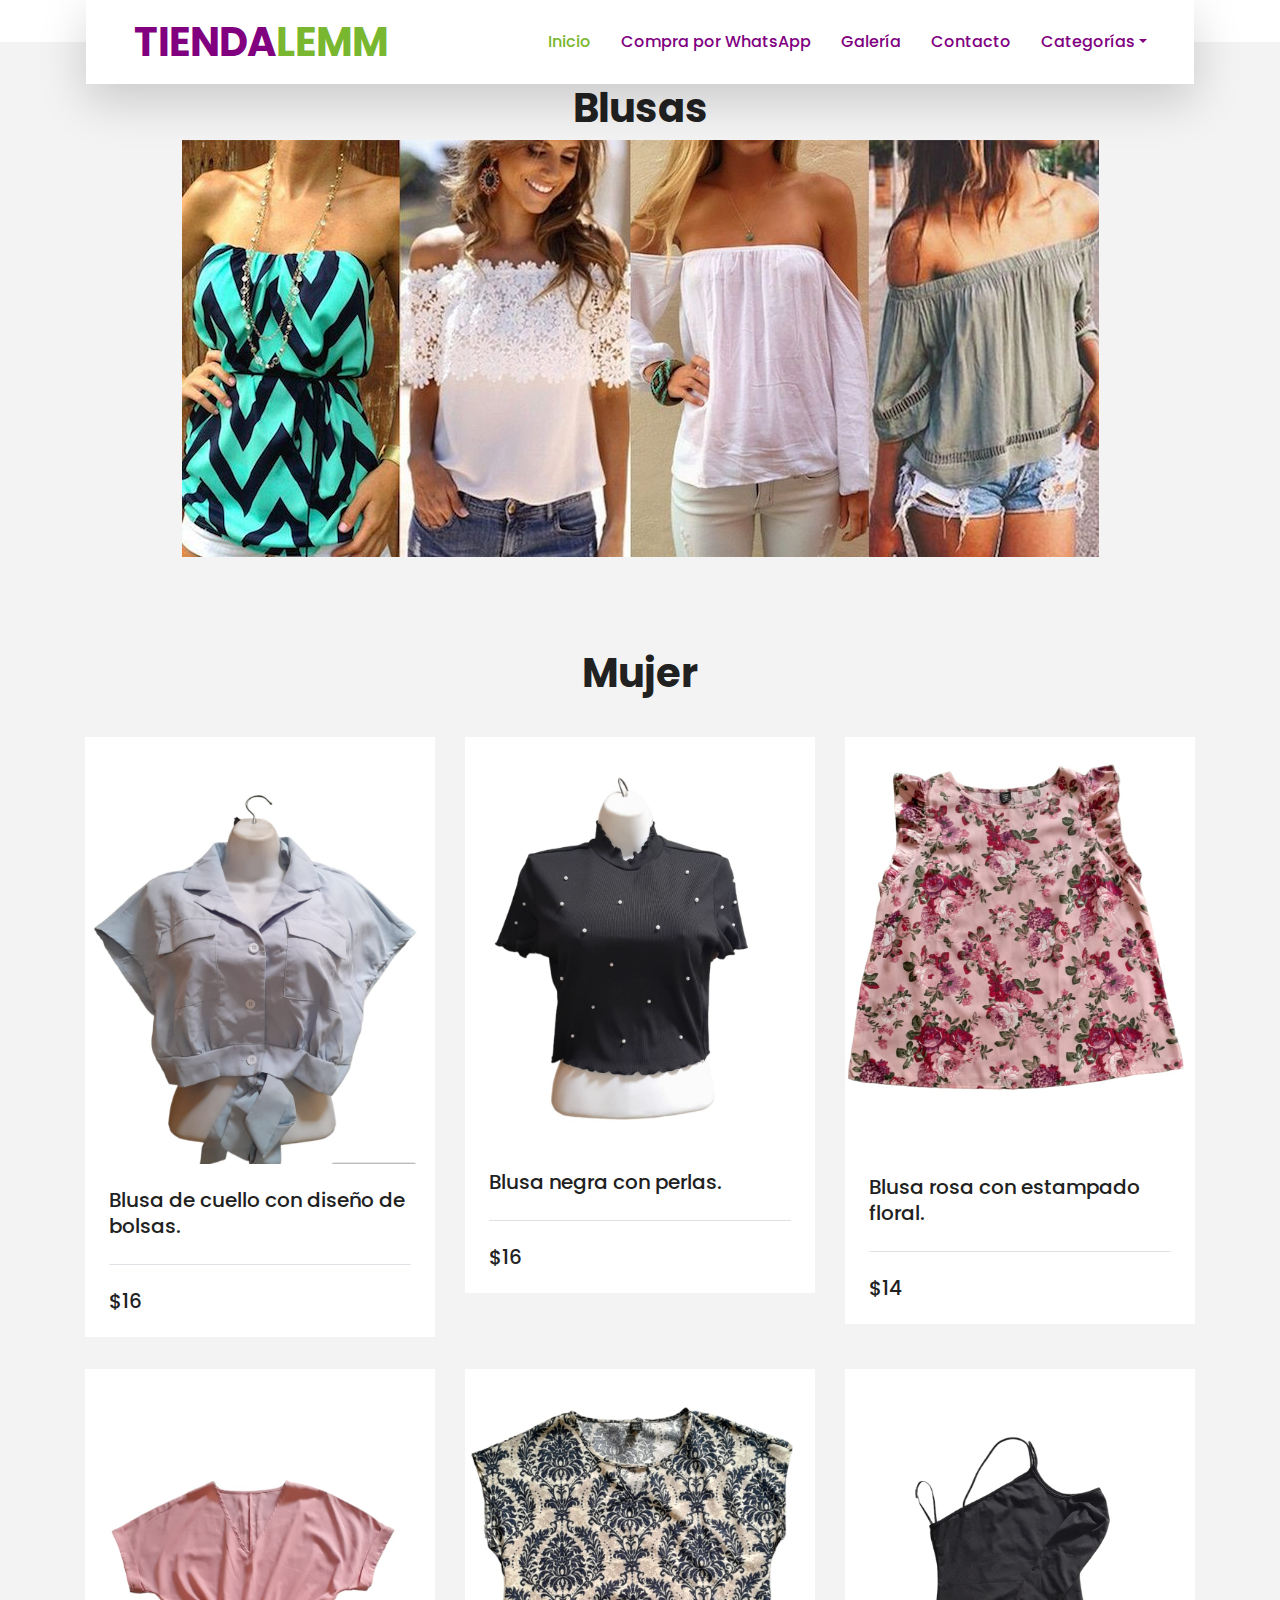
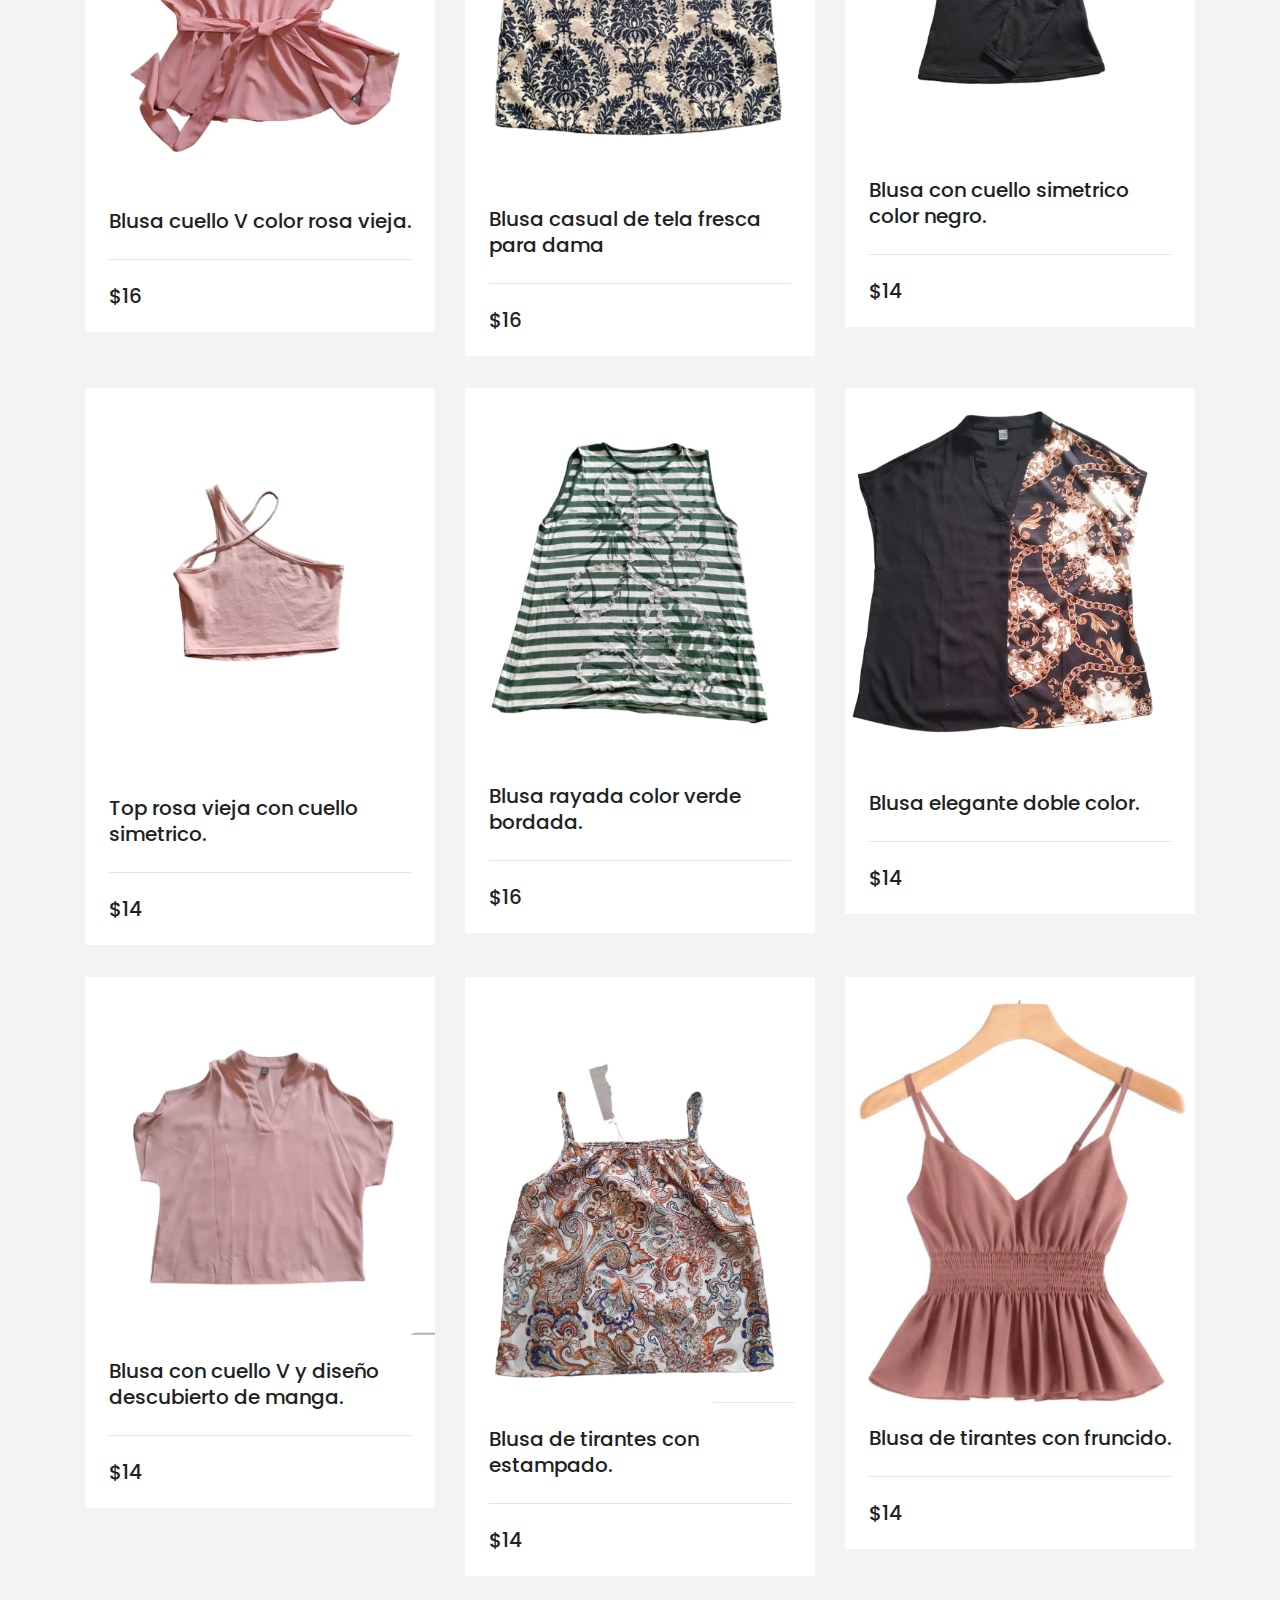
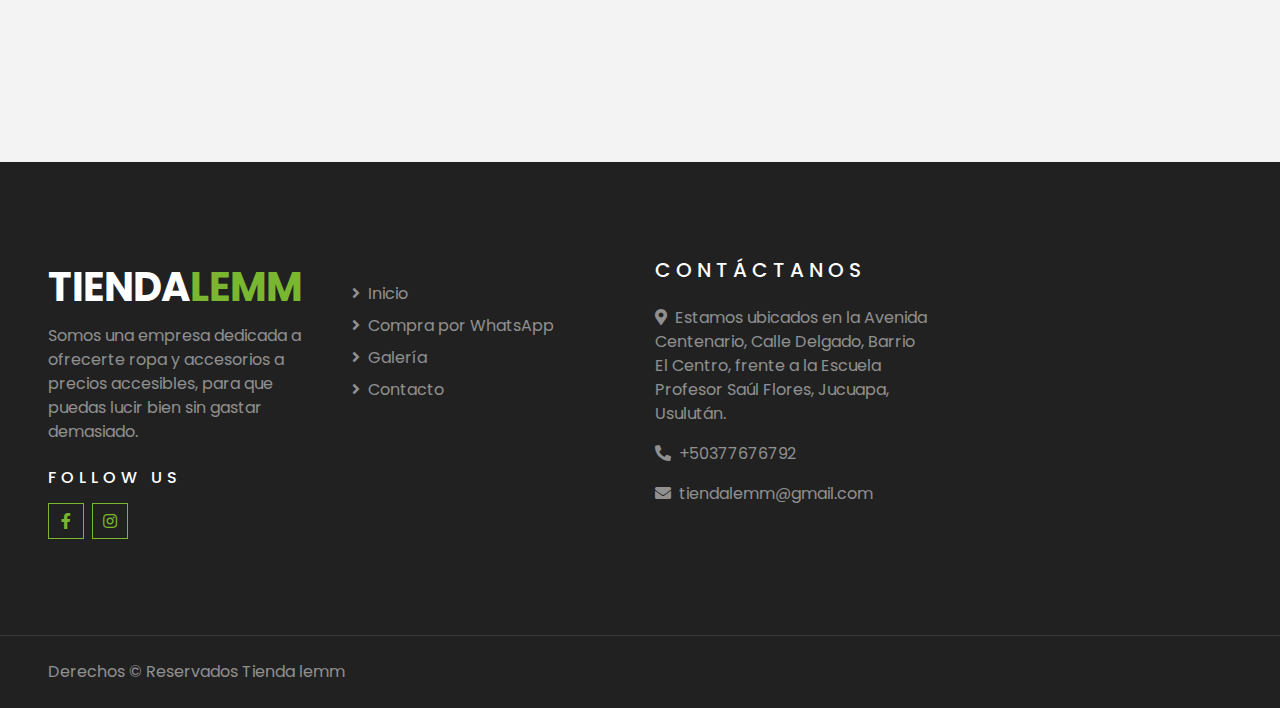
<file: Blusas.html>
<!DOCTYPE html>
<html lang="en">

<head>
    <meta charset="utf-8">
    <title>Blusas</title>
    <meta content="width=device-width, initial-scale=1.0" name="viewport">
    <meta content="Free HTML Templates" name="keywords">
    <meta content="Free HTML Templates" name="description">

    <!-- Favicon -->
    <link href="img/favicon.ico" rel="icon">

    <!-- Google Web Fonts -->
    <link rel="preconnect" href="https://fonts.gstatic.com">
    <link href="https://fonts.googleapis.com/css2?family=Poppins:wght@400;500;600;700&display=swap" rel="stylesheet"> 

    <!-- Font Awesome -->
    <link href="https://cdnjs.cloudflare.com/ajax/libs/font-awesome/5.10.0/css/all.min.css" rel="stylesheet">

    <!-- Libraries Stylesheet -->
    <link href="lib/owlcarousel/assets/owl.carousel.min.css" rel="stylesheet">
    <link href="lib/tempusdominus/css/tempusdominus-bootstrap-4.min.css" rel="stylesheet" />

    <!-- Customized Bootstrap Stylesheet -->
    <link href="css/style.css" rel="stylesheet">
</head>

<body>
    <!-- Topbar Start -->
    
    <!-- Topbar End -->


    <!-- Navbar Start -->
    <div class="container-fluid position-relative nav-bar p-0">
        <div class="container-lg position-relative p-0 px-lg-3" style="z-index: 9;">
            <nav class="navbar navbar-expand-lg bg-light navbar-light shadow-lg py-3 py-lg-0 pl-3 pl-lg-5">
                <a href="" class="navbar-brand">
                    <h1 class="m-0 text-primary"><span class="text-dark">TIENDA</span>LEMM</h1>
                </a>
                <button type="button" class="navbar-toggler" data-toggle="collapse" data-target="#navbarCollapse">
                    <span class="navbar-toggler-icon"></span>
                </button>
                <div class="collapse navbar-collapse justify-content-between px-3" id="navbarCollapse">
                    <div class="navbar-nav ml-auto py-0">
                        <a href="index.html" class="nav-item nav-link active">Inicio</a>
                        <a href="Compra por WhatsApp.html" class="nav-item nav-link">Compra por WhatsApp</a>
                        <a href="Galería.html" class="nav-item nav-link">Galería</a>
                        <a href="contact.html" class="nav-item nav-link">Contacto</a>
                       
                        <div class="nav-item dropdown">
                            <a href="#" class="nav-link dropdown-toggle" data-toggle="dropdown">Categorías</a>
                            <div class="dropdown-menu border-0 rounded-0 m-0">
                                <a href="Camisetas.html" class="dropdown-item">Camisetas</a>
                                <a href="Shorts.html" class="dropdown-item">Shorts</a>
                                <a href="Faldas.html" class="dropdown-item">faldas</a>
                                <a href="Vestidos.html" class="dropdown-item">Vestidos</a>
                                <a href="Blusas.html" class="dropdown-item">Blusas</a>
                                <a href="Accesorios.html" class="dropdown-item">Accesorios</a>
                                <a href="Zapatos.html" class="dropdown-item">Zapatos</a>
                                <a href="Pantalones.html" class="dropdown-item">Pantalones</a>
                                <a href="Camisas.html" class="dropdown-item">Camisas</a>
                            </div>
                        </div>
                      
                    </div>
                </div>
            </nav>
        </div>
    </div>
    <!-- Navbar End -->


    <!-- Header Start -->
    <div class="container">
        <div class="d-flex flex-column align-items-center justify-content-center" style="min-height: 50px">
            <h1>Blusas</h1>
            <img src="img/blusa.jpg" alt="">
        </div>
    </div>
</div>
    <!-- Header End -->


    <!-- Booking Start -->
    <div class="container-fluid booking mt-5 pb-5">
        
    </div>
    <!-- Booking End -->


    <!-- Blog Start -->
    
    <div class="container-fluid py-5">
        <div class="container pt-5 pb-3">
            <div class="text-center mb-3 pb-3">
                <h6 class="text-primary text-uppercase" style="letter-spacing: 5px;"></h6>
                <h1>Mujer</h1>
            </div>
            <div class="row">
                <div class="col-lg-4 col-md-6 mb-4">
                    <div class="package-item bg-white mb-2">
                        <img class="img-fluid" src="blusa1.jfif" alt="">
                        <div class="p-4">
            
                            <a class="h5 text-decoration-none" href="">Blusa de cuello con diseño de bolsas.</a>
                            <div class="border-top mt-4 pt-4">
                                <div class="d-flex justify-content-between">
                                    <h5 class="m-0">$16</h5>
                                </div>
                            </div>
                        </div>
                    </div>
                </div>
                <div class="col-lg-4 col-md-6 mb-4">
                    <div class="package-item bg-white mb-2">
                        <img class="img-fluid" src="blusa2.jfif" alt="">
                        <div class="p-4">
                           
                            <a class="h5 text-decoration-none" href="">Blusa negra con perlas.</a>
                            <div class="border-top mt-4 pt-4">
                                <div class="d-flex justify-content-between">
                                   
                                    <h5 class="m-0">$16</h5>
                                </div>
                            </div>
                        </div>
                    </div>
                </div>
                <div class="col-lg-4 col-md-6 mb-4">
                    <div class="package-item bg-white mb-2">
                        <img class="img-fluid" src="blusa3.jfif" alt="">
                        <div class="p-4">
                            
                            <a class="h5 text-decoration-none" href="">Blusa rosa con estampado floral.</a>
                            <div class="border-top mt-4 pt-4">
                                <div class="d-flex justify-content-between">
                                   
                                    <h5 class="m-0">$14</h5>
                                </div>
                            </div>
                        </div>
                    </div>
                </div>
                <div class="col-lg-4 col-md-6 mb-4">
                    <div class="package-item bg-white mb-2">
                        <img class="img-fluid" src="blusa4.jfif" alt="">
                        <div class="p-4">
                            
                            <a class="h5 text-decoration-none" href="">Blusa cuello V color rosa vieja.</a>
                            <div class="border-top mt-4 pt-4">
                                <div class="d-flex justify-content-between">
                                    
                                    <h5 class="m-0">$16</h5>
                                </div>
                            </div>
                        </div>
                    </div>
                </div>
                <div class="col-lg-4 col-md-6 mb-4">
                    <div class="package-item bg-white mb-2">
                        <img class="img-fluid" src="blusa5.jfif" alt="">
                        <div class="p-4">
                            
                            <a class="h5 text-decoration-none" href="">Blusa casual de tela fresca para dama</a>
                            <div class="border-top mt-4 pt-4">
                                <div class="d-flex justify-content-between">
                                    
                                    <h5 class="m-0">$16</h5>
                                </div>
                            </div>
                        </div>
                    </div>
                </div>
                <div class="col-lg-4 col-md-6 mb-4">
                    <div class="package-item bg-white mb-2">
                        <img class="img-fluid" src="blusa6.jfif" alt="">
                        <div class="p-4">
                            
                            <a class="h5 text-decoration-none" href="">Blusa con cuello simetrico color negro.</a>
                            <div class="border-top mt-4 pt-4">
                                <div class="d-flex justify-content-between">
                                   
                                    <h5 class="m-0">$14</h5>
                                </div>
                            </div>
                        </div>
                    </div>
                </div>
                <div class="col-lg-4 col-md-6 mb-4">
                    <div class="package-item bg-white mb-2">
                        <img class="img-fluid" src="blusa7.jfif" alt="">
                        <div class="p-4">
                            
                            <a class="h5 text-decoration-none" href="">Top rosa vieja con cuello simetrico.</a>
                            <div class="border-top mt-4 pt-4">
                                <div class="d-flex justify-content-between">
                                   
                                    <h5 class="m-0">$14</h5>
                                </div>
                            </div>
                        </div>
                    </div>
                </div>
                <div class="col-lg-4 col-md-6 mb-4">
                    <div class="package-item bg-white mb-2">
                        <img class="img-fluid" src="blusa8.jfif" alt="">
                        <div class="p-4">
                            
                            <a class="h5 text-decoration-none" href="">Blusa rayada color verde bordada.</a>
                            <div class="border-top mt-4 pt-4">
                                <div class="d-flex justify-content-between">
                                   
                                    <h5 class="m-0">$16</h5>
                                </div>
                            </div>
                        </div>
                    </div>
                </div>
                <div class="col-lg-4 col-md-6 mb-4">
                    <div class="package-item bg-white mb-2">
                        <img class="img-fluid" src="blusa9.jfif" alt="">
                        <div class="p-4">
                            
                            <a class="h5 text-decoration-none" href="">Blusa elegante doble color.</a>
                            <div class="border-top mt-4 pt-4">
                                <div class="d-flex justify-content-between">
                                   
                                    <h5 class="m-0">$14</h5>
                                </div>
                            </div>
                        </div>
                    </div>
                </div>
                <div class="col-lg-4 col-md-6 mb-4">
                    <div class="package-item bg-white mb-2">
                        <img class="img-fluid" src="blusa10.jfif" alt="">
                        <div class="p-4">
                            
                            <a class="h5 text-decoration-none" href="">Blusa con cuello V y diseño descubierto de manga.</a>
                            <div class="border-top mt-4 pt-4">
                                <div class="d-flex justify-content-between">
                                   
                                    <h5 class="m-0">$14</h5>
                                </div>
                            </div>
                        </div>
                    </div>
                </div>
                <div class="col-lg-4 col-md-6 mb-4">
                    <div class="package-item bg-white mb-2">
                        <img class="img-fluid" src="blusa11.jfif" alt="">
                        <div class="p-4">
                            
                            <a class="h5 text-decoration-none" href="">Blusa de tirantes con estampado.</a>
                            <div class="border-top mt-4 pt-4">
                                <div class="d-flex justify-content-between">
                                   
                                    <h5 class="m-0">$14</h5>
                                </div>
                            </div>
                        </div>
                    </div>
                </div>
                <div class="col-lg-4 col-md-6 mb-4">
                    <div class="package-item bg-white mb-2">
                        <img class="img-fluid" src="blusa12.jfif" alt="">
                        <div class="p-4">
                            
                            <a class="h5 text-decoration-none" href="">Blusa de tirantes con fruncido.</a>
                            <div class="border-top mt-4 pt-4">
                                <div class="d-flex justify-content-between">
                                   
                                    <h5 class="m-0">$14</h5>
                                </div>
                            </div>
                        </div>
                    </div>
                </div>
                        </div>
                    </div>
                </div>
            </div>
        </div>
    </div>
    <!-- Blog End -->


    <!-- Footer Start -->
    <div class="container-fluid bg-dark text-white-50 py-5 px-sm-3 px-lg-5" style="margin-top: 90px;">
        <div class="row pt-5">
            <div class="col-lg-3 col-md-6 mb-5">
                <a href="" class="navbar-brand">
                    <h1 class="text-primary"><span class="text-white">TIENDA</span>LEMM</h1>
                </a>
                <p>Somos una empresa dedicada a ofrecerte ropa y accesorios a precios accesibles, para que puedas lucir bien sin gastar demasiado.</p>
                <h6 class="text-white text-uppercase mt-4 mb-3" style="letter-spacing: 5px;">Follow Us</h6>
                <div class="d-flex justify-content-start">
                    
                    <a class="btn btn-outline-primary btn-square mr-2" href="https://www.facebook.com/profile.php?id=61560012120118"><i class="fab fa-facebook-f"></i></a>
              
                    <a class="btn btn-outline-primary btn-square" href="https://www.instagram.com/tienda.lemm?igsh=dTlqZTFib2U2azFl"><i class="fab fa-instagram"></i></a>
                </div>
            </div>
           
            <div class="col-lg-3 col-md-6 mb-5">
                <h5 class="text-white text-uppercase mb-4" style="letter-spacing: 5px;"></h5>
                <div class="d-flex flex-column justify-content-start">
                    <a class="text-white-50 mb-2" href="index.html"><i class="fa fa-angle-right mr-2"></i>Inicio</a>
                    <a class="text-white-50 mb-2" href="Compra por WhatsApp.html"><i class="fa fa-angle-right mr-2"></i>Compra por WhatsApp</a>
                    <a class="text-white-50 mb-2" href="Galería.html"><i class="fa fa-angle-right mr-2"></i>Galería</a>
                    <a class="text-white-50 mb-2" href="contact.html"><i class="fa fa-angle-right mr-2"></i>Contacto</a>
              
                   
                </div>
            </div>
            <div class="col-lg-3 col-md-6 mb-5">
                <h5 class="text-white text-uppercase mb-4" style="letter-spacing: 5px;">Contáctanos</h5>
                <p><i class="fa fa-map-marker-alt mr-2"></i>Estamos ubicados en la Avenida Centenario, Calle Delgado, Barrio El Centro, frente a la Escuela Profesor Saúl Flores, Jucuapa, Usulután.</p>
                <p><i class="fa fa-phone-alt mr-2"></i>+50377676792</p>
                <p><i class="fa fa-envelope mr-2"></i>tiendalemm@gmail.com</p>
               
            </div>
        </div>
    </div>
    <div class="container-fluid bg-dark text-white border-top py-4 px-sm-3 px-md-5" style="border-color: rgba(256, 256, 256, .1) !important;">
        <div class="row">
            <div class="col-lg-6 text-center text-md-left mb-3 mb-md-0">
                <p class="m-0 text-white-50">Derechos &copy; Reservados Tienda lemm</a>
                </p>
            </div>
            <div class="col-lg-6 text-center text-md-right">
                <p class="m-0 text-white-50"> <a href="https://htmlcodex.com"></a>
                </p>
            </div>
        </div>
    </div>
    <!-- Footer End -->


    <!-- Back to Top -->
    <a href="#" class="btn btn-lg btn-primary btn-lg-square back-to-top"><i class="fa fa-angle-double-up"></i></a>



    <!-- JavaScript Libraries -->
    <script src="https://code.jquery.com/jquery-3.4.1.min.js"></script>
    <script src="https://stackpath.bootstrapcdn.com/bootstrap/4.4.1/js/bootstrap.bundle.min.js"></script>
    <script src="lib/easing/easing.min.js"></script>
    <script src="lib/owlcarousel/owl.carousel.min.js"></script>
    <script src="lib/tempusdominus/js/moment.min.js"></script>
    <script src="lib/tempusdominus/js/moment-timezone.min.js"></script>
    <script src="lib/tempusdominus/js/tempusdominus-bootstrap-4.min.js"></script>

    <!-- Contact Javascript File -->
    <script src="mail/jqBootstrapValidation.min.js"></script>
    <script src="mail/contact.js"></script>

    <!-- Template Javascript -->
    <script src="js/main.js"></script>
</body>

</html>
</file>
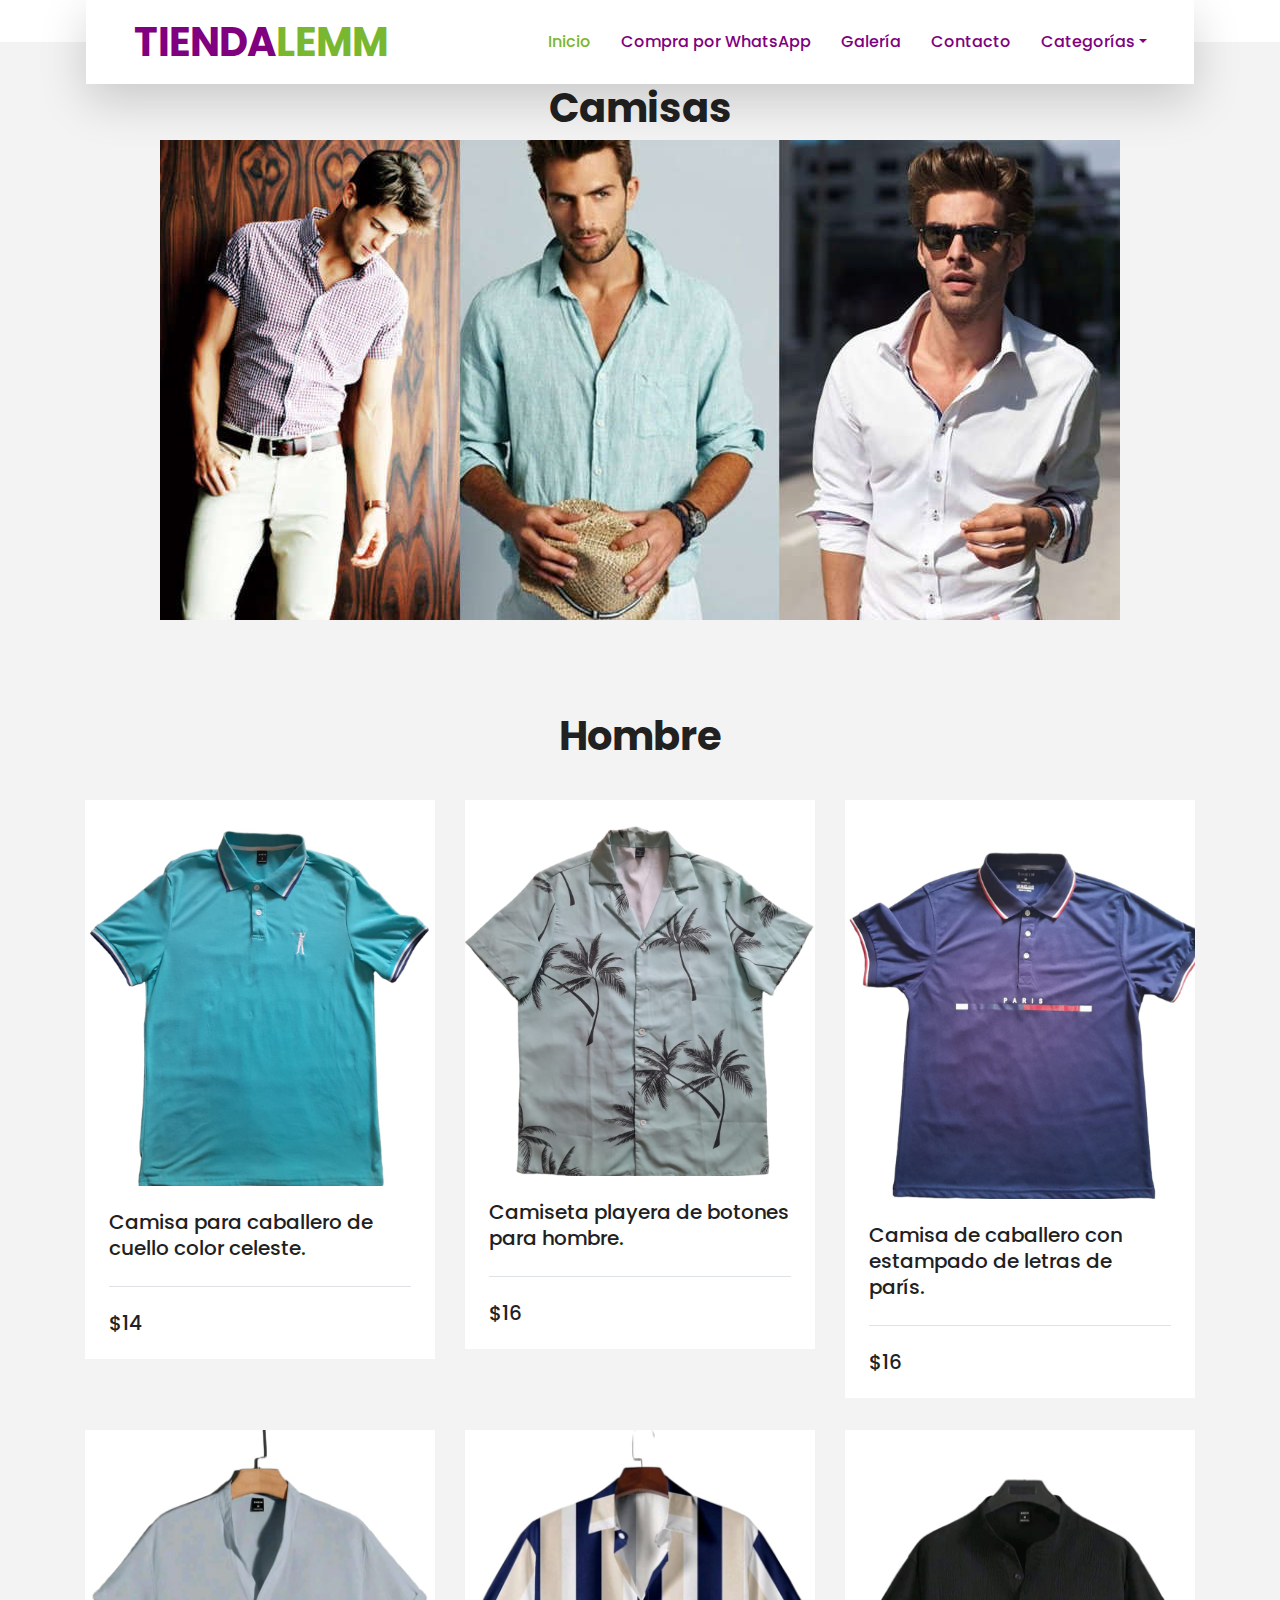
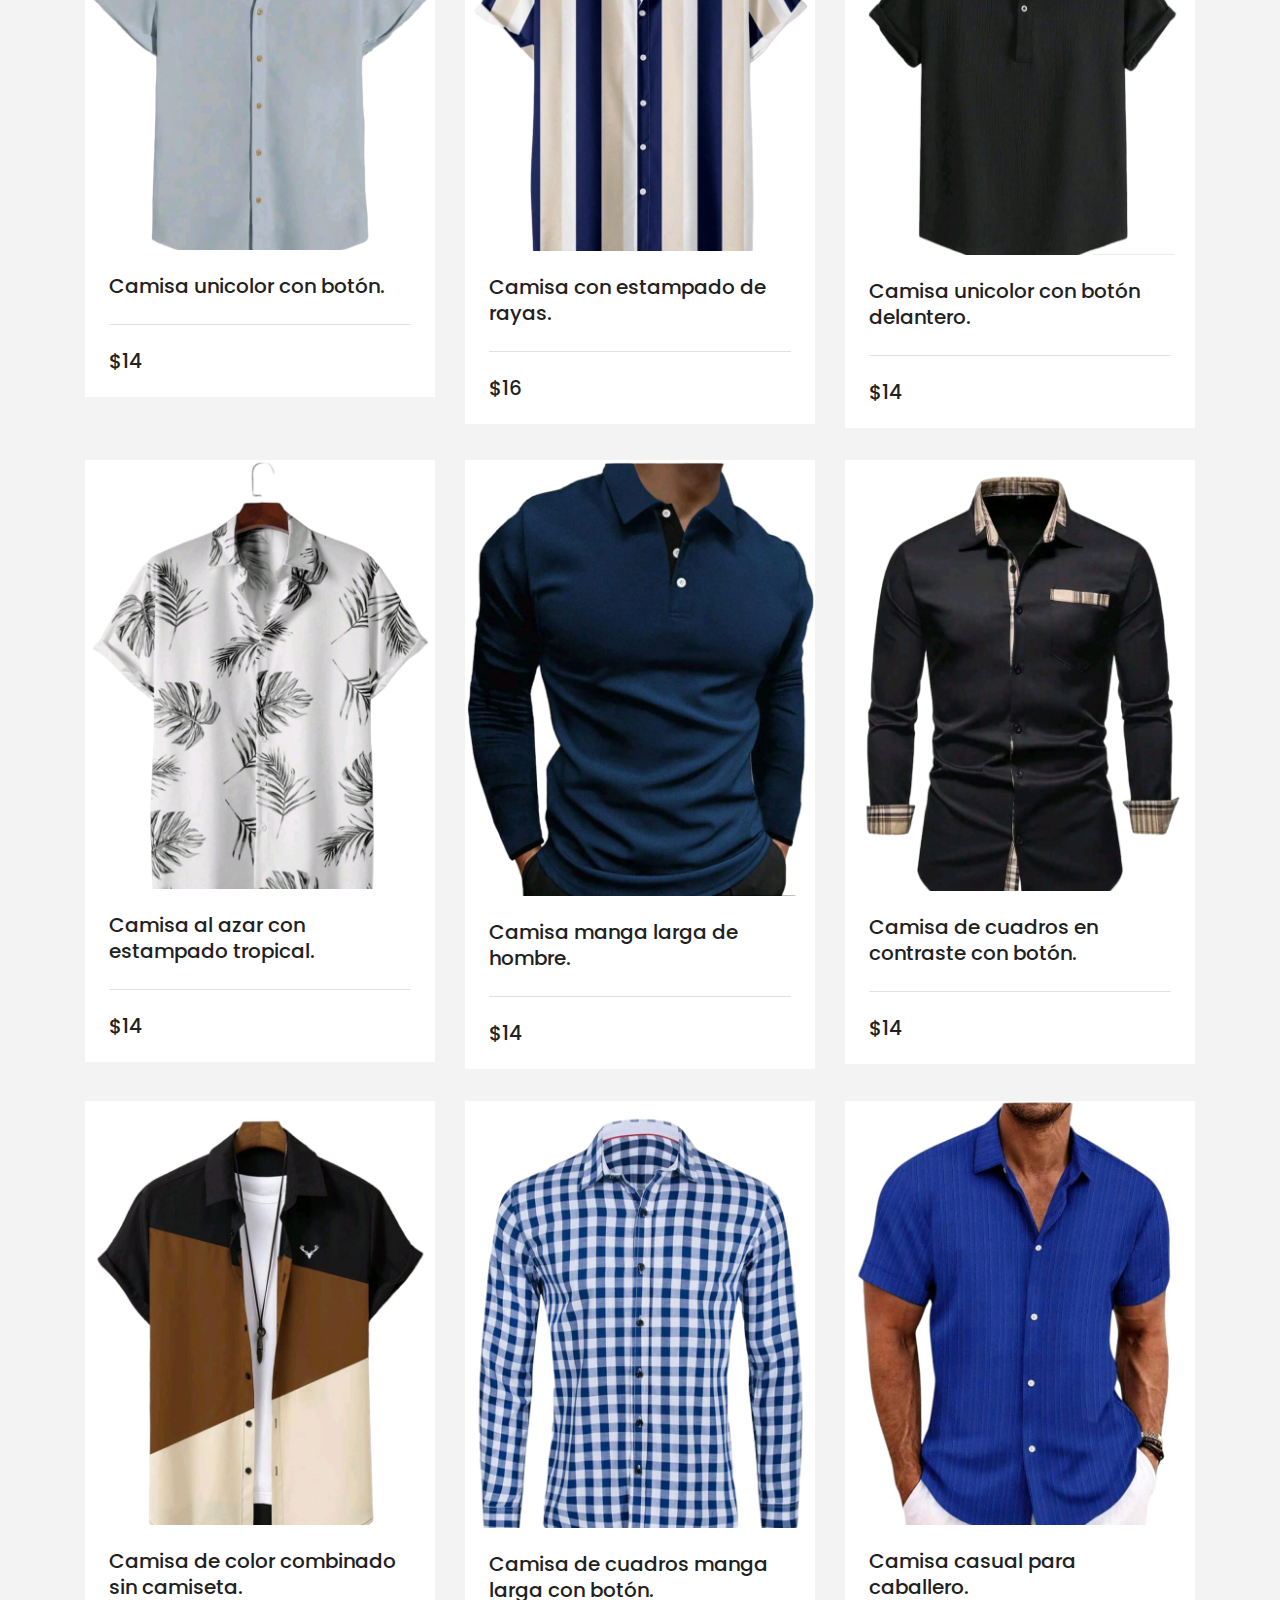
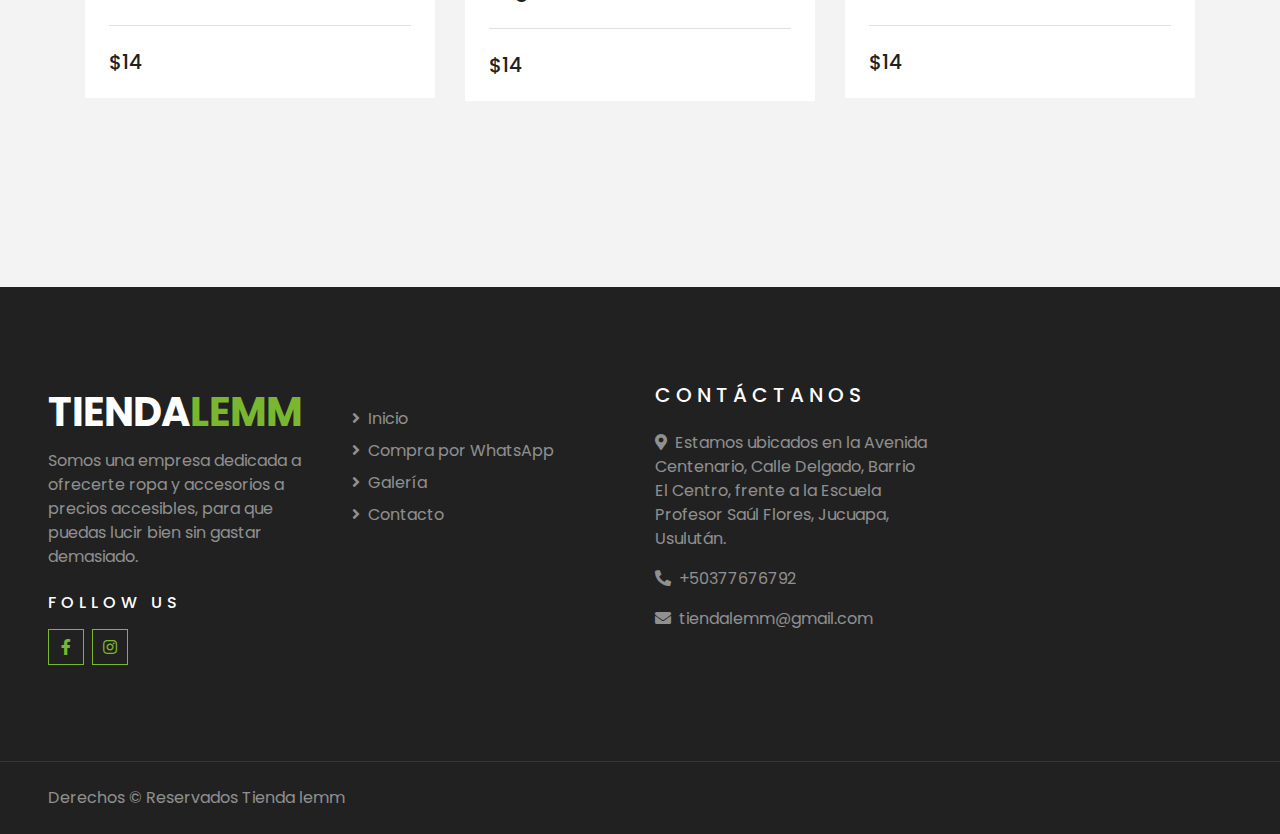
<file: Camisas.html>
<!DOCTYPE html>
<html lang="en">

<head>
    <meta charset="utf-8">
    <title>Camisas</title>
    <meta content="width=device-width, initial-scale=1.0" name="viewport">
    <meta content="Free HTML Templates" name="keywords">
    <meta content="Free HTML Templates" name="description">

    <!-- Favicon -->
    <link href="img/favicon.ico" rel="icon">

    <!-- Google Web Fonts -->
    <link rel="preconnect" href="https://fonts.gstatic.com">
    <link href="https://fonts.googleapis.com/css2?family=Poppins:wght@400;500;600;700&display=swap" rel="stylesheet"> 

    <!-- Font Awesome -->
    <link href="https://cdnjs.cloudflare.com/ajax/libs/font-awesome/5.10.0/css/all.min.css" rel="stylesheet">

    <!-- Libraries Stylesheet -->
    <link href="lib/owlcarousel/assets/owl.carousel.min.css" rel="stylesheet">
    <link href="lib/tempusdominus/css/tempusdominus-bootstrap-4.min.css" rel="stylesheet" />

    <!-- Customized Bootstrap Stylesheet -->
    <link href="css/style.css" rel="stylesheet">
</head>

<body>
    <!-- Topbar Start -->
    
    <!-- Topbar End -->


    <!-- Navbar Start -->
    <div class="container-fluid position-relative nav-bar p-0">
        <div class="container-lg position-relative p-0 px-lg-3" style="z-index: 9;">
            <nav class="navbar navbar-expand-lg bg-light navbar-light shadow-lg py-3 py-lg-0 pl-3 pl-lg-5">
                <a href="" class="navbar-brand">
                    <h1 class="m-0 text-primary"><span class="text-dark">TIENDA</span>LEMM</h1>
                </a>
                <button type="button" class="navbar-toggler" data-toggle="collapse" data-target="#navbarCollapse">
                    <span class="navbar-toggler-icon"></span>
                </button>
                <div class="collapse navbar-collapse justify-content-between px-3" id="navbarCollapse">
                    <div class="navbar-nav ml-auto py-0">
                        <a href="index.html" class="nav-item nav-link active">Inicio</a>
                        <a href="Compra por WhatsApp.html" class="nav-item nav-link">Compra por WhatsApp</a>
                        <a href="Galería.html" class="nav-item nav-link">Galería</a>
                        <a href="contact.html" class="nav-item nav-link">Contacto</a>
                       
                        <div class="nav-item dropdown">
                            <a href="#" class="nav-link dropdown-toggle" data-toggle="dropdown">Categorías</a>
                            <div class="dropdown-menu border-0 rounded-0 m-0">
                                <a href="Camisetas.html" class="dropdown-item">Camisetas</a>
                                <a href="Shorts.html" class="dropdown-item">Shorts</a>
                                <a href="Faldas.html" class="dropdown-item">faldas</a>
                                <a href="Vestidos.html" class="dropdown-item">Vestidos</a>
                                <a href="Blusas.html" class="dropdown-item">Blusas</a>
                                <a href="Accesorios.html" class="dropdown-item">Accesorios</a>
                                <a href="Zapatos.html" class="dropdown-item">Zapatos</a>
                                <a href="Pantalones.html" class="dropdown-item">Pantalones</a>
                                <a href="Camisas.html" class="dropdown-item">Camisas</a>
                            </div>
                        </div>
                      
                    </div>
                </div>
            </nav>
        </div>
    </div>
    <!-- Navbar End -->


    <!-- Header Start -->
    <div class="container">
        <div class="d-flex flex-column align-items-center justify-content-center" style="min-height: 100px">
            <h1>Camisas</h1>
            <img src="img/camisa.jpg" alt="">
        </div>
    </div>
</div>
    <!-- Header End -->


    <!-- Booking Start -->
    <div class="container-fluid booking mt-5 pb-5">
        
    </div>
    <!-- Booking End -->


    <!-- Blog Start -->
    <div class="container-fluid py-5">
        <div class="container pt-5 pb-3">
            <div class="text-center mb-3 pb-3">
                <h6 class="text-primary text-uppercase" style="letter-spacing: 5px;"></h6>
                <h1>Hombre</h1>
            </div>
            <div class="row">
                <div class="col-lg-4 col-md-6 mb-4">
                    <div class="package-item bg-white mb-2">
                        <img class="img-fluid" src="camisa1.jfif" alt="">
                        <div class="p-4">
            
                            <a class="h5 text-decoration-none" href="">Camisa para caballero de cuello color celeste.</a>
                            <div class="border-top mt-4 pt-4">
                                <div class="d-flex justify-content-between">
                                    <h5 class="m-0">$14</h5>
                                </div>
                            </div>
                        </div>
                    </div>
                </div>
                <div class="col-lg-4 col-md-6 mb-4">
                    <div class="package-item bg-white mb-2">
                        <img class="img-fluid" src="camisa2.jfif" alt="">
                        <div class="p-4">
                           
                            <a class="h5 text-decoration-none" href="">Camiseta playera de botones para hombre.</a>
                            <div class="border-top mt-4 pt-4">
                                <div class="d-flex justify-content-between">
                                   
                                    <h5 class="m-0">$16</h5>
                                </div>
                            </div>
                        </div>
                    </div>
                </div>
                <div class="col-lg-4 col-md-6 mb-4">
                    <div class="package-item bg-white mb-2">
                        <img class="img-fluid" src="camisa3.jfif" alt="">
                        <div class="p-4">
                            
                            <a class="h5 text-decoration-none" href="">Camisa de caballero con estampado de letras de parís.</a>
                            <div class="border-top mt-4 pt-4">
                                <div class="d-flex justify-content-between">
                                   
                                    <h5 class="m-0">$16</h5>
                                </div>
                            </div>
                        </div>
                    </div>
                </div>
                <div class="col-lg-4 col-md-6 mb-4">
                    <div class="package-item bg-white mb-2">
                        <img class="img-fluid" src="camisa4.jfif" alt="">
                        <div class="p-4">
                            
                            <a class="h5 text-decoration-none" href="">Camisa unicolor con botón.</a>
                            <div class="border-top mt-4 pt-4">
                                <div class="d-flex justify-content-between">
                                    
                                    <h5 class="m-0">$14</h5>
                                </div>
                            </div>
                        </div>
                    </div>
                </div>
                <div class="col-lg-4 col-md-6 mb-4">
                    <div class="package-item bg-white mb-2">
                        <img class="img-fluid" src="camisa5.jfif" alt="">
                        <div class="p-4">
                            
                            <a class="h5 text-decoration-none" href="">Camisa con estampado de rayas.</a>
                            <div class="border-top mt-4 pt-4">
                                <div class="d-flex justify-content-between">
                                    
                                    <h5 class="m-0">$16</h5>
                                </div>
                            </div>
                        </div>
                    </div>
                </div>
                <div class="col-lg-4 col-md-6 mb-4">
                    <div class="package-item bg-white mb-2">
                        <img class="img-fluid" src="camisa6.jfif" alt="">
                        <div class="p-4">
                            
                            <a class="h5 text-decoration-none" href="">Camisa unicolor con botón delantero.</a>
                            <div class="border-top mt-4 pt-4">
                                <div class="d-flex justify-content-between">
                                   
                                    <h5 class="m-0">$14</h5>
                                </div>
                            </div>
                        </div>
                    </div>
                </div>
                <div class="col-lg-4 col-md-6 mb-4">
                    <div class="package-item bg-white mb-2">
                        <img class="img-fluid" src="camisa7.jfif" alt="">
                        <div class="p-4">
                            
                            <a class="h5 text-decoration-none" href="">Camisa al azar con estampado tropical.</a>
                            <div class="border-top mt-4 pt-4">
                                <div class="d-flex justify-content-between">
                                   
                                    <h5 class="m-0">$14</h5>
                                </div>
                            </div>
                        </div>
                    </div>
                </div>
                <div class="col-lg-4 col-md-6 mb-4">
                    <div class="package-item bg-white mb-2">
                        <img class="img-fluid" src="camisa8.jfif" alt="">
                        <div class="p-4">
                            
                            <a class="h5 text-decoration-none" href="">Camisa manga larga de hombre.</a>
                            <div class="border-top mt-4 pt-4">
                                <div class="d-flex justify-content-between">
                                   
                                    <h5 class="m-0">$14</h5>
                                </div>
                            </div>
                        </div>
                    </div>
                </div>
                <div class="col-lg-4 col-md-6 mb-4">
                    <div class="package-item bg-white mb-2">
                        <img class="img-fluid" src="camisa9.jfif" alt="">
                        <div class="p-4">
                            
                            <a class="h5 text-decoration-none" href="">Camisa de cuadros en contraste con botón.</a>
                            <div class="border-top mt-4 pt-4">
                                <div class="d-flex justify-content-between">
                                   
                                    <h5 class="m-0">$14</h5>
                                </div>
                            </div>
                        </div>
                    </div>
                </div>
                <div class="col-lg-4 col-md-6 mb-4">
                    <div class="package-item bg-white mb-2">
                        <img class="img-fluid" src="camisa10.jfif" alt="">
                        <div class="p-4">
                            
                            <a class="h5 text-decoration-none" href="">Camisa de color combinado sin camiseta.</a>
                            <div class="border-top mt-4 pt-4">
                                <div class="d-flex justify-content-between">
                                   
                                    <h5 class="m-0">$14</h5>
                                </div>
                            </div>
                        </div>
                    </div>
                </div>
                <div class="col-lg-4 col-md-6 mb-4">
                    <div class="package-item bg-white mb-2">
                        <img class="img-fluid" src="camisa11.jfif" alt="">
                        <div class="p-4">
                            
                            <a class="h5 text-decoration-none" href="">Camisa de cuadros manga larga con botón.</a>
                            <div class="border-top mt-4 pt-4">
                                <div class="d-flex justify-content-between">
                                   
                                    <h5 class="m-0">$14</h5>
                                </div>
                            </div>
                        </div>
                    </div>
                </div>
                <div class="col-lg-4 col-md-6 mb-4">
                    <div class="package-item bg-white mb-2">
                        <img class="img-fluid" src="camisa12.jfif" alt="">
                        <div class="p-4">
                            
                            <a class="h5 text-decoration-none" href="">Camisa casual para caballero.</a>
                            <div class="border-top mt-4 pt-4">
                                <div class="d-flex justify-content-between">
                                   
                                    <h5 class="m-0">$14</h5>
                                </div>
                            </div>
                        </div>
                    </div>
                </div>
            </div>
        </div>
    </div>
   
            </div>
        </div>
    </div>
    <!-- Blog End -->


    <!-- Footer Start -->
    <div class="container-fluid bg-dark text-white-50 py-5 px-sm-3 px-lg-5" style="margin-top: 90px;">
        <div class="row pt-5">
            <div class="col-lg-3 col-md-6 mb-5">
                <a href="" class="navbar-brand">
                    <h1 class="text-primary"><span class="text-white">TIENDA</span>LEMM</h1>
                </a>
                <p>Somos una empresa dedicada a ofrecerte ropa y accesorios a precios accesibles, para que puedas lucir bien sin gastar demasiado.</p>
                <h6 class="text-white text-uppercase mt-4 mb-3" style="letter-spacing: 5px;">Follow Us</h6>
                <div class="d-flex justify-content-start">
                    
                    <a class="btn btn-outline-primary btn-square mr-2" href="https://www.facebook.com/profile.php?id=61560012120118"><i class="fab fa-facebook-f"></i></a>
              
                    <a class="btn btn-outline-primary btn-square" href="https://www.instagram.com/tienda.lemm?igsh=dTlqZTFib2U2azFl"><i class="fab fa-instagram"></i></a>
                </div>
            </div>
           
            <div class="col-lg-3 col-md-6 mb-5">
                <h5 class="text-white text-uppercase mb-4" style="letter-spacing: 5px;"></h5>
                <div class="d-flex flex-column justify-content-start">
                    <a class="text-white-50 mb-2" href="index.html"><i class="fa fa-angle-right mr-2"></i>Inicio</a>
                    <a class="text-white-50 mb-2" href="Compra por WhatsApp.html"><i class="fa fa-angle-right mr-2"></i>Compra por WhatsApp</a>
                    <a class="text-white-50 mb-2" href="Galería.html"><i class="fa fa-angle-right mr-2"></i>Galería</a>
                    <a class="text-white-50 mb-2" href="contact.html"><i class="fa fa-angle-right mr-2"></i>Contacto</a>
              
                   
                </div>
            </div>
            <div class="col-lg-3 col-md-6 mb-5">
                <h5 class="text-white text-uppercase mb-4" style="letter-spacing: 5px;">Contáctanos</h5>
                <p><i class="fa fa-map-marker-alt mr-2"></i>Estamos ubicados en la Avenida Centenario, Calle Delgado, Barrio El Centro, frente a la Escuela Profesor Saúl Flores, Jucuapa, Usulután.</p>
                <p><i class="fa fa-phone-alt mr-2"></i>+50377676792</p>
                <p><i class="fa fa-envelope mr-2"></i>tiendalemm@gmail.com</p>
               
            </div>
        </div>
    </div>
    <div class="container-fluid bg-dark text-white border-top py-4 px-sm-3 px-md-5" style="border-color: rgba(256, 256, 256, .1) !important;">
        <div class="row">
            <div class="col-lg-6 text-center text-md-left mb-3 mb-md-0">
                <p class="m-0 text-white-50">Derechos &copy; Reservados Tienda lemm</a>
                </p>
            </div>
            <div class="col-lg-6 text-center text-md-right">
                <p class="m-0 text-white-50"> <a href="https://htmlcodex.com"></a>
                </p>
            </div>
        </div>
    </div>
    <!-- Footer End -->


    <!-- Back to Top -->
    <a href="#" class="btn btn-lg btn-primary btn-lg-square back-to-top"><i class="fa fa-angle-double-up"></i></a>



    <!-- JavaScript Libraries -->
    <script src="https://code.jquery.com/jquery-3.4.1.min.js"></script>
    <script src="https://stackpath.bootstrapcdn.com/bootstrap/4.4.1/js/bootstrap.bundle.min.js"></script>
    <script src="lib/easing/easing.min.js"></script>
    <script src="lib/owlcarousel/owl.carousel.min.js"></script>
    <script src="lib/tempusdominus/js/moment.min.js"></script>
    <script src="lib/tempusdominus/js/moment-timezone.min.js"></script>
    <script src="lib/tempusdominus/js/tempusdominus-bootstrap-4.min.js"></script>

    <!-- Contact Javascript File -->
    <script src="mail/jqBootstrapValidation.min.js"></script>
    <script src="mail/contact.js"></script>

    <!-- Template Javascript -->
    <script src="js/main.js"></script>
</body>

</html>
</file>
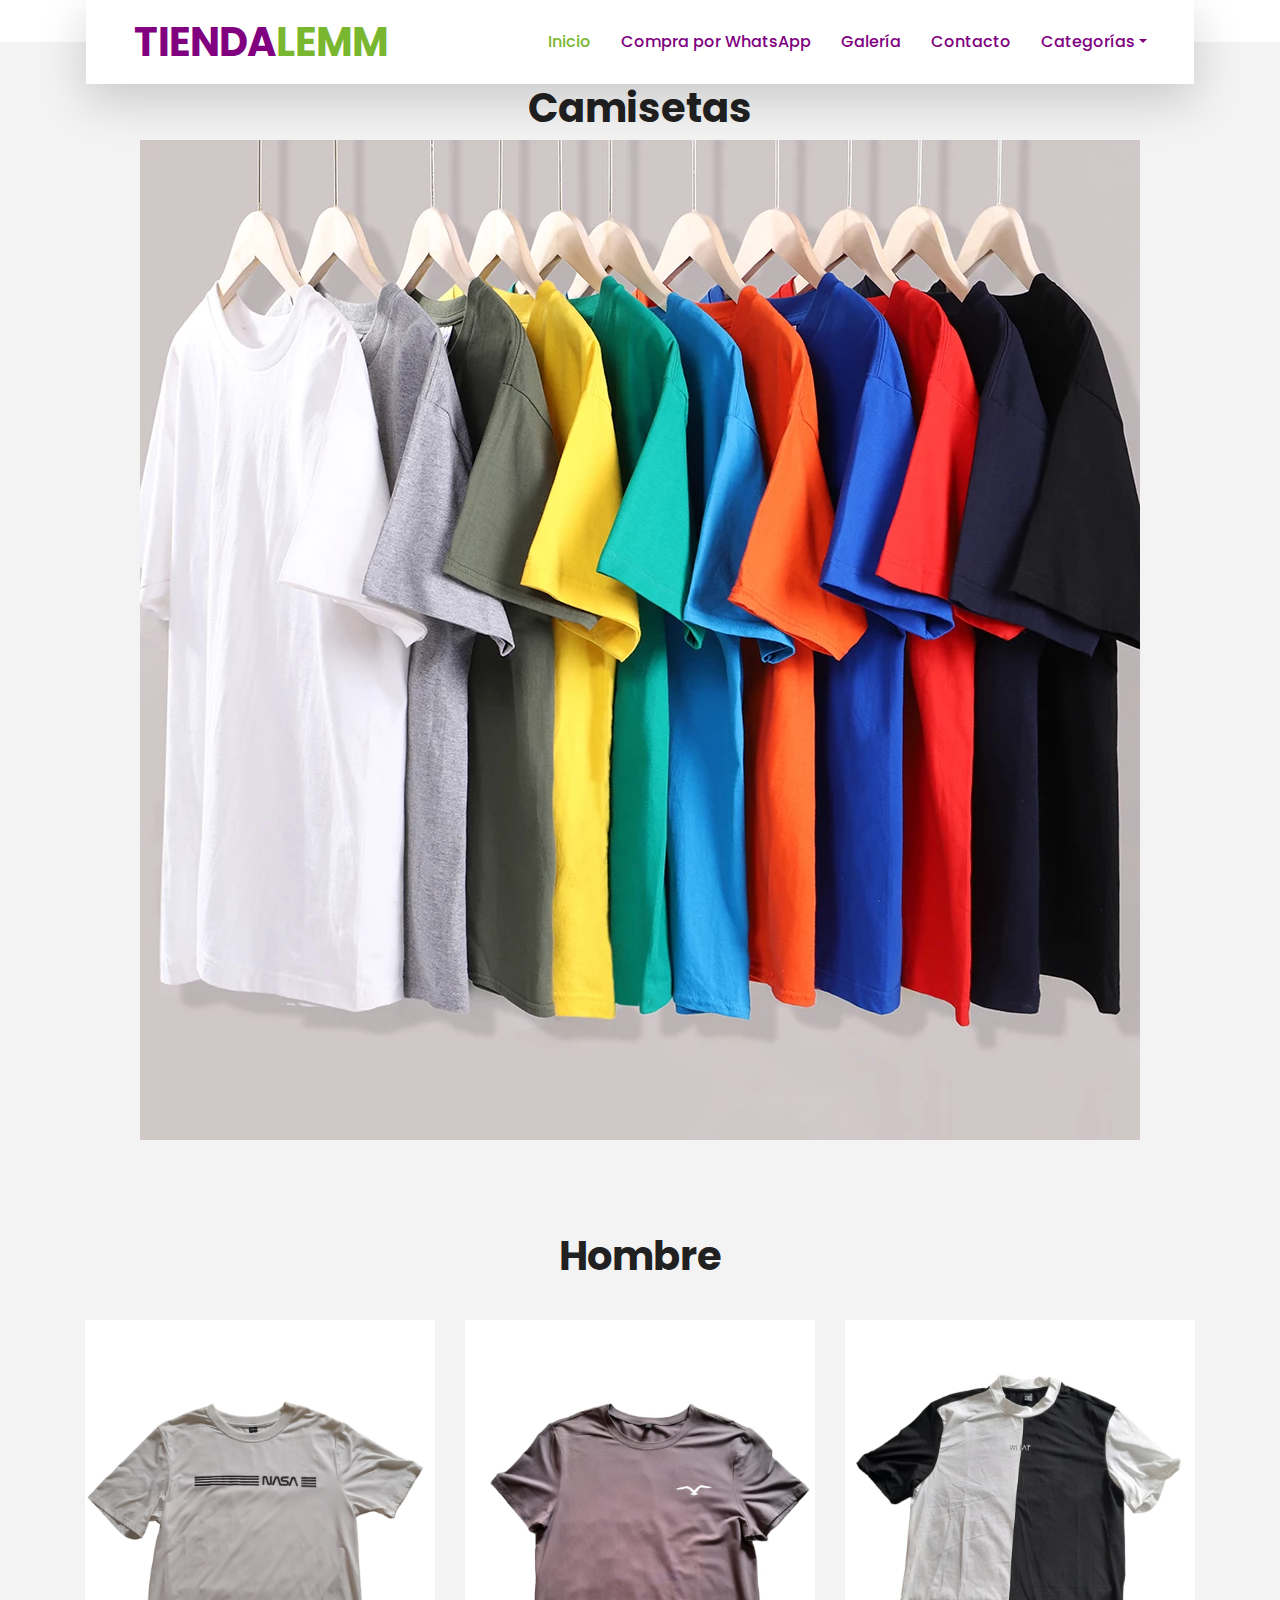
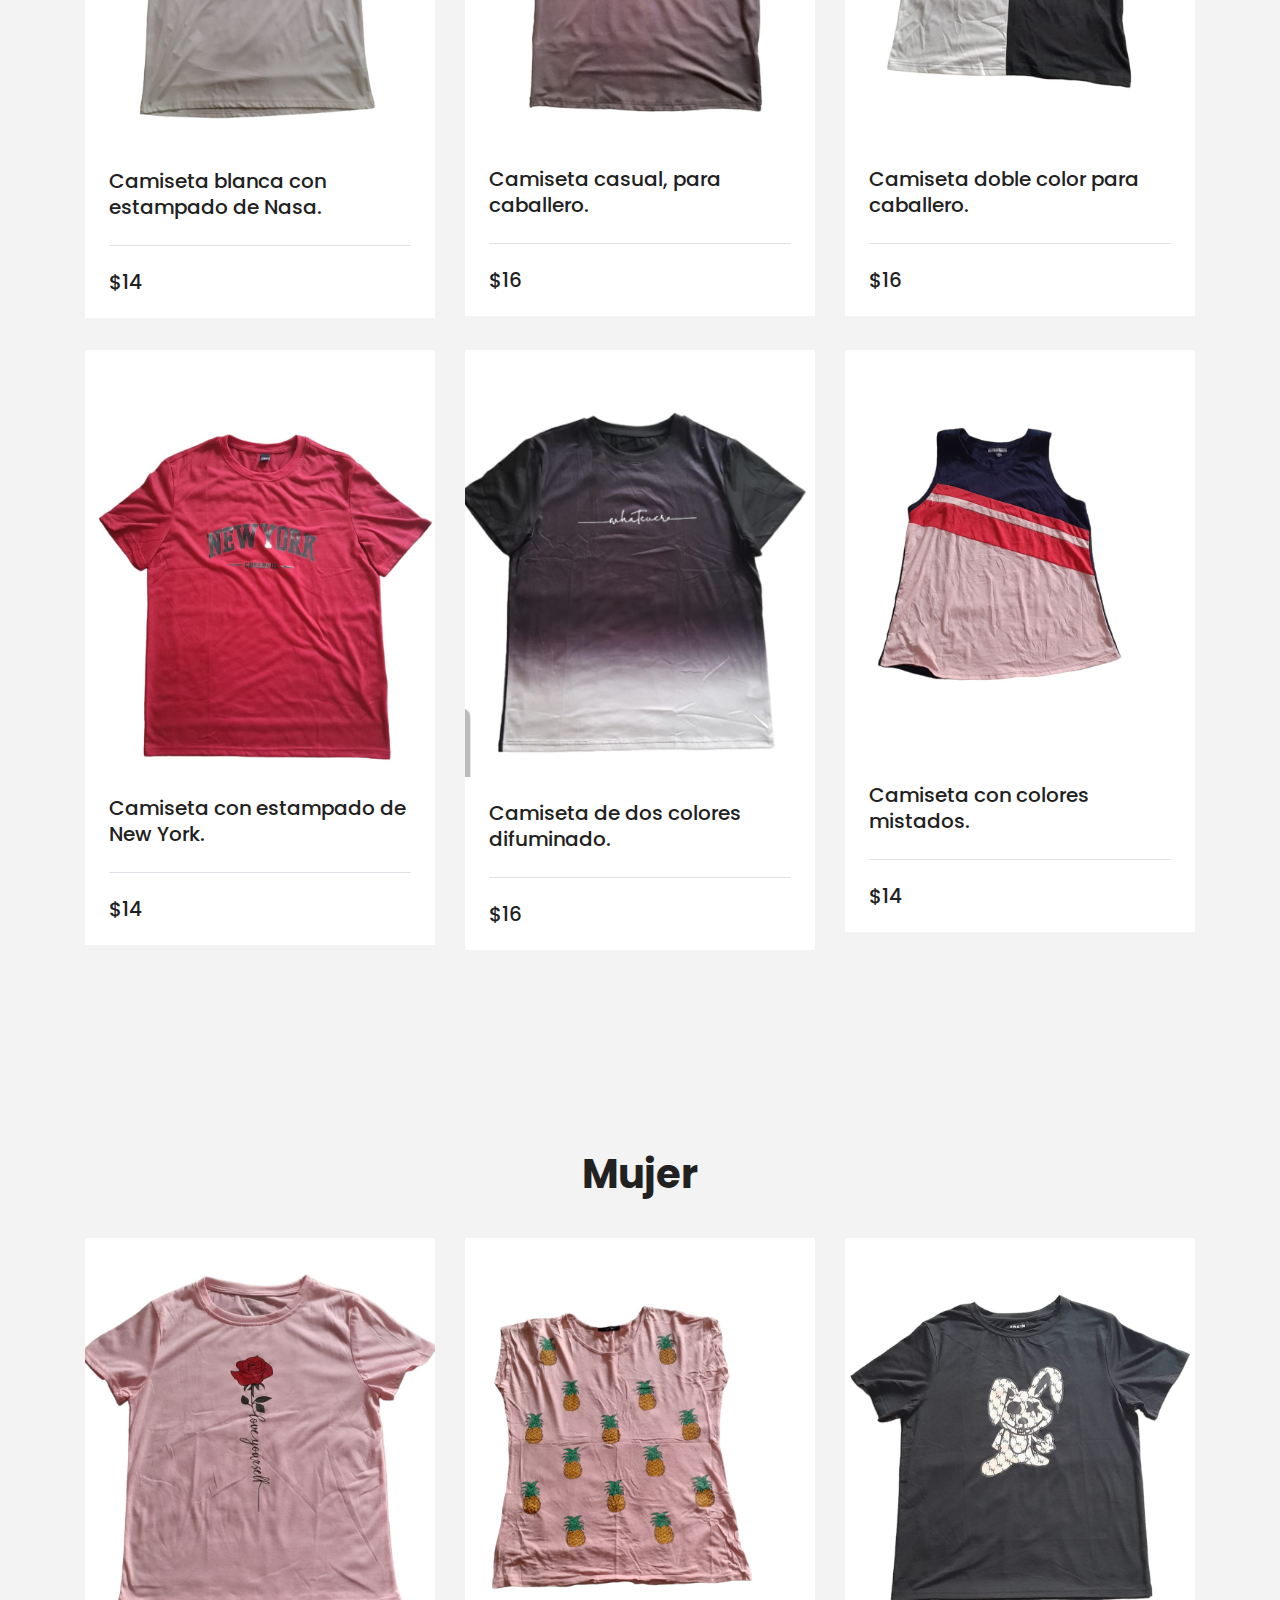
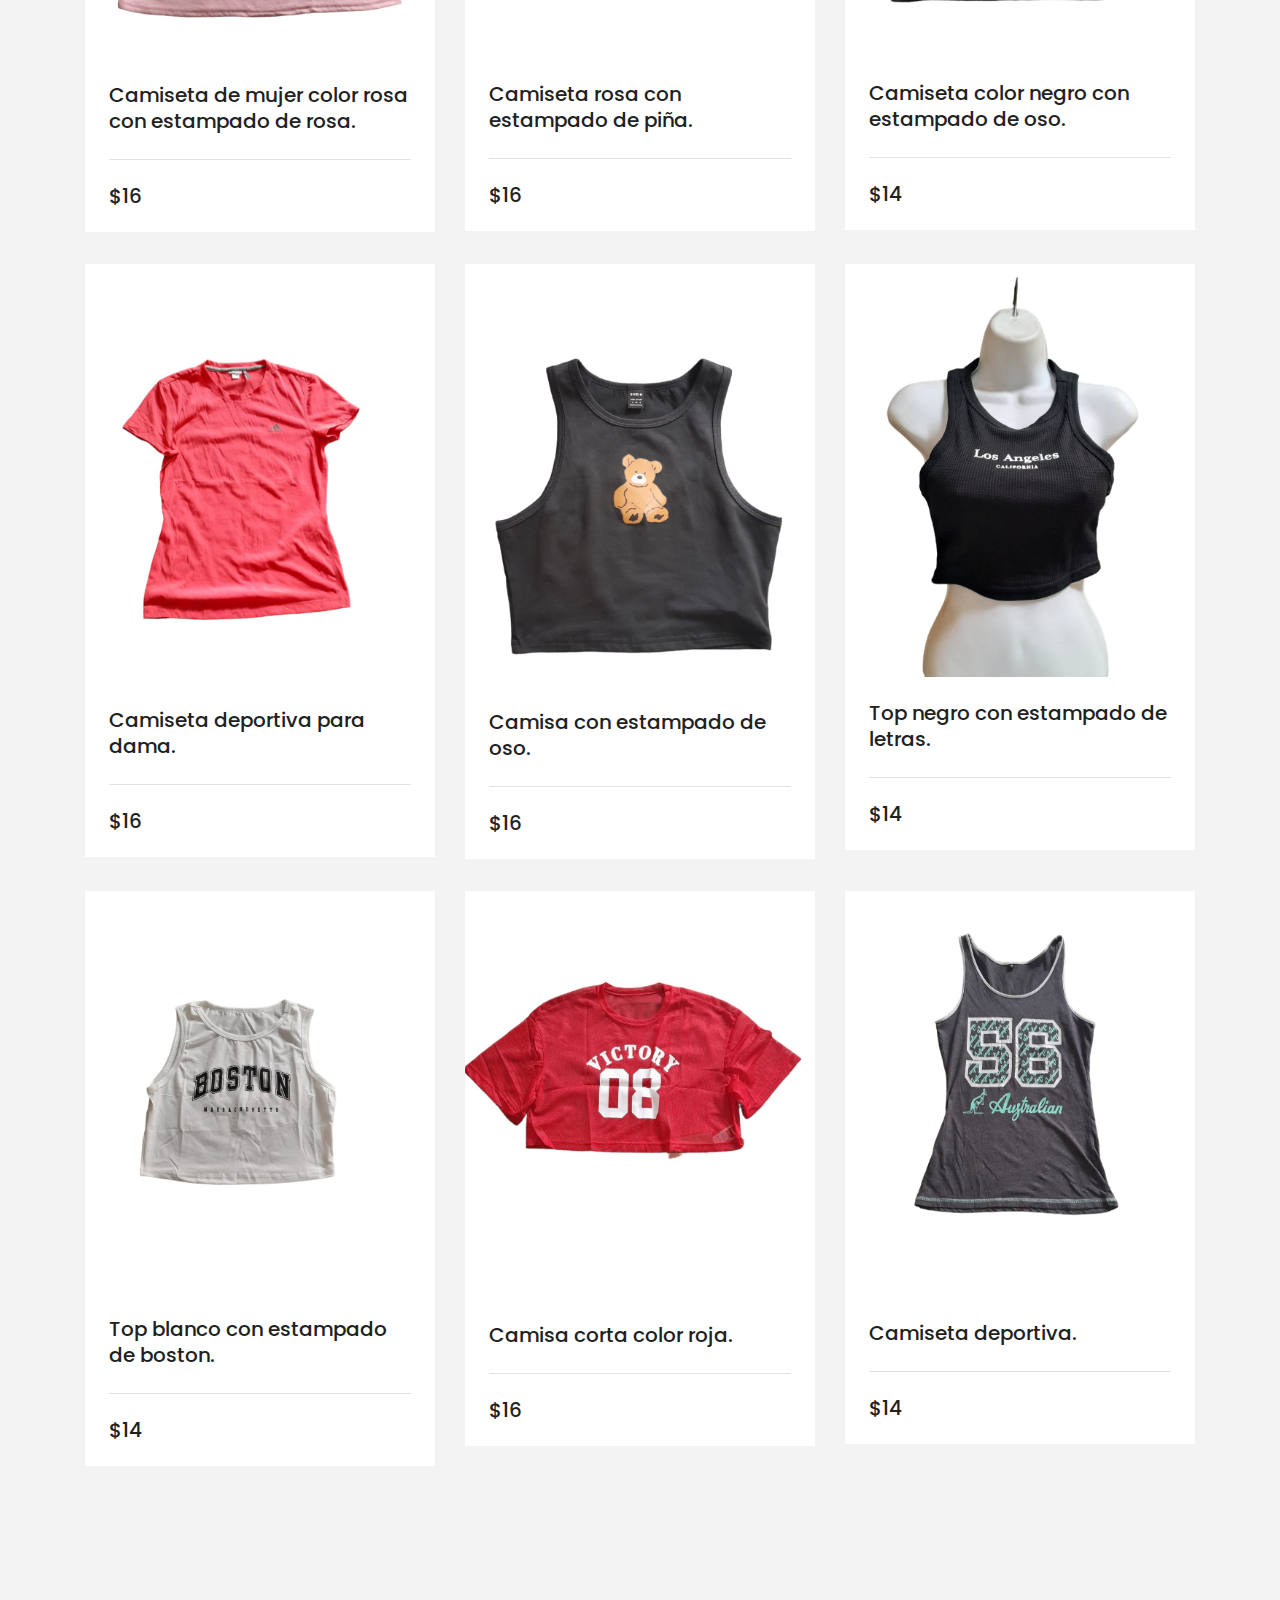
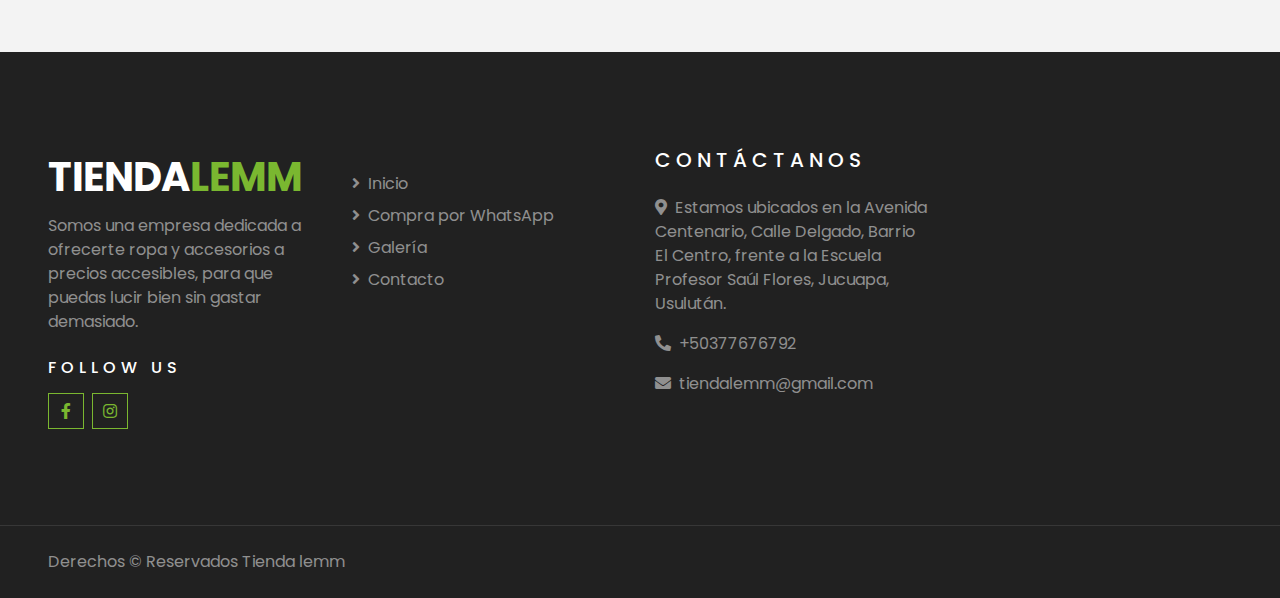
<file: Camisetas.html>
<!DOCTYPE html>
<html lang="en">

<head>
    <meta charset="utf-8">
    <title>Camisetas</title>
    <meta content="width=device-width, initial-scale=1.0" name="viewport">
    <meta content="Free HTML Templates" name="keywords">
    <meta content="Free HTML Templates" name="description">

    <!-- Favicon -->
    <link href="img/favicon.icon" rel="icon">

    <!-- Google Web Fonts -->
    <link rel="preconnect" href="https://fonts.gstatic.com">
    <link href="https://fonts.googleapis.com/css2?family=Poppins:wght@400;500;600;700&display=swap" rel="stylesheet"> 

    <!-- Font Awesome -->
    <link href="https://cdnjs.cloudflare.com/ajax/libs/font-awesome/5.10.0/css/all.min.css" rel="stylesheet">

    <!-- Libraries Stylesheet -->
    <link href="lib/owlcarousel/assets/owl.carousel.min.css" rel="stylesheet">
    <link href="lib/tempusdominus/css/tempusdominus-bootstrap-4.min.css" rel="stylesheet" />

    <!-- Customized Bootstrap Stylesheet -->
    <link href="css/style.css" rel="stylesheet">
</head>

<body>
    <!-- Topbar Start -->
    
    <!-- Topbar End -->


    <!-- Navbar Start -->
    <div class="container-fluid position-relative nav-bar p-0">
        <div class="container-lg position-relative p-0 px-lg-3" style="z-index: 9;">
            <nav class="navbar navbar-expand-lg bg-light navbar-light shadow-lg py-3 py-lg-0 pl-3 pl-lg-5">
                <a href="" class="navbar-brand">
                    <h1 class="m-0 text-primary"><span class="text-dark">TIENDA</span>LEMM</h1>
                </a>
                <button type="button" class="navbar-toggler" data-toggle="collapse" data-target="#navbarCollapse">
                    <span class="navbar-toggler-icon"></span>
                </button>
                <div class="collapse navbar-collapse justify-content-between px-3" id="navbarCollapse">
                    <div class="navbar-nav ml-auto py-0">
                        <a href="index.html" class="nav-item nav-link active">Inicio</a>
                        <a href="Compra por WhatsApp.html" class="nav-item nav-link">Compra por WhatsApp</a>
                        <a href="Galería.html" class="nav-item nav-link">Galería</a>
                        <a href="contact.html" class="nav-item nav-link">Contacto</a>
                       
                        <div class="nav-item dropdown">
                            <a href="#" class="nav-link dropdown-toggle" data-toggle="dropdown">Categorías</a>
                            <div class="dropdown-menu border-0 rounded-0 m-0">
                                <a href="Camisetas.html" class="dropdown-item">Camisetas</a>
                                <a href="Shorts.html" class="dropdown-item">Shorts</a>
                                <a href="Faldas.html" class="dropdown-item">faldas</a>
                                <a href="Vestidos.html" class="dropdown-item">Vestidos</a>
                                <a href="Blusas.html" class="dropdown-item">Blusas</a>
                                <a href="Accesorios.html" class="dropdown-item">Accesorios</a>
                                <a href="Zapatos.html" class="dropdown-item">Zapatos</a>
                                <a href="Pantalones.html" class="dropdown-item">Pantalones</a>
                                <a href="Camisas.html" class="dropdown-item">Camisas</a>
                            </div>
                        </div>
                      
                    </div>
                </div>
            </nav>
        </div>
    </div>
    <!-- Navbar End -->


    <!-- Header Start -->
    
        
        <div class="container">
            <div class="d-flex flex-column align-items-center justify-content-center" style="min-height: 100px">
                <h1>Camisetas</h1>
                <img src="img/camisetas1.webp" alt="">
            </div>
        </div>
    </div>
    <!-- Header End -->


    <!-- Booking Start -->
    <div class="container-fluid booking mt-5 pb-5">
        
    </div>
    <!-- Booking End -->


    <!-- Blog Start -->
    <div class="container-fluid py-5">
        <div class="container pt-5 pb-3">
            <div class="text-center mb-3 pb-3">
                <h6 class="text-primary text-uppercase" style="letter-spacing: 5px;"></h6>
                <h1>Hombre</h1>
            </div>
            <div class="row">
                <div class="col-lg-4 col-md-6 mb-4">
                    <div class="package-item bg-white mb-2">
                        <img class="img-fluid" src="ca1.jfif" alt="">
                        <div class="p-4">
            
                            <a class="h5 text-decoration-none" href="">Camiseta blanca con estampado de Nasa.</a>
                            <div class="border-top mt-4 pt-4">
                                <div class="d-flex justify-content-between">
                                    <h5 class="m-0">$14</h5>
                                </div>
                            </div>
                        </div>
                    </div>
                </div>
                <div class="col-lg-4 col-md-6 mb-4">
                    <div class="package-item bg-white mb-2">
                        <img class="img-fluid" src="ca2.jfif" alt="">
                        <div class="p-4">
                           
                            <a class="h5 text-decoration-none" href="">Camiseta casual, para caballero.</a>
                            <div class="border-top mt-4 pt-4">
                                <div class="d-flex justify-content-between">
                                   
                                    <h5 class="m-0">$16</h5>
                                </div>
                            </div>
                        </div>
                    </div>
                </div>
                <div class="col-lg-4 col-md-6 mb-4">
                    <div class="package-item bg-white mb-2">
                        <img class="img-fluid" src="ca3.jfif" alt="">
                        <div class="p-4">
                            
                            <a class="h5 text-decoration-none" href="">Camiseta doble color para caballero.</a>
                            <div class="border-top mt-4 pt-4">
                                <div class="d-flex justify-content-between">
                                   
                                    <h5 class="m-0">$16</h5>
                                </div>
                            </div>
                        </div>
                    </div>
                </div>
                <div class="col-lg-4 col-md-6 mb-4">
                    <div class="package-item bg-white mb-2">
                        <img class="img-fluid" src="ca4.jfif" alt="">
                        <div class="p-4">
                            
                            <a class="h5 text-decoration-none" href="">Camiseta con estampado de New York.</a>
                            <div class="border-top mt-4 pt-4">
                                <div class="d-flex justify-content-between">
                                    
                                    <h5 class="m-0">$14</h5>
                                </div>
                            </div>
                        </div>
                    </div>
                </div>
                <div class="col-lg-4 col-md-6 mb-4">
                    <div class="package-item bg-white mb-2">
                        <img class="img-fluid" src="ca5.jfif" alt="">
                        <div class="p-4">
                            
                            <a class="h5 text-decoration-none" href="">Camiseta de dos colores  difuminado.</a>
                            <div class="border-top mt-4 pt-4">
                                <div class="d-flex justify-content-between">
                                    
                                    <h5 class="m-0">$16</h5>
                                </div>
                            </div>
                        </div>
                    </div>
                </div>
                <div class="col-lg-4 col-md-6 mb-4">
                    <div class="package-item bg-white mb-2">
                        <img class="img-fluid" src="ca6.jfif" alt="">
                        <div class="p-4">
                            
                            <a class="h5 text-decoration-none" href="">Camiseta con colores mistados.</a>
                            <div class="border-top mt-4 pt-4">
                                <div class="d-flex justify-content-between">
                                   
                                    <h5 class="m-0">$14</h5>
                                </div>
                            </div>
                        </div>
                    </div>
                </div>
            </div>
        </div>
    </div>
    <div class="container-fluid py-5">
        <div class="container pt-5 pb-3">
            <div class="text-center mb-3 pb-3">
                <h6 class="text-primary text-uppercase" style="letter-spacing: 5px;"></h6>
                <h1>Mujer</h1>
            </div>
            <div class="row">
                <div class="col-lg-4 col-md-6 mb-4">
                    <div class="package-item bg-white mb-2">
                        <img class="img-fluid" src="ca7.jfif" alt="">
                        <div class="p-4">
            
                            <a class="h5 text-decoration-none" href="">Camiseta de mujer color rosa con estampado de rosa.</a>
                            <div class="border-top mt-4 pt-4">
                                <div class="d-flex justify-content-between">
                                    <h5 class="m-0">$16</h5>
                                </div>
                            </div>
                        </div>
                    </div>
                </div>
                <div class="col-lg-4 col-md-6 mb-4">
                    <div class="package-item bg-white mb-2">
                        <img class="img-fluid" src="ca8.jfif" alt="">
                        <div class="p-4">
                           
                            <a class="h5 text-decoration-none" href="">Camiseta rosa con estampado de piña.</a>
                            <div class="border-top mt-4 pt-4">
                                <div class="d-flex justify-content-between">
                                   
                                    <h5 class="m-0">$16</h5>
                                </div>
                            </div>
                        </div>
                    </div>
                </div>
                <div class="col-lg-4 col-md-6 mb-4">
                    <div class="package-item bg-white mb-2">
                        <img class="img-fluid" src="ca9.jfif" alt="">
                        <div class="p-4">
                            
                            <a class="h5 text-decoration-none" href="">Camiseta color negro con estampado de oso.</a>
                            <div class="border-top mt-4 pt-4">
                                <div class="d-flex justify-content-between">
                                   
                                    <h5 class="m-0">$14</h5>
                                </div>
                            </div>
                        </div>
                    </div>
                </div>
                <div class="col-lg-4 col-md-6 mb-4">
                    <div class="package-item bg-white mb-2">
                        <img class="img-fluid" src="ca10.jfif" alt="">
                        <div class="p-4">
                            
                            <a class="h5 text-decoration-none" href="">Camiseta deportiva para dama.</a>
                            <div class="border-top mt-4 pt-4">
                                <div class="d-flex justify-content-between">
                                    
                                    <h5 class="m-0">$16</h5>
                                </div>
                            </div>
                        </div>
                    </div>
                </div>
                <div class="col-lg-4 col-md-6 mb-4">
                    <div class="package-item bg-white mb-2">
                        <img class="img-fluid" src="ca11.jfif" alt="">
                        <div class="p-4">
                            
                            <a class="h5 text-decoration-none" href="">Camisa con estampado de oso.</a>
                            <div class="border-top mt-4 pt-4">
                                <div class="d-flex justify-content-between">
                                    
                                    <h5 class="m-0">$16</h5>
                                </div>
                            </div>
                        </div>
                    </div>
                </div>
                <div class="col-lg-4 col-md-6 mb-4">
                    <div class="package-item bg-white mb-2">
                        <img class="img-fluid" src="ca12.jfif" alt="">
                        <div class="p-4">
                            
                            <a class="h5 text-decoration-none" href="">Top negro con estampado de letras.</a>
                            <div class="border-top mt-4 pt-4">
                                <div class="d-flex justify-content-between">
                                   
                                    <h5 class="m-0">$14</h5>
                                </div>
                            </div>
                        </div>
                    </div>
                </div>
                <div class="col-lg-4 col-md-6 mb-4">
                    <div class="package-item bg-white mb-2">
                        <img class="img-fluid" src="ca13.jfif" alt="">
                        <div class="p-4">
                            
                            <a class="h5 text-decoration-none" href="">Top blanco con estampado de boston.</a>
                            <div class="border-top mt-4 pt-4">
                                <div class="d-flex justify-content-between">
                                   
                                    <h5 class="m-0">$14</h5>
                                </div>
                            </div>
                        </div>
                    </div>
                </div>
                <div class="col-lg-4 col-md-6 mb-4">
                    <div class="package-item bg-white mb-2">
                        <img class="img-fluid" src="ca14.jfif" alt="">
                        <div class="p-4">
                            
                            <a class="h5 text-decoration-none" href="">Camisa corta color roja.</a>
                            <div class="border-top mt-4 pt-4">
                                <div class="d-flex justify-content-between">
                                   
                                    <h5 class="m-0">$16</h5>
                                </div>
                            </div>
                        </div>
                    </div>
                </div>
                <div class="col-lg-4 col-md-6 mb-4">
                    <div class="package-item bg-white mb-2">
                        <img class="img-fluid" src="ca15.jfif" alt="">
                        <div class="p-4">
                            
                            <a class="h5 text-decoration-none" href="">Camiseta deportiva.</a>
                            <div class="border-top mt-4 pt-4">
                                <div class="d-flex justify-content-between">
                                   
                                    <h5 class="m-0">$14</h5>
                                </div>
                            </div>
                        </div>
                    </div>
                </div>
                        </div>
                    </div>
                </div>
            </div>
        </div>
    </div>
    <!-- Blog End -->


    <!-- Footer Start -->
    <div class="container-fluid bg-dark text-white-50 py-5 px-sm-3 px-lg-5" style="margin-top: 90px;">
        <div class="row pt-5">
            <div class="col-lg-3 col-md-6 mb-5">
                <a href="" class="navbar-brand">
                    <h1 class="text-primary"><span class="text-white">TIENDA</span>LEMM</h1>
                </a>
                <p>Somos una empresa dedicada a ofrecerte ropa y accesorios a precios accesibles, para que puedas lucir bien sin gastar demasiado.</p>
                <h6 class="text-white text-uppercase mt-4 mb-3" style="letter-spacing: 5px;">Follow Us</h6>
                <div class="d-flex justify-content-start">
                    
                    <a class="btn btn-outline-primary btn-square mr-2" href="https://www.facebook.com/profile.php?id=61560012120118"><i class="fab fa-facebook-f"></i></a>
              
                    <a class="btn btn-outline-primary btn-square" href="https://www.instagram.com/tienda.lemm?igsh=dTlqZTFib2U2azFl"><i class="fab fa-instagram"></i></a>
                </div>
            </div>
           
            <div class="col-lg-3 col-md-6 mb-5">
                <h5 class="text-white text-uppercase mb-4" style="letter-spacing: 5px;"></h5>
                <div class="d-flex flex-column justify-content-start">
                    <a class="text-white-50 mb-2" href="index.html"><i class="fa fa-angle-right mr-2"></i>Inicio</a>
                    <a class="text-white-50 mb-2" href="Compra por WhatsApp.html"><i class="fa fa-angle-right mr-2"></i>Compra por WhatsApp</a>
                    <a class="text-white-50 mb-2" href="Galería.html"><i class="fa fa-angle-right mr-2"></i>Galería</a>
                    <a class="text-white-50 mb-2" href="contact.html"><i class="fa fa-angle-right mr-2"></i>Contacto</a>
              
                   
                </div>
            </div>
            <div class="col-lg-3 col-md-6 mb-5">
                <h5 class="text-white text-uppercase mb-4" style="letter-spacing: 5px;">Contáctanos</h5>
                <p><i class="fa fa-map-marker-alt mr-2"></i>Estamos ubicados en la Avenida Centenario, Calle Delgado, Barrio El Centro, frente a la Escuela Profesor Saúl Flores, Jucuapa, Usulután.</p>
                <p><i class="fa fa-phone-alt mr-2"></i>+50377676792</p>
                <p><i class="fa fa-envelope mr-2"></i>tiendalemm@gmail.com</p>
               
            </div>
        </div>
    </div>
    <div class="container-fluid bg-dark text-white border-top py-4 px-sm-3 px-md-5" style="border-color: rgba(256, 256, 256, .1) !important;">
        <div class="row">
            <div class="col-lg-6 text-center text-md-left mb-3 mb-md-0">
                <p class="m-0 text-white-50">Derechos &copy; Reservados Tienda lemm</a>
                </p>
            </div>
            <div class="col-lg-6 text-center text-md-right">
                <p class="m-0 text-white-50"> <a href="https://htmlcodex.com"></a>
                </p>
            </div>
        </div>
    </div>
    <!-- Footer End -->


    <!-- Back to Top -->
    <a href="#" class="btn btn-lg btn-primary btn-lg-square back-to-top"><i class="fa fa-angle-double-up"></i></a>


    <!-- JavaScript Libraries -->
    <script src="https://code.jquery.com/jquery-3.4.1.min.js"></script>
    <script src="https://stackpath.bootstrapcdn.com/bootstrap/4.4.1/js/bootstrap.bundle.min.js"></script>
    <script src="lib/easing/easing.min.js"></script>
    <script src="lib/owlcarousel/owl.carousel.min.js"></script>
    <script src="lib/tempusdominus/js/moment.min.js"></script>
    <script src="lib/tempusdominus/js/moment-timezone.min.js"></script>
    <script src="lib/tempusdominus/js/tempusdominus-bootstrap-4.min.js"></script>

    <!-- Contact Javascript File -->
    <script src="mail/jqBootstrapValidation.min.js"></script>
    <script src="mail/contact.js"></script>

    <!-- Template Javascript -->
    <script src="js/main.js"></script>
</body>

</html>
</file>
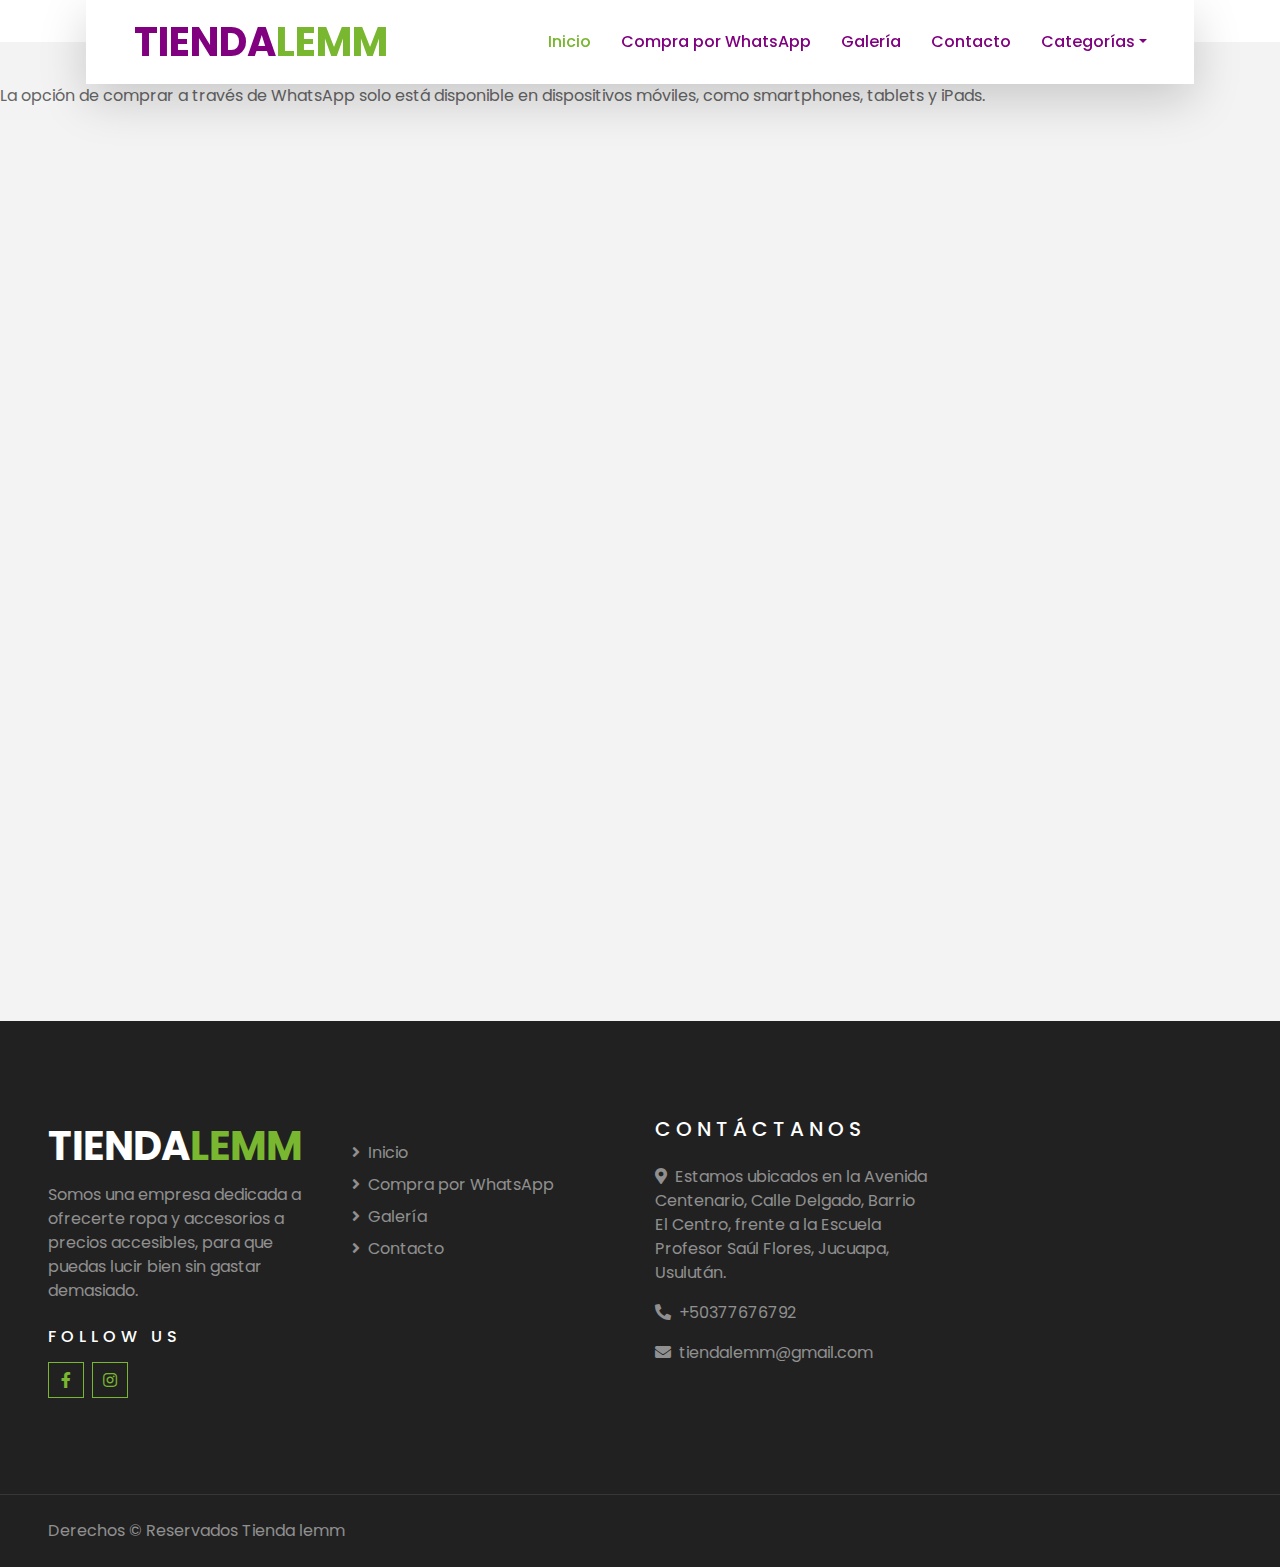
<file: Compra por WhatsApp.html>
<!DOCTYPE html>
<html lang="en">

<head>
    <meta charset="utf-8">
    <title>Comprapor WhatsApp</title>
    <meta content="width=device-width, initial-scale=1.0" name="viewport">
    <meta content="Free HTML Templates" name="keywords">
    <meta content="Free HTML Templates" name="description">

    <!-- Favicon -->
    <link href="img/favicon.ico" rel="icon">

    <!-- Google Web Fonts -->
    <link rel="preconnect" href="https://fonts.gstatic.com">
    <link href="https://fonts.googleapis.com/css2?family=Poppins:wght@400;500;600;700&display=swap" rel="stylesheet"> 

    <!-- Font Awesome -->
    <link href="https://cdnjs.cloudflare.com/ajax/libs/font-awesome/5.10.0/css/all.min.css" rel="stylesheet">

    <!-- Libraries Stylesheet -->
    <link href="lib/owlcarousel/assets/owl.carousel.min.css" rel="stylesheet">
    <link href="lib/tempusdominus/css/tempusdominus-bootstrap-4.min.css" rel="stylesheet" />

    <!-- Customized Bootstrap Stylesheet -->
    <link href="css/style.css" rel="stylesheet">
</head>

<body>
    <!-- Topbar Start -->

    
               
    <!-- Topbar End -->


    <!-- Navbar Start -->
    <div class="container-fluid position-relative nav-bar p-0">
        <div class="container-lg position-relative p-0 px-lg-3" style="z-index: 9;">
            <nav class="navbar navbar-expand-lg bg-light navbar-light shadow-lg py-3 py-lg-0 pl-3 pl-lg-5">
                <a href="" class="navbar-brand">
                    <h1 class="m-0 text-primary"><span class="text-dark">TIENDA</span>LEMM</h1>
                </a>
                <button type="button" class="navbar-toggler" data-toggle="collapse" data-target="#navbarCollapse">
                    <span class="navbar-toggler-icon"></span>
                </button>
                <div class="collapse navbar-collapse justify-content-between px-3" id="navbarCollapse">
                    <div class="navbar-nav ml-auto py-0">
                        <a href="index.html" class="nav-item nav-link active">Inicio</a>
                        <a href="Compra por WhatsApp.html" class="nav-item nav-link">Compra por WhatsApp</a>
                        <a href="Galería.html" class="nav-item nav-link">Galería</a>
                        <a href="contact.html" class="nav-item nav-link">Contacto</a>
                       
                        <div class="nav-item dropdown">
                            <a href="#" class="nav-link dropdown-toggle" data-toggle="dropdown">Categorías</a>
                            <div class="dropdown-menu border-0 rounded-0 m-0">
                                <a href="Camisetas.html" class="dropdown-item">Camisetas</a>
                                <a href="Shorts.html" class="dropdown-item">Shorts</a>
                                <a href="Faldas.html" class="dropdown-item">faldas</a>
                                <a href="Vestidos.html" class="dropdown-item">Vestidos</a>
                                <a href="Blusas.html" class="dropdown-item">Blusas</a>
                                <a href="Accesorios.html" class="dropdown-item">Accesorios</a>
                                <a href="Zapatos.html" class="dropdown-item">Zapatos</a>
                                <a href="Pantalones.html" class="dropdown-item">Pantalones</a>
                                <a href="Camisas.html" class="dropdown-item">Camisas</a>
                            </div>
                        </div>
                      
                    </div>
                </div>
            </nav>
        </div>
    </div>
    <!-- Navbar End -->
 <!-- Products End -->
    <p>La opción de comprar a través de WhatsApp solo está disponible en dispositivos móviles, como smartphones, tablets y iPads.</p>
    <!-- whatsapp bay -->
    <section class="full-width pageContent">
        <iframe src="https://shop.wati.io/41dc29fe-bed4-401f-87b7-11730e38b837" width="95%" height="800px" frameborder="0" allowfullscreen></iframe>
    </section>
    
    <!-- whatsapp end -->

    <!-- Header Start -->
    
    <!-- Header End -->


    <!-- Booking Start -->
    
    <!-- Booking End -->


    <!-- About Start -->
    
    <!-- About End -->


    <!-- Feature Start -->
    
    <!-- Feature End -->


    <!-- Registration Start -->
    
    <!-- Registration End -->


    <!-- Team Start -->
   
           
                
                    
    </div>
    <!-- Team End -->


    <!-- Footer Start -->
    <div class="container-fluid bg-dark text-white-50 py-5 px-sm-3 px-lg-5" style="margin-top: 90px;">
        <div class="row pt-5">
            <div class="col-lg-3 col-md-6 mb-5">
                <a href="" class="navbar-brand">
                    <h1 class="text-primary"><span class="text-white">TIENDA</span>LEMM</h1>
                </a>
                <p>Somos una empresa dedicada a ofrecerte ropa y accesorios a precios accesibles, para que puedas lucir bien sin gastar demasiado.</p>
                <h6 class="text-white text-uppercase mt-4 mb-3" style="letter-spacing: 5px;">Follow Us</h6>
                <div class="d-flex justify-content-start">
                    
                    <a class="btn btn-outline-primary btn-square mr-2" href="https://www.facebook.com/profile.php?id=61560012120118"><i class="fab fa-facebook-f"></i></a>
              
                    <a class="btn btn-outline-primary btn-square" href="https://www.instagram.com/tienda.lemm?igsh=dTlqZTFib2U2azFl"><i class="fab fa-instagram"></i></a>
                </div>
            </div>
           
            <div class="col-lg-3 col-md-6 mb-5">
                <h5 class="text-white text-uppercase mb-4" style="letter-spacing: 5px;"></h5>
                <div class="d-flex flex-column justify-content-start">
                    <a class="text-white-50 mb-2" href="index.html"><i class="fa fa-angle-right mr-2"></i>Inicio</a>
                    <a class="text-white-50 mb-2" href="Compra por WhatsApp.html"><i class="fa fa-angle-right mr-2"></i>Compra por WhatsApp</a>
                    <a class="text-white-50 mb-2" href="Galería.html"><i class="fa fa-angle-right mr-2"></i>Galería</a>
                    <a class="text-white-50 mb-2" href="contact.html"><i class="fa fa-angle-right mr-2"></i>Contacto</a>
              
                   
                </div>
            </div>
            <div class="col-lg-3 col-md-6 mb-5">
                <h5 class="text-white text-uppercase mb-4" style="letter-spacing: 5px;">Contáctanos</h5>
                <p><i class="fa fa-map-marker-alt mr-2"></i>Estamos ubicados en la Avenida Centenario, Calle Delgado, Barrio El Centro, frente a la Escuela Profesor Saúl Flores, Jucuapa, Usulután.</p>
                <p><i class="fa fa-phone-alt mr-2"></i>+50377676792</p>
                <p><i class="fa fa-envelope mr-2"></i>tiendalemm@gmail.com</p>
               
            </div>
        </div>
    </div>
    <div class="container-fluid bg-dark text-white border-top py-4 px-sm-3 px-md-5" style="border-color: rgba(256, 256, 256, .1) !important;">
        <div class="row">
            <div class="col-lg-6 text-center text-md-left mb-3 mb-md-0">
                <p class="m-0 text-white-50">Derechos &copy; Reservados Tienda lemm</a>
                </p>
            </div>
            <div class="col-lg-6 text-center text-md-right">
                <p class="m-0 text-white-50"> <a href="https://htmlcodex.com"></a>
                </p>
            </div>
        </div>
    </div>
    <!-- Footer End -->


    <!-- Back to Top -->
    <a href="#" class="btn btn-lg btn-primary btn-lg-square back-to-top"><i class="fa fa-angle-double-up"></i></a>


    <!-- JavaScript Libraries -->
    <script src="https://code.jquery.com/jquery-3.4.1.min.js"></script>
    <script src="https://stackpath.bootstrapcdn.com/bootstrap/4.4.1/js/bootstrap.bundle.min.js"></script>
    <script src="lib/easing/easing.min.js"></script>
    <script src="lib/owlcarousel/owl.carousel.min.js"></script>
    <script src="lib/tempusdominus/js/moment.min.js"></script>
    <script src="lib/tempusdominus/js/moment-timezone.min.js"></script>
    <script src="lib/tempusdominus/js/tempusdominus-bootstrap-4.min.js"></script>

    <!-- Contact Javascript File -->
    <script src="mail/jqBootstrapValidation.min.js"></script>
    <script src="mail/contact.js"></script>

    <!-- Template Javascript -->
    <script src="js/main.js"></script>
</body>

</html>
</file>
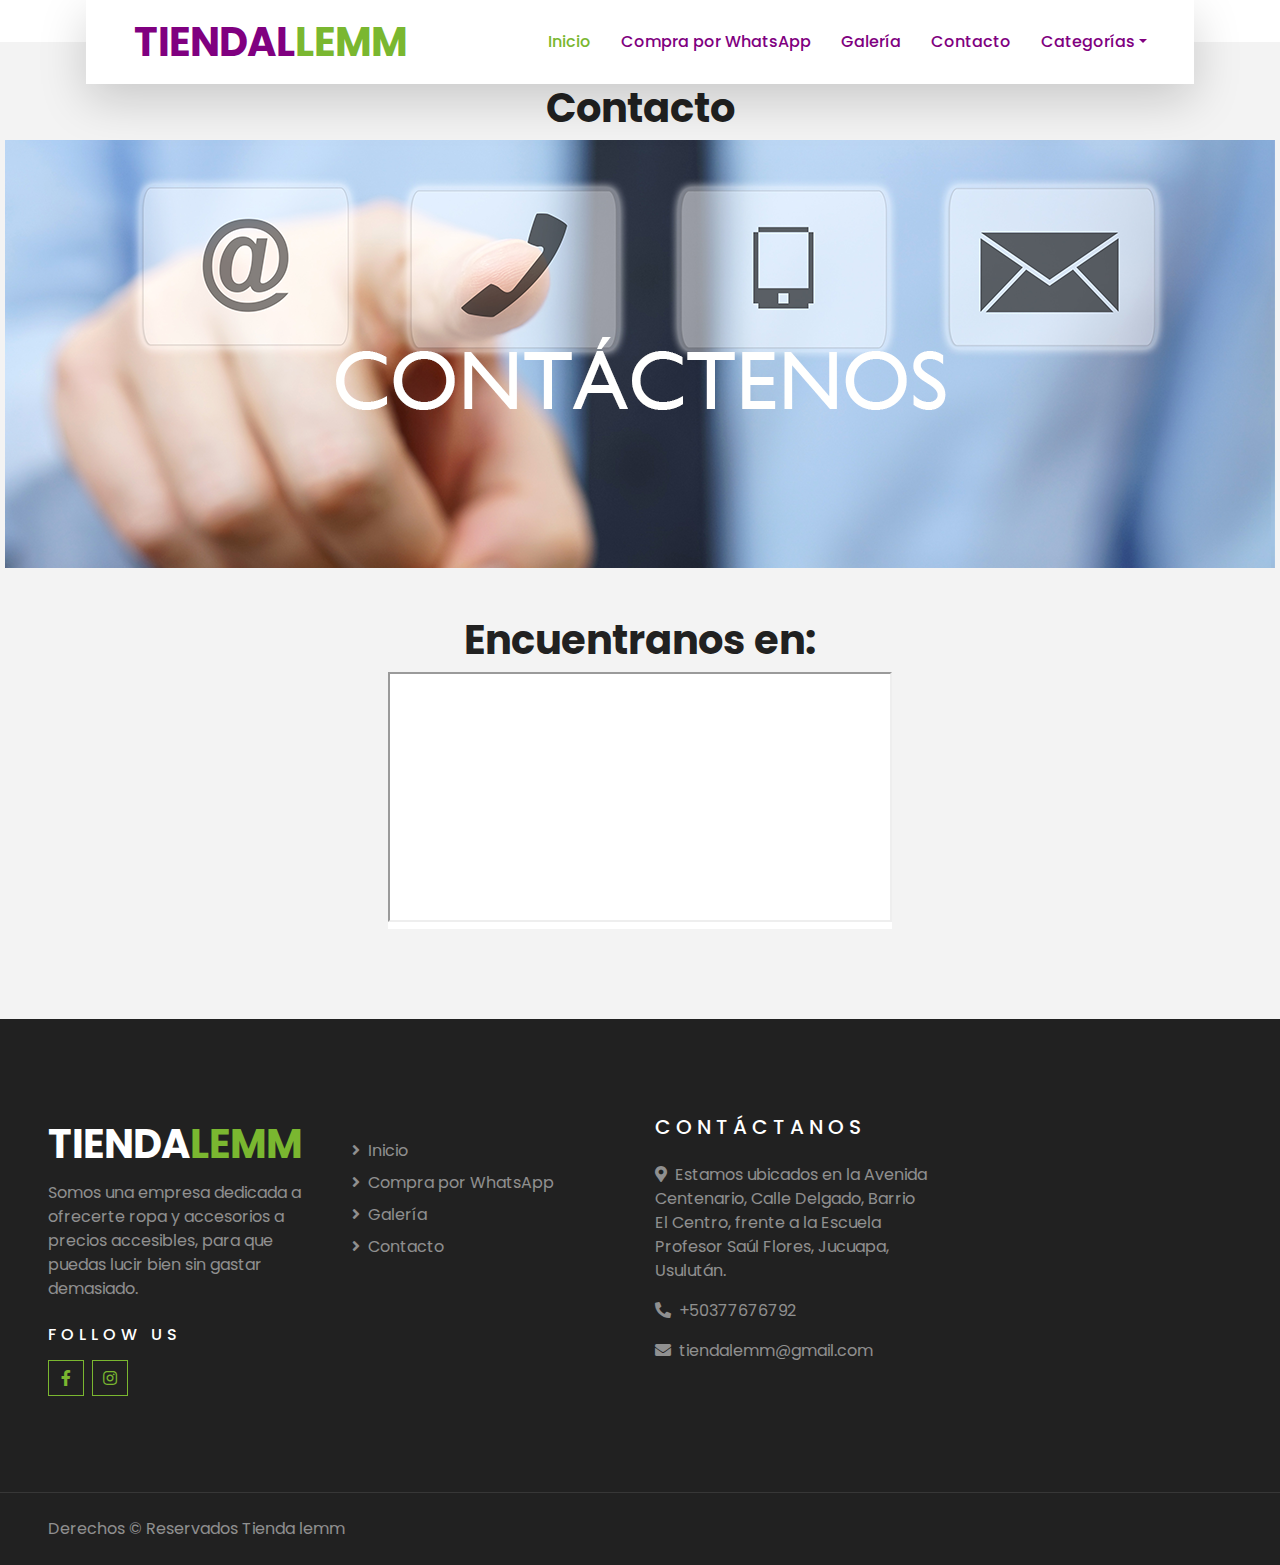
<file: contact.html>
<!DOCTYPE html>
<html lang="en">

<head>
    <meta charset="utf-8">
    <title>Contacto</title>
    <meta content="width=device-width, initial-scale=1.0" name="viewport">
    <meta content="Free HTML Templates" name="keywords">
    <meta content="Free HTML Templates" name="description">

    <!-- Favicon -->
    <link href="img/favicon.ico" rel="icon">

    <!-- Google Web Fonts -->
    <link rel="preconnect" href="https://fonts.gstatic.com">
    <link href="https://fonts.googleapis.com/css2?family=Poppins:wght@400;500;600;700&display=swap" rel="stylesheet"> 

    <!-- Font Awesome -->
    <link href="https://cdnjs.cloudflare.com/ajax/libs/font-awesome/5.10.0/css/all.min.css" rel="stylesheet">

    <!-- Libraries Stylesheet -->
    <link href="lib/owlcarousel/assets/owl.carousel.min.css" rel="stylesheet">
    <link href="lib/tempusdominus/css/tempusdominus-bootstrap-4.min.css" rel="stylesheet" />

    <!-- Customized Bootstrap Stylesheet -->
    <link href="css/style.css" rel="stylesheet">
</head>

<body>
    <!-- Topbar Start -->
    
    <!-- Topbar End -->


    <!-- Navbar Start -->
    <div class="container-fluid position-relative nav-bar p-0">
        <div class="container-lg position-relative p-0 px-lg-3" style="z-index: 9;">
            <nav class="navbar navbar-expand-lg bg-light navbar-light shadow-lg py-3 py-lg-0 pl-3 pl-lg-5">
                <a href="" class="navbar-brand">
                    <h1 class="m-0 text-primary"><span class="text-dark">TIENDAL</span>LEMM</h1>
                </a>
                <button type="button" class="navbar-toggler" data-toggle="collapse" data-target="#navbarCollapse">
                    <span class="navbar-toggler-icon"></span>
                </button>
                <div class="collapse navbar-collapse justify-content-between px-3" id="navbarCollapse">
                    <div class="navbar-nav ml-auto py-0">
                        <a href="index.html" class="nav-item nav-link active">Inicio</a>
                        <a href="Compra por WhatsApp.html" class="nav-item nav-link">Compra por WhatsApp</a>
                        <a href="Galería.html" class="nav-item nav-link">Galería</a>
                        <a href="contact.html" class="nav-item nav-link">Contacto</a>
                       
                        <div class="nav-item dropdown">
                            <a href="#" class="nav-link dropdown-toggle" data-toggle="dropdown">Categorías</a>
                            <div class="dropdown-menu border-0 rounded-0 m-0">
                                <a href="Camisetas.html" class="dropdown-item">Camisetas</a>
                                <a href="Shorts.html" class="dropdown-item">Shorts</a>
                                <a href="Faldas.html" class="dropdown-item">faldas</a>
                                <a href="Vestidos.html" class="dropdown-item">Vestidos</a>
                                <a href="Blusas.html" class="dropdown-item">Blusas</a>
                                <a href="Accesorios.html" class="dropdown-item">Accesorios</a>
                                <a href="Zapatos.html" class="dropdown-item">Zapatos</a>
                                <a href="Pantalones.html" class="dropdown-item">Pantalones</a>
                                <a href="Camisas.html" class="dropdown-item">Camisas</a>
                            </div>
                        </div>
                        
                    </div>
                </div>
            </nav>
        </div>
    </div>
    <!-- Navbar End -->


    <!-- Header Start -->
    <div class="container">
        <div class="d-flex flex-column align-items-center justify-content-center" style="min-height: 100px">
            <h1>Contacto</h1>
            <img src="img/contacto6.png" alt="">
        </div>
    </div>
</div>
    <!-- Header End -->


    <!-- Booking Start -->
    
                            
                       
    <!-- Booking End -->


    <br>
    <br>
    <center>
        <h1>Encuentranos en:</h1>
    <div class="col-lg-5 mb-5">
        <div class="bg-light p-30 mb-30">
            <iframe style="width: 100%; height: 250px;"
            src="https://www.google.com/maps/embed?pb=!1m18!1m12!1m3!1d15517.246336541433!2d-88.39363592105957!3d13.516460203152326!2m3!1f0!2f0!3f0!3m2!1i1024!2i768!4f13.1!3m3!1m2!1s0x8f7b3314e2c229e7%3A0x5af8b561ea3fe266!2sJucuapa%2C%20El%20Salvador!5e0!3m2!1ses!2sus!4v1712065722296!5m2!1ses!2sus" 
         style="border:0;" allowfullscreen="" aria-hidden="false" tabindex="0"></iframe>
        </div>
        <div class="bg-light p-30 mb-3">
        </center>
            
        </div>
    </div>
</div>
</div>
    <!-- Contact End -->


    <!-- Footer Start -->
    <div class="container-fluid bg-dark text-white-50 py-5 px-sm-3 px-lg-5" style="margin-top: 90px;">
        <div class="row pt-5">
            <div class="col-lg-3 col-md-6 mb-5">
                <a href="" class="navbar-brand">
                    <h1 class="text-primary"><span class="text-white">TIENDA</span>LEMM</h1>
                </a>
                <p>Somos una empresa dedicada a ofrecerte ropa y accesorios a precios accesibles, para que puedas lucir bien sin gastar demasiado.</p>
                <h6 class="text-white text-uppercase mt-4 mb-3" style="letter-spacing: 5px;">Follow Us</h6>
                <div class="d-flex justify-content-start">
                    
                    <a class="btn btn-outline-primary btn-square mr-2" href="https://www.facebook.com/profile.php?id=61560012120118"><i class="fab fa-facebook-f"></i></a>
              
                    <a class="btn btn-outline-primary btn-square" href="https://www.instagram.com/tienda.lemm?igsh=dTlqZTFib2U2azFl"><i class="fab fa-instagram"></i></a>
                </div>
            </div>
           
            <div class="col-lg-3 col-md-6 mb-5">
                <h5 class="text-white text-uppercase mb-4" style="letter-spacing: 5px;"></h5>
                <div class="d-flex flex-column justify-content-start">
                    <a class="text-white-50 mb-2" href="index.html"><i class="fa fa-angle-right mr-2"></i>Inicio</a>
                    <a class="text-white-50 mb-2" href="Compra por WhatsApp.html"><i class="fa fa-angle-right mr-2"></i>Compra por WhatsApp</a>
                    <a class="text-white-50 mb-2" href="Galería.html"><i class="fa fa-angle-right mr-2"></i>Galería</a>
                    <a class="text-white-50 mb-2" href="contact.html"><i class="fa fa-angle-right mr-2"></i>Contacto</a>
              
                   
                </div>
            </div>
            <div class="col-lg-3 col-md-6 mb-5">
                <h5 class="text-white text-uppercase mb-4" style="letter-spacing: 5px;">Contáctanos</h5>
                <p><i class="fa fa-map-marker-alt mr-2"></i>Estamos ubicados en la Avenida Centenario, Calle Delgado, Barrio El Centro, frente a la Escuela Profesor Saúl Flores, Jucuapa, Usulután.</p>
                <p><i class="fa fa-phone-alt mr-2"></i>+50377676792</p>
                <p><i class="fa fa-envelope mr-2"></i>tiendalemm@gmail.com</p>
               
            </div>
        </div>
    </div>
    <div class="container-fluid bg-dark text-white border-top py-4 px-sm-3 px-md-5" style="border-color: rgba(256, 256, 256, .1) !important;">
        <div class="row">
            <div class="col-lg-6 text-center text-md-left mb-3 mb-md-0">
                <p class="m-0 text-white-50">Derechos &copy; Reservados Tienda lemm</a>
                </p>
            </div>
            <div class="col-lg-6 text-center text-md-right">
                <p class="m-0 text-white-50"> <a href="https://htmlcodex.com"></a>
                </p>
            </div>
        </div>
    </div>
    <!-- Footer End -->


    <!-- Back to Top -->
    <a href="#" class="btn btn-lg btn-primary btn-lg-square back-to-top"><i class="fa fa-angle-double-up"></i></a>



    <!-- JavaScript Libraries -->
    <script src="https://code.jquery.com/jquery-3.4.1.min.js"></script>
    <script src="https://stackpath.bootstrapcdn.com/bootstrap/4.4.1/js/bootstrap.bundle.min.js"></script>
    <script src="lib/easing/easing.min.js"></script>
    <script src="lib/owlcarousel/owl.carousel.min.js"></script>
    <script src="lib/tempusdominus/js/moment.min.js"></script>
    <script src="lib/tempusdominus/js/moment-timezone.min.js"></script>
    <script src="lib/tempusdominus/js/tempusdominus-bootstrap-4.min.js"></script>

    <!-- Contact Javascript File -->
    <script src="mail/jqBootstrapValidation.min.js"></script>
    <script src="mail/contact.js"></script>

    <!-- Template Javascript -->
    <script src="js/main.js"></script>
</body>

</html>
</file>
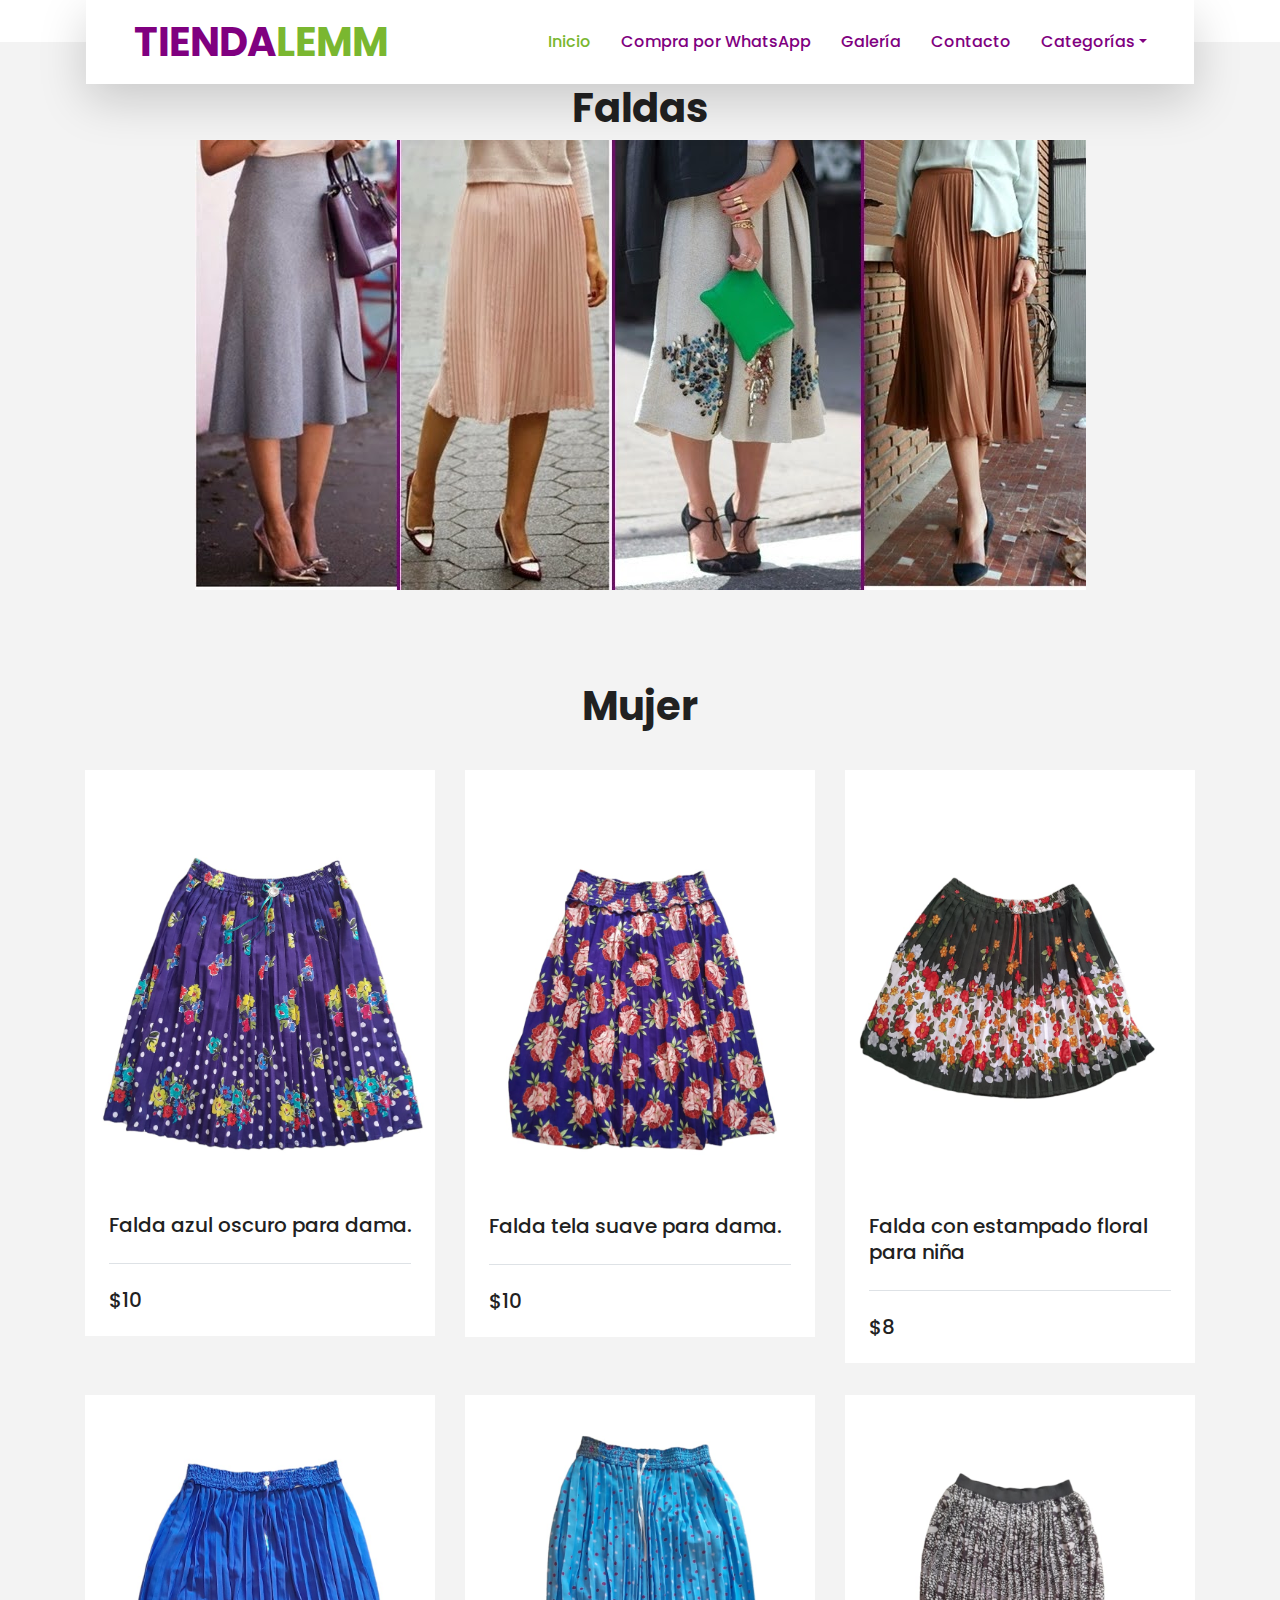
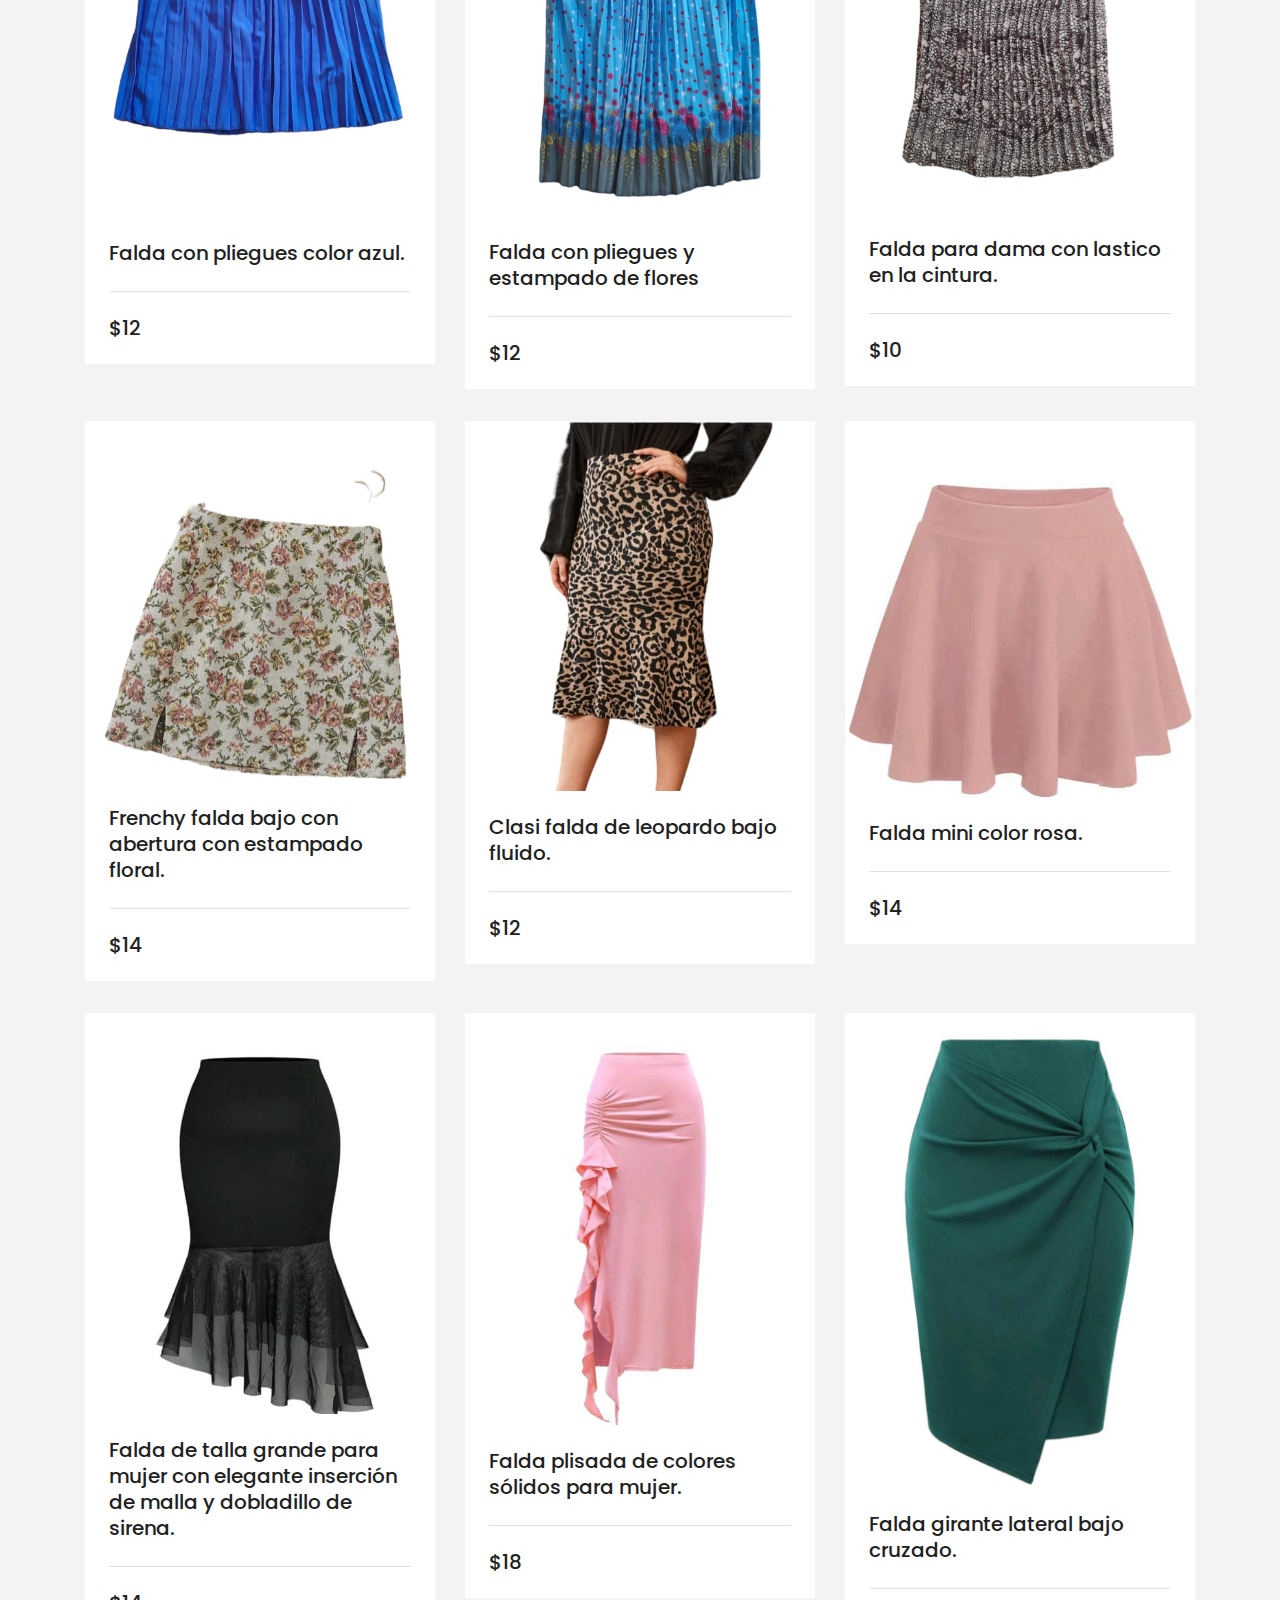
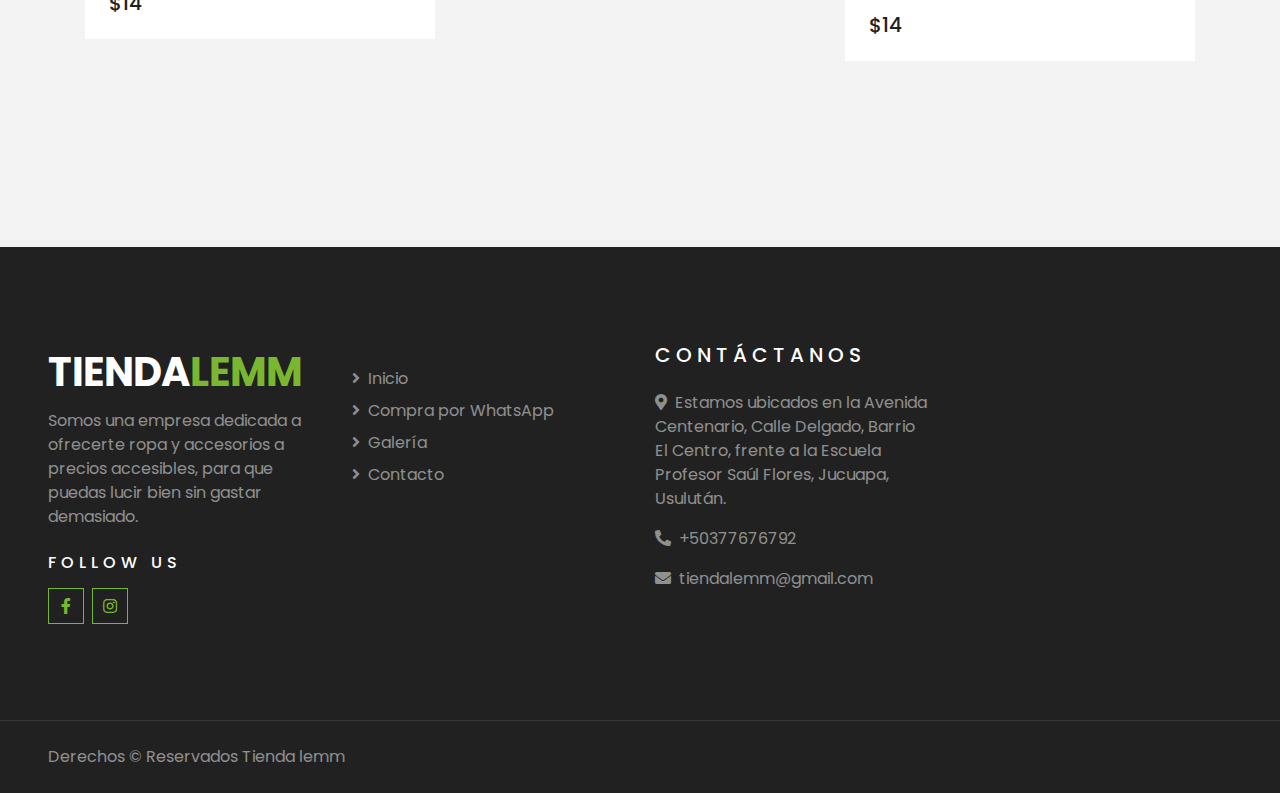
<file: Faldas.html>
<!DOCTYPE html>
<html lang="en">

<head>
    <meta charset="utf-8">
    <title>Faldas</title>
    <meta content="width=device-width, initial-scale=1.0" name="viewport">
    <meta content="Free HTML Templates" name="keywords">
    <meta content="Free HTML Templates" name="description">

    <!-- Favicon -->
    <link href="img/favicon.ico" rel="icon">

    <!-- Google Web Fonts -->
    <link rel="preconnect" href="https://fonts.gstatic.com">
    <link href="https://fonts.googleapis.com/css2?family=Poppins:wght@400;500;600;700&display=swap" rel="stylesheet"> 

    <!-- Font Awesome -->
    <link href="https://cdnjs.cloudflare.com/ajax/libs/font-awesome/5.10.0/css/all.min.css" rel="stylesheet">

    <!-- Libraries Stylesheet -->
    <link href="lib/owlcarousel/assets/owl.carousel.min.css" rel="stylesheet">
    <link href="lib/tempusdominus/css/tempusdominus-bootstrap-4.min.css" rel="stylesheet" />

    <!-- Customized Bootstrap Stylesheet -->
    <link href="css/style.css" rel="stylesheet">
</head>

<body>
    <!-- Topbar Start -->
    
    <!-- Topbar End -->


    <!-- Navbar Start -->
    <div class="container-fluid position-relative nav-bar p-0">
        <div class="container-lg position-relative p-0 px-lg-3" style="z-index: 9;">
            <nav class="navbar navbar-expand-lg bg-light navbar-light shadow-lg py-3 py-lg-0 pl-3 pl-lg-5">
                <a href="" class="navbar-brand">
                    <h1 class="m-0 text-primary"><span class="text-dark">TIENDA</span>LEMM</h1>
                </a>
                <button type="button" class="navbar-toggler" data-toggle="collapse" data-target="#navbarCollapse">
                    <span class="navbar-toggler-icon"></span>
                </button>
                <div class="collapse navbar-collapse justify-content-between px-3" id="navbarCollapse">
                    <div class="navbar-nav ml-auto py-0">
                        <a href="index.html" class="nav-item nav-link active">Inicio</a>
                        <a href="Compra por WhatsApp.html" class="nav-item nav-link">Compra por WhatsApp</a>
                        <a href="Galería.html" class="nav-item nav-link">Galería</a>
                        <a href="contact.html" class="nav-item nav-link">Contacto</a>
                       
                        <div class="nav-item dropdown">
                            <a href="#" class="nav-link dropdown-toggle" data-toggle="dropdown">Categorías</a>
                            <div class="dropdown-menu border-0 rounded-0 m-0">
                                <a href="Camisetas.html" class="dropdown-item">Camisetas</a>
                                <a href="Shorts.html" class="dropdown-item">Shorts</a>
                                <a href="Faldas.html" class="dropdown-item">faldas</a>
                                <a href="Vestidos.html" class="dropdown-item">Vestidos</a>
                                <a href="Blusas.html" class="dropdown-item">Blusas</a>
                                <a href="Accesorios.html" class="dropdown-item">Accesorios</a>
                                <a href="Zapatos.html" class="dropdown-item">Zapatos</a>
                                <a href="Pantalones.html" class="dropdown-item">Pantalones</a>
                                <a href="Camisas.html" class="dropdown-item">Camisas</a>
                            </div>
                        </div>
                      
                    </div>
                </div>
            </nav>
        </div>
    </div>
    <!-- Navbar End -->


    <!-- Header Start -->
    <div class="container">
        <div class="d-flex flex-column align-items-center justify-content-center" style="min-height: 100px">
            <h1>Faldas</h1>
            <img src="img/falda2.jpg" alt="">
        </div>
    </div>
</div>
    <!-- Header End -->


    <!-- Booking Start -->
    <div class="container-fluid booking mt-5 pb-5">
        
    </div>
    <!-- Booking End -->


    <!-- Blog Start -->
    
    <div class="container-fluid py-5">
        <div class="container pt-5 pb-3">
            <div class="text-center mb-3 pb-3">
                <h6 class="text-primary text-uppercase" style="letter-spacing: 5px;"></h6>
                <h1>Mujer</h1>
            </div>
            <div class="row">
                <div class="col-lg-4 col-md-6 mb-4">
                    <div class="package-item bg-white mb-2">
                        <img class="img-fluid" src="falda1.jfif" alt="">
                        <div class="p-4">
            
                            <a class="h5 text-decoration-none" href="">Falda azul oscuro para dama.</a>
                            <div class="border-top mt-4 pt-4">
                                <div class="d-flex justify-content-between">
                                    <h5 class="m-0">$10</h5>
                                </div>
                            </div>
                        </div>
                    </div>
                </div>
                <div class="col-lg-4 col-md-6 mb-4">
                    <div class="package-item bg-white mb-2">
                        <img class="img-fluid" src="falda2.jfif" alt="">
                        <div class="p-4">
                           
                            <a class="h5 text-decoration-none" href="">Falda tela suave para dama.</a>
                            <div class="border-top mt-4 pt-4">
                                <div class="d-flex justify-content-between">
                                   
                                    <h5 class="m-0">$10</h5>
                                </div>
                            </div>
                        </div>
                    </div>
                </div>
                <div class="col-lg-4 col-md-6 mb-4">
                    <div class="package-item bg-white mb-2">
                        <img class="img-fluid" src="falda3.jfif" alt="">
                        <div class="p-4">
                            
                            <a class="h5 text-decoration-none" href="">Falda con estampado floral para niña</a>
                            <div class="border-top mt-4 pt-4">
                                <div class="d-flex justify-content-between">
                                   
                                    <h5 class="m-0">$8</h5>
                                </div>
                            </div>
                        </div>
                    </div>
                </div>
                <div class="col-lg-4 col-md-6 mb-4">
                    <div class="package-item bg-white mb-2">
                        <img class="img-fluid" src="falda4.jfif" alt="">
                        <div class="p-4">
                            
                            <a class="h5 text-decoration-none" href="">Falda con pliegues color azul.</a>
                            <div class="border-top mt-4 pt-4">
                                <div class="d-flex justify-content-between">
                                    
                                    <h5 class="m-0">$12</h5>
                                </div>
                            </div>
                        </div>
                    </div>
                </div>
                <div class="col-lg-4 col-md-6 mb-4">
                    <div class="package-item bg-white mb-2">
                        <img class="img-fluid" src="falda5.jfif" alt="">
                        <div class="p-4">
                            
                            <a class="h5 text-decoration-none" href="">Falda con pliegues y estampado de flores</a>
                            <div class="border-top mt-4 pt-4">
                                <div class="d-flex justify-content-between">
                                    
                                    <h5 class="m-0">$12</h5>
                                </div>
                            </div>
                        </div>
                    </div>
                </div>
                <div class="col-lg-4 col-md-6 mb-4">
                    <div class="package-item bg-white mb-2">
                        <img class="img-fluid" src="falda6.jfif" alt="">
                        <div class="p-4">
                            
                            <a class="h5 text-decoration-none" href="">Falda para dama con lastico en la cintura.</a>
                            <div class="border-top mt-4 pt-4">
                                <div class="d-flex justify-content-between">
                                   
                                    <h5 class="m-0">$10</h5>
                                </div>
                            </div>
                        </div>
                    </div>
                </div>
                <div class="col-lg-4 col-md-6 mb-4">
                    <div class="package-item bg-white mb-2">
                        <img class="img-fluid" src="falda7.jfif" alt="">
                        <div class="p-4">
                            
                            <a class="h5 text-decoration-none" href="">Frenchy falda bajo con abertura con estampado floral.</a>
                            <div class="border-top mt-4 pt-4">
                                <div class="d-flex justify-content-between">
                                   
                                    <h5 class="m-0">$14</h5>
                                </div>
                            </div>
                        </div>
                    </div>
                </div>
                <div class="col-lg-4 col-md-6 mb-4">
                    <div class="package-item bg-white mb-2">
                        <img class="img-fluid" src="falda8.jfif" alt="">
                        <div class="p-4">
                            
                            <a class="h5 text-decoration-none" href="">Clasi falda de leopardo bajo fluido.</a>
                            <div class="border-top mt-4 pt-4">
                                <div class="d-flex justify-content-between">
                                   
                                    <h5 class="m-0">$12</h5>
                                </div>
                            </div>
                        </div>
                    </div>
                </div>
                <div class="col-lg-4 col-md-6 mb-4">
                    <div class="package-item bg-white mb-2">
                        <img class="img-fluid" src="falda9.jfif" alt="">
                        <div class="p-4">
                            
                            <a class="h5 text-decoration-none" href="">Falda mini color rosa.</a>
                            <div class="border-top mt-4 pt-4">
                                <div class="d-flex justify-content-between">
                                   
                                    <h5 class="m-0">$14</h5>
                                </div>
                            </div>
                        </div>
                    </div>
                </div>
                <div class="col-lg-4 col-md-6 mb-4">
                    <div class="package-item bg-white mb-2">
                        <img class="img-fluid" src="falda10.jfif" alt="">
                        <div class="p-4">
                            
                            <a class="h5 text-decoration-none" href="">Falda de talla grande para mujer con elegante inserción de malla y dobladillo de sirena.</a>
                            <div class="border-top mt-4 pt-4">
                                <div class="d-flex justify-content-between">
                                   
                                    <h5 class="m-0">$14</h5>
                                </div>
                            </div>
                        </div>
                    </div>
                </div>
                <div class="col-lg-4 col-md-6 mb-4">
                    <div class="package-item bg-white mb-2">
                        <img class="img-fluid" src="falda11.jfif" alt="">
                        <div class="p-4">
                            
                            <a class="h5 text-decoration-none" href="">Falda plisada de colores sólidos para mujer.</a>
                            <div class="border-top mt-4 pt-4">
                                <div class="d-flex justify-content-between">
                                   
                                    <h5 class="m-0">$18</h5>
                                </div>
                            </div>
                        </div>
                    </div>
                </div>
                <div class="col-lg-4 col-md-6 mb-4">
                    <div class="package-item bg-white mb-2">
                        <img class="img-fluid" src="falda12.jfif" alt="">
                        <div class="p-4">
                            
                            <a class="h5 text-decoration-none" href="">Falda girante lateral bajo cruzado.</a>
                            <div class="border-top mt-4 pt-4">
                                <div class="d-flex justify-content-between">
                                   
                                    <h5 class="m-0">$14</h5>
                                </div>
                            </div>
                        </div>
                    </div>
                </div>
                        </div>
                    </div>
                </div>
            </div>
        </div>
    </div>
    <!-- Blog End -->


    <!-- Footer Start -->
    <div class="container-fluid bg-dark text-white-50 py-5 px-sm-3 px-lg-5" style="margin-top: 90px;">
        <div class="row pt-5">
            <div class="col-lg-3 col-md-6 mb-5">
                <a href="" class="navbar-brand">
                    <h1 class="text-primary"><span class="text-white">TIENDA</span>LEMM</h1>
                </a>
                <p>Somos una empresa dedicada a ofrecerte ropa y accesorios a precios accesibles, para que puedas lucir bien sin gastar demasiado.</p>
                <h6 class="text-white text-uppercase mt-4 mb-3" style="letter-spacing: 5px;">Follow Us</h6>
                <div class="d-flex justify-content-start">
                    
                    <a class="btn btn-outline-primary btn-square mr-2" href="https://www.facebook.com/profile.php?id=61560012120118"><i class="fab fa-facebook-f"></i></a>
              
                    <a class="btn btn-outline-primary btn-square" href="https://www.instagram.com/tienda.lemm?igsh=dTlqZTFib2U2azFl"><i class="fab fa-instagram"></i></a>
                </div>
            </div>
           
            <div class="col-lg-3 col-md-6 mb-5">
                <h5 class="text-white text-uppercase mb-4" style="letter-spacing: 5px;"></h5>
                <div class="d-flex flex-column justify-content-start">
                    <a class="text-white-50 mb-2" href="index.html"><i class="fa fa-angle-right mr-2"></i>Inicio</a>
                    <a class="text-white-50 mb-2" href="Compra por WhatsApp.html"><i class="fa fa-angle-right mr-2"></i>Compra por WhatsApp</a>
                    <a class="text-white-50 mb-2" href="Galería.html"><i class="fa fa-angle-right mr-2"></i>Galería</a>
                    <a class="text-white-50 mb-2" href="contact.html"><i class="fa fa-angle-right mr-2"></i>Contacto</a>
              
                   
                </div>
            </div>
            <div class="col-lg-3 col-md-6 mb-5">
                <h5 class="text-white text-uppercase mb-4" style="letter-spacing: 5px;">Contáctanos</h5>
                <p><i class="fa fa-map-marker-alt mr-2"></i>Estamos ubicados en la Avenida Centenario, Calle Delgado, Barrio El Centro, frente a la Escuela Profesor Saúl Flores, Jucuapa, Usulután.</p>
                <p><i class="fa fa-phone-alt mr-2"></i>+50377676792</p>
                <p><i class="fa fa-envelope mr-2"></i>tiendalemm@gmail.com</p>
               
            </div>
        </div>
    </div>
    <div class="container-fluid bg-dark text-white border-top py-4 px-sm-3 px-md-5" style="border-color: rgba(256, 256, 256, .1) !important;">
        <div class="row">
            <div class="col-lg-6 text-center text-md-left mb-3 mb-md-0">
                <p class="m-0 text-white-50">Derechos &copy; Reservados Tienda lemm</a>
                </p>
            </div>
            <div class="col-lg-6 text-center text-md-right">
                <p class="m-0 text-white-50"> <a href="https://htmlcodex.com"></a>
                </p>
            </div>
        </div>
    </div>
    <!-- Footer End -->


    <!-- Back to Top -->
    <a href="#" class="btn btn-lg btn-primary btn-lg-square back-to-top"><i class="fa fa-angle-double-up"></i></a>



    <!-- JavaScript Libraries -->
    <script src="https://code.jquery.com/jquery-3.4.1.min.js"></script>
    <script src="https://stackpath.bootstrapcdn.com/bootstrap/4.4.1/js/bootstrap.bundle.min.js"></script>
    <script src="lib/easing/easing.min.js"></script>
    <script src="lib/owlcarousel/owl.carousel.min.js"></script>
    <script src="lib/tempusdominus/js/moment.min.js"></script>
    <script src="lib/tempusdominus/js/moment-timezone.min.js"></script>
    <script src="lib/tempusdominus/js/tempusdominus-bootstrap-4.min.js"></script>

    <!-- Contact Javascript File -->
    <script src="mail/jqBootstrapValidation.min.js"></script>
    <script src="mail/contact.js"></script>

    <!-- Template Javascript -->
    <script src="js/main.js"></script>
</body>

</html>
</file>
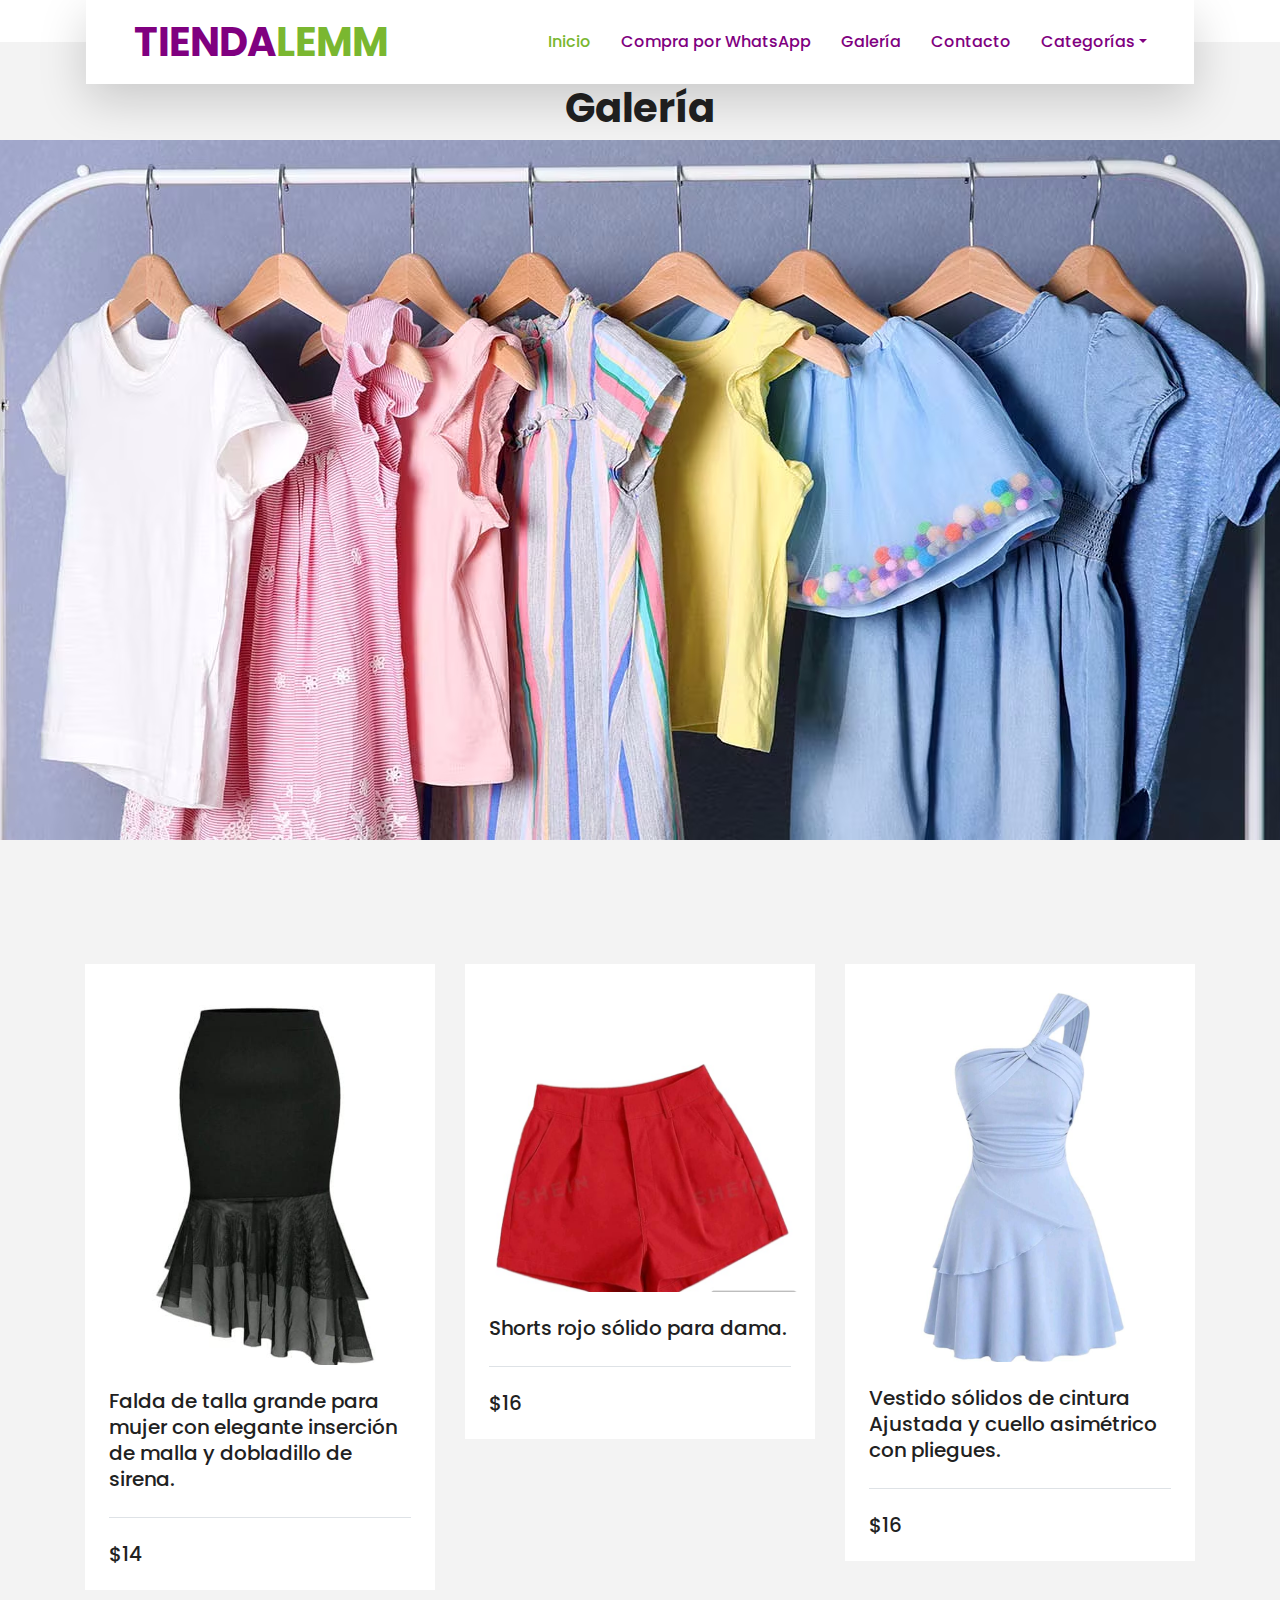
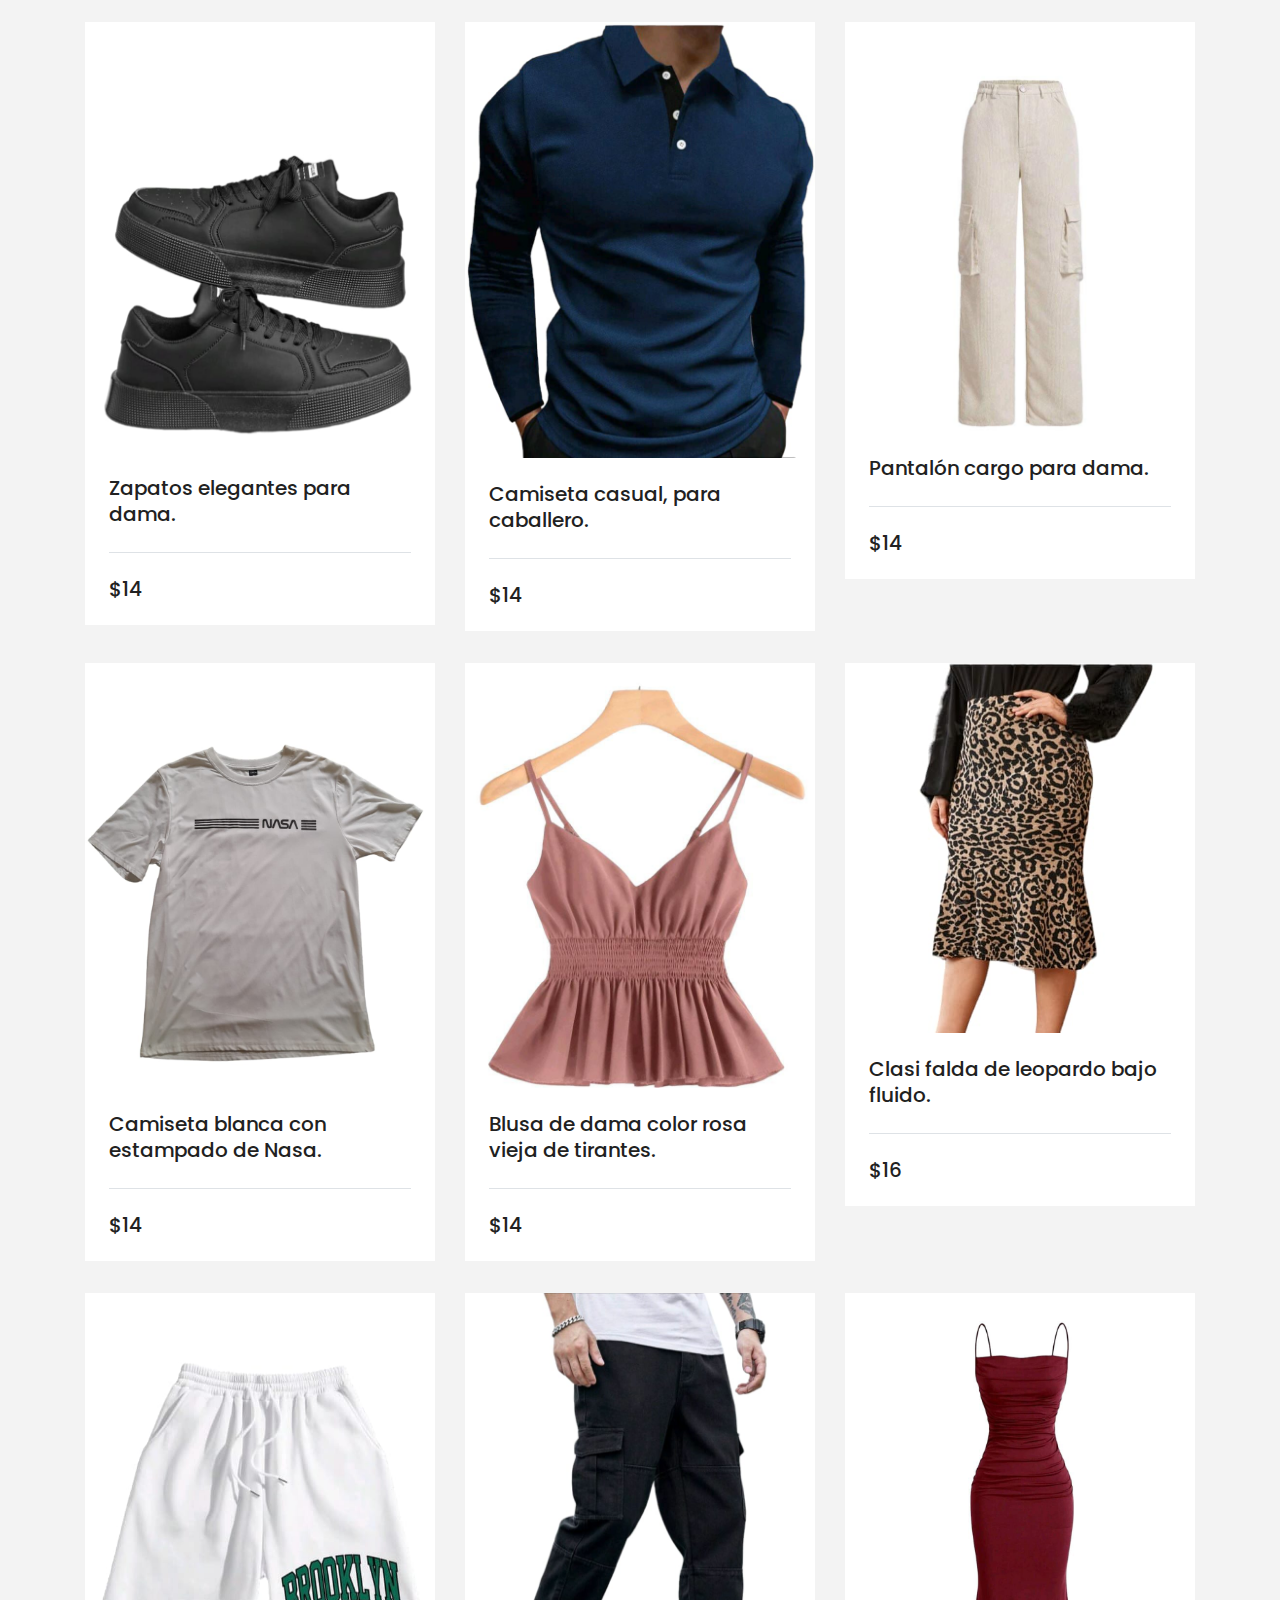
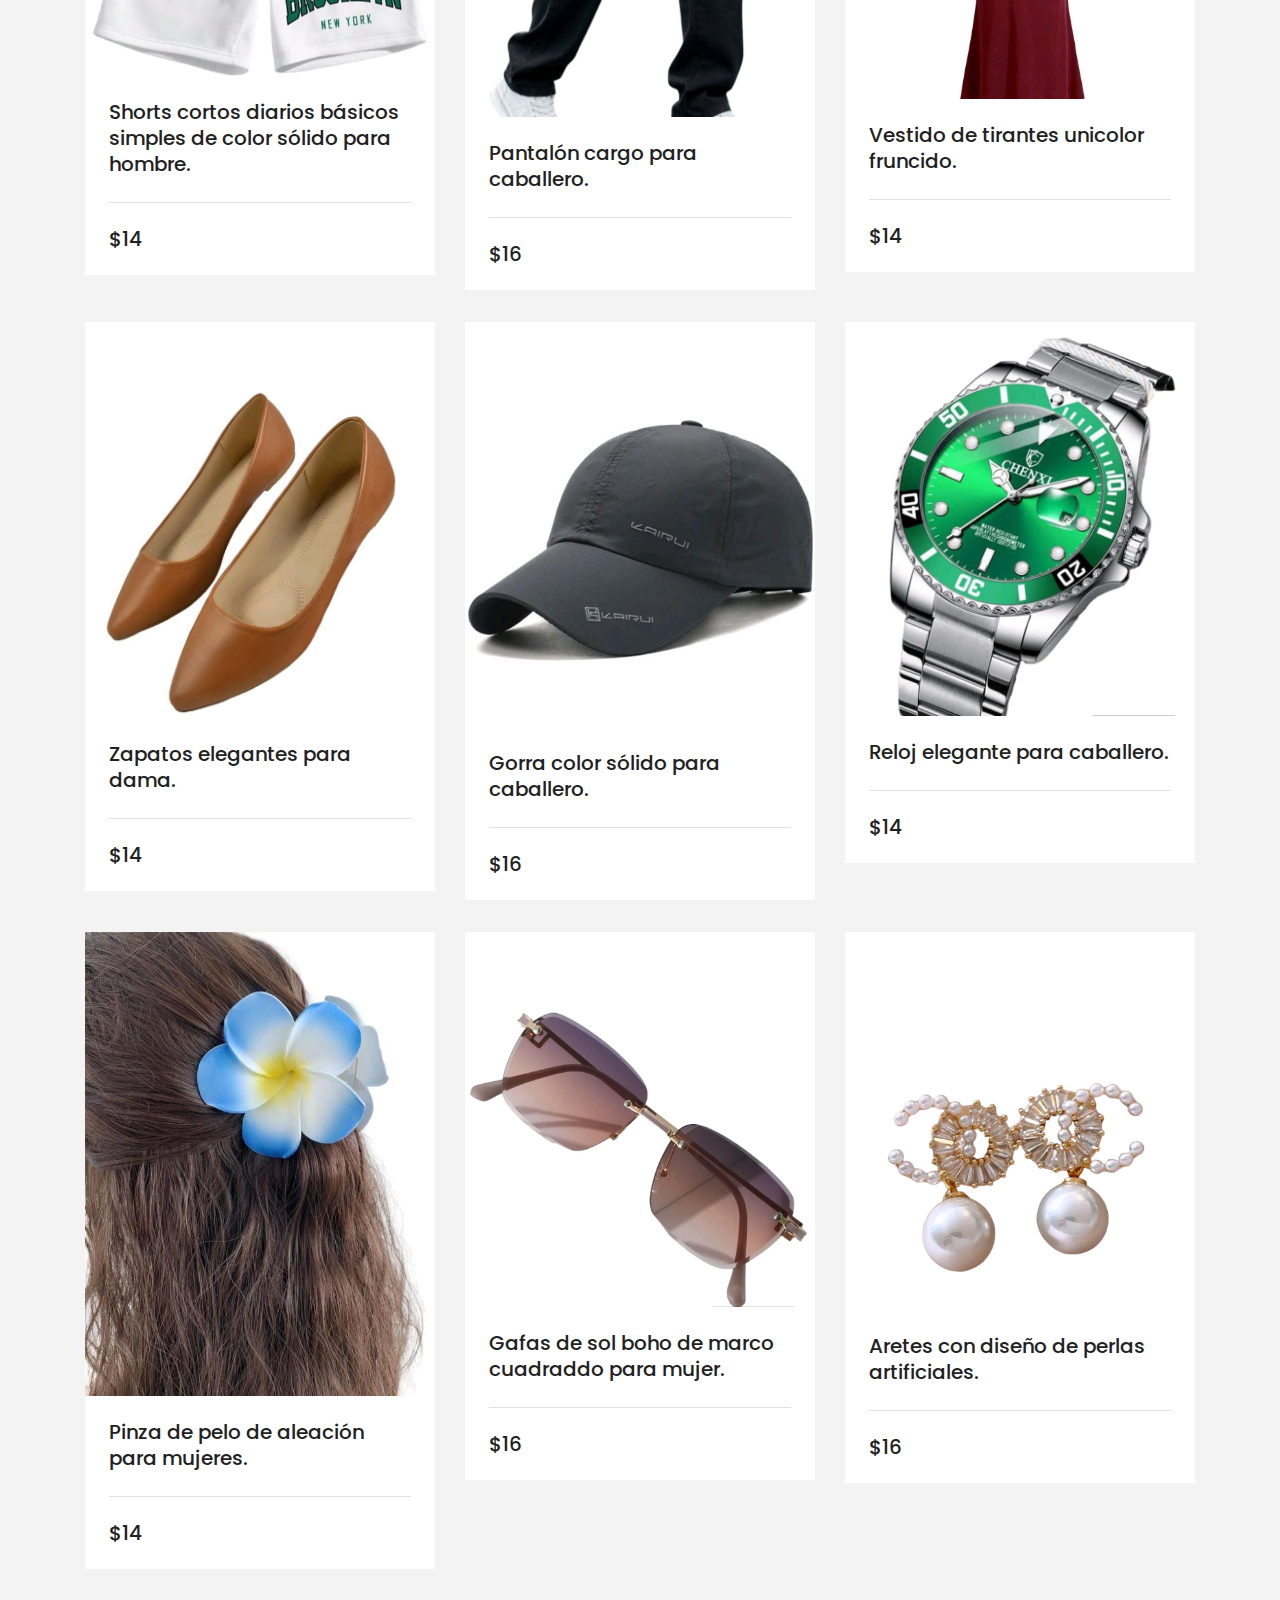
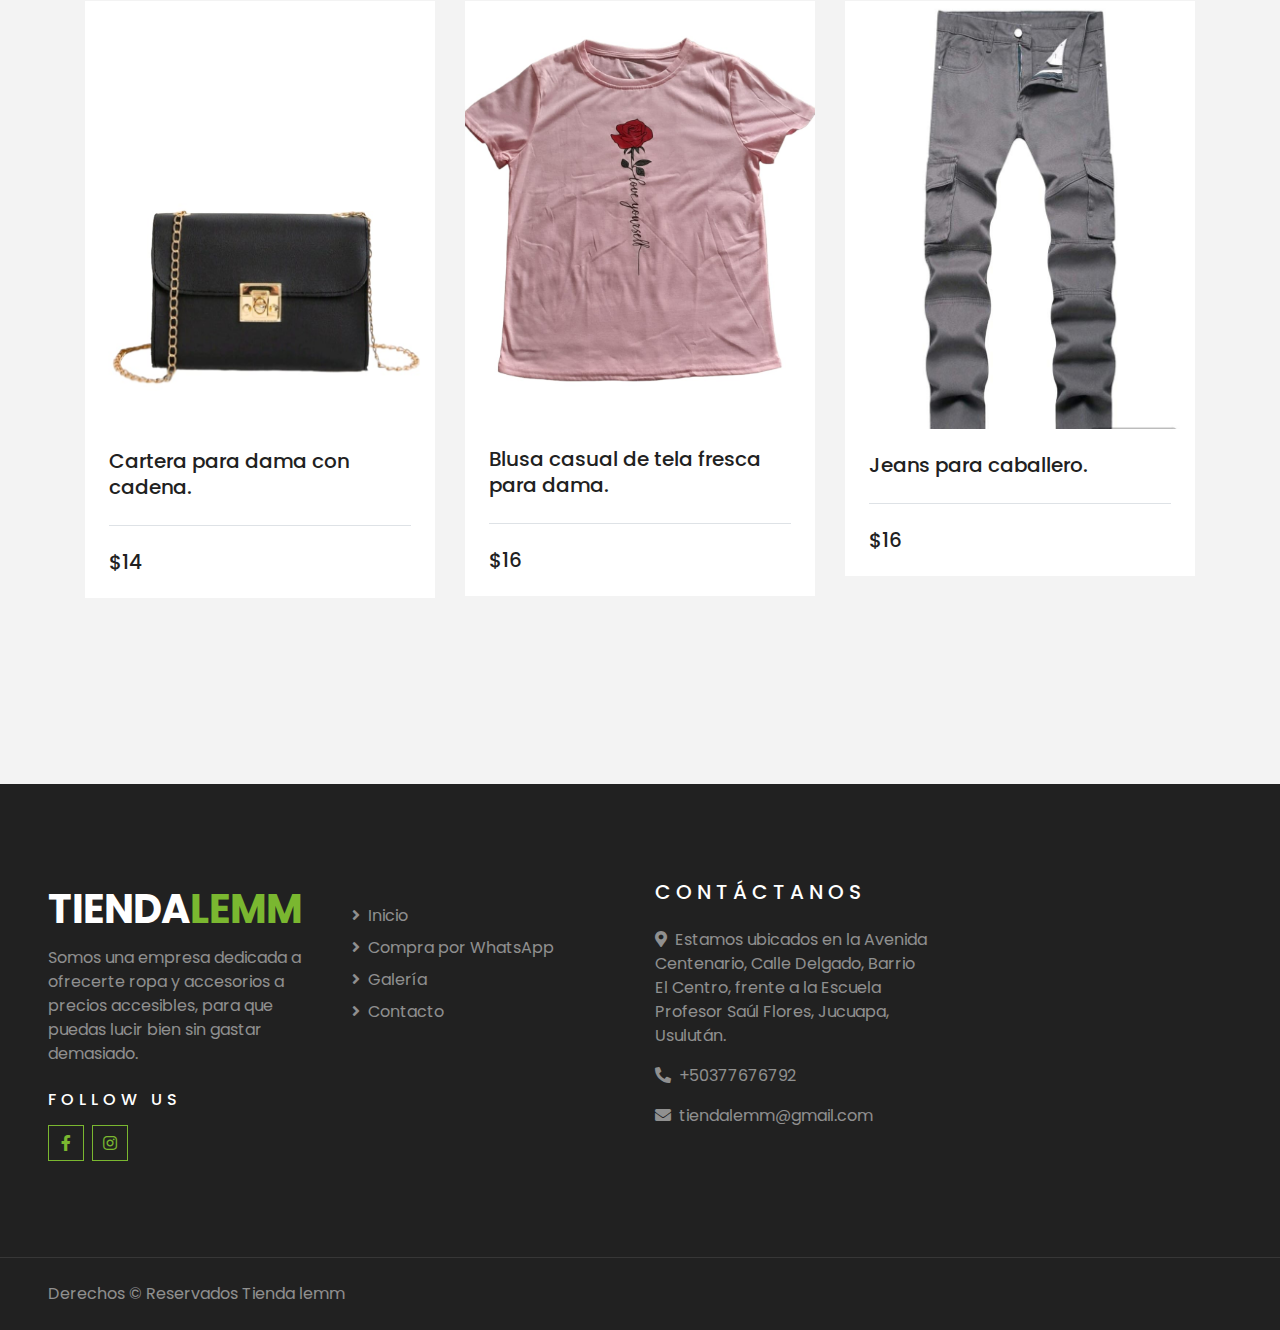
<file: Galería.html>
<!DOCTYPE html>
<html lang="en">

<head>
    <meta charset="utf-8">
    <title>Galería</title>
    <meta content="width=device-width, initial-scale=1.0" name="viewport">
    <meta content="Free HTML Templates" name="keywords">
    <meta content="Free HTML Templates" name="description">

    <!-- Favicon -->
    <link href="img/favicon.ico" rel="icon">

    <!-- Google Web Fonts -->
    <link rel="preconnect" href="https://fonts.gstatic.com">
    <link href="https://fonts.googleapis.com/css2?family=Poppins:wght@400;500;600;700&display=swap" rel="stylesheet"> 

    <!-- Font Awesome -->
    <link href="https://cdnjs.cloudflare.com/ajax/libs/font-awesome/5.10.0/css/all.min.css" rel="stylesheet">

    <!-- Libraries Stylesheet -->
    <link href="lib/owlcarousel/assets/owl.carousel.min.css" rel="stylesheet">
    <link href="lib/tempusdominus/css/tempusdominus-bootstrap-4.min.css" rel="stylesheet" />

    <!-- Customized Bootstrap Stylesheet -->
    <link href="css/style.css" rel="stylesheet">
</head>

<body>
    <!-- Topbar Start -->
    
    <!-- Topbar End -->


    <!-- Navbar Start -->
    <div class="container-fluid position-relative nav-bar p-0">
        <div class="container-lg position-relative p-0 px-lg-3" style="z-index: 9;">
            <nav class="navbar navbar-expand-lg bg-light navbar-light shadow-lg py-3 py-lg-0 pl-3 pl-lg-5">
                <a href="" class="navbar-brand">
                    <h1 class="m-0 text-primary"><span class="text-dark">TIENDA</span>LEMM</h1>
                </a>
                <button type="button" class="navbar-toggler" data-toggle="collapse" data-target="#navbarCollapse">
                    <span class="navbar-toggler-icon"></span>
                </button>
                <div class="collapse navbar-collapse justify-content-between px-3" id="navbarCollapse">
                    <div class="navbar-nav ml-auto py-0">
                        <a href="index.html" class="nav-item nav-link active">Inicio</a>
                        <a href="Compra por WhatsApp.html" class="nav-item nav-link">Compra por WhatsApp</a>
                        <a href="Galería.html" class="nav-item nav-link">Galería</a>
                        <a href="contact.html" class="nav-item nav-link">Contacto</a>
                       
                        <div class="nav-item dropdown">
                            <a href="#" class="nav-link dropdown-toggle" data-toggle="dropdown">Categorías</a>
                            <div class="dropdown-menu border-0 rounded-0 m-0">
                                <a href="Camisetas.html" class="dropdown-item">Camisetas</a>
                                <a href="Shorts.html" class="dropdown-item">Shorts</a>
                                <a href="Faldas.html" class="dropdown-item">faldas</a>
                                <a href="Vestidos.html" class="dropdown-item">Vestidos</a>
                                <a href="Blusas.html" class="dropdown-item">Blusas</a>
                                <a href="Accesorios.html" class="dropdown-item">Accesorios</a>
                                <a href="Zapatos.html" class="dropdown-item">Zapatos</a>
                                <a href="Pantalones.html" class="dropdown-item">Pantalones</a>
                                <a href="Camisas.html" class="dropdown-item">Camisas</a>
                            </div>
                        </div>
                      
                    </div>
                </div>
            </nav>
        </div>
    </div>
    <!-- Navbar End -->


    <!-- Header Start -->
    <div class="container">
        <div class="d-flex flex-column align-items-center justify-content-center" style="min-height: 100px">
            <h1>Galería</h1>
            <img src="img/galeria.avif" alt="">
        </div>
    </div>
</div>
    <!-- Header End -->


    <!-- Booking Start -->
    <div class="container-fluid booking mt-5 pb-5">
        
    </div>
    <!-- Booking End -->


    <!-- Blog Start -->
    
    <div class="container-fluid py-5">
        <div class="container pt-5 pb-3">
            <div class="text-center mb-3 pb-3">
                <h6 class="text-primary text-uppercase" style="letter-spacing: 5px;"></h6>
                
            </div>
            <div class="row">
                <div class="col-lg-4 col-md-6 mb-4">
                    <div class="package-item bg-white mb-2">
                        <img class="img-fluid" src="falda10.jfif" alt="">
                        <div class="p-4">
                            
                            <a class="h5 text-decoration-none" href="">Falda de talla grande para mujer con elegante inserción de malla y dobladillo de sirena.</a>
                            <div class="border-top mt-4 pt-4">
                                <div class="d-flex justify-content-between">
                                   
                                    <h5 class="m-0">$14</h5>
                                </div>
                            </div>
                        </div>
                    </div>
                </div>
                <div class="col-lg-4 col-md-6 mb-4">
                    <div class="package-item bg-white mb-2">
                        <img class="img-fluid" src="short1.jfif" alt="">
                        <div class="p-4">
            
                            <a class="h5 text-decoration-none" href="">Shorts rojo sólido para dama.</a>
                            <div class="border-top mt-4 pt-4">
                                <div class="d-flex justify-content-between">
                                    <h5 class="m-0">$16</h5>
                                </div>
                            </div>
                        </div>
                    </div>
                </div>
                <div class="col-lg-4 col-md-6 mb-4">
                    <div class="package-item bg-white mb-2">
                        <img class="img-fluid" src="vestido1.jfif" alt="">
                        <div class="p-4">
            
                            <a class="h5 text-decoration-none" href="">Vestido sólidos de cintura Ajustada y cuello asimétrico con pliegues.</a>
                            <div class="border-top mt-4 pt-4">
                                <div class="d-flex justify-content-between">
                                    <h5 class="m-0">$16</h5>
                                </div>
                            </div>
                        </div>
                    </div>
                </div>
                <div class="col-lg-4 col-md-6 mb-4">
                    <div class="package-item bg-white mb-2">
                        <img class="img-fluid" src="zapato1.jfif" alt="">
                        <div class="p-4">
            
                            <a class="h5 text-decoration-none" href="">Zapatos elegantes para dama.</a>
                            <div class="border-top mt-4 pt-4">
                                <div class="d-flex justify-content-between">
                                    <h5 class="m-0">$14</h5>
                                </div>
                            </div>
                        </div>
                    </div>
                </div>
                <div class="col-lg-4 col-md-6 mb-4">
                    <div class="package-item bg-white mb-2">
                        <img class="img-fluid" src="camisa8.jfif" alt="">
                        <div class="p-4">
                            
                            <a class="h5 text-decoration-none" href="">Camiseta casual, para caballero.</a>
                            <div class="border-top mt-4 pt-4">
                                <div class="d-flex justify-content-between">
                                   
                                    <h5 class="m-0">$14</h5>
                                </div>
                            </div>
                        </div>
                    </div>
                </div>
                <div class="col-lg-4 col-md-6 mb-4">
                    <div class="package-item bg-white mb-2">
                        <img class="img-fluid" src="pantalonm9.jfif" alt="">
                        <div class="p-4">
                            
                            <a class="h5 text-decoration-none" href="">Pantalón cargo para dama.</a>
                            <div class="border-top mt-4 pt-4">
                                <div class="d-flex justify-content-between">
                                   
                                    <h5 class="m-0">$14</h5>
                                </div>
                            </div>
                        </div>
                    </div>
                </div>
                <div class="col-lg-4 col-md-6 mb-4">
                    <div class="package-item bg-white mb-2">
                        <img class="img-fluid" src="ca1.jfif" alt="">
                        <div class="p-4">
            
                            <a class="h5 text-decoration-none" href="">Camiseta blanca con estampado de Nasa.</a>
                            <div class="border-top mt-4 pt-4">
                                <div class="d-flex justify-content-between">
                                    <h5 class="m-0">$14</h5>
                                </div>
                            </div>
                        </div>
                    </div>
                </div>
                <div class="col-lg-4 col-md-6 mb-4">
                    <div class="package-item bg-white mb-2">
                        <img class="img-fluid" src="blusa12.jfif" alt="">
                        <div class="p-4">
                            
                            <a class="h5 text-decoration-none" href="">Blusa de dama color rosa vieja de tirantes.</a>
                            <div class="border-top mt-4 pt-4">
                                <div class="d-flex justify-content-between">
                                   
                                    <h5 class="m-0">$14</h5>
                                </div>
                            </div>
                        </div>
                    </div>
                </div>
                <div class="col-lg-4 col-md-6 mb-4">
                    <div class="package-item bg-white mb-2">
                        <img class="img-fluid" src="falda8.jfif" alt="">
                        <div class="p-4">
                            
                            <a class="h5 text-decoration-none" href="">Clasi falda de leopardo bajo fluido.</a>
                            <div class="border-top mt-4 pt-4">
                                <div class="d-flex justify-content-between">
                                   
                                    <h5 class="m-0">$16</h5>
                                </div>
                            </div>
                        </div>
                    </div>
                </div>
                <div class="col-lg-4 col-md-6 mb-4">
                    <div class="package-item bg-white mb-2">
                        <img class="img-fluid" src="shortm1.jfif" alt="">
                        <div class="p-4">
            
                            <a class="h5 text-decoration-none" href="">Shorts cortos diarios básicos simples de color sólido para hombre.</a>
                            <div class="border-top mt-4 pt-4">
                                <div class="d-flex justify-content-between">
                                    <h5 class="m-0">$14</h5>
                                </div>
                            </div>
                        </div>
                    </div>
                </div>
                <div class="col-lg-4 col-md-6 mb-4">
                    <div class="package-item bg-white mb-2">
                        <img class="img-fluid" src="pantalonh5.jfif" alt="">
                        <div class="p-4">
                            
                            <a class="h5 text-decoration-none" href="">Pantalón cargo para caballero.</a>
                            <div class="border-top mt-4 pt-4">
                                <div class="d-flex justify-content-between">
                                    
                                    <h5 class="m-0">$16</h5>
                                </div>
                            </div>
                        </div>
                    </div>
                </div>
                <div class="col-lg-4 col-md-6 mb-4">
                    <div class="package-item bg-white mb-2">
                        <img class="img-fluid" src="vestido3.jfif" alt="">
                        <div class="p-4">
                            
                            <a class="h5 text-decoration-none" href="">Vestido de tirantes unicolor fruncido.</a>
                            <div class="border-top mt-4 pt-4">
                                <div class="d-flex justify-content-between">
                                   
                                    <h5 class="m-0">$14</h5>
                                </div>
                            </div>
                        </div>
                    </div>
                </div>
                <div class="col-lg-4 col-md-6 mb-4">
                    <div class="package-item bg-white mb-2">
                        <img class="img-fluid" src="zm12.jfif" alt="">
                        <div class="p-4">
                            
                            <a class="h5 text-decoration-none" href="">Zapatos elegantes para dama.</a>
                            <div class="border-top mt-4 pt-4">
                                <div class="d-flex justify-content-between">
                                   
                                    <h5 class="m-0">$14</h5>
                                </div>
                            </div>
                        </div>
                    </div>
                </div>
                <div class="col-lg-4 col-md-6 mb-4">
                    <div class="package-item bg-white mb-2">
                        <img class="img-fluid" src="gorra4.jfif" alt="">
                        <div class="p-4">
                            
                            <a class="h5 text-decoration-none" href="">Gorra color sólido para caballero.</a>
                            <div class="border-top mt-4 pt-4">
                                <div class="d-flex justify-content-between">
                                    
                                    <h5 class="m-0">$16</h5>
                                </div>
                            </div>
                        </div>
                    </div>
                </div>
                <div class="col-lg-4 col-md-6 mb-4">
                    <div class="package-item bg-white mb-2">
                        <img class="img-fluid" src="reloj3.jfif" alt="">
                        <div class="p-4">
                            
                            <a class="h5 text-decoration-none" href="">Reloj elegante para caballero.</a>
                            <div class="border-top mt-4 pt-4">
                                <div class="d-flex justify-content-between">
                                   
                                    <h5 class="m-0">$14</h5>
                                </div>
                            </div>
                        </div>
                    </div>
                </div>
                <div class="col-lg-4 col-md-6 mb-4">
                    <div class="package-item bg-white mb-2">
                        <img class="img-fluid" src="cabello3.jfif" alt="">
                        <div class="p-4">
                            
                            <a class="h5 text-decoration-none" href="">Pinza de pelo de aleación para mujeres.</a>
                            <div class="border-top mt-4 pt-4">
                                <div class="d-flex justify-content-between">
                                   
                                    <h5 class="m-0">$14</h5>
                                </div>
                            </div>
                        </div>
                    </div>
                </div>
                <div class="col-lg-4 col-md-6 mb-4">
                    <div class="package-item bg-white mb-2">
                        <img class="img-fluid" src="lente4.jfif" alt="">
                        <div class="p-4">
                            
                            <a class="h5 text-decoration-none" href="">Gafas de sol boho de marco cuadraddo para mujer.</a>
                            <div class="border-top mt-4 pt-4">
                                <div class="d-flex justify-content-between">
                                    
                                    <h5 class="m-0">$16</h5>
                                </div>
                            </div>
                        </div>
                    </div>
                </div>
                <div class="col-lg-4 col-md-6 mb-4">
                    <div class="package-item bg-white mb-2">
                        <img class="img-fluid" src="acce5.jfif" alt="">
                        <div class="p-4">
                            
                            <a class="h5 text-decoration-none" href="">Aretes con diseño de perlas artificiales.</a>
                            <div class="border-top mt-4 pt-4">
                                <div class="d-flex justify-content-between">
                                    
                                    <h5 class="m-0">$16</h5>
                                </div>
                            </div>
                        </div>
                    </div>
                </div>
                <div class="col-lg-4 col-md-6 mb-4">
                    <div class="package-item bg-white mb-2">
                        <img class="img-fluid" src="cartera3.jfif" alt="">
                        <div class="p-4">
                            
                            <a class="h5 text-decoration-none" href="">Cartera para dama con cadena.</a>
                            <div class="border-top mt-4 pt-4">
                                <div class="d-flex justify-content-between">
                                   
                                    <h5 class="m-0">$14</h5>
                                </div>
                            </div>
                        </div>
                    </div>
                </div>
                <div class="col-lg-4 col-md-6 mb-4">
                    <div class="package-item bg-white mb-2">
                        <img class="img-fluid" src="ca7.jfif" alt="">
                        <div class="p-4">
            
                            <a class="h5 text-decoration-none" href="">Blusa casual de tela fresca para dama.</a>
                            <div class="border-top mt-4 pt-4">
                                <div class="d-flex justify-content-between">
                                    <h5 class="m-0">$16</h5>
                                </div>
                            </div>
                        </div>
                    </div>
                </div>
                <div class="col-lg-4 col-md-6 mb-4">
                    <div class="package-item bg-white mb-2">
                        <img class="img-fluid" src="pantalonh3.jfif" alt="">
                        <div class="p-4">
                            
                            <a class="h5 text-decoration-none" href="">Jeans para caballero.</a>
                            <div class="border-top mt-4 pt-4">
                                <div class="d-flex justify-content-between">
                                   
                                    <h5 class="m-0">$16</h5>
                                </div>
                            </div>
                        </div>
                    </div>
                </div>
                        </div>
                    </div>
                </div>
            </div>
        </div>
    </div>
    <!-- Blog End -->


    <!-- Footer Start -->
    <div class="container-fluid bg-dark text-white-50 py-5 px-sm-3 px-lg-5" style="margin-top: 90px;">
        <div class="row pt-5">
            <div class="col-lg-3 col-md-6 mb-5">
                <a href="" class="navbar-brand">
                    <h1 class="text-primary"><span class="text-white">TIENDA</span>LEMM</h1>
                </a>
                <p>Somos una empresa dedicada a ofrecerte ropa y accesorios a precios accesibles, para que puedas lucir bien sin gastar demasiado.</p>
                <h6 class="text-white text-uppercase mt-4 mb-3" style="letter-spacing: 5px;">Follow Us</h6>
                <div class="d-flex justify-content-start">
                    
                    <a class="btn btn-outline-primary btn-square mr-2" href="https://www.facebook.com/profile.php?id=61560012120118"><i class="fab fa-facebook-f"></i></a>
              
                    <a class="btn btn-outline-primary btn-square" href="https://www.instagram.com/tienda.lemm?igsh=dTlqZTFib2U2azFl"><i class="fab fa-instagram"></i></a>
                </div>
            </div>
           
            <div class="col-lg-3 col-md-6 mb-5">
                <h5 class="text-white text-uppercase mb-4" style="letter-spacing: 5px;"></h5>
                <div class="d-flex flex-column justify-content-start">
                    <a class="text-white-50 mb-2" href="index.html"><i class="fa fa-angle-right mr-2"></i>Inicio</a>
                    <a class="text-white-50 mb-2" href="Compra por WhatsApp.html"><i class="fa fa-angle-right mr-2"></i>Compra por WhatsApp</a>
                    <a class="text-white-50 mb-2" href="Galería.html"><i class="fa fa-angle-right mr-2"></i>Galería</a>
                    <a class="text-white-50 mb-2" href="contact.html"><i class="fa fa-angle-right mr-2"></i>Contacto</a>
              
                   
                </div>
            </div>
            <div class="col-lg-3 col-md-6 mb-5">
                <h5 class="text-white text-uppercase mb-4" style="letter-spacing: 5px;">Contáctanos</h5>
                <p><i class="fa fa-map-marker-alt mr-2"></i>Estamos ubicados en la Avenida Centenario, Calle Delgado, Barrio El Centro, frente a la Escuela Profesor Saúl Flores, Jucuapa, Usulután.</p>
                <p><i class="fa fa-phone-alt mr-2"></i>+50377676792</p>
                <p><i class="fa fa-envelope mr-2"></i>tiendalemm@gmail.com</p>
               
            </div>
        </div>
    </div>
    <div class="container-fluid bg-dark text-white border-top py-4 px-sm-3 px-md-5" style="border-color: rgba(256, 256, 256, .1) !important;">
        <div class="row">
            <div class="col-lg-6 text-center text-md-left mb-3 mb-md-0">
                <p class="m-0 text-white-50">Derechos &copy; Reservados Tienda lemm</a>
                </p>
            </div>
            <div class="col-lg-6 text-center text-md-right">
                <p class="m-0 text-white-50"> <a href="https://htmlcodex.com"></a>
                </p>
            </div>
        </div>
    </div>
    <!-- Footer End -->


    <!-- Back to Top -->
    <a href="#" class="btn btn-lg btn-primary btn-lg-square back-to-top"><i class="fa fa-angle-double-up"></i></a>



    <!-- JavaScript Libraries -->
    <script src="https://code.jquery.com/jquery-3.4.1.min.js"></script>
    <script src="https://stackpath.bootstrapcdn.com/bootstrap/4.4.1/js/bootstrap.bundle.min.js"></script>
    <script src="lib/easing/easing.min.js"></script>
    <script src="lib/owlcarousel/owl.carousel.min.js"></script>
    <script src="lib/tempusdominus/js/moment.min.js"></script>
    <script src="lib/tempusdominus/js/moment-timezone.min.js"></script>
    <script src="lib/tempusdominus/js/tempusdominus-bootstrap-4.min.js"></script>

    <!-- Contact Javascript File -->
    <script src="mail/jqBootstrapValidation.min.js"></script>
    <script src="mail/contact.js"></script>

    <!-- Template Javascript -->
    <script src="js/main.js"></script>
</body>

</html>
</file>
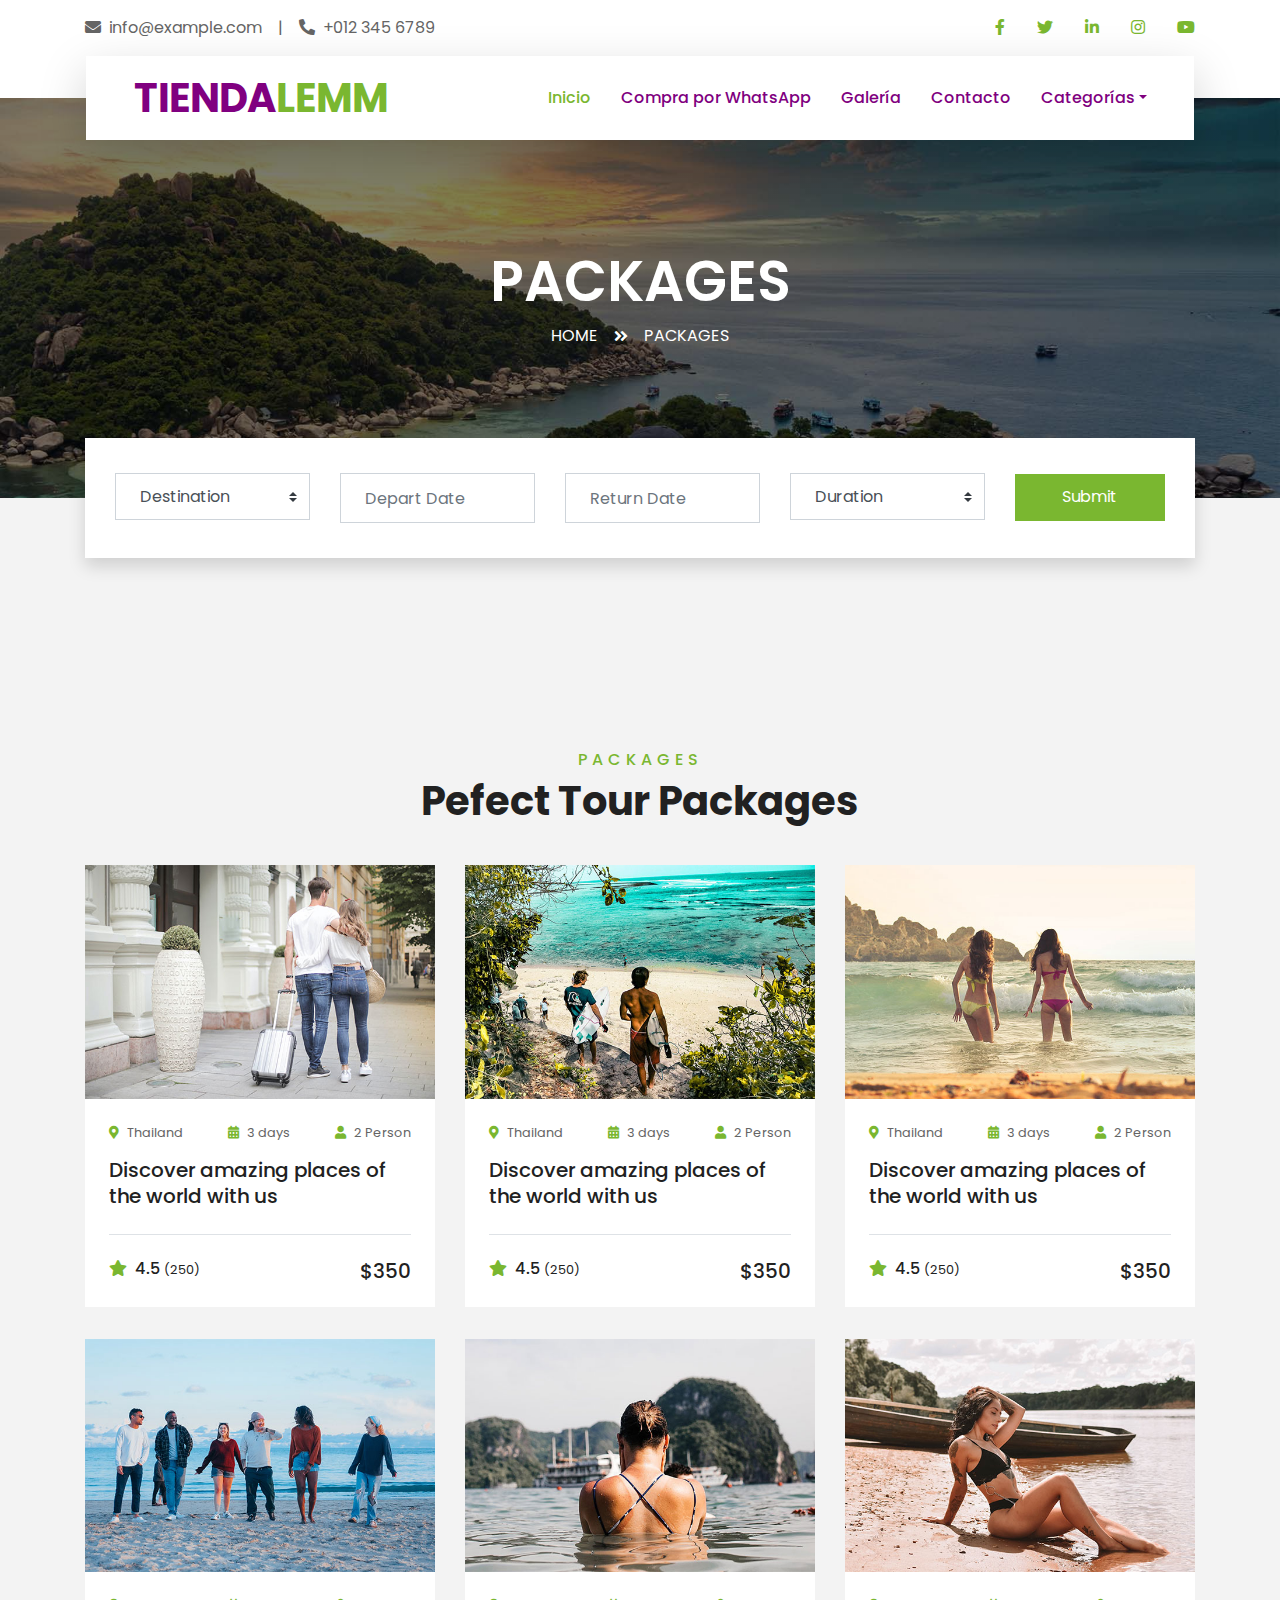
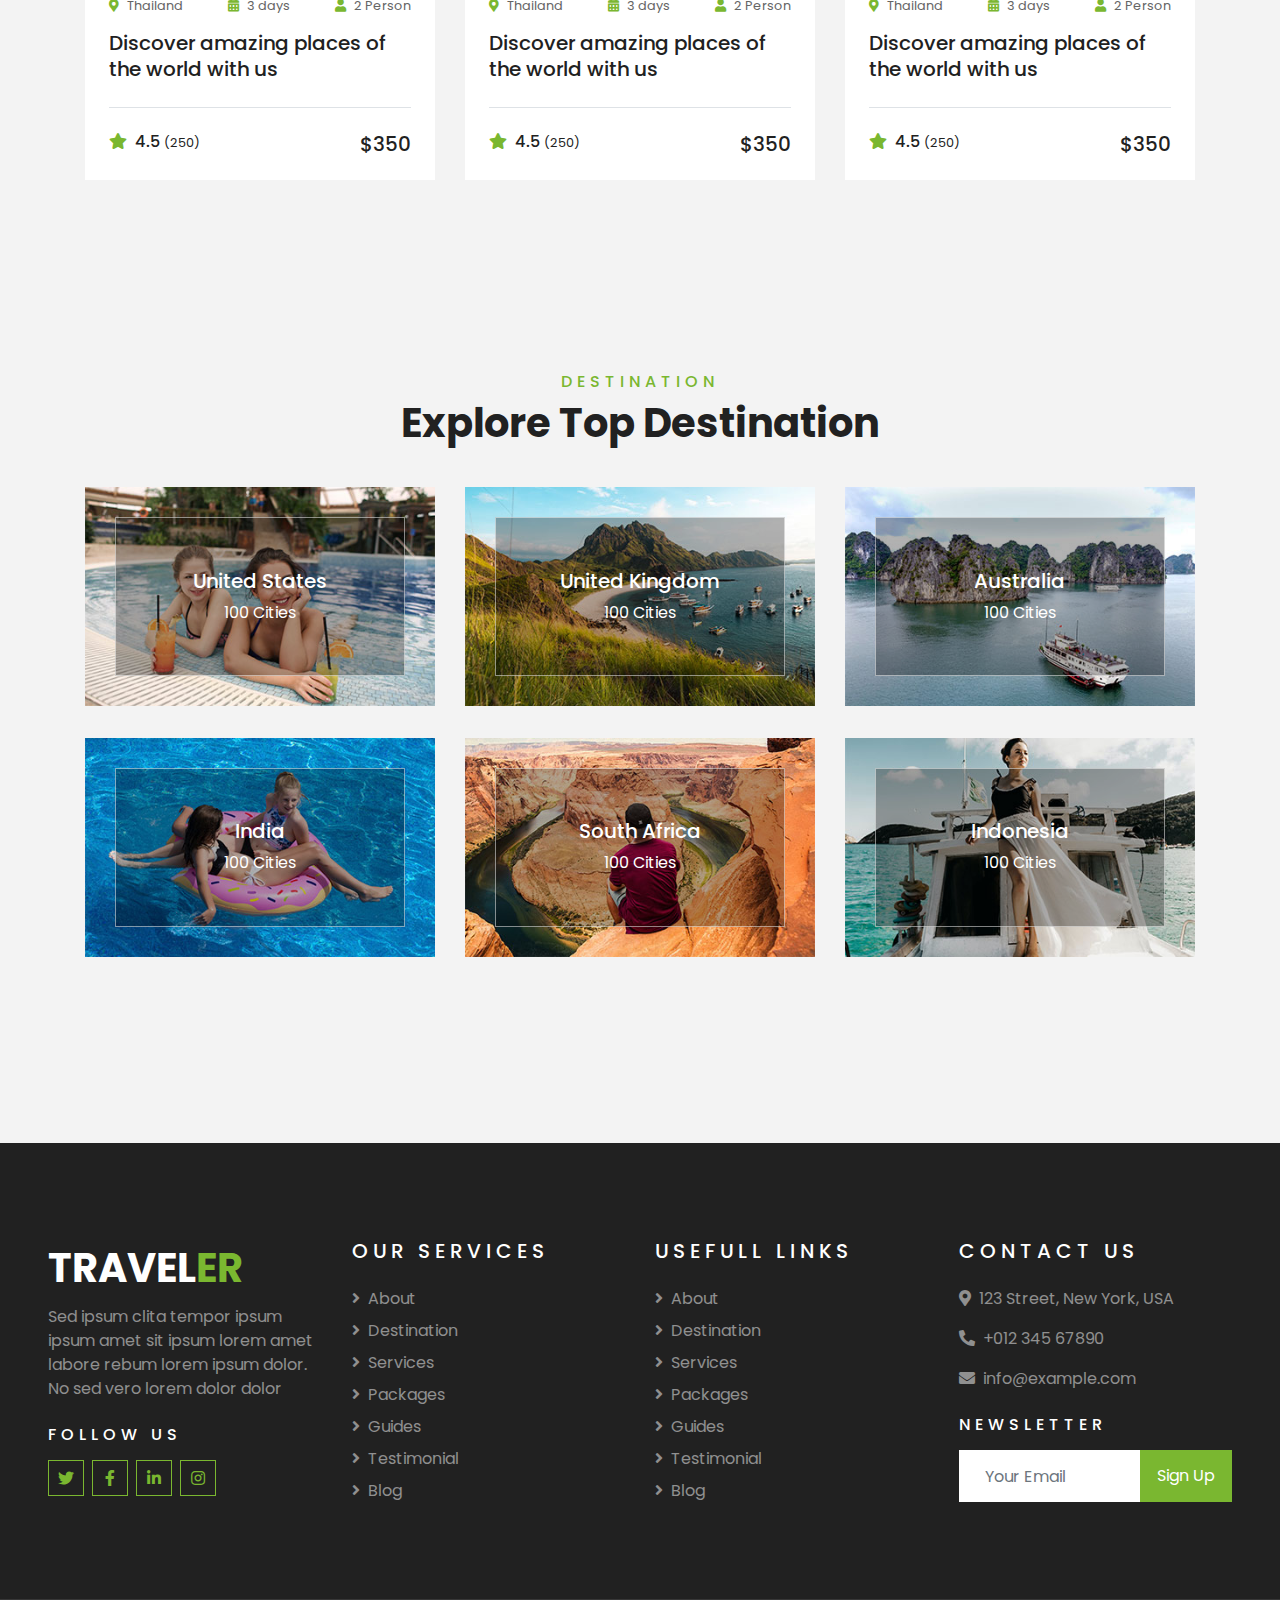
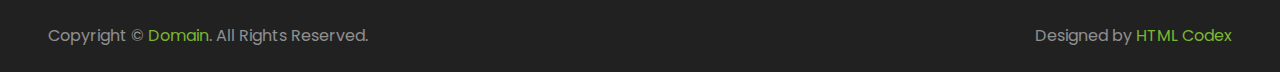
<file: package.html>
<!DOCTYPE html>
<html lang="en">

<head>
    <meta charset="utf-8">
    <title>TRAVELER - Free Travel Website Template</title>
    <meta content="width=device-width, initial-scale=1.0" name="viewport">
    <meta content="Free HTML Templates" name="keywords">
    <meta content="Free HTML Templates" name="description">

    <!-- Favicon -->
    <link href="img/favicon.ico" rel="icon">

    <!-- Google Web Fonts -->
    <link rel="preconnect" href="https://fonts.gstatic.com">
    <link href="https://fonts.googleapis.com/css2?family=Poppins:wght@400;500;600;700&display=swap" rel="stylesheet"> 

    <!-- Font Awesome -->
    <link href="https://cdnjs.cloudflare.com/ajax/libs/font-awesome/5.10.0/css/all.min.css" rel="stylesheet">

    <!-- Libraries Stylesheet -->
    <link href="lib/owlcarousel/assets/owl.carousel.min.css" rel="stylesheet">
    <link href="lib/tempusdominus/css/tempusdominus-bootstrap-4.min.css" rel="stylesheet" />

    <!-- Customized Bootstrap Stylesheet -->
    <link href="css/style.css" rel="stylesheet">
</head>

<body>
    <!-- Topbar Start -->
    <div class="container-fluid bg-light pt-3 d-none d-lg-block">
        <div class="container">
            <div class="row">
                <div class="col-lg-6 text-center text-lg-left mb-2 mb-lg-0">
                    <div class="d-inline-flex align-items-center">
                        <p><i class="fa fa-envelope mr-2"></i>info@example.com</p>
                        <p class="text-body px-3">|</p>
                        <p><i class="fa fa-phone-alt mr-2"></i>+012 345 6789</p>
                    </div>
                </div>
                <div class="col-lg-6 text-center text-lg-right">
                    <div class="d-inline-flex align-items-center">
                        <a class="text-primary px-3" href="">
                            <i class="fab fa-facebook-f"></i>
                        </a>
                        <a class="text-primary px-3" href="">
                            <i class="fab fa-twitter"></i>
                        </a>
                        <a class="text-primary px-3" href="">
                            <i class="fab fa-linkedin-in"></i>
                        </a>
                        <a class="text-primary px-3" href="">
                            <i class="fab fa-instagram"></i>
                        </a>
                        <a class="text-primary pl-3" href="">
                            <i class="fab fa-youtube"></i>
                        </a>
                    </div>
                </div>
            </div>
        </div>
    </div>
    <!-- Topbar End -->


    <!-- Navbar Start -->
    <div class="container-fluid position-relative nav-bar p-0">
        <div class="container-lg position-relative p-0 px-lg-3" style="z-index: 9;">
            <nav class="navbar navbar-expand-lg bg-light navbar-light shadow-lg py-3 py-lg-0 pl-3 pl-lg-5">
                <a href="" class="navbar-brand">
                    <h1 class="m-0 text-primary"><span class="text-dark">TIENDA</span>LEMM</h1>
                </a>
                <button type="button" class="navbar-toggler" data-toggle="collapse" data-target="#navbarCollapse">
                    <span class="navbar-toggler-icon"></span>
                </button>
                <div class="collapse navbar-collapse justify-content-between px-3" id="navbarCollapse">
                    <div class="navbar-nav ml-auto py-0">
                        <a href="index.html" class="nav-item nav-link active">Inicio</a>
                        <a href="Compra por WhatsApp.html" class="nav-item nav-link">Compra por WhatsApp</a>
                        <a href="Galería.html" class="nav-item nav-link">Galería</a>
                        <a href="contact.html" class="nav-item nav-link">Contacto</a>
                       
                        <div class="nav-item dropdown">
                            <a href="#" class="nav-link dropdown-toggle" data-toggle="dropdown">Categorías</a>
                            <div class="dropdown-menu border-0 rounded-0 m-0">
                                <a href="Camisetas.html" class="dropdown-item">Camisetas</a>
                                <a href="Shorts.html" class="dropdown-item">Shorts</a>
                                <a href="Faldas.html" class="dropdown-item">faldas</a>
                                <a href="Vestidos.html" class="dropdown-item">Vestidos</a>
                                <a href="Blusas.html" class="dropdown-item">Blusas</a>
                                <a href="Accesorios.html" class="dropdown-item">Accesorios</a>
                                <a href="Zapatos.html" class="dropdown-item">Zapatos</a>
                                <a href="Jeans.html" class="dropdown-item">Jeans</a>
                                <a href="Camisas.html" class="dropdown-item">Camisas</a>
                            </div>
                        </div>
                       
                    </div>
                </div>
            </nav>
        </div>
    </div>
    <!-- Navbar End -->


    <!-- Header Start -->
    <div class="container-fluid page-header">
        <div class="container">
            <div class="d-flex flex-column align-items-center justify-content-center" style="min-height: 400px">
                <h3 class="display-4 text-white text-uppercase">Packages</h3>
                <div class="d-inline-flex text-white">
                    <p class="m-0 text-uppercase"><a class="text-white" href="">Home</a></p>
                    <i class="fa fa-angle-double-right pt-1 px-3"></i>
                    <p class="m-0 text-uppercase">Packages</p>
                </div>
            </div>
        </div>
    </div>
    <!-- Header End -->


    <!-- Booking Start -->
    <div class="container-fluid booking mt-5 pb-5">
        <div class="container pb-5">
            <div class="bg-light shadow" style="padding: 30px;">
                <div class="row align-items-center" style="min-height: 60px;">
                    <div class="col-md-10">
                        <div class="row">
                            <div class="col-md-3">
                                <div class="mb-3 mb-md-0">
                                    <select class="custom-select px-4" style="height: 47px;">
                                        <option selected>Destination</option>
                                        <option value="1">Destination 1</option>
                                        <option value="2">Destination 1</option>
                                        <option value="3">Destination 1</option>
                                    </select>
                                </div>
                            </div>
                            <div class="col-md-3">
                                <div class="mb-3 mb-md-0">
                                    <div class="date" id="date1" data-target-input="nearest">
                                        <input type="text" class="form-control p-4 datetimepicker-input" placeholder="Depart Date" data-target="#date1" data-toggle="datetimepicker"/>
                                    </div>
                                </div>
                            </div>
                            <div class="col-md-3">
                                <div class="mb-3 mb-md-0">
                                    <div class="date" id="date2" data-target-input="nearest">
                                        <input type="text" class="form-control p-4 datetimepicker-input" placeholder="Return Date" data-target="#date2" data-toggle="datetimepicker"/>
                                    </div>
                                </div>
                            </div>
                            <div class="col-md-3">
                                <div class="mb-3 mb-md-0">
                                    <select class="custom-select px-4" style="height: 47px;">
                                        <option selected>Duration</option>
                                        <option value="1">Duration 1</option>
                                        <option value="2">Duration 1</option>
                                        <option value="3">Duration 1</option>
                                    </select>
                                </div>
                            </div>
                        </div>
                    </div>
                    <div class="col-md-2">
                        <button class="btn btn-primary btn-block" type="submit" style="height: 47px; margin-top: -2px;">Submit</button>
                    </div>
                </div>
            </div>
        </div>
    </div>
    <!-- Booking End -->


    <!-- Packages Start -->
    <div class="container-fluid py-5">
        <div class="container pt-5 pb-3">
            <div class="text-center mb-3 pb-3">
                <h6 class="text-primary text-uppercase" style="letter-spacing: 5px;">Packages</h6>
                <h1>Pefect Tour Packages</h1>
            </div>
            <div class="row">
                <div class="col-lg-4 col-md-6 mb-4">
                    <div class="package-item bg-white mb-2">
                        <img class="img-fluid" src="img/package-1.jpg" alt="">
                        <div class="p-4">
                            <div class="d-flex justify-content-between mb-3">
                                <small class="m-0"><i class="fa fa-map-marker-alt text-primary mr-2"></i>Thailand</small>
                                <small class="m-0"><i class="fa fa-calendar-alt text-primary mr-2"></i>3 days</small>
                                <small class="m-0"><i class="fa fa-user text-primary mr-2"></i>2 Person</small>
                            </div>
                            <a class="h5 text-decoration-none" href="">Discover amazing places of the world with us</a>
                            <div class="border-top mt-4 pt-4">
                                <div class="d-flex justify-content-between">
                                    <h6 class="m-0"><i class="fa fa-star text-primary mr-2"></i>4.5 <small>(250)</small></h6>
                                    <h5 class="m-0">$350</h5>
                                </div>
                            </div>
                        </div>
                    </div>
                </div>
                <div class="col-lg-4 col-md-6 mb-4">
                    <div class="package-item bg-white mb-2">
                        <img class="img-fluid" src="img/package-2.jpg" alt="">
                        <div class="p-4">
                            <div class="d-flex justify-content-between mb-3">
                                <small class="m-0"><i class="fa fa-map-marker-alt text-primary mr-2"></i>Thailand</small>
                                <small class="m-0"><i class="fa fa-calendar-alt text-primary mr-2"></i>3 days</small>
                                <small class="m-0"><i class="fa fa-user text-primary mr-2"></i>2 Person</small>
                            </div>
                            <a class="h5 text-decoration-none" href="">Discover amazing places of the world with us</a>
                            <div class="border-top mt-4 pt-4">
                                <div class="d-flex justify-content-between">
                                    <h6 class="m-0"><i class="fa fa-star text-primary mr-2"></i>4.5 <small>(250)</small></h6>
                                    <h5 class="m-0">$350</h5>
                                </div>
                            </div>
                        </div>
                    </div>
                </div>
                <div class="col-lg-4 col-md-6 mb-4">
                    <div class="package-item bg-white mb-2">
                        <img class="img-fluid" src="img/package-3.jpg" alt="">
                        <div class="p-4">
                            <div class="d-flex justify-content-between mb-3">
                                <small class="m-0"><i class="fa fa-map-marker-alt text-primary mr-2"></i>Thailand</small>
                                <small class="m-0"><i class="fa fa-calendar-alt text-primary mr-2"></i>3 days</small>
                                <small class="m-0"><i class="fa fa-user text-primary mr-2"></i>2 Person</small>
                            </div>
                            <a class="h5 text-decoration-none" href="">Discover amazing places of the world with us</a>
                            <div class="border-top mt-4 pt-4">
                                <div class="d-flex justify-content-between">
                                    <h6 class="m-0"><i class="fa fa-star text-primary mr-2"></i>4.5 <small>(250)</small></h6>
                                    <h5 class="m-0">$350</h5>
                                </div>
                            </div>
                        </div>
                    </div>
                </div>
                <div class="col-lg-4 col-md-6 mb-4">
                    <div class="package-item bg-white mb-2">
                        <img class="img-fluid" src="img/package-4.jpg" alt="">
                        <div class="p-4">
                            <div class="d-flex justify-content-between mb-3">
                                <small class="m-0"><i class="fa fa-map-marker-alt text-primary mr-2"></i>Thailand</small>
                                <small class="m-0"><i class="fa fa-calendar-alt text-primary mr-2"></i>3 days</small>
                                <small class="m-0"><i class="fa fa-user text-primary mr-2"></i>2 Person</small>
                            </div>
                            <a class="h5 text-decoration-none" href="">Discover amazing places of the world with us</a>
                            <div class="border-top mt-4 pt-4">
                                <div class="d-flex justify-content-between">
                                    <h6 class="m-0"><i class="fa fa-star text-primary mr-2"></i>4.5 <small>(250)</small></h6>
                                    <h5 class="m-0">$350</h5>
                                </div>
                            </div>
                        </div>
                    </div>
                </div>
                <div class="col-lg-4 col-md-6 mb-4">
                    <div class="package-item bg-white mb-2">
                        <img class="img-fluid" src="img/package-5.jpg" alt="">
                        <div class="p-4">
                            <div class="d-flex justify-content-between mb-3">
                                <small class="m-0"><i class="fa fa-map-marker-alt text-primary mr-2"></i>Thailand</small>
                                <small class="m-0"><i class="fa fa-calendar-alt text-primary mr-2"></i>3 days</small>
                                <small class="m-0"><i class="fa fa-user text-primary mr-2"></i>2 Person</small>
                            </div>
                            <a class="h5 text-decoration-none" href="">Discover amazing places of the world with us</a>
                            <div class="border-top mt-4 pt-4">
                                <div class="d-flex justify-content-between">
                                    <h6 class="m-0"><i class="fa fa-star text-primary mr-2"></i>4.5 <small>(250)</small></h6>
                                    <h5 class="m-0">$350</h5>
                                </div>
                            </div>
                        </div>
                    </div>
                </div>
                <div class="col-lg-4 col-md-6 mb-4">
                    <div class="package-item bg-white mb-2">
                        <img class="img-fluid" src="img/package-6.jpg" alt="">
                        <div class="p-4">
                            <div class="d-flex justify-content-between mb-3">
                                <small class="m-0"><i class="fa fa-map-marker-alt text-primary mr-2"></i>Thailand</small>
                                <small class="m-0"><i class="fa fa-calendar-alt text-primary mr-2"></i>3 days</small>
                                <small class="m-0"><i class="fa fa-user text-primary mr-2"></i>2 Person</small>
                            </div>
                            <a class="h5 text-decoration-none" href="">Discover amazing places of the world with us</a>
                            <div class="border-top mt-4 pt-4">
                                <div class="d-flex justify-content-between">
                                    <h6 class="m-0"><i class="fa fa-star text-primary mr-2"></i>4.5 <small>(250)</small></h6>
                                    <h5 class="m-0">$350</h5>
                                </div>
                            </div>
                        </div>
                    </div>
                </div>
            </div>
        </div>
    </div>
    <!-- Packages End -->


    <!-- Destination Start -->
    <div class="container-fluid py-5">
        <div class="container pt-5 pb-3">
            <div class="text-center mb-3 pb-3">
                <h6 class="text-primary text-uppercase" style="letter-spacing: 5px;">Destination</h6>
                <h1>Explore Top Destination</h1>
            </div>
            <div class="row">
                <div class="col-lg-4 col-md-6 mb-4">
                    <div class="destination-item position-relative overflow-hidden mb-2">
                        <img class="img-fluid" src="img/destination-1.jpg" alt="">
                        <a class="destination-overlay text-white text-decoration-none" href="">
                            <h5 class="text-white">United States</h5>
                            <span>100 Cities</span>
                        </a>
                    </div>
                </div>
                <div class="col-lg-4 col-md-6 mb-4">
                    <div class="destination-item position-relative overflow-hidden mb-2">
                        <img class="img-fluid" src="img/destination-2.jpg" alt="">
                        <a class="destination-overlay text-white text-decoration-none" href="">
                            <h5 class="text-white">United Kingdom</h5>
                            <span>100 Cities</span>
                        </a>
                    </div>
                </div>
                <div class="col-lg-4 col-md-6 mb-4">
                    <div class="destination-item position-relative overflow-hidden mb-2">
                        <img class="img-fluid" src="img/destination-3.jpg" alt="">
                        <a class="destination-overlay text-white text-decoration-none" href="">
                            <h5 class="text-white">Australia</h5>
                            <span>100 Cities</span>
                        </a>
                    </div>
                </div>
                <div class="col-lg-4 col-md-6 mb-4">
                    <div class="destination-item position-relative overflow-hidden mb-2">
                        <img class="img-fluid" src="img/destination-4.jpg" alt="">
                        <a class="destination-overlay text-white text-decoration-none" href="">
                            <h5 class="text-white">India</h5>
                            <span>100 Cities</span>
                        </a>
                    </div>
                </div>
                <div class="col-lg-4 col-md-6 mb-4">
                    <div class="destination-item position-relative overflow-hidden mb-2">
                        <img class="img-fluid" src="img/destination-5.jpg" alt="">
                        <a class="destination-overlay text-white text-decoration-none" href="">
                            <h5 class="text-white">South Africa</h5>
                            <span>100 Cities</span>
                        </a>
                    </div>
                </div>
                <div class="col-lg-4 col-md-6 mb-4">
                    <div class="destination-item position-relative overflow-hidden mb-2">
                        <img class="img-fluid" src="img/destination-6.jpg" alt="">
                        <a class="destination-overlay text-white text-decoration-none" href="">
                            <h5 class="text-white">Indonesia</h5>
                            <span>100 Cities</span>
                        </a>
                    </div>
                </div>
            </div>
        </div>
    </div>
    <!-- Destination Start -->


    <!-- Footer Start -->
    <div class="container-fluid bg-dark text-white-50 py-5 px-sm-3 px-lg-5" style="margin-top: 90px;">
        <div class="row pt-5">
            <div class="col-lg-3 col-md-6 mb-5">
                <a href="" class="navbar-brand">
                    <h1 class="text-primary"><span class="text-white">TRAVEL</span>ER</h1>
                </a>
                <p>Sed ipsum clita tempor ipsum ipsum amet sit ipsum lorem amet labore rebum lorem ipsum dolor. No sed vero lorem dolor dolor</p>
                <h6 class="text-white text-uppercase mt-4 mb-3" style="letter-spacing: 5px;">Follow Us</h6>
                <div class="d-flex justify-content-start">
                    <a class="btn btn-outline-primary btn-square mr-2" href="#"><i class="fab fa-twitter"></i></a>
                    <a class="btn btn-outline-primary btn-square mr-2" href="#"><i class="fab fa-facebook-f"></i></a>
                    <a class="btn btn-outline-primary btn-square mr-2" href="#"><i class="fab fa-linkedin-in"></i></a>
                    <a class="btn btn-outline-primary btn-square" href="#"><i class="fab fa-instagram"></i></a>
                </div>
            </div>
            <div class="col-lg-3 col-md-6 mb-5">
                <h5 class="text-white text-uppercase mb-4" style="letter-spacing: 5px;">Our Services</h5>
                <div class="d-flex flex-column justify-content-start">
                    <a class="text-white-50 mb-2" href="#"><i class="fa fa-angle-right mr-2"></i>About</a>
                    <a class="text-white-50 mb-2" href="#"><i class="fa fa-angle-right mr-2"></i>Destination</a>
                    <a class="text-white-50 mb-2" href="#"><i class="fa fa-angle-right mr-2"></i>Services</a>
                    <a class="text-white-50 mb-2" href="#"><i class="fa fa-angle-right mr-2"></i>Packages</a>
                    <a class="text-white-50 mb-2" href="#"><i class="fa fa-angle-right mr-2"></i>Guides</a>
                    <a class="text-white-50 mb-2" href="#"><i class="fa fa-angle-right mr-2"></i>Testimonial</a>
                    <a class="text-white-50" href="#"><i class="fa fa-angle-right mr-2"></i>Blog</a>
                </div>
            </div>
            <div class="col-lg-3 col-md-6 mb-5">
                <h5 class="text-white text-uppercase mb-4" style="letter-spacing: 5px;">Usefull Links</h5>
                <div class="d-flex flex-column justify-content-start">
                    <a class="text-white-50 mb-2" href="#"><i class="fa fa-angle-right mr-2"></i>About</a>
                    <a class="text-white-50 mb-2" href="#"><i class="fa fa-angle-right mr-2"></i>Destination</a>
                    <a class="text-white-50 mb-2" href="#"><i class="fa fa-angle-right mr-2"></i>Services</a>
                    <a class="text-white-50 mb-2" href="#"><i class="fa fa-angle-right mr-2"></i>Packages</a>
                    <a class="text-white-50 mb-2" href="#"><i class="fa fa-angle-right mr-2"></i>Guides</a>
                    <a class="text-white-50 mb-2" href="#"><i class="fa fa-angle-right mr-2"></i>Testimonial</a>
                    <a class="text-white-50" href="#"><i class="fa fa-angle-right mr-2"></i>Blog</a>
                </div>
            </div>
            <div class="col-lg-3 col-md-6 mb-5">
                <h5 class="text-white text-uppercase mb-4" style="letter-spacing: 5px;">Contact Us</h5>
                <p><i class="fa fa-map-marker-alt mr-2"></i>123 Street, New York, USA</p>
                <p><i class="fa fa-phone-alt mr-2"></i>+012 345 67890</p>
                <p><i class="fa fa-envelope mr-2"></i>info@example.com</p>
                <h6 class="text-white text-uppercase mt-4 mb-3" style="letter-spacing: 5px;">Newsletter</h6>
                <div class="w-100">
                    <div class="input-group">
                        <input type="text" class="form-control border-light" style="padding: 25px;" placeholder="Your Email">
                        <div class="input-group-append">
                            <button class="btn btn-primary px-3">Sign Up</button>
                        </div>
                    </div>
                </div>
            </div>
        </div>
    </div>
    <div class="container-fluid bg-dark text-white border-top py-4 px-sm-3 px-md-5" style="border-color: rgba(256, 256, 256, .1) !important;">
        <div class="row">
            <div class="col-lg-6 text-center text-md-left mb-3 mb-md-0">
                <p class="m-0 text-white-50">Copyright &copy; <a href="#">Domain</a>. All Rights Reserved.</a>
                </p>
            </div>
            <div class="col-lg-6 text-center text-md-right">
                <p class="m-0 text-white-50">Designed by <a href="https://htmlcodex.com">HTML Codex</a>
                </p>
            </div>
        </div>
    </div>
    <!-- Footer End -->


    <!-- Back to Top -->
    <a href="#" class="btn btn-lg btn-primary btn-lg-square back-to-top"><i class="fa fa-angle-double-up"></i></a>


    <!-- JavaScript Libraries -->
    <script src="https://code.jquery.com/jquery-3.4.1.min.js"></script>
    <script src="https://stackpath.bootstrapcdn.com/bootstrap/4.4.1/js/bootstrap.bundle.min.js"></script>
    <script src="lib/easing/easing.min.js"></script>
    <script src="lib/owlcarousel/owl.carousel.min.js"></script>
    <script src="lib/tempusdominus/js/moment.min.js"></script>
    <script src="lib/tempusdominus/js/moment-timezone.min.js"></script>
    <script src="lib/tempusdominus/js/tempusdominus-bootstrap-4.min.js"></script>

    <!-- Contact Javascript File -->
    <script src="mail/jqBootstrapValidation.min.js"></script>
    <script src="mail/contact.js"></script>

    <!-- Template Javascript -->
    <script src="js/main.js"></script>
</body>

</html>
</file>
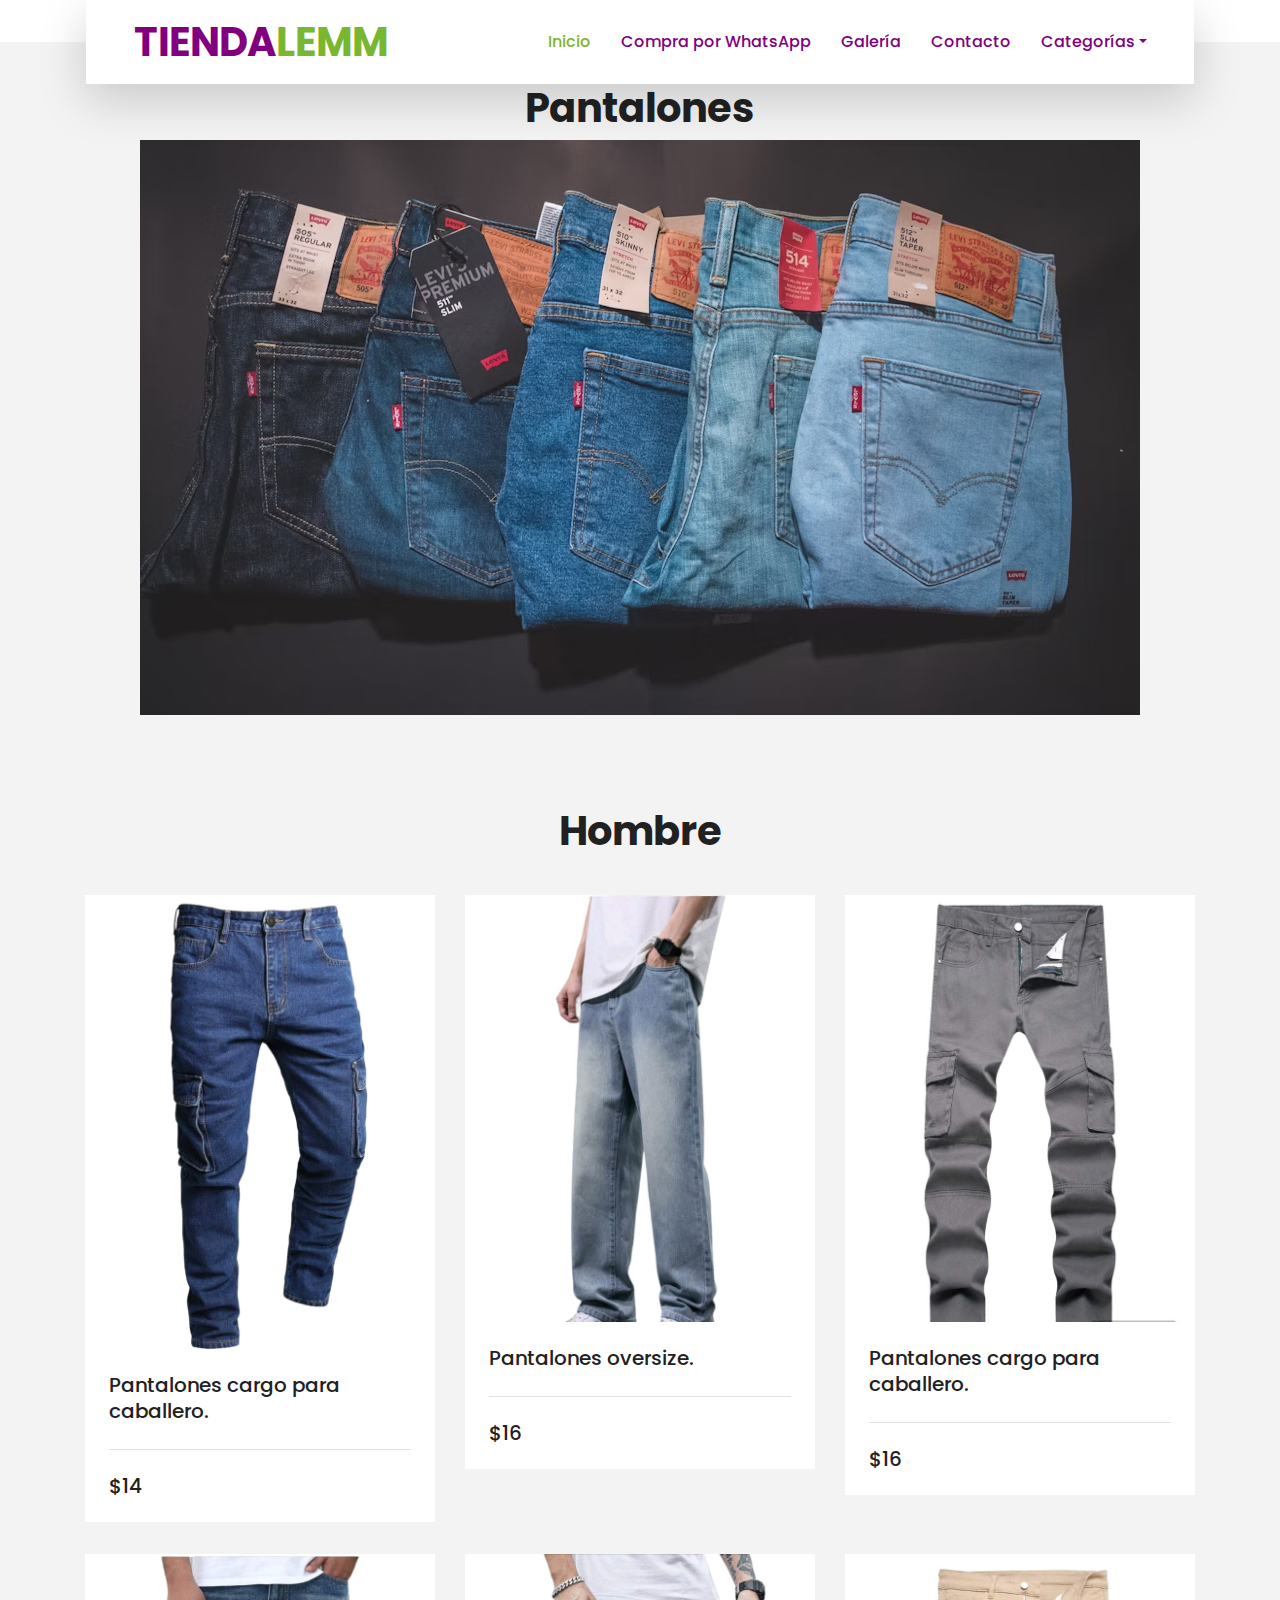
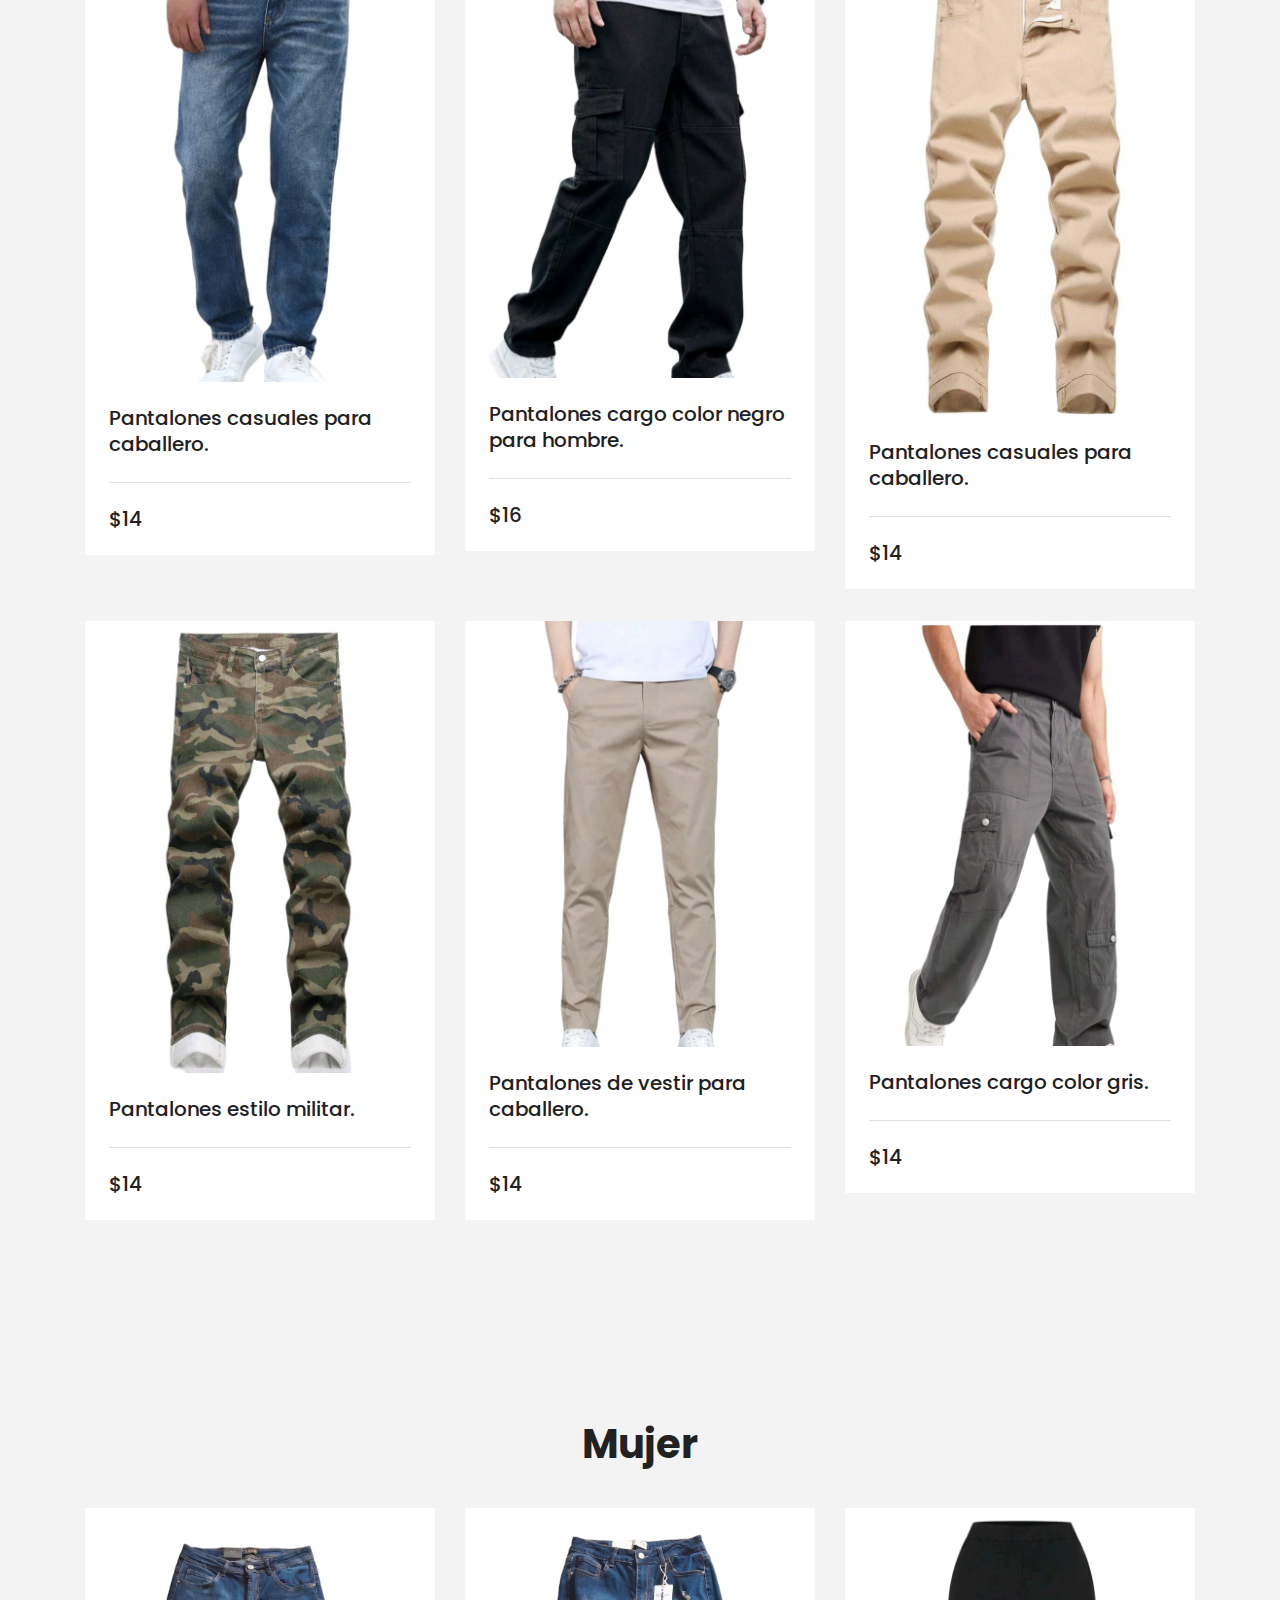
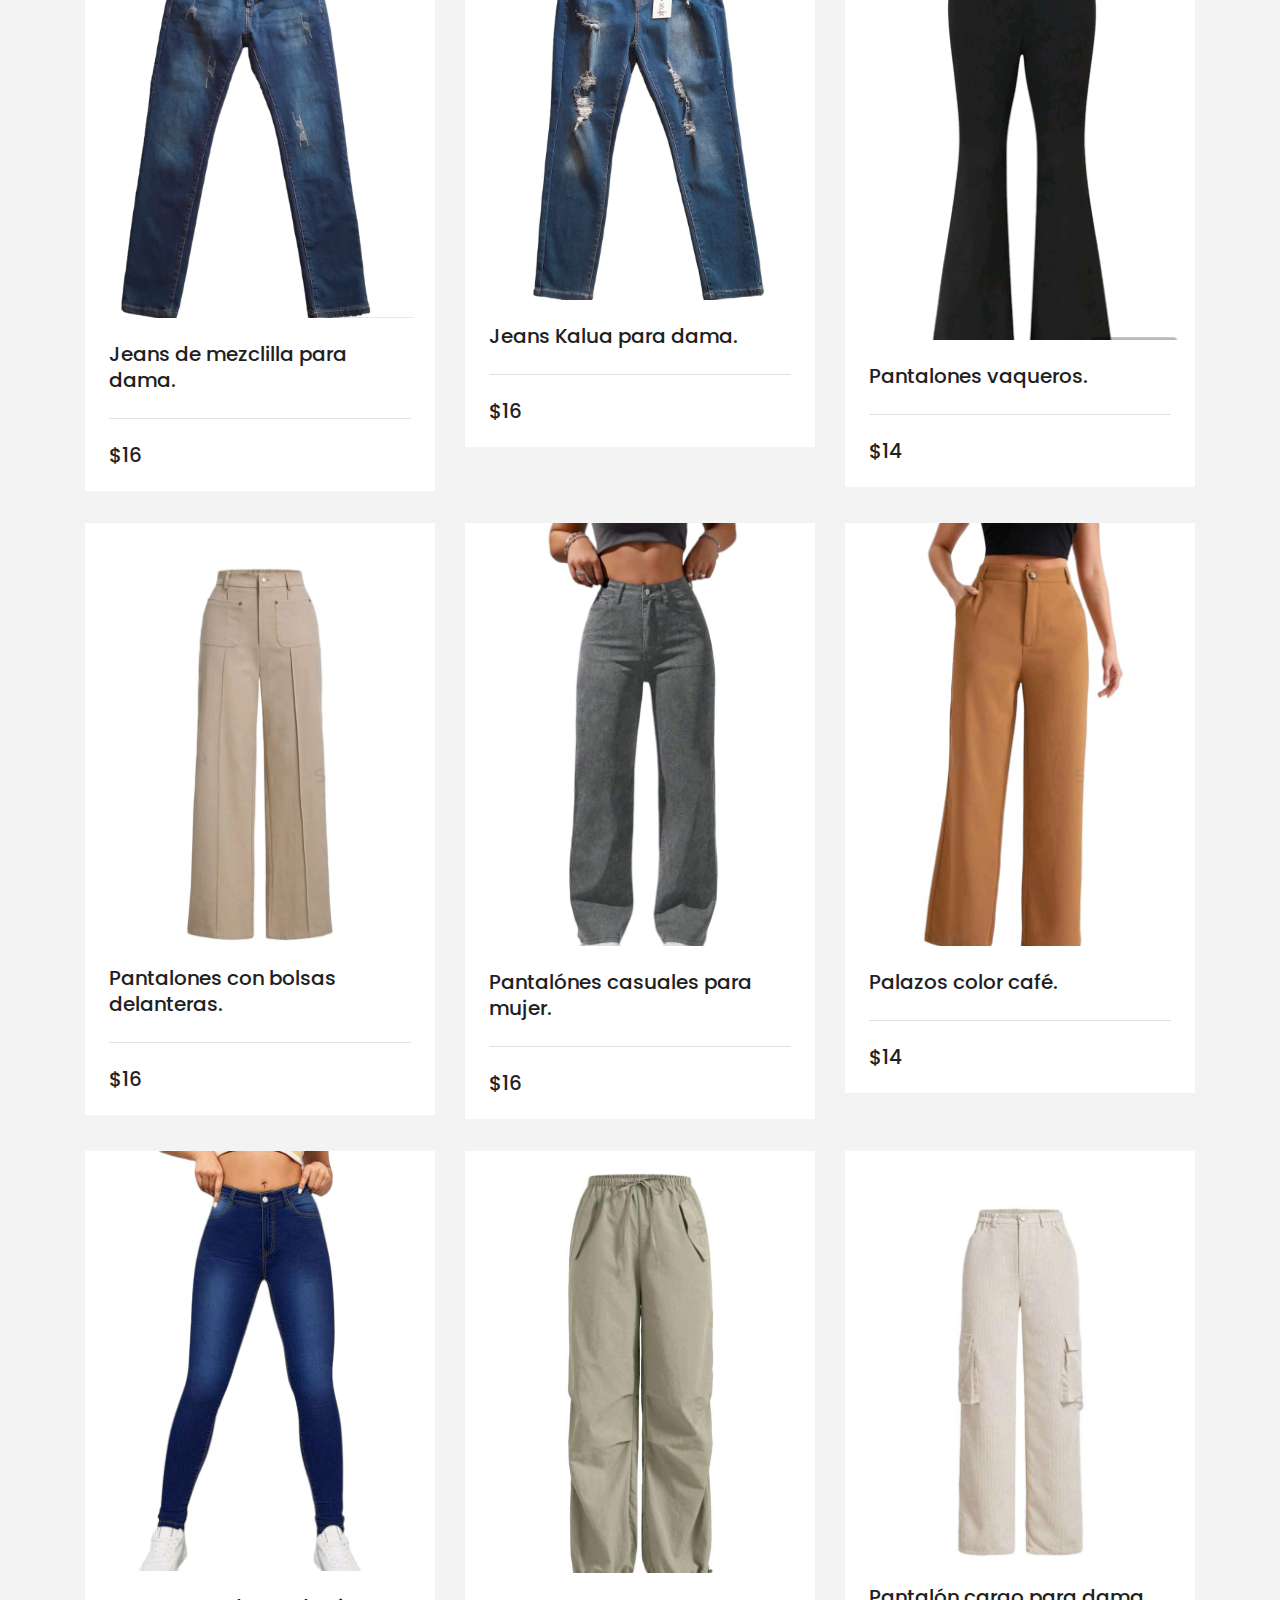
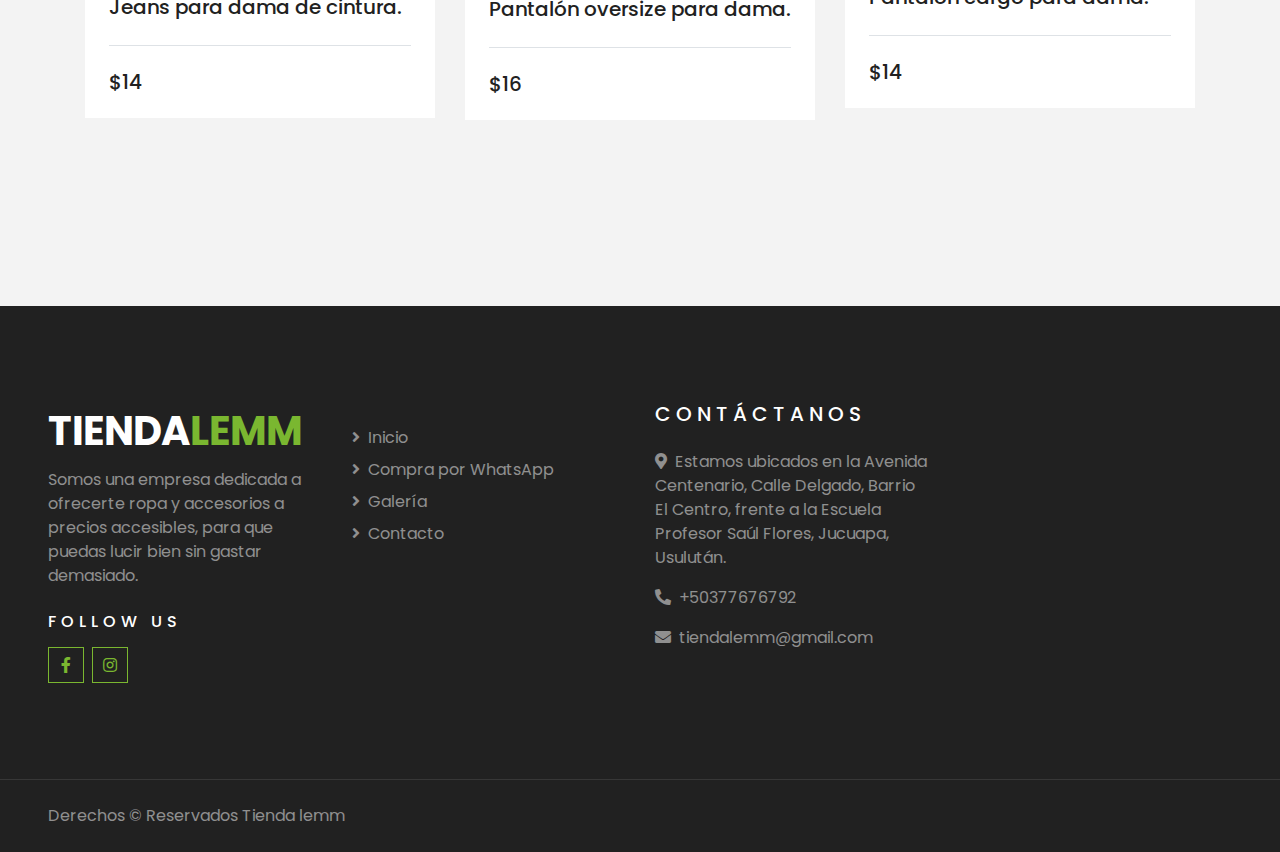
<file: Pantalones.html>
<!DOCTYPE html>
<html lang="en">

<head>
    <meta charset="utf-8">
    <title>Pantalones</title>
    <meta content="width=device-width, initial-scale=1.0" name="viewport">
    <meta content="Free HTML Templates" name="keywords">
    <meta content="Free HTML Templates" name="description">

    <!-- Favicon -->
    <link href="img/favicon.ico" rel="icon">

    <!-- Google Web Fonts -->
    <link rel="preconnect" href="https://fonts.gstatic.com">
    <link href="https://fonts.googleapis.com/css2?family=Poppins:wght@400;500;600;700&display=swap" rel="stylesheet"> 

    <!-- Font Awesome -->
    <link href="https://cdnjs.cloudflare.com/ajax/libs/font-awesome/5.10.0/css/all.min.css" rel="stylesheet">

    <!-- Libraries Stylesheet -->
    <link href="lib/owlcarousel/assets/owl.carousel.min.css" rel="stylesheet">
    <link href="lib/tempusdominus/css/tempusdominus-bootstrap-4.min.css" rel="stylesheet" />

    <!-- Customized Bootstrap Stylesheet -->
    <link href="css/style.css" rel="stylesheet">
</head>

<body>
    <!-- Topbar Start -->
    
    <!-- Topbar End -->


    <!-- Navbar Start -->
    <div class="container-fluid position-relative nav-bar p-0">
        <div class="container-lg position-relative p-0 px-lg-3" style="z-index: 9;">
            <nav class="navbar navbar-expand-lg bg-light navbar-light shadow-lg py-3 py-lg-0 pl-3 pl-lg-5">
                <a href="" class="navbar-brand">
                    <h1 class="m-0 text-primary"><span class="text-dark">TIENDA</span>LEMM</h1>
                </a>
                <button type="button" class="navbar-toggler" data-toggle="collapse" data-target="#navbarCollapse">
                    <span class="navbar-toggler-icon"></span>
                </button>
                <div class="collapse navbar-collapse justify-content-between px-3" id="navbarCollapse">
                    <div class="navbar-nav ml-auto py-0">
                        <a href="index.html" class="nav-item nav-link active">Inicio</a>
                        <a href="Compra por WhatsApp.html" class="nav-item nav-link">Compra por WhatsApp</a>
                        <a href="Galería.html" class="nav-item nav-link">Galería</a>
                        <a href="contact.html" class="nav-item nav-link">Contacto</a>
                       
                        <div class="nav-item dropdown">
                            <a href="#" class="nav-link dropdown-toggle" data-toggle="dropdown">Categorías</a>
                            <div class="dropdown-menu border-0 rounded-0 m-0">
                                <a href="Camisetas.html" class="dropdown-item">Camisetas</a>
                                <a href="Shorts.html" class="dropdown-item">Shorts</a>
                                <a href="Faldas.html" class="dropdown-item">faldas</a>
                                <a href="Vestidos.html" class="dropdown-item">Vestidos</a>
                                <a href="Blusas.html" class="dropdown-item">Blusas</a>
                                <a href="Accesorios.html" class="dropdown-item">Accesorios</a>
                                <a href="Zapatos.html" class="dropdown-item">Zapatos</a>
                                <a href="Pantalones.html" class="dropdown-item">Pantalones</a>
                                <a href="Camisas.html" class="dropdown-item">Camisas</a>
                            </div>
                        </div>
                      
                    </div>
                </div>
            </nav>
        </div>
    </div>
    <!-- Navbar End -->


    <!-- Header Start -->
    <div class="container">
        <div class="d-flex flex-column align-items-center justify-content-center" style="min-height: 100px">
            <h1>Pantalones</h1>
            <img src="img/pantalones1.avif" alt="">
        </div>
    </div>
</div>
    <!-- Header End -->


    <!-- Booking Start -->
    <div class="container-fluid booking mt-5 pb-5">
        
    </div>
    <!-- Booking End -->


    <!-- Blog Start -->
    <div class="container-fluid py-5">
        <div class="container pt-5 pb-3">
            <div class="text-center mb-3 pb-3">
                <h6 class="text-primary text-uppercase" style="letter-spacing: 5px;"></h6>
                <h1>Hombre</h1>
            </div>
            <div class="row">
                <div class="col-lg-4 col-md-6 mb-4">
                    <div class="package-item bg-white mb-2">
                        <img class="img-fluid" src="pantalonh1.jfif" alt="">
                        <div class="p-4">
            
                            <a class="h5 text-decoration-none" href="">Pantalones cargo para caballero.</a>
                            <div class="border-top mt-4 pt-4">
                                <div class="d-flex justify-content-between">
                                    <h5 class="m-0">$14</h5>
                                </div>
                            </div>
                        </div>
                    </div>
                </div>
                <div class="col-lg-4 col-md-6 mb-4">
                    <div class="package-item bg-white mb-2">
                        <img class="img-fluid" src="pantalonh2.jfif" alt="">
                        <div class="p-4">
                           
                            <a class="h5 text-decoration-none" href="">Pantalones oversize.</a>
                            <div class="border-top mt-4 pt-4">
                                <div class="d-flex justify-content-between">
                                   
                                    <h5 class="m-0">$16</h5>
                                </div>
                            </div>
                        </div>
                    </div>
                </div>
                <div class="col-lg-4 col-md-6 mb-4">
                    <div class="package-item bg-white mb-2">
                        <img class="img-fluid" src="pantalonh3.jfif" alt="">
                        <div class="p-4">
                            
                            <a class="h5 text-decoration-none" href="">Pantalones cargo para caballero.</a>
                            <div class="border-top mt-4 pt-4">
                                <div class="d-flex justify-content-between">
                                   
                                    <h5 class="m-0">$16</h5>
                                </div>
                            </div>
                        </div>
                    </div>
                </div>
                <div class="col-lg-4 col-md-6 mb-4">
                    <div class="package-item bg-white mb-2">
                        <img class="img-fluid" src="pantalonh4.jfif" alt="">
                        <div class="p-4">
                            
                            <a class="h5 text-decoration-none" href="">Pantalones casuales para caballero.</a>
                            <div class="border-top mt-4 pt-4">
                                <div class="d-flex justify-content-between">
                                    
                                    <h5 class="m-0">$14</h5>
                                </div>
                            </div>
                        </div>
                    </div>
                </div>
                <div class="col-lg-4 col-md-6 mb-4">
                    <div class="package-item bg-white mb-2">
                        <img class="img-fluid" src="pantalonh5.jfif" alt="">
                        <div class="p-4">
                            
                            <a class="h5 text-decoration-none" href="">Pantalones cargo color negro para hombre.</a>
                            <div class="border-top mt-4 pt-4">
                                <div class="d-flex justify-content-between">
                                    
                                    <h5 class="m-0">$16</h5>
                                </div>
                            </div>
                        </div>
                    </div>
                </div>
                <div class="col-lg-4 col-md-6 mb-4">
                    <div class="package-item bg-white mb-2">
                        <img class="img-fluid" src="pantalonh6.jfif" alt="">
                        <div class="p-4">
                            
                            <a class="h5 text-decoration-none" href="">Pantalones casuales para caballero.</a>
                            <div class="border-top mt-4 pt-4">
                                <div class="d-flex justify-content-between">
                                   
                                    <h5 class="m-0">$14</h5>
                                </div>
                            </div>
                        </div>
                    </div>
                </div>
                <div class="col-lg-4 col-md-6 mb-4">
                    <div class="package-item bg-white mb-2">
                        <img class="img-fluid" src="pantalonh7.jfif" alt="">
                        <div class="p-4">
                            
                            <a class="h5 text-decoration-none" href="">Pantalones estilo militar.</a>
                            <div class="border-top mt-4 pt-4">
                                <div class="d-flex justify-content-between">
                                   
                                    <h5 class="m-0">$14</h5>
                                </div>
                            </div>
                        </div>
                    </div>
                </div>
                <div class="col-lg-4 col-md-6 mb-4">
                    <div class="package-item bg-white mb-2">
                        <img class="img-fluid" src="pantalonh8.jfif" alt="">
                        <div class="p-4">
                            
                            <a class="h5 text-decoration-none" href="">Pantalones de vestir para caballero.</a>
                            <div class="border-top mt-4 pt-4">
                                <div class="d-flex justify-content-between">
                                   
                                    <h5 class="m-0">$14</h5>
                                </div>
                            </div>
                        </div>
                    </div>
                </div>
                <div class="col-lg-4 col-md-6 mb-4">
                    <div class="package-item bg-white mb-2">
                        <img class="img-fluid" src="pantalonh9.jfif" alt="">
                        <div class="p-4">
                            
                            <a class="h5 text-decoration-none" href="">Pantalones cargo color gris.</a>
                            <div class="border-top mt-4 pt-4">
                                <div class="d-flex justify-content-between">
                                   
                                    <h5 class="m-0">$14</h5>
                                </div>
                            </div>
                        </div>
                    </div>
                </div>
            </div>
        </div>
    </div>
    <div class="container-fluid py-5">
        <div class="container pt-5 pb-3">
            <div class="text-center mb-3 pb-3">
                <h6 class="text-primary text-uppercase" style="letter-spacing: 5px;"></h6>
                <h1>Mujer</h1>
            </div>
            <div class="row">
                <div class="col-lg-4 col-md-6 mb-4">
                    <div class="package-item bg-white mb-2">
                        <img class="img-fluid" src="pantalonm1.jfif" alt="">
                        <div class="p-4">
            
                            <a class="h5 text-decoration-none" href="">Jeans de mezclilla para dama.</a>
                            <div class="border-top mt-4 pt-4">
                                <div class="d-flex justify-content-between">
                                    <h5 class="m-0">$16</h5>
                                </div>
                            </div>
                        </div>
                    </div>
                </div>
                <div class="col-lg-4 col-md-6 mb-4">
                    <div class="package-item bg-white mb-2">
                        <img class="img-fluid" src="pantalonm2.jfif" alt="">
                        <div class="p-4">
                           
                            <a class="h5 text-decoration-none" href="">Jeans Kalua para dama.</a>
                            <div class="border-top mt-4 pt-4">
                                <div class="d-flex justify-content-between">
                                   
                                    <h5 class="m-0">$16</h5>
                                </div>
                            </div>
                        </div>
                    </div>
                </div>
                <div class="col-lg-4 col-md-6 mb-4">
                    <div class="package-item bg-white mb-2">
                        <img class="img-fluid" src="pantalonm3.jfif" alt="">
                        <div class="p-4">
                            
                            <a class="h5 text-decoration-none" href="">Pantalones vaqueros.</a>
                            <div class="border-top mt-4 pt-4">
                                <div class="d-flex justify-content-between">
                                   
                                    <h5 class="m-0">$14</h5>
                                </div>
                            </div>
                        </div>
                    </div>
                </div>
                <div class="col-lg-4 col-md-6 mb-4">
                    <div class="package-item bg-white mb-2">
                        <img class="img-fluid" src="pantalonm4.jfif" alt="">
                        <div class="p-4">
                            
                            <a class="h5 text-decoration-none" href="">Pantalones con bolsas delanteras.</a>
                            <div class="border-top mt-4 pt-4">
                                <div class="d-flex justify-content-between">
                                    
                                    <h5 class="m-0">$16</h5>
                                </div>
                            </div>
                        </div>
                    </div>
                </div>
                <div class="col-lg-4 col-md-6 mb-4">
                    <div class="package-item bg-white mb-2">
                        <img class="img-fluid" src="pantalonm5.jfif" alt="">
                        <div class="p-4">
                            
                            <a class="h5 text-decoration-none" href="">Pantalónes casuales para mujer.</a>
                            <div class="border-top mt-4 pt-4">
                                <div class="d-flex justify-content-between">
                                    
                                    <h5 class="m-0">$16</h5>
                                </div>
                            </div>
                        </div>
                    </div>
                </div>
                <div class="col-lg-4 col-md-6 mb-4">
                    <div class="package-item bg-white mb-2">
                        <img class="img-fluid" src="pantalonm6.jfif" alt="">
                        <div class="p-4">
                            
                            <a class="h5 text-decoration-none" href="">Palazos color café.</a>
                            <div class="border-top mt-4 pt-4">
                                <div class="d-flex justify-content-between">
                                   
                                    <h5 class="m-0">$14</h5>
                                </div>
                            </div>
                        </div>
                    </div>
                </div>
                <div class="col-lg-4 col-md-6 mb-4">
                    <div class="package-item bg-white mb-2">
                        <img class="img-fluid" src="pantalonm7.jfif" alt="">
                        <div class="p-4">
                            
                            <a class="h5 text-decoration-none" href="">Jeans para dama de cintura.</a>
                            <div class="border-top mt-4 pt-4">
                                <div class="d-flex justify-content-between">
                                   
                                    <h5 class="m-0">$14</h5>
                                </div>
                            </div>
                        </div>
                    </div>
                </div>
                <div class="col-lg-4 col-md-6 mb-4">
                    <div class="package-item bg-white mb-2">
                        <img class="img-fluid" src="pantalonm8.jfif" alt="">
                        <div class="p-4">
                            
                            <a class="h5 text-decoration-none" href="">Pantalón oversize para dama.</a>
                            <div class="border-top mt-4 pt-4">
                                <div class="d-flex justify-content-between">
                                   
                                    <h5 class="m-0">$16</h5>
                                </div>
                            </div>
                        </div>
                    </div>
                </div>
                <div class="col-lg-4 col-md-6 mb-4">
                    <div class="package-item bg-white mb-2">
                        <img class="img-fluid" src="pantalonm9.jfif" alt="">
                        <div class="p-4">
                            
                            <a class="h5 text-decoration-none" href="">Pantalón cargo para dama.</a>
                            <div class="border-top mt-4 pt-4">
                                <div class="d-flex justify-content-between">
                                   
                                    <h5 class="m-0">$14</h5>
                                </div>
                            </div>
                        </div>
                    </div>
                </div>
                        </div>
                    </div>
                </div>
            </div>
        </div>
    </div>
    <!-- Blog End -->


    <!-- Footer Start -->
    <div class="container-fluid bg-dark text-white-50 py-5 px-sm-3 px-lg-5" style="margin-top: 90px;">
        <div class="row pt-5">
            <div class="col-lg-3 col-md-6 mb-5">
                <a href="" class="navbar-brand">
                    <h1 class="text-primary"><span class="text-white">TIENDA</span>LEMM</h1>
                </a>
                <p>Somos una empresa dedicada a ofrecerte ropa y accesorios a precios accesibles, para que puedas lucir bien sin gastar demasiado.</p>
                <h6 class="text-white text-uppercase mt-4 mb-3" style="letter-spacing: 5px;">Follow Us</h6>
                <div class="d-flex justify-content-start">
                    
                    <a class="btn btn-outline-primary btn-square mr-2" href="https://www.facebook.com/profile.php?id=61560012120118"><i class="fab fa-facebook-f"></i></a>
              
                    <a class="btn btn-outline-primary btn-square" href="https://www.instagram.com/tienda.lemm?igsh=dTlqZTFib2U2azFl"><i class="fab fa-instagram"></i></a>
                </div>
            </div>
           
            <div class="col-lg-3 col-md-6 mb-5">
                <h5 class="text-white text-uppercase mb-4" style="letter-spacing: 5px;"></h5>
                <div class="d-flex flex-column justify-content-start">
                    <a class="text-white-50 mb-2" href="index.html"><i class="fa fa-angle-right mr-2"></i>Inicio</a>
                    <a class="text-white-50 mb-2" href="Compra por WhatsApp.html"><i class="fa fa-angle-right mr-2"></i>Compra por WhatsApp</a>
                    <a class="text-white-50 mb-2" href="Galería.html"><i class="fa fa-angle-right mr-2"></i>Galería</a>
                    <a class="text-white-50 mb-2" href="contact.html"><i class="fa fa-angle-right mr-2"></i>Contacto</a>
              
                   
                </div>
            </div>
            <div class="col-lg-3 col-md-6 mb-5">
                <h5 class="text-white text-uppercase mb-4" style="letter-spacing: 5px;">Contáctanos</h5>
                <p><i class="fa fa-map-marker-alt mr-2"></i>Estamos ubicados en la Avenida Centenario, Calle Delgado, Barrio El Centro, frente a la Escuela Profesor Saúl Flores, Jucuapa, Usulután.</p>
                <p><i class="fa fa-phone-alt mr-2"></i>+50377676792</p>
                <p><i class="fa fa-envelope mr-2"></i>tiendalemm@gmail.com</p>
               
            </div>
        </div>
    </div>
    <div class="container-fluid bg-dark text-white border-top py-4 px-sm-3 px-md-5" style="border-color: rgba(256, 256, 256, .1) !important;">
        <div class="row">
            <div class="col-lg-6 text-center text-md-left mb-3 mb-md-0">
                <p class="m-0 text-white-50">Derechos &copy; Reservados Tienda lemm</a>
                </p>
            </div>
            <div class="col-lg-6 text-center text-md-right">
                <p class="m-0 text-white-50"> <a href="https://htmlcodex.com"></a>
                </p>
            </div>
        </div>
    </div>
    <!-- Footer End -->


    <!-- Back to Top -->
    <a href="#" class="btn btn-lg btn-primary btn-lg-square back-to-top"><i class="fa fa-angle-double-up"></i></a>



    <!-- JavaScript Libraries -->
    <script src="https://code.jquery.com/jquery-3.4.1.min.js"></script>
    <script src="https://stackpath.bootstrapcdn.com/bootstrap/4.4.1/js/bootstrap.bundle.min.js"></script>
    <script src="lib/easing/easing.min.js"></script>
    <script src="lib/owlcarousel/owl.carousel.min.js"></script>
    <script src="lib/tempusdominus/js/moment.min.js"></script>
    <script src="lib/tempusdominus/js/moment-timezone.min.js"></script>
    <script src="lib/tempusdominus/js/tempusdominus-bootstrap-4.min.js"></script>

    <!-- Contact Javascript File -->
    <script src="mail/jqBootstrapValidation.min.js"></script>
    <script src="mail/contact.js"></script>

    <!-- Template Javascript -->
    <script src="js/main.js"></script>
</body>

</html>
</file>
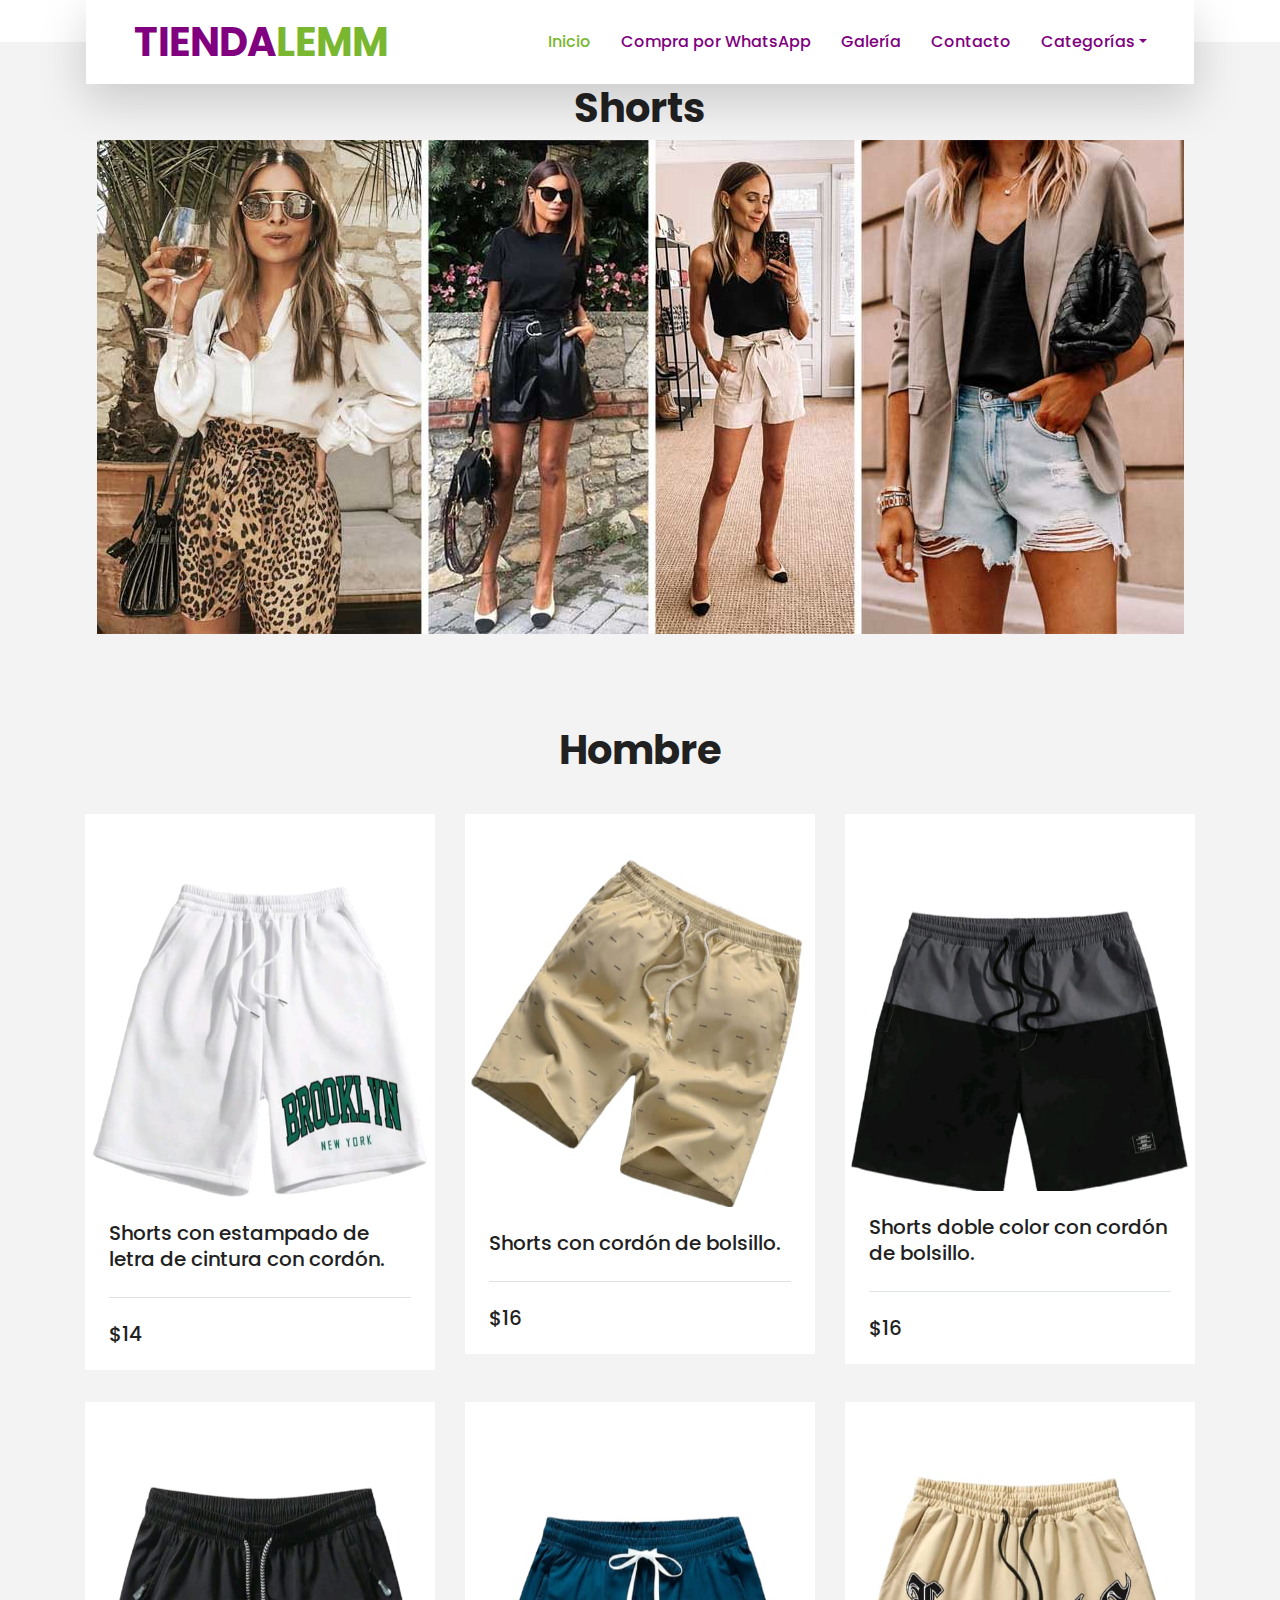
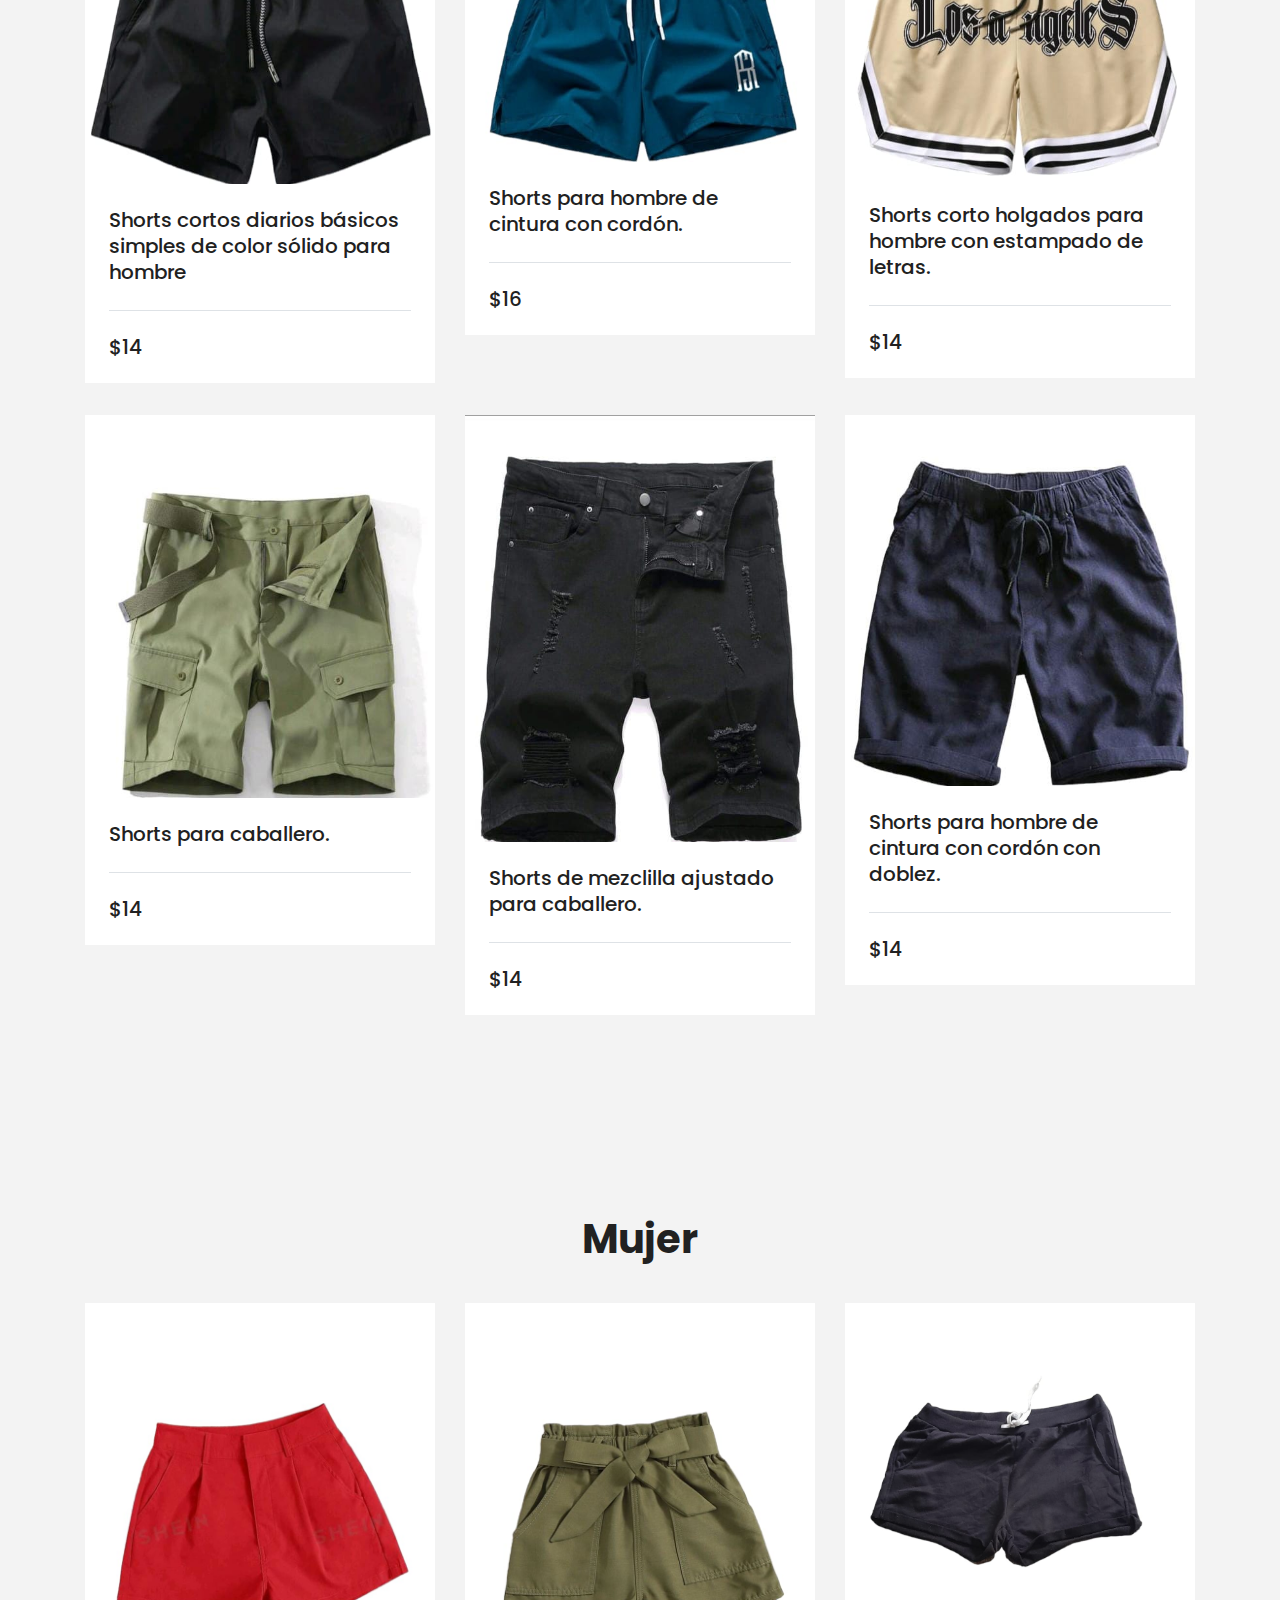
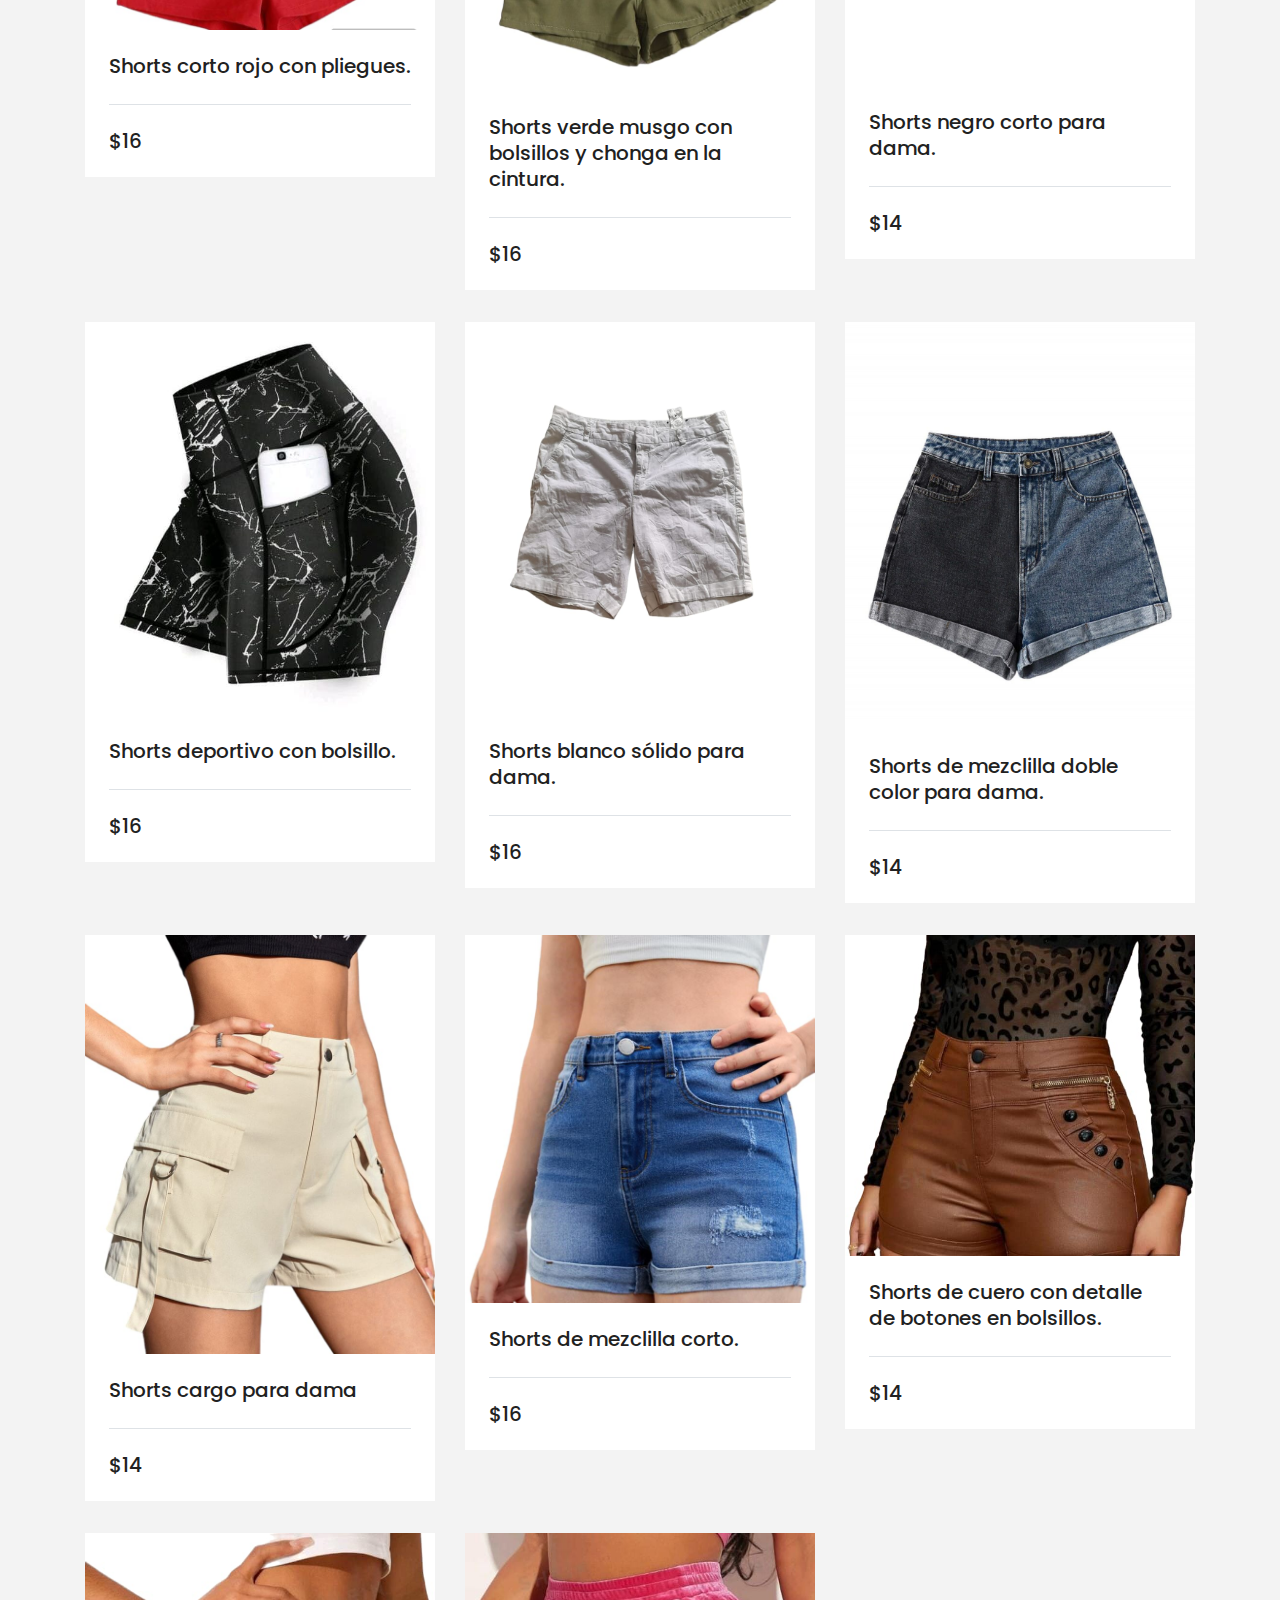
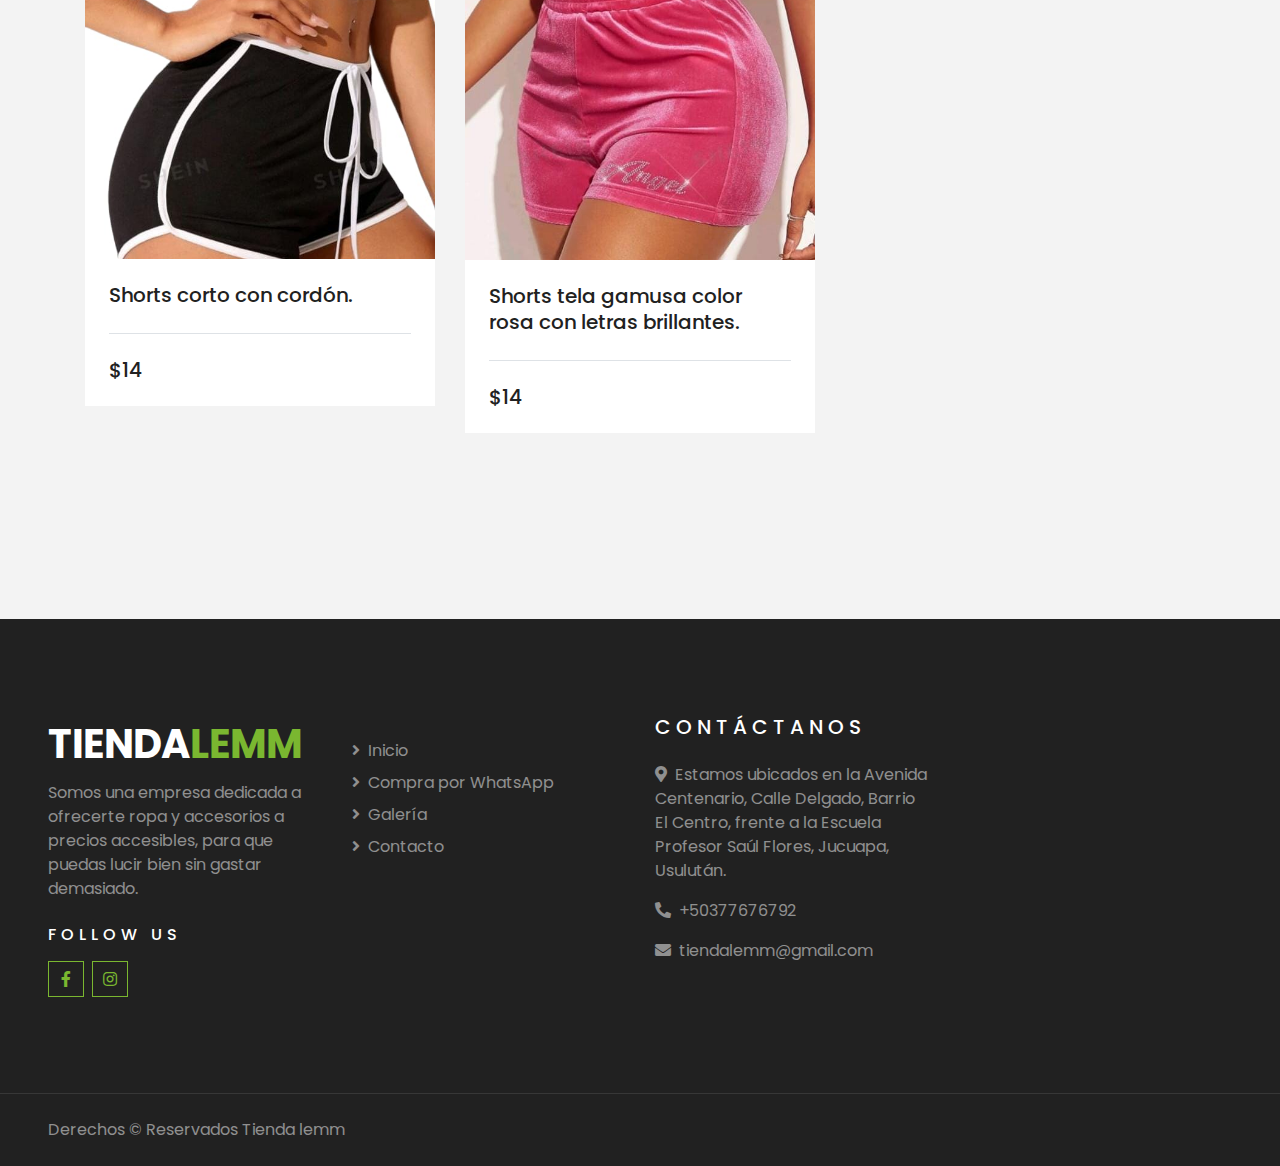
<file: Shorts.html>
<!DOCTYPE html>
<html lang="en">

<head>
    <meta charset="utf-8">
    <title>Shorts</title>
    <meta content="width=device-width, initial-scale=1.0" name="viewport">
    <meta content="Free HTML Templates" name="keywords">
    <meta content="Free HTML Templates" name="description">

    <!-- Favicon -->
    <link href="img/favicon.ico" rel="icon">

    <!-- Google Web Fonts -->
    <link rel="preconnect" href="https://fonts.gstatic.com">
    <link href="https://fonts.googleapis.com/css2?family=Poppins:wght@400;500;600;700&display=swap" rel="stylesheet"> 

    <!-- Font Awesome -->
    <link href="https://cdnjs.cloudflare.com/ajax/libs/font-awesome/5.10.0/css/all.min.css" rel="stylesheet">

    <!-- Libraries Stylesheet -->
    <link href="lib/owlcarousel/assets/owl.carousel.min.css" rel="stylesheet">
    <link href="lib/tempusdominus/css/tempusdominus-bootstrap-4.min.css" rel="stylesheet" />

    <!-- Customized Bootstrap Stylesheet -->
    <link href="css/style.css" rel="stylesheet">
</head>

<body>
    <!-- Topbar Start -->
    
    <!-- Topbar End -->


    <!-- Navbar Start -->
    <div class="container-fluid position-relative nav-bar p-0">
        <div class="container-lg position-relative p-0 px-lg-3" style="z-index: 9;">
            <nav class="navbar navbar-expand-lg bg-light navbar-light shadow-lg py-3 py-lg-0 pl-3 pl-lg-5">
                <a href="" class="navbar-brand">
                    <h1 class="m-0 text-primary"><span class="text-dark">TIENDA</span>LEMM</h1>
                </a>
                <button type="button" class="navbar-toggler" data-toggle="collapse" data-target="#navbarCollapse">
                    <span class="navbar-toggler-icon"></span>
                </button>
                <div class="collapse navbar-collapse justify-content-between px-3" id="navbarCollapse">
                    <div class="navbar-nav ml-auto py-0">
                        <a href="index.html" class="nav-item nav-link active">Inicio</a>
                        <a href="Compra por WhatsApp.html" class="nav-item nav-link">Compra por WhatsApp</a>
                        <a href="Galería.html" class="nav-item nav-link">Galería</a>
                        <a href="contact.html" class="nav-item nav-link">Contacto</a>
                       
                        <div class="nav-item dropdown">
                            <a href="#" class="nav-link dropdown-toggle" data-toggle="dropdown">Categorías</a>
                            <div class="dropdown-menu border-0 rounded-0 m-0">
                                <a href="Camisetas.html" class="dropdown-item">Camisetas</a>
                                <a href="Shorts.html" class="dropdown-item">Shorts</a>
                                <a href="Faldas.html" class="dropdown-item">faldas</a>
                                <a href="Vestidos.html" class="dropdown-item">Vestidos</a>
                                <a href="Blusas.html" class="dropdown-item">Blusas</a>
                                <a href="Accesorios.html" class="dropdown-item">Accesorios</a>
                                <a href="Zapatos.html" class="dropdown-item">Zapatos</a>
                                <a href="Pantalones.html" class="dropdown-item">Pantalones</a>
                                <a href="Camisas.html" class="dropdown-item">Camisas</a>
                            </div>
                        </div>
                      
                    </div>
                </div>
            </nav>
        </div>
    </div>
    <!-- Navbar End -->


    <!-- Header Start -->
    <div class="container">
        <div class="d-flex flex-column align-items-center justify-content-center" style="min-height: 100px">
            <h1>Shorts</h1>
            <img src="img/short1.jpg" alt="">
        </div>
    </div>
</div>
    <!-- Header End -->


    <!-- Booking Start -->
    <div class="container-fluid booking mt-5 pb-5">
        
    </div>
    <!-- Booking End -->


    <!-- Blog Start -->
    <div class="container-fluid py-5">
        <div class="container pt-5 pb-3">
            <div class="text-center mb-3 pb-3">
                <h6 class="text-primary text-uppercase" style="letter-spacing: 5px;"></h6>
                <h1>Hombre</h1>
            </div>
            <div class="row">
                <div class="col-lg-4 col-md-6 mb-4">
                    <div class="package-item bg-white mb-2">
                        <img class="img-fluid" src="shortm1.jfif" alt="">
                        <div class="p-4">
            
                            <a class="h5 text-decoration-none" href="">Shorts con estampado de letra de cintura con cordón.</a>
                            <div class="border-top mt-4 pt-4">
                                <div class="d-flex justify-content-between">
                                    <h5 class="m-0">$14</h5>
                                </div>
                            </div>
                        </div>
                    </div>
                </div>
                <div class="col-lg-4 col-md-6 mb-4">
                    <div class="package-item bg-white mb-2">
                        <img class="img-fluid" src="shortm2.jfif" alt="">
                        <div class="p-4">
                           
                            <a class="h5 text-decoration-none" href="">Shorts con cordón de bolsillo.</a>
                            <div class="border-top mt-4 pt-4">
                                <div class="d-flex justify-content-between">
                                   
                                    <h5 class="m-0">$16</h5>
                                </div>
                            </div>
                        </div>
                    </div>
                </div>
                <div class="col-lg-4 col-md-6 mb-4">
                    <div class="package-item bg-white mb-2">
                        <img class="img-fluid" src="shortm3.jfif" alt="">
                        <div class="p-4">
                            
                            <a class="h5 text-decoration-none" href="">Shorts doble color con cordón de bolsillo.</a>
                            <div class="border-top mt-4 pt-4">
                                <div class="d-flex justify-content-between">
                                   
                                    <h5 class="m-0">$16</h5>
                                </div>
                            </div>
                        </div>
                    </div>
                </div>
                <div class="col-lg-4 col-md-6 mb-4">
                    <div class="package-item bg-white mb-2">
                        <img class="img-fluid" src="shortm4.jfif" alt="">
                        <div class="p-4">
                            
                            <a class="h5 text-decoration-none" href="">Shorts cortos diarios básicos simples de color sólido para hombre</a>
                            <div class="border-top mt-4 pt-4">
                                <div class="d-flex justify-content-between">
                                    
                                    <h5 class="m-0">$14</h5>
                                </div>
                            </div>
                        </div>
                    </div>
                </div>
                <div class="col-lg-4 col-md-6 mb-4">
                    <div class="package-item bg-white mb-2">
                        <img class="img-fluid" src="shortm5.jfif" alt="">
                        <div class="p-4">
                            
                            <a class="h5 text-decoration-none" href="">Shorts para hombre de cintura con cordón.</a>
                            <div class="border-top mt-4 pt-4">
                                <div class="d-flex justify-content-between">
                                    
                                    <h5 class="m-0">$16</h5>
                                </div>
                            </div>
                        </div>
                    </div>
                </div>
                <div class="col-lg-4 col-md-6 mb-4">
                    <div class="package-item bg-white mb-2">
                        <img class="img-fluid" src="shortm6.jfif" alt="">
                        <div class="p-4">
                            
                            <a class="h5 text-decoration-none" href="">Shorts corto holgados para hombre con estampado de letras.</a>
                            <div class="border-top mt-4 pt-4">
                                <div class="d-flex justify-content-between">
                                   
                                    <h5 class="m-0">$14</h5>
                                </div>
                            </div>
                        </div>
                    </div>
                </div>
                <div class="col-lg-4 col-md-6 mb-4">
                    <div class="package-item bg-white mb-2">
                        <img class="img-fluid" src="shortm8.jfif" alt="">
                        <div class="p-4">
                            
                            <a class="h5 text-decoration-none" href="">Shorts para caballero.</a>
                            <div class="border-top mt-4 pt-4">
                                <div class="d-flex justify-content-between">
                                   
                                    <h5 class="m-0">$14</h5>
                                </div>
                            </div>
                        </div>
                    </div>
                </div>
                <div class="col-lg-4 col-md-6 mb-4">
                    <div class="package-item bg-white mb-2">
                        <img class="img-fluid" src="shortm9.jfif" alt="">
                        <div class="p-4">
                            
                            <a class="h5 text-decoration-none" href="">Shorts de mezclilla ajustado para caballero.</a>
                            <div class="border-top mt-4 pt-4">
                                <div class="d-flex justify-content-between">
                                   
                                    <h5 class="m-0">$14</h5>
                                </div>
                            </div>
                        </div>
                    </div>
                </div>
                <div class="col-lg-4 col-md-6 mb-4">
                    <div class="package-item bg-white mb-2">
                        <img class="img-fluid" src="shortm10.jfif" alt="">
                        <div class="p-4">
                            
                            <a class="h5 text-decoration-none" href="">Shorts para hombre de cintura con cordón con doblez.</a>
                            <div class="border-top mt-4 pt-4">
                                <div class="d-flex justify-content-between">
                                   
                                    <h5 class="m-0">$14</h5>
                                </div>
                            </div>
                        </div>
                    </div>
                </div>
            </div>
        </div>
    </div>
    <div class="container-fluid py-5">
        <div class="container pt-5 pb-3">
            <div class="text-center mb-3 pb-3">
                <h6 class="text-primary text-uppercase" style="letter-spacing: 5px;"></h6>
                <h1>Mujer</h1>
            </div>
            <div class="row">
                <div class="col-lg-4 col-md-6 mb-4">
                    <div class="package-item bg-white mb-2">
                        <img class="img-fluid" src="short1.jfif" alt="">
                        <div class="p-4">
            
                            <a class="h5 text-decoration-none" href="">Shorts corto rojo con pliegues.</a>
                            <div class="border-top mt-4 pt-4">
                                <div class="d-flex justify-content-between">
                                    <h5 class="m-0">$16</h5>
                                </div>
                            </div>
                        </div>
                    </div>
                </div>
                <div class="col-lg-4 col-md-6 mb-4">
                    <div class="package-item bg-white mb-2">
                        <img class="img-fluid" src="short2.jfif" alt="">
                        <div class="p-4">
                           
                            <a class="h5 text-decoration-none" href="">Shorts verde musgo con bolsillos y chonga en la cintura.</a>
                            <div class="border-top mt-4 pt-4">
                                <div class="d-flex justify-content-between">
                                   
                                    <h5 class="m-0">$16</h5>
                                </div>
                            </div>
                        </div>
                    </div>
                </div>
                <div class="col-lg-4 col-md-6 mb-4">
                    <div class="package-item bg-white mb-2">
                        <img class="img-fluid" src="short3.jfif" alt="">
                        <div class="p-4">
                            
                            <a class="h5 text-decoration-none" href="">Shorts negro corto para dama.</a>
                            <div class="border-top mt-4 pt-4">
                                <div class="d-flex justify-content-between">
                                   
                                    <h5 class="m-0">$14</h5>
                                </div>
                            </div>
                        </div>
                    </div>
                </div>
                <div class="col-lg-4 col-md-6 mb-4">
                    <div class="package-item bg-white mb-2">
                        <img class="img-fluid" src="short4.jfif" alt="">
                        <div class="p-4">
                            
                            <a class="h5 text-decoration-none" href="">Shorts deportivo con bolsillo.</a>
                            <div class="border-top mt-4 pt-4">
                                <div class="d-flex justify-content-between">
                                    
                                    <h5 class="m-0">$16</h5>
                                </div>
                            </div>
                        </div>
                    </div>
                </div>
                <div class="col-lg-4 col-md-6 mb-4">
                    <div class="package-item bg-white mb-2">
                        <img class="img-fluid" src="short5.jfif" alt="">
                        <div class="p-4">
                            
                            <a class="h5 text-decoration-none" href="">Shorts blanco sólido para dama.</a>
                            <div class="border-top mt-4 pt-4">
                                <div class="d-flex justify-content-between">
                                    
                                    <h5 class="m-0">$16</h5>
                                </div>
                            </div>
                        </div>
                    </div>
                </div>
                <div class="col-lg-4 col-md-6 mb-4">
                    <div class="package-item bg-white mb-2">
                        <img class="img-fluid" src="short6.jfif" alt="">
                        <div class="p-4">
                            
                            <a class="h5 text-decoration-none" href="">Shorts de mezclilla doble color para dama.</a>
                            <div class="border-top mt-4 pt-4">
                                <div class="d-flex justify-content-between">
                                   
                                    <h5 class="m-0">$14</h5>
                                </div>
                            </div>
                        </div>
                    </div>
                </div>
                <div class="col-lg-4 col-md-6 mb-4">
                    <div class="package-item bg-white mb-2">
                        <img class="img-fluid" src="short9.jfif" alt="">
                        
                        <div class="p-4">    
                            <a class="h5 text-decoration-none" href="">Shorts cargo para dama</a>
                            <div class="border-top mt-4 pt-4">
                                <div class="d-flex justify-content-between">
                                   
                                    <h5 class="m-0">$14</h5>
                                </div>
                            </div>
                        </div>
                    </div>
                </div>
                <div class="col-lg-4 col-md-6 mb-4">
                    <div class="package-item bg-white mb-2">
                        <img class="img-fluid" src="short8.jfif" alt="">
                        <div class="p-4">
                            
                            <a class="h5 text-decoration-none" href="">Shorts de mezclilla corto.</a>
                            <div class="border-top mt-4 pt-4">
                                <div class="d-flex justify-content-between">
                                   
                                    <h5 class="m-0">$16</h5>
                                </div>
                            </div>
                        </div>
                    </div>
                </div>
                
                <div class="col-lg-4 col-md-6 mb-4">
                    <div class="package-item bg-white mb-2">
                        <img class="img-fluid" src="short10.jfif" alt="">
                        <div class="p-4">
                            
                            <a class="h5 text-decoration-none" href="">Shorts de cuero con detalle de botones en bolsillos.</a>
                            <div class="border-top mt-4 pt-4">
                                <div class="d-flex justify-content-between">
                                   
                                    <h5 class="m-0">$14</h5>
                                </div>
                            </div>
                        </div>
                    </div>
                </div>
                <div class="col-lg-4 col-md-6 mb-4">
                    <div class="package-item bg-white mb-2">
                        <img class="img-fluid" src="short11.jfif" alt="">
                        <div class="p-4">
                            
                            <a class="h5 text-decoration-none" href="">Shorts corto con cordón.</a>
                            <div class="border-top mt-4 pt-4">
                                <div class="d-flex justify-content-between">
                                   
                                    <h5 class="m-0">$14</h5>
                                </div>
                            </div>
                        </div>
                    </div>
                </div>
                <div class="col-lg-4 col-md-6 mb-4">
                    <div class="package-item bg-white mb-2">
                        <img class="img-fluid" src="short12.jfif" alt="">
                        <div class="p-4">
                            
                            <a class="h5 text-decoration-none" href="">Shorts tela gamusa color rosa con letras brillantes.</a>
                            <div class="border-top mt-4 pt-4">
                                <div class="d-flex justify-content-between">
                                   
                                    <h5 class="m-0">$14</h5>
                                </div>
                            </div>
                        </div>
                    </div>
                </div>
                        </div>
                    </div>
                </div>
            </div>
        </div>
    </div>
    <!-- Blog End -->


    <!-- Footer Start -->
    <div class="container-fluid bg-dark text-white-50 py-5 px-sm-3 px-lg-5" style="margin-top: 90px;">
        <div class="row pt-5">
            <div class="col-lg-3 col-md-6 mb-5">
                <a href="" class="navbar-brand">
                    <h1 class="text-primary"><span class="text-white">TIENDA</span>LEMM</h1>
                </a>
                <p>Somos una empresa dedicada a ofrecerte ropa y accesorios a precios accesibles, para que puedas lucir bien sin gastar demasiado.</p>
                <h6 class="text-white text-uppercase mt-4 mb-3" style="letter-spacing: 5px;">Follow Us</h6>
                <div class="d-flex justify-content-start">
                    
                    <a class="btn btn-outline-primary btn-square mr-2" href="https://www.facebook.com/profile.php?id=61560012120118"><i class="fab fa-facebook-f"></i></a>
              
                    <a class="btn btn-outline-primary btn-square" href="https://www.instagram.com/tienda.lemm?igsh=dTlqZTFib2U2azFl"><i class="fab fa-instagram"></i></a>
                </div>
            </div>
           
            <div class="col-lg-3 col-md-6 mb-5">
                <h5 class="text-white text-uppercase mb-4" style="letter-spacing: 5px;"></h5>
                <div class="d-flex flex-column justify-content-start">
                    <a class="text-white-50 mb-2" href="index.html"><i class="fa fa-angle-right mr-2"></i>Inicio</a>
                    <a class="text-white-50 mb-2" href="Compra por WhatsApp.html"><i class="fa fa-angle-right mr-2"></i>Compra por WhatsApp</a>
                    <a class="text-white-50 mb-2" href="Galería.html"><i class="fa fa-angle-right mr-2"></i>Galería</a>
                    <a class="text-white-50 mb-2" href="contact.html"><i class="fa fa-angle-right mr-2"></i>Contacto</a>
              
                   
                </div>
            </div>
            <div class="col-lg-3 col-md-6 mb-5">
                <h5 class="text-white text-uppercase mb-4" style="letter-spacing: 5px;">Contáctanos</h5>
                <p><i class="fa fa-map-marker-alt mr-2"></i>Estamos ubicados en la Avenida Centenario, Calle Delgado, Barrio El Centro, frente a la Escuela Profesor Saúl Flores, Jucuapa, Usulután.</p>
                <p><i class="fa fa-phone-alt mr-2"></i>+50377676792</p>
                <p><i class="fa fa-envelope mr-2"></i>tiendalemm@gmail.com</p>
               
            </div>
        </div>
    </div>
    <div class="container-fluid bg-dark text-white border-top py-4 px-sm-3 px-md-5" style="border-color: rgba(256, 256, 256, .1) !important;">
        <div class="row">
            <div class="col-lg-6 text-center text-md-left mb-3 mb-md-0">
                <p class="m-0 text-white-50">Derechos &copy; Reservados Tienda lemm</a>
                </p>
            </div>
            <div class="col-lg-6 text-center text-md-right">
                <p class="m-0 text-white-50"> <a href="https://htmlcodex.com"></a>
                </p>
            </div>
        </div>
    </div>
    <!-- Footer End -->


    <!-- Back to Top -->
    <a href="#" class="btn btn-lg btn-primary btn-lg-square back-to-top"><i class="fa fa-angle-double-up"></i></a>


    <!-- JavaScript Libraries -->
    <script src="https://code.jquery.com/jquery-3.4.1.min.js"></script>
    <script src="https://stackpath.bootstrapcdn.com/bootstrap/4.4.1/js/bootstrap.bundle.min.js"></script>
    <script src="lib/easing/easing.min.js"></script>
    <script src="lib/owlcarousel/owl.carousel.min.js"></script>
    <script src="lib/tempusdominus/js/moment.min.js"></script>
    <script src="lib/tempusdominus/js/moment-timezone.min.js"></script>
    <script src="lib/tempusdominus/js/tempusdominus-bootstrap-4.min.js"></script>

    <!-- Contact Javascript File -->
    <script src="mail/jqBootstrapValidation.min.js"></script>
    <script src="mail/contact.js"></script>

    <!-- Template Javascript -->
    <script src="js/main.js"></script>
</body>

</html>
</file>
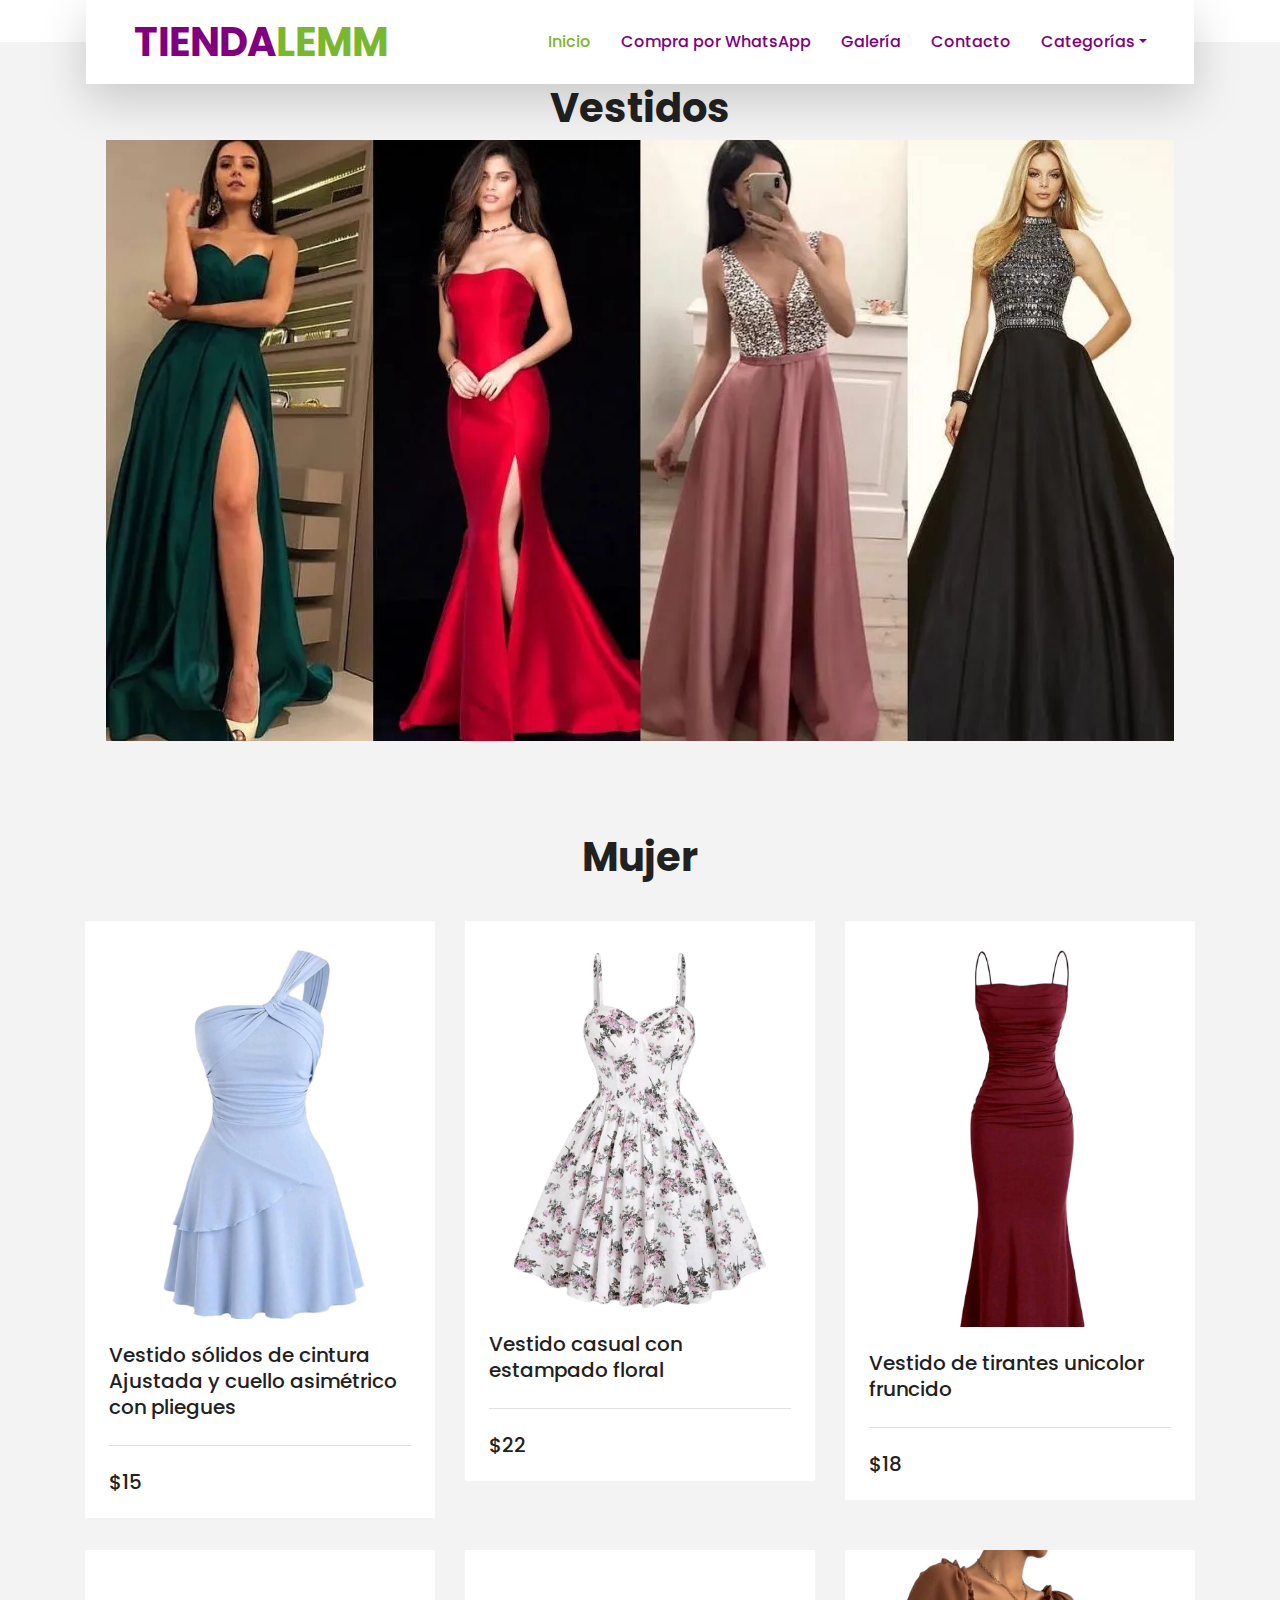
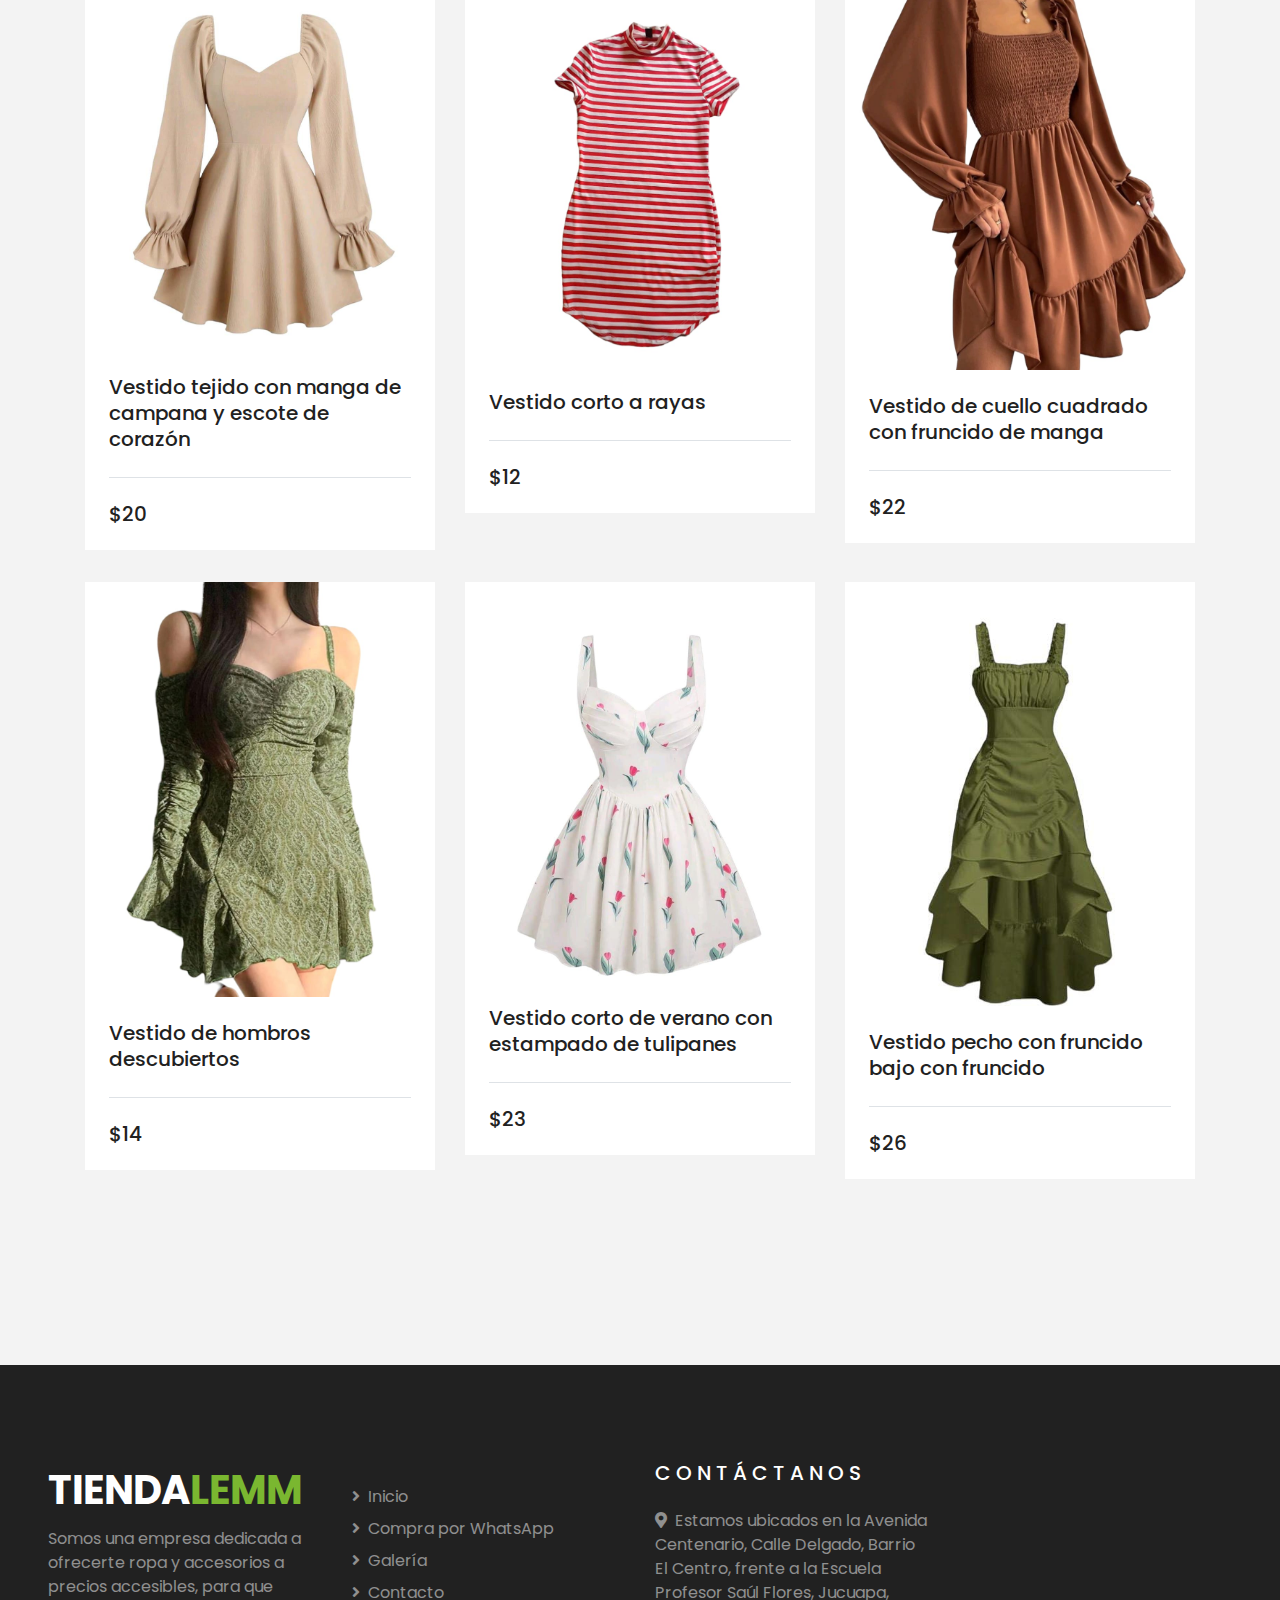
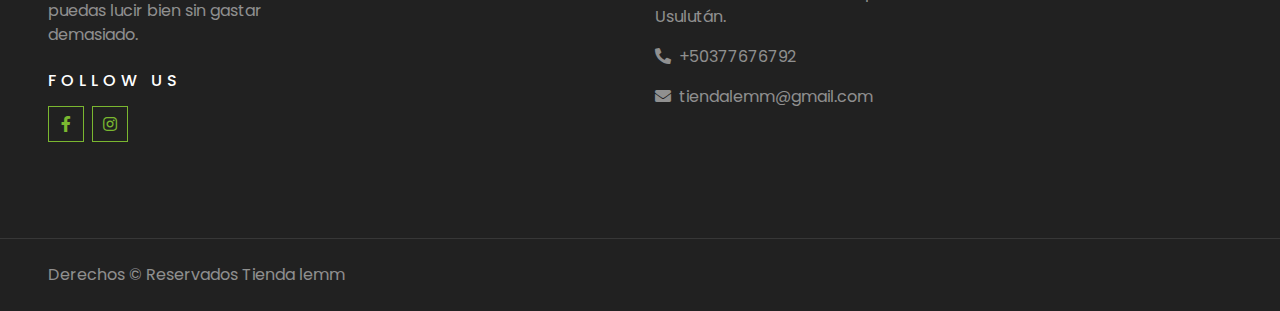
<file: Vestidos.html>
<!DOCTYPE html>
<html lang="en">

<head>
    <meta charset="utf-8">
    <title>Vestidos</title>
    <meta content="width=device-width, initial-scale=1.0" name="viewport">
    <meta content="Free HTML Templates" name="keywords">
    <meta content="Free HTML Templates" name="description">

    <!-- Favicon -->
    <link href="img/favicon.ico" rel="icon">

    <!-- Google Web Fonts -->
    <link rel="preconnect" href="https://fonts.gstatic.com">
    <link href="https://fonts.googleapis.com/css2?family=Poppins:wght@400;500;600;700&display=swap" rel="stylesheet"> 

    <!-- Font Awesome -->
    <link href="https://cdnjs.cloudflare.com/ajax/libs/font-awesome/5.10.0/css/all.min.css" rel="stylesheet">

    <!-- Libraries Stylesheet -->
    <link href="lib/owlcarousel/assets/owl.carousel.min.css" rel="stylesheet">
    <link href="lib/tempusdominus/css/tempusdominus-bootstrap-4.min.css" rel="stylesheet" />

    <!-- Customized Bootstrap Stylesheet -->
    <link href="css/style.css" rel="stylesheet">
</head>

<body>
    <!-- Topbar Start -->
    
    <!-- Topbar End -->


    <!-- Navbar Start -->
    <div class="container-fluid position-relative nav-bar p-0">
        <div class="container-lg position-relative p-0 px-lg-3" style="z-index: 9;">
            <nav class="navbar navbar-expand-lg bg-light navbar-light shadow-lg py-3 py-lg-0 pl-3 pl-lg-5">
                <a href="" class="navbar-brand">
                    <h1 class="m-0 text-primary"><span class="text-dark">TIENDA</span>LEMM</h1>
                </a>
                <button type="button" class="navbar-toggler" data-toggle="collapse" data-target="#navbarCollapse">
                    <span class="navbar-toggler-icon"></span>
                </button>
                <div class="collapse navbar-collapse justify-content-between px-3" id="navbarCollapse">
                    <div class="navbar-nav ml-auto py-0">
                        <a href="index.html" class="nav-item nav-link active">Inicio</a>
                        <a href="Compra por WhatsApp.html" class="nav-item nav-link">Compra por WhatsApp</a>
                        <a href="Galería.html" class="nav-item nav-link">Galería</a>
                        <a href="contact.html" class="nav-item nav-link">Contacto</a>
                       
                        <div class="nav-item dropdown">
                            <a href="#" class="nav-link dropdown-toggle" data-toggle="dropdown">Categorías</a>
                            <div class="dropdown-menu border-0 rounded-0 m-0">
                                <a href="Camisetas.html" class="dropdown-item">Camisetas</a>
                                <a href="Shorts.html" class="dropdown-item">Shorts</a>
                                <a href="Faldas.html" class="dropdown-item">faldas</a>
                                <a href="Vestidos.html" class="dropdown-item">Vestidos</a>
                                <a href="Blusas.html" class="dropdown-item">Blusas</a>
                                <a href="Accesorios.html" class="dropdown-item">Accesorios</a>
                                <a href="Zapatos.html" class="dropdown-item">Zapatos</a>
                                <a href="Pantalones.html" class="dropdown-item">Pantalones</a>
                                <a href="Camisas.html" class="dropdown-item">Camisas</a>
                            </div>
                        </div>
                      
                    </div>
                </div>
            </nav>
        </div>
    </div>
    <!-- Navbar End -->


    <!-- Header Start -->
    <div class="container">
        <div class="d-flex flex-column align-items-center justify-content-center" style="min-height: 100px">
            <h1>Vestidos</h1>
            <img src="img/vestido2.webp" alt="">
        </div>
    </div>
</div>
    <!-- Header End -->


    <!-- Booking Start -->
    <div class="container-fluid booking mt-5 pb-5">
        
    </div>
    <!-- Booking End -->


    <!-- Blog Start -->
    
    <div class="container-fluid py-5">
        <div class="container pt-5 pb-3">
            <div class="text-center mb-3 pb-3">
                <h6 class="text-primary text-uppercase" style="letter-spacing: 5px;"></h6>
                <h1>Mujer</h1>
            </div>
            <div class="row">
                <div class="col-lg-4 col-md-6 mb-4">
                    <div class="package-item bg-white mb-2">
                        <img class="img-fluid" src="vestido1.jfif" alt="">
                        <div class="p-4">
            
                            <a class="h5 text-decoration-none" href="">Vestido sólidos de cintura Ajustada y cuello asimétrico con pliegues</a>
                            <div class="border-top mt-4 pt-4">
                                <div class="d-flex justify-content-between">
                                    <h5 class="m-0">$15</h5>
                                </div>
                            </div>
                        </div>
                    </div>
                </div>
                <div class="col-lg-4 col-md-6 mb-4">
                    <div class="package-item bg-white mb-2">
                        <img class="img-fluid" src="vestido2.jfif" alt="">
                        <div class="p-4">
                           
                            <a class="h5 text-decoration-none" href="">Vestido casual con estampado floral</a>
                            <div class="border-top mt-4 pt-4">
                                <div class="d-flex justify-content-between">
                                   
                                    <h5 class="m-0">$22</h5>
                                </div>
                            </div>
                        </div>
                    </div>
                </div>
                <div class="col-lg-4 col-md-6 mb-4">
                    <div class="package-item bg-white mb-2">
                        <img class="img-fluid" src="vestido3.jfif" alt="">
                        <div class="p-4">
                            
                            <a class="h5 text-decoration-none" href="">Vestido de tirantes unicolor fruncido</a>
                            <div class="border-top mt-4 pt-4">
                                <div class="d-flex justify-content-between">
                                   
                                    <h5 class="m-0">$18</h5>
                                </div>
                            </div>
                        </div>
                    </div>
                </div>
                <div class="col-lg-4 col-md-6 mb-4">
                    <div class="package-item bg-white mb-2">
                        <img class="img-fluid" src="vestido4.jfif" alt="">
                        <div class="p-4">
                            
                            <a class="h5 text-decoration-none" href="">Vestido tejido con manga de campana y escote de corazón</a>
                            <div class="border-top mt-4 pt-4">
                                <div class="d-flex justify-content-between">
                                    
                                    <h5 class="m-0">$20</h5>
                                </div>
                            </div>
                        </div>
                    </div>
                </div>
                <div class="col-lg-4 col-md-6 mb-4">
                    <div class="package-item bg-white mb-2">
                        <img class="img-fluid" src="vestido5.jfif" alt="">
                        <div class="p-4">
                            
                            <a class="h5 text-decoration-none" href="">Vestido corto a rayas</a>
                            <div class="border-top mt-4 pt-4">
                                <div class="d-flex justify-content-between">
                                    
                                    <h5 class="m-0">$12</h5>
                                </div>
                            </div>
                        </div>
                    </div>
                </div>
                <div class="col-lg-4 col-md-6 mb-4">
                    <div class="package-item bg-white mb-2">
                        <img class="img-fluid" src="vestido6.jfif" alt="">
                        <div class="p-4">
                            
                            <a class="h5 text-decoration-none" href="">Vestido de cuello cuadrado con fruncido de manga</a>
                            <div class="border-top mt-4 pt-4">
                                <div class="d-flex justify-content-between">
                                   
                                    <h5 class="m-0">$22</h5>
                                </div>
                            </div>
                        </div>
                    </div>
                </div>
                <div class="col-lg-4 col-md-6 mb-4">
                    <div class="package-item bg-white mb-2">
                        <img class="img-fluid" src="vestido7.jfif" alt="">
                        <div class="p-4">
                            
                            <a class="h5 text-decoration-none" href="">Vestido de hombros descubiertos</a>
                            <div class="border-top mt-4 pt-4">
                                <div class="d-flex justify-content-between">
                                   
                                    <h5 class="m-0">$14</h5>
                                </div>
                            </div>
                        </div>
                    </div>
                </div>
                <div class="col-lg-4 col-md-6 mb-4">
                    <div class="package-item bg-white mb-2">
                        <img class="img-fluid" src="vestido8.jfif" alt="">
                        <div class="p-4">
                            
                            <a class="h5 text-decoration-none" href="">Vestido corto de verano con estampado de tulipanes</a>
                            <div class="border-top mt-4 pt-4">
                                <div class="d-flex justify-content-between">
                                   
                                    <h5 class="m-0">$23</h5>
                                </div>
                            </div>
                        </div>
                    </div>
                </div>
                <div class="col-lg-4 col-md-6 mb-4">
                    <div class="package-item bg-white mb-2">
                        <img class="img-fluid" src="vestido9.jfif" alt="">
                        <div class="p-4">
                            
                            <a class="h5 text-decoration-none" href="">Vestido pecho con fruncido bajo con fruncido</a>
                            <div class="border-top mt-4 pt-4">
                                <div class="d-flex justify-content-between">
                                   
                                    <h5 class="m-0">$26</h5>
                                </div>
                            </div>
                        </div>
                    </div>
                </div>
                        </div>
                    </div>
                </div>
            </div>
        </div>
    </div>
    <!-- Blog End -->


    <!-- Footer Start -->
    <div class="container-fluid bg-dark text-white-50 py-5 px-sm-3 px-lg-5" style="margin-top: 90px;">
        <div class="row pt-5">
            <div class="col-lg-3 col-md-6 mb-5">
                <a href="" class="navbar-brand">
                    <h1 class="text-primary"><span class="text-white">TIENDA</span>LEMM</h1>
                </a>
                <p>Somos una empresa dedicada a ofrecerte ropa y accesorios a precios accesibles, para que puedas lucir bien sin gastar demasiado.</p>
                <h6 class="text-white text-uppercase mt-4 mb-3" style="letter-spacing: 5px;">Follow Us</h6>
                <div class="d-flex justify-content-start">
                    
                    <a class="btn btn-outline-primary btn-square mr-2" href="https://www.facebook.com/profile.php?id=61560012120118"><i class="fab fa-facebook-f"></i></a>
              
                    <a class="btn btn-outline-primary btn-square" href="https://www.instagram.com/tienda.lemm?igsh=dTlqZTFib2U2azFl"><i class="fab fa-instagram"></i></a>
                </div>
            </div>
           
            <div class="col-lg-3 col-md-6 mb-5">
                <h5 class="text-white text-uppercase mb-4" style="letter-spacing: 5px;"></h5>
                <div class="d-flex flex-column justify-content-start">
                    <a class="text-white-50 mb-2" href="index.html"><i class="fa fa-angle-right mr-2"></i>Inicio</a>
                    <a class="text-white-50 mb-2" href="Compra por WhatsApp.html"><i class="fa fa-angle-right mr-2"></i>Compra por WhatsApp</a>
                    <a class="text-white-50 mb-2" href="Galería.html"><i class="fa fa-angle-right mr-2"></i>Galería</a>
                    <a class="text-white-50 mb-2" href="contact.html"><i class="fa fa-angle-right mr-2"></i>Contacto</a>
              
                   
                </div>
            </div>
            <div class="col-lg-3 col-md-6 mb-5">
                <h5 class="text-white text-uppercase mb-4" style="letter-spacing: 5px;">Contáctanos</h5>
                <p><i class="fa fa-map-marker-alt mr-2"></i>Estamos ubicados en la Avenida Centenario, Calle Delgado, Barrio El Centro, frente a la Escuela Profesor Saúl Flores, Jucuapa, Usulután.</p>
                <p><i class="fa fa-phone-alt mr-2"></i>+50377676792</p>
                <p><i class="fa fa-envelope mr-2"></i>tiendalemm@gmail.com</p>
               
            </div>
        </div>
    </div>
    <div class="container-fluid bg-dark text-white border-top py-4 px-sm-3 px-md-5" style="border-color: rgba(256, 256, 256, .1) !important;">
        <div class="row">
            <div class="col-lg-6 text-center text-md-left mb-3 mb-md-0">
                <p class="m-0 text-white-50">Derechos &copy; Reservados Tienda lemm</a>
                </p>
            </div>
            <div class="col-lg-6 text-center text-md-right">
                <p class="m-0 text-white-50"> <a href="https://htmlcodex.com"></a>
                </p>
            </div>
        </div>
    </div>
    <!-- Footer End -->


    <!-- Back to Top -->
    <a href="#" class="btn btn-lg btn-primary btn-lg-square back-to-top"><i class="fa fa-angle-double-up"></i></a>



    <!-- JavaScript Libraries -->
    <script src="https://code.jquery.com/jquery-3.4.1.min.js"></script>
    <script src="https://stackpath.bootstrapcdn.com/bootstrap/4.4.1/js/bootstrap.bundle.min.js"></script>
    <script src="lib/easing/easing.min.js"></script>
    <script src="lib/owlcarousel/owl.carousel.min.js"></script>
    <script src="lib/tempusdominus/js/moment.min.js"></script>
    <script src="lib/tempusdominus/js/moment-timezone.min.js"></script>
    <script src="lib/tempusdominus/js/tempusdominus-bootstrap-4.min.js"></script>

    <!-- Contact Javascript File -->
    <script src="mail/jqBootstrapValidation.min.js"></script>
    <script src="mail/contact.js"></script>

    <!-- Template Javascript -->
    <script src="js/main.js"></script>
</body>

</html>
</file>
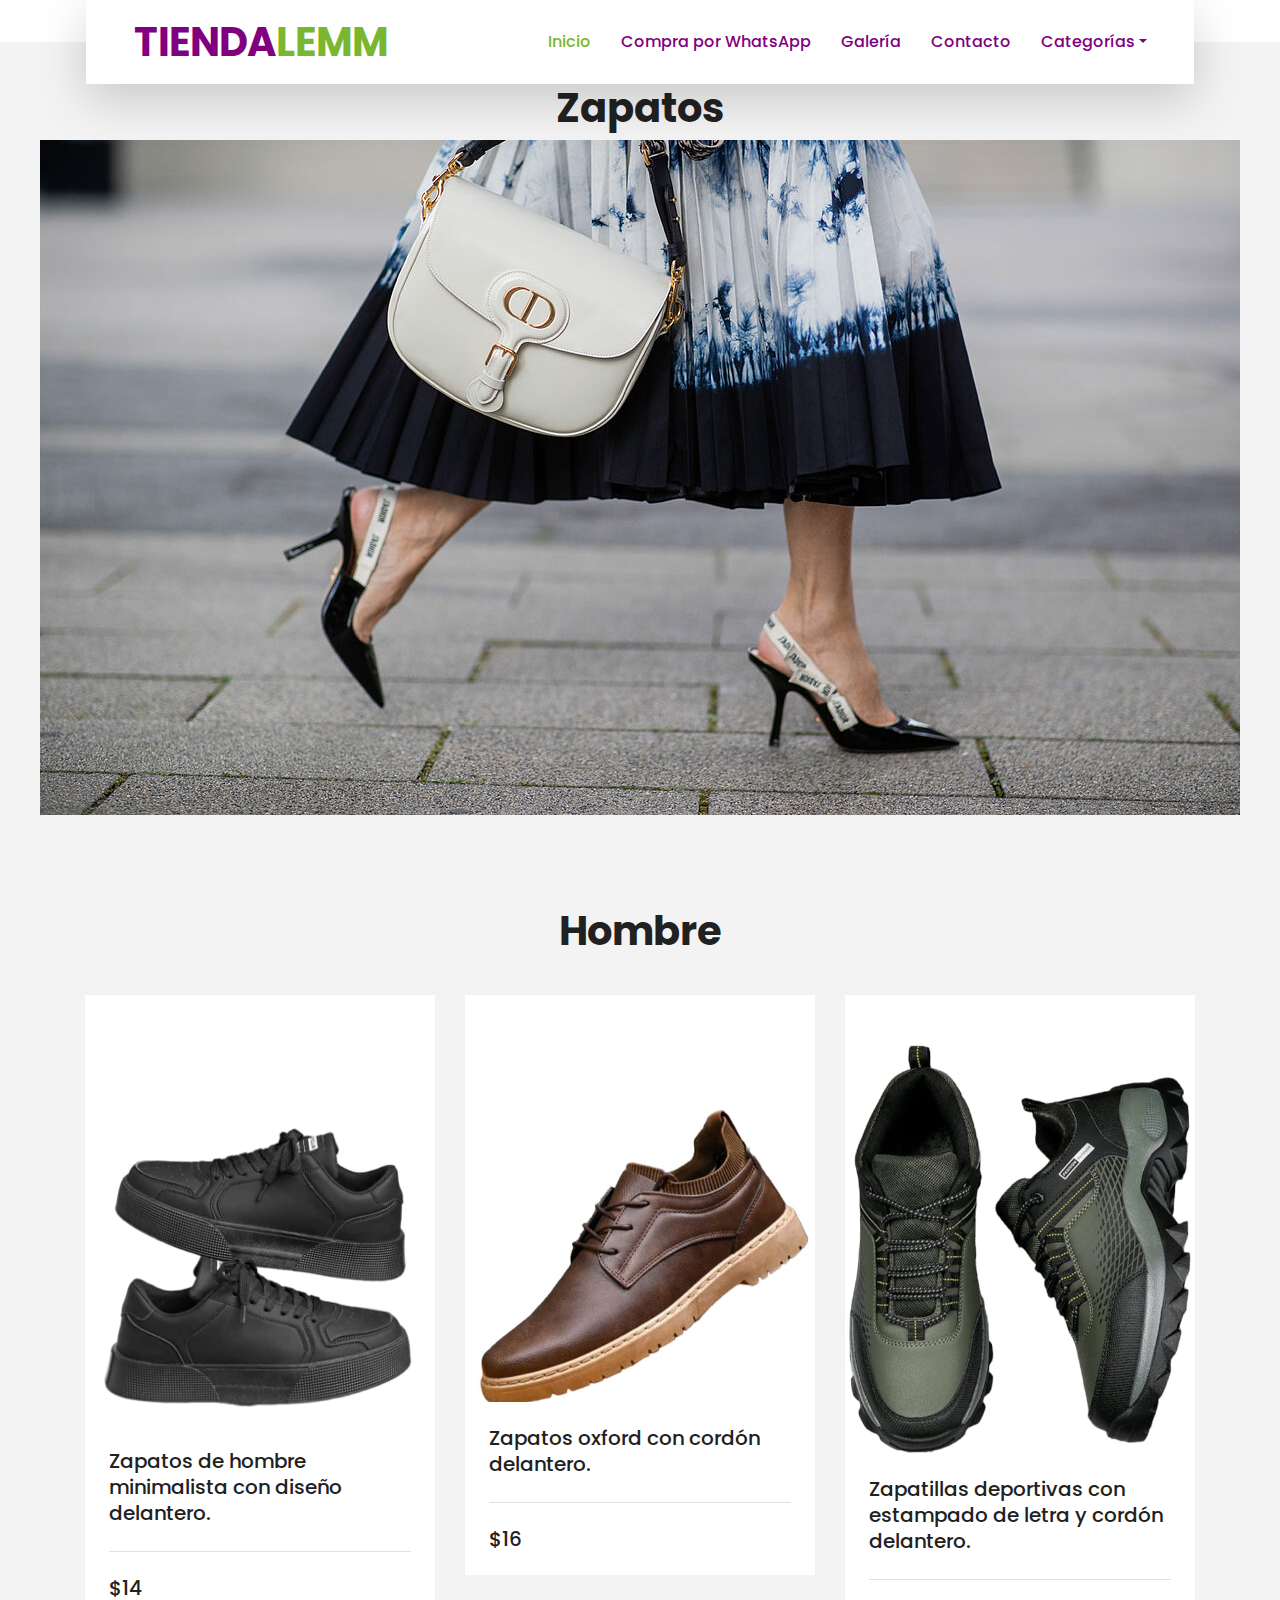
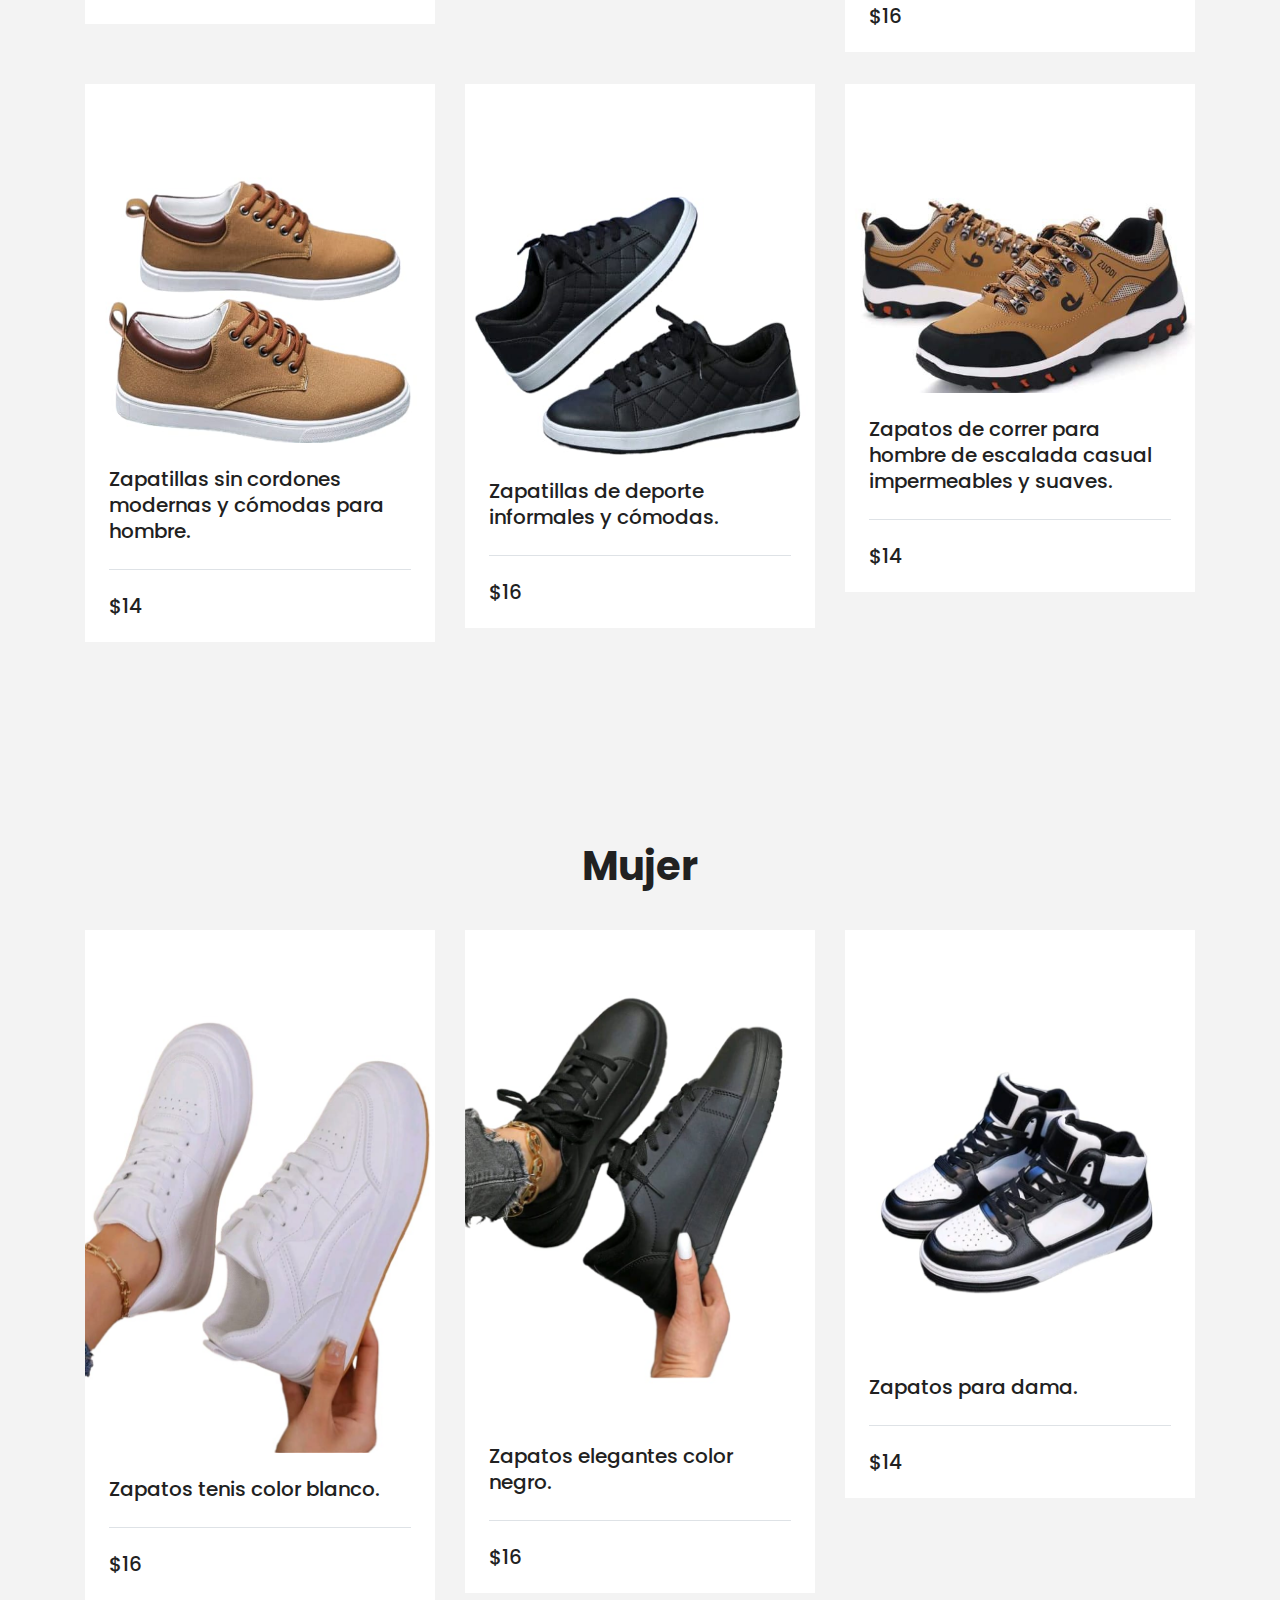
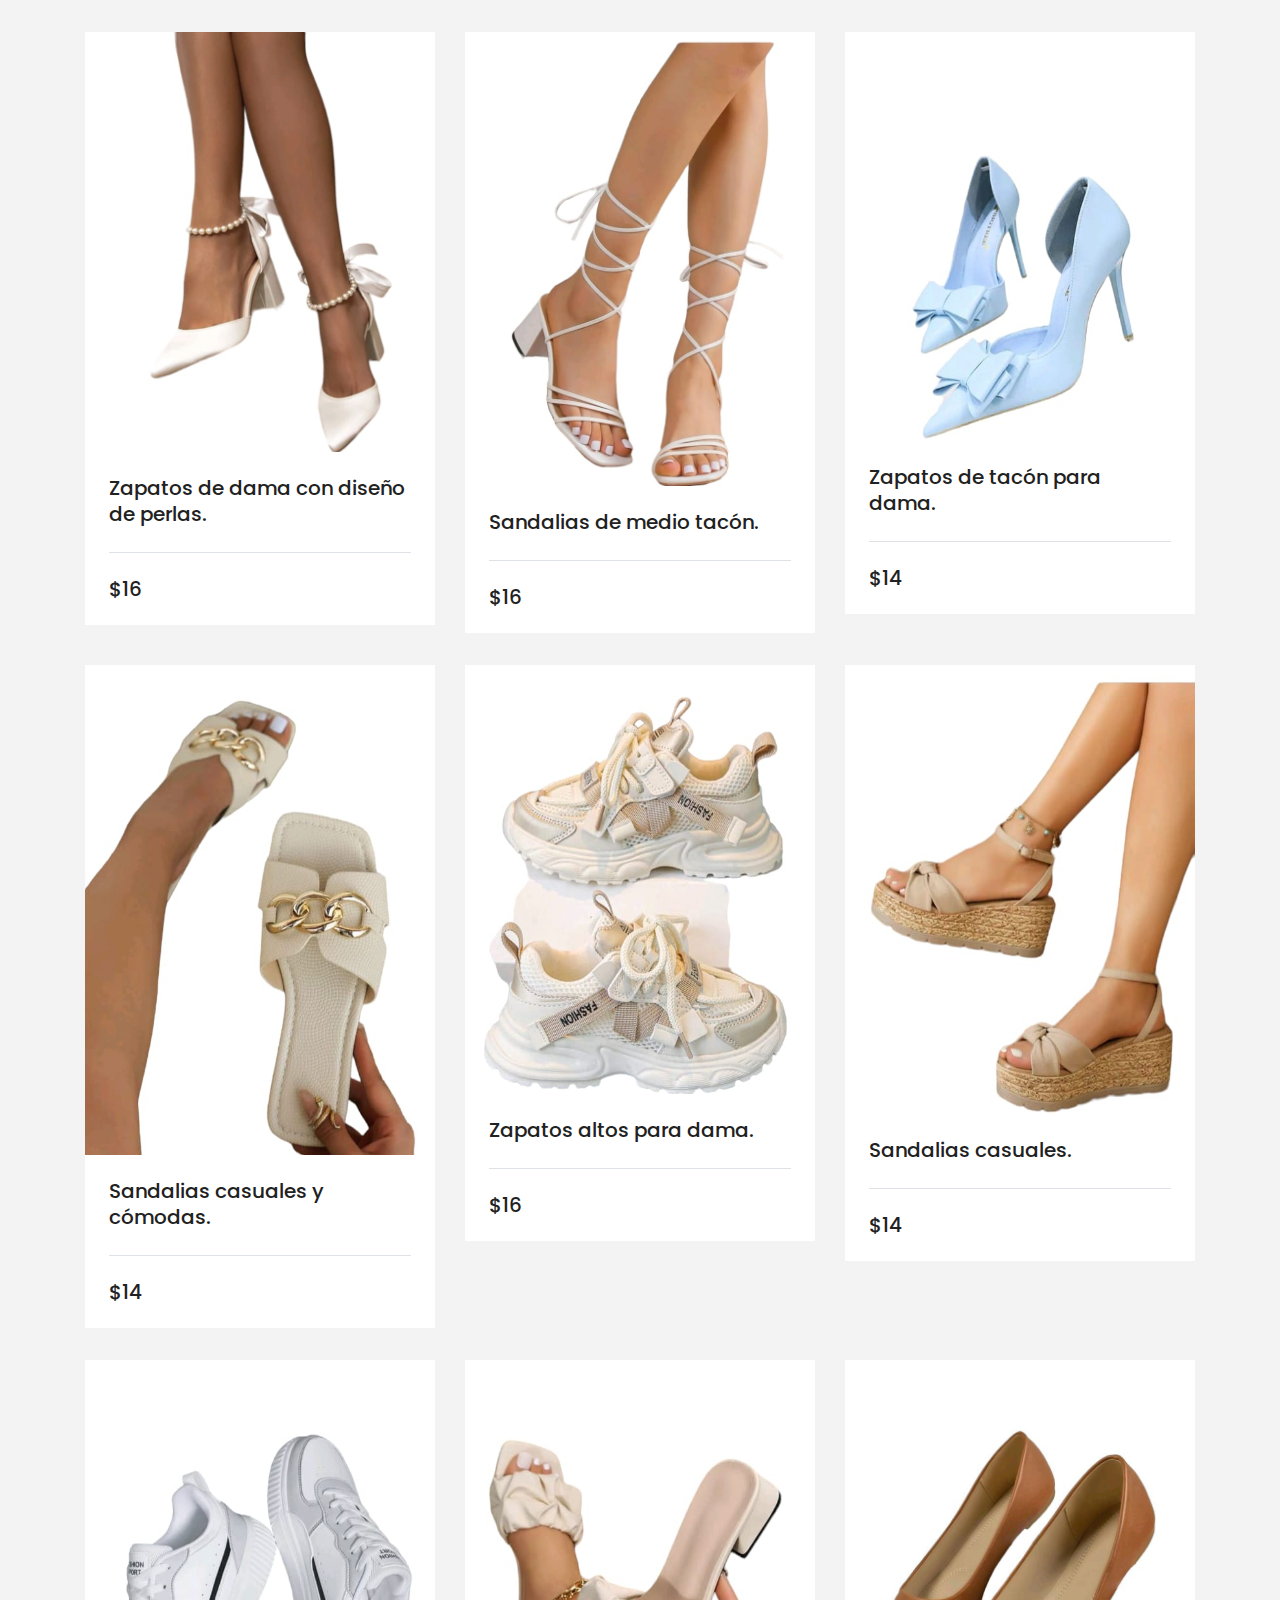
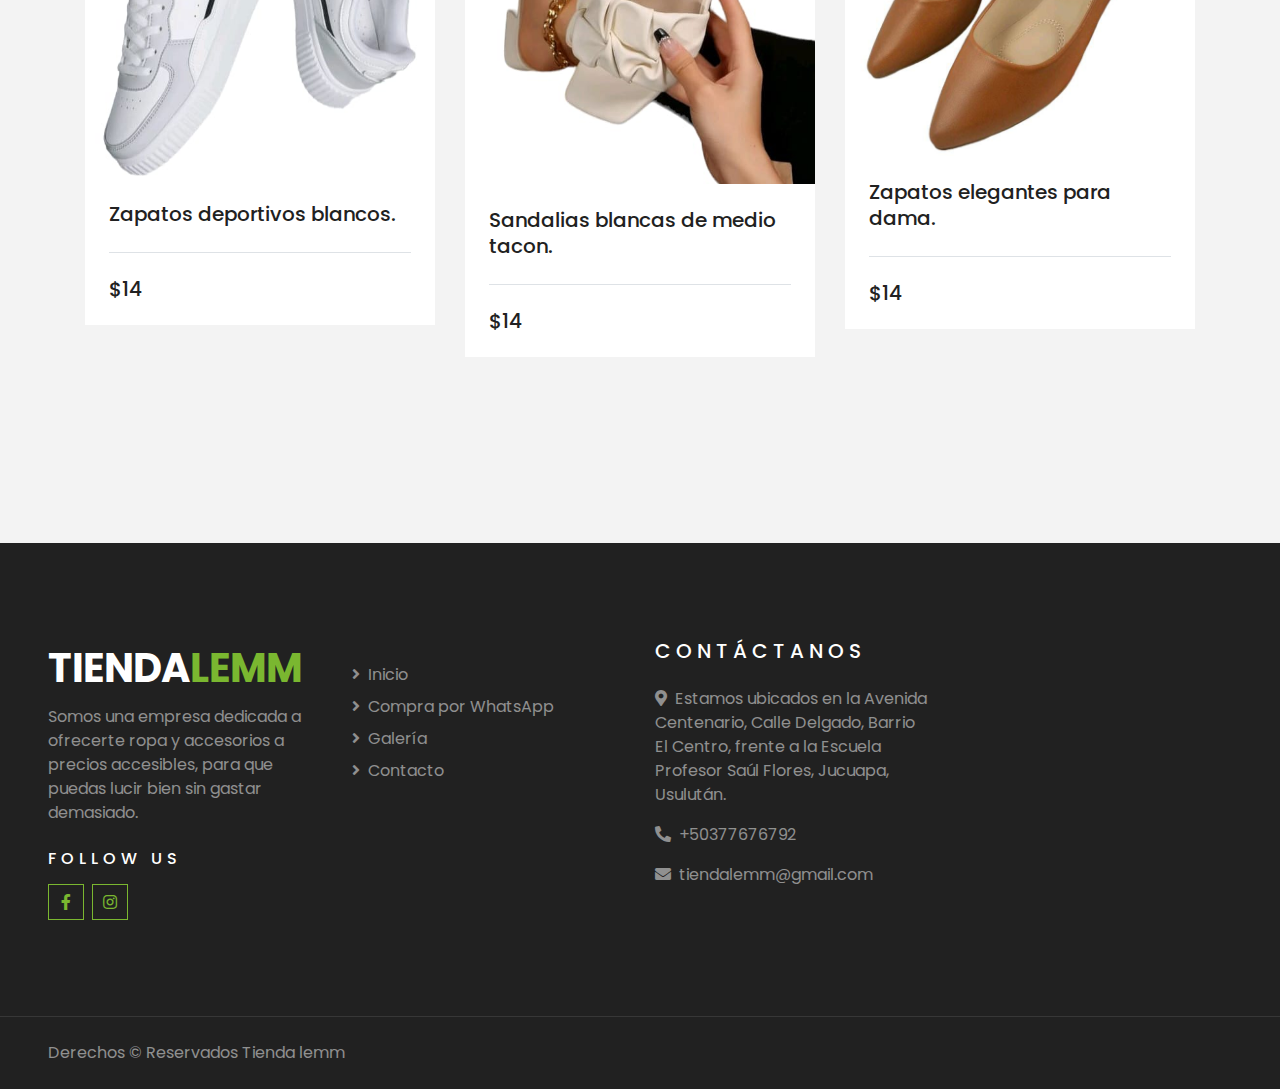
<file: Zapatos.html>
<!DOCTYPE html>
<html lang="en">

<head>
    <meta charset="utf-8">
    <title>Zapatos</title>
    <meta content="width=device-width, initial-scale=1.0" name="viewport">
    <meta content="Free HTML Templates" name="keywords">
    <meta content="Free HTML Templates" name="description">

    <!-- Favicon -->
    <link href="img/favicon.ico" rel="icon">

    <!-- Google Web Fonts -->
    <link rel="preconnect" href="https://fonts.gstatic.com">
    <link href="https://fonts.googleapis.com/css2?family=Poppins:wght@400;500;600;700&display=swap" rel="stylesheet"> 

    <!-- Font Awesome -->
    <link href="https://cdnjs.cloudflare.com/ajax/libs/font-awesome/5.10.0/css/all.min.css" rel="stylesheet">

    <!-- Libraries Stylesheet -->
    <link href="lib/owlcarousel/assets/owl.carousel.min.css" rel="stylesheet">
    <link href="lib/tempusdominus/css/tempusdominus-bootstrap-4.min.css" rel="stylesheet" />

    <!-- Customized Bootstrap Stylesheet -->
    <link href="css/style.css" rel="stylesheet">
</head>

<body>
    <!-- Topbar Start -->
    
    <!-- Topbar End -->


    <!-- Navbar Start -->
    <div class="container-fluid position-relative nav-bar p-0">
        <div class="container-lg position-relative p-0 px-lg-3" style="z-index: 9;">
            <nav class="navbar navbar-expand-lg bg-light navbar-light shadow-lg py-3 py-lg-0 pl-3 pl-lg-5">
                <a href="" class="navbar-brand">
                    <h1 class="m-0 text-primary"><span class="text-dark">TIENDA</span>LEMM</h1>
                </a>
                <button type="button" class="navbar-toggler" data-toggle="collapse" data-target="#navbarCollapse">
                    <span class="navbar-toggler-icon"></span>
                </button>
                <div class="collapse navbar-collapse justify-content-between px-3" id="navbarCollapse">
                    <div class="navbar-nav ml-auto py-0">
                        <a href="index.html" class="nav-item nav-link active">Inicio</a>
                        <a href="Compra por WhatsApp.html" class="nav-item nav-link">Compra por WhatsApp</a>
                        <a href="Galería.html" class="nav-item nav-link">Galería</a>
                        <a href="contact.html" class="nav-item nav-link">Contacto</a>
                       
                        <div class="nav-item dropdown">
                            <a href="#" class="nav-link dropdown-toggle" data-toggle="dropdown">Categorías</a>
                            <div class="dropdown-menu border-0 rounded-0 m-0">
                                <a href="Camisetas.html" class="dropdown-item">Camisetas</a>
                                <a href="Shorts.html" class="dropdown-item">Shorts</a>
                                <a href="Faldas.html" class="dropdown-item">faldas</a>
                                <a href="Vestidos.html" class="dropdown-item">Vestidos</a>
                                <a href="Blusas.html" class="dropdown-item">Blusas</a>
                                <a href="Accesorios.html" class="dropdown-item">Accesorios</a>
                                <a href="Zapatos.html" class="dropdown-item">Zapatos</a>
                                <a href="Pantalones.html" class="dropdown-item">Pantalones</a>
                                <a href="Camisas.html" class="dropdown-item">Camisas</a>
                            </div>
                        </div>
                      
                    </div>
                </div>
            </nav>
        </div>
    </div>
    <!-- Navbar End -->


    <!-- Header Start -->
    <div class="container">
        <div class="d-flex flex-column align-items-center justify-content-center" style="min-height: 100px">
            <h1>Zapatos</h1>
            <img src="img/tacon.jpg" alt="">
        </div>
    </div>
</div>
    <!-- Header End -->


    <!-- Booking Start -->
    <div class="container-fluid booking mt-5 pb-5">
        
    </div>
    <!-- Booking End -->


    <!-- Blog Start -->
    <div class="container-fluid py-5">
        <div class="container pt-5 pb-3">
            <div class="text-center mb-3 pb-3">
                <h6 class="text-primary text-uppercase" style="letter-spacing: 5px;"></h6>
                <h1>Hombre</h1>
            </div>
            <div class="row">
                <div class="col-lg-4 col-md-6 mb-4">
                    <div class="package-item bg-white mb-2">
                        <img class="img-fluid" src="zapato1.jfif" alt="">
                        <div class="p-4">
            
                            <a class="h5 text-decoration-none" href="">Zapatos de hombre minimalista con diseño delantero.</a>
                            <div class="border-top mt-4 pt-4">
                                <div class="d-flex justify-content-between">
                                    <h5 class="m-0">$14</h5>
                                </div>
                            </div>
                        </div>
                    </div>
                </div>
                <div class="col-lg-4 col-md-6 mb-4">
                    <div class="package-item bg-white mb-2">
                        <img class="img-fluid" src="zapato2.jfif" alt="">
                        <div class="p-4">
                           
                            <a class="h5 text-decoration-none" href="">Zapatos oxford con cordón delantero.</a>
                            <div class="border-top mt-4 pt-4">
                                <div class="d-flex justify-content-between">
                                   
                                    <h5 class="m-0">$16</h5>
                                </div>
                            </div>
                        </div>
                    </div>
                </div>
                <div class="col-lg-4 col-md-6 mb-4">
                    <div class="package-item bg-white mb-2">
                        <img class="img-fluid" src="zapato3.jfif" alt="">
                        <div class="p-4">
                            
                            <a class="h5 text-decoration-none" href="">Zapatillas deportivas con estampado de letra y cordón delantero. </a>
                            <div class="border-top mt-4 pt-4">
                                <div class="d-flex justify-content-between">
                                   
                                    <h5 class="m-0">$16</h5>
                                </div>
                            </div>
                        </div>
                    </div>
                </div>
                <div class="col-lg-4 col-md-6 mb-4">
                    <div class="package-item bg-white mb-2">
                        <img class="img-fluid" src="zapato4.jfif" alt="">
                        <div class="p-4">
                            
                            <a class="h5 text-decoration-none" href="">Zapatillas sin cordones modernas y cómodas para hombre.</a>
                            <div class="border-top mt-4 pt-4">
                                <div class="d-flex justify-content-between">
                                    
                                    <h5 class="m-0">$14</h5>
                                </div>
                            </div>
                        </div>
                    </div>
                </div>
                <div class="col-lg-4 col-md-6 mb-4">
                    <div class="package-item bg-white mb-2">
                        <img class="img-fluid" src="zapato5.jfif" alt="">
                        <div class="p-4">
                            
                            <a class="h5 text-decoration-none" href="">Zapatillas de deporte informales y cómodas.</a>
                            <div class="border-top mt-4 pt-4">
                                <div class="d-flex justify-content-between">
                                    
                                    <h5 class="m-0">$16</h5>
                                </div>
                            </div>
                        </div>
                    </div>
                </div>
                <div class="col-lg-4 col-md-6 mb-4">
                    <div class="package-item bg-white mb-2">
                        <img class="img-fluid" src="zapato6.jfif" alt="">
                        <div class="p-4">
                            
                            <a class="h5 text-decoration-none" href="">Zapatos de correr para hombre de escalada casual impermeables y suaves.</a>
                            <div class="border-top mt-4 pt-4">
                                <div class="d-flex justify-content-between">
                                   
                                    <h5 class="m-0">$14</h5>
                                </div>
                            </div>
                        </div>
                    </div>
                </div>
            </div>
        </div>
    </div>
    <div class="container-fluid py-5">
        <div class="container pt-5 pb-3">
            <div class="text-center mb-3 pb-3">
                <h6 class="text-primary text-uppercase" style="letter-spacing: 5px;"></h6>
                <h1>Mujer</h1>
            </div>
            <div class="row">
                <div class="col-lg-4 col-md-6 mb-4">
                    <div class="package-item bg-white mb-2">
                        <img class="img-fluid" src="zm1.jfif" alt="">
                        <div class="p-4">
            
                            <a class="h5 text-decoration-none" href="">Zapatos tenis color blanco.
                            </a>
                            <div class="border-top mt-4 pt-4">
                                <div class="d-flex justify-content-between">
                                    <h5 class="m-0">$16</h5>
                                </div>
                            </div>
                        </div>
                    </div>
                </div>
                <div class="col-lg-4 col-md-6 mb-4">
                    <div class="package-item bg-white mb-2">
                        <img class="img-fluid" src="zm2.jfif" alt="">
                        <div class="p-4">
                           
                            <a class="h5 text-decoration-none" href="">Zapatos elegantes color negro.</a>
                            <div class="border-top mt-4 pt-4">
                                <div class="d-flex justify-content-between">
                                   
                                    <h5 class="m-0">$16</h5>
                                </div>
                            </div>
                        </div>
                    </div>
                </div>
                <div class="col-lg-4 col-md-6 mb-4">
                    <div class="package-item bg-white mb-2">
                        <img class="img-fluid" src="zm3.jfif" alt="">
                        <div class="p-4">
                            
                            <a class="h5 text-decoration-none" href="">Zapatos para dama.</a>
                            <div class="border-top mt-4 pt-4">
                                <div class="d-flex justify-content-between">
                                   
                                    <h5 class="m-0">$14</h5>
                                </div>
                            </div>
                        </div>
                    </div>
                </div>
                <div class="col-lg-4 col-md-6 mb-4">
                    <div class="package-item bg-white mb-2">
                        <img class="img-fluid" src="zm4.jfif" alt="">
                        <div class="p-4">
                            
                            <a class="h5 text-decoration-none" href="">Zapatos de dama con diseño de perlas.</a>
                            <div class="border-top mt-4 pt-4">
                                <div class="d-flex justify-content-between">
                                    
                                    <h5 class="m-0">$16</h5>
                                </div>
                            </div>
                        </div>
                    </div>
                </div>
                <div class="col-lg-4 col-md-6 mb-4">
                    <div class="package-item bg-white mb-2">
                        <img class="img-fluid" src="zm5.jfif" alt="">
                        <div class="p-4">
                            
                            <a class="h5 text-decoration-none" href="">Sandalias de medio tacón.
                            </a>
                            <div class="border-top mt-4 pt-4">
                                <div class="d-flex justify-content-between">
                                    
                                    <h5 class="m-0">$16</h5>
                                </div>
                            </div>
                        </div>
                    </div>
                </div>
                <div class="col-lg-4 col-md-6 mb-4">
                    <div class="package-item bg-white mb-2">
                        <img class="img-fluid" src="zm6.jfif" alt="">
                        <div class="p-4">
                            
                            <a class="h5 text-decoration-none" href="">Zapatos de tacón para dama.</a>
                            <div class="border-top mt-4 pt-4">
                                <div class="d-flex justify-content-between">
                                   
                                    <h5 class="m-0">$14</h5>
                                </div>
                            </div>
                        </div>
                    </div>
                </div>
                <div class="col-lg-4 col-md-6 mb-4">
                    <div class="package-item bg-white mb-2">
                        <img class="img-fluid" src="zm7.jfif" alt="">
                        <div class="p-4">
                            
                            <a class="h5 text-decoration-none" href="">Sandalias casuales y cómodas.</a>
                            <div class="border-top mt-4 pt-4">
                                <div class="d-flex justify-content-between">
                                   
                                    <h5 class="m-0">$14</h5>
                                </div>
                            </div>
                        </div>
                    </div>
                </div>
                <div class="col-lg-4 col-md-6 mb-4">
                    <div class="package-item bg-white mb-2">
                        <img class="img-fluid" src="zm8.jfif" alt="">
                        <div class="p-4">
                            
                            <a class="h5 text-decoration-none" href="">Zapatos altos para dama.</a>
                            <div class="border-top mt-4 pt-4">
                                <div class="d-flex justify-content-between">
                                   
                                    <h5 class="m-0">$16</h5>
                                </div>
                            </div>
                        </div>
                    </div>
                </div>
                <div class="col-lg-4 col-md-6 mb-4">
                    <div class="package-item bg-white mb-2">
                        <img class="img-fluid" src="zm9.jfif" alt="">
                        <div class="p-4">
                            
                            <a class="h5 text-decoration-none" href="">Sandalias casuales.
                            </a>
                            <div class="border-top mt-4 pt-4">
                                <div class="d-flex justify-content-between">
                                   
                                    <h5 class="m-0">$14</h5>
                                </div>
                            </div>
                        </div>
                    </div>
                </div>
                <div class="col-lg-4 col-md-6 mb-4">
                    <div class="package-item bg-white mb-2">
                        <img class="img-fluid" src="zm10.jfif" alt="">
                        <div class="p-4">
                            
                            <a class="h5 text-decoration-none" href="">Zapatos deportivos blancos.</a>
                            <div class="border-top mt-4 pt-4">
                                <div class="d-flex justify-content-between">
                                   
                                    <h5 class="m-0">$14</h5>
                                </div>
                            </div>
                        </div>
                    </div>
                </div>
                <div class="col-lg-4 col-md-6 mb-4">
                    <div class="package-item bg-white mb-2">
                        <img class="img-fluid" src="zm11.jfif" alt="">
                        <div class="p-4">
                            
                            <a class="h5 text-decoration-none" href="">Sandalias blancas de medio tacon.</a>
                            <div class="border-top mt-4 pt-4">
                                <div class="d-flex justify-content-between">
                                   
                                    <h5 class="m-0">$14</h5>
                                </div>
                            </div>
                        </div>
                    </div>
                </div>
                <div class="col-lg-4 col-md-6 mb-4">
                    <div class="package-item bg-white mb-2">
                        <img class="img-fluid" src="zm12.jfif" alt="">
                        <div class="p-4">
                            
                            <a class="h5 text-decoration-none" href="">Zapatos elegantes para dama.</a>
                            <div class="border-top mt-4 pt-4">
                                <div class="d-flex justify-content-between">
                                   
                                    <h5 class="m-0">$14</h5>
                                </div>
                            </div>
                        </div>
                    </div>
                </div>
                        </div>
                    </div>
                </div>
            </div>
        </div>
    </div>
    <!-- Blog End -->


    <!-- Footer Start -->
    <div class="container-fluid bg-dark text-white-50 py-5 px-sm-3 px-lg-5" style="margin-top: 90px;">
        <div class="row pt-5">
            <div class="col-lg-3 col-md-6 mb-5">
                <a href="" class="navbar-brand">
                    <h1 class="text-primary"><span class="text-white">TIENDA</span>LEMM</h1>
                </a>
                <p>Somos una empresa dedicada a ofrecerte ropa y accesorios a precios accesibles, para que puedas lucir bien sin gastar demasiado.</p>
                <h6 class="text-white text-uppercase mt-4 mb-3" style="letter-spacing: 5px;">Follow Us</h6>
                <div class="d-flex justify-content-start">
                    
                    <a class="btn btn-outline-primary btn-square mr-2" href="https://www.facebook.com/profile.php?id=61560012120118"><i class="fab fa-facebook-f"></i></a>
              
                    <a class="btn btn-outline-primary btn-square" href="https://www.instagram.com/tienda.lemm?igsh=dTlqZTFib2U2azFl"><i class="fab fa-instagram"></i></a>
                </div>
            </div>
           
            <div class="col-lg-3 col-md-6 mb-5">
                <h5 class="text-white text-uppercase mb-4" style="letter-spacing: 5px;"></h5>
                <div class="d-flex flex-column justify-content-start">
                    <a class="text-white-50 mb-2" href="index.html"><i class="fa fa-angle-right mr-2"></i>Inicio</a>
                    <a class="text-white-50 mb-2" href="Compra por WhatsApp.html"><i class="fa fa-angle-right mr-2"></i>Compra por WhatsApp</a>
                    <a class="text-white-50 mb-2" href="Galería.html"><i class="fa fa-angle-right mr-2"></i>Galería</a>
                    <a class="text-white-50 mb-2" href="contact.html"><i class="fa fa-angle-right mr-2"></i>Contacto</a>
              
                   
                </div>
            </div>
            <div class="col-lg-3 col-md-6 mb-5">
                <h5 class="text-white text-uppercase mb-4" style="letter-spacing: 5px;">Contáctanos</h5>
                <p><i class="fa fa-map-marker-alt mr-2"></i>Estamos ubicados en la Avenida Centenario, Calle Delgado, Barrio El Centro, frente a la Escuela Profesor Saúl Flores, Jucuapa, Usulután.</p>
                <p><i class="fa fa-phone-alt mr-2"></i>+50377676792</p>
                <p><i class="fa fa-envelope mr-2"></i>tiendalemm@gmail.com</p>
               
            </div>
        </div>
    </div>
    <div class="container-fluid bg-dark text-white border-top py-4 px-sm-3 px-md-5" style="border-color: rgba(256, 256, 256, .1) !important;">
        <div class="row">
            <div class="col-lg-6 text-center text-md-left mb-3 mb-md-0">
                <p class="m-0 text-white-50">Derechos &copy; Reservados Tienda lemm</a>
                </p>
            </div>
            <div class="col-lg-6 text-center text-md-right">
                <p class="m-0 text-white-50"> <a href="https://htmlcodex.com"></a>
                </p>
            </div>
        </div>
    </div>
    <!-- Footer End -->


    <!-- Back to Top -->
    <a href="#" class="btn btn-lg btn-primary btn-lg-square back-to-top"><i class="fa fa-angle-double-up"></i></a>


    <!-- JavaScript Libraries -->
    <script src="https://code.jquery.com/jquery-3.4.1.min.js"></script>
    <script src="https://stackpath.bootstrapcdn.com/bootstrap/4.4.1/js/bootstrap.bundle.min.js"></script>
    <script src="lib/easing/easing.min.js"></script>
    <script src="lib/owlcarousel/owl.carousel.min.js"></script>
    <script src="lib/tempusdominus/js/moment.min.js"></script>
    <script src="lib/tempusdominus/js/moment-timezone.min.js"></script>
    <script src="lib/tempusdominus/js/tempusdominus-bootstrap-4.min.js"></script>

    <!-- Contact Javascript File -->
    <script src="mail/jqBootstrapValidation.min.js"></script>
    <script src="mail/contact.js"></script>

    <!-- Template Javascript -->
    <script src="js/main.js"></script>
</body>

</html>
</file>
<file: css/style.css>
/******* Bootstrap Theming ********/
/*!
 * Bootstrap v4.5.3 (https://getbootstrap.com/)
 * Copyright 2011-2020 The Bootstrap Authors
 * Copyright 2011-2020 Twitter, Inc.
 * Licensed under MIT (https://github.com/twbs/bootstrap/blob/main/LICENSE)
 */
:root {
  --blue: #007bff;
  --indigo: #6610f2;
  --purple: #6f42c1;
  --pink: #e83e8c;
  --red: #dc3545;
  --orange: #fd7e14;
  --yellow: #ffc107;
  --green: #28a745;
  --teal: #20c997;
  --cyan: #17a2b8;
  --white: #fff;
  --gray: #6c757d;
  --gray-dark: #343a40;
  --primary: #7AB730;
  --secondary: #f4faec;
  --success: #28a745;
  --info: #17a2b8;
  --warning: #ffc107;
  --danger: #dc3545;
  --light: #FFFFFF;
  --dark: #212121;
  --breakpoint-xs: 0;
  --breakpoint-sm: 576px;
  --breakpoint-md: 768px;
  --breakpoint-lg: 992px;
  --breakpoint-xl: 1200px;
  --font-family-sans-serif: "Poppins", sans-serif;
  --font-family-monospace: SFMono-Regular, Menlo, Monaco, Consolas, "Liberation Mono", "Courier New", monospace;
}

*,
*::before,
*::after {
  box-sizing: border-box;
}

html {
  font-family: sans-serif;
  line-height: 1.15;
  -webkit-text-size-adjust: 100%;
  -webkit-tap-highlight-color: rgba(0, 0, 0, 0);
}

article, aside, figcaption, figure, footer, header, hgroup, main, nav, section {
  display: block;
}

body {
  margin: 0;
  font-family: "Poppins", sans-serif;
  font-size: 1rem;
  font-weight: 400;
  line-height: 1.5;
  color: #656565;
  text-align: left;
  background-color: #F3F3F3;
}

[tabindex="-1"]:focus:not(:focus-visible) {
  outline: 0 !important;
}

hr {
  box-sizing: content-box;
  height: 0;
  overflow: visible;
}

h1, h2, h3, h4, h5, h6 {
  margin-top: 0;
  margin-bottom: 0.5rem;
}

p {
  margin-top: 0;
  margin-bottom: 1rem;
}

abbr[title],
abbr[data-original-title] {
  text-decoration: underline;
  text-decoration: underline dotted;
  cursor: help;
  border-bottom: 0;
  text-decoration-skip-ink: none;
}

address {
  margin-bottom: 1rem;
  font-style: normal;
  line-height: inherit;
}

ol,
ul,
dl {
  margin-top: 0;
  margin-bottom: 1rem;
}

ol ol,
ul ul,
ol ul,
ul ol {
  margin-bottom: 0;
}

dt {
  font-weight: 700;
}

dd {
  margin-bottom: .5rem;
  margin-left: 0;
}

blockquote {
  margin: 0 0 1rem;
}

b,
strong {
  font-weight: bolder;
}

small {
  font-size: 80%;
}

sub,
sup {
  position: relative;
  font-size: 75%;
  line-height: 0;
  vertical-align: baseline;
}

sub {
  bottom: -.25em;
}

sup {
  top: -.5em;
}

a {
  color: #7AB730;
  text-decoration: none;
  background-color: transparent;
}

a:hover {
  color: #527a20;
  text-decoration: underline;
}

a:not([href]):not([class]) {
  color: inherit;
  text-decoration: none;
}

a:not([href]):not([class]):hover {
  color: inherit;
  text-decoration: none;
}

pre,
code,
kbd,
samp {
  font-family: SFMono-Regular, Menlo, Monaco, Consolas, "Liberation Mono", "Courier New", monospace;
  font-size: 1em;
}

pre {
  margin-top: 0;
  margin-bottom: 1rem;
  overflow: auto;
  -ms-overflow-style: scrollbar;
}

figure {
  margin: 0 0 1rem;
}

img {
  vertical-align: middle;
  border-style: none;
}

svg {
  overflow: hidden;
  vertical-align: middle;
}

table {
  border-collapse: collapse;
}

caption {
  padding-top: 0.75rem;
  padding-bottom: 0.75rem;
  color: #6c757d;
  text-align: left;
  caption-side: bottom;
}

th {
  text-align: inherit;
  text-align: -webkit-match-parent;
}

label {
  display: inline-block;
  margin-bottom: 0.5rem;
}

button {
  border-radius: 0;
}

button:focus {
  outline: 1px dotted;
  outline: 5px auto -webkit-focus-ring-color;
}

input,
button,
select,
optgroup,
textarea {
  margin: 0;
  font-family: inherit;
  font-size: inherit;
  line-height: inherit;
}

button,
input {
  overflow: visible;
}

button,
select {
  text-transform: none;
}

[role="button"] {
  cursor: pointer;
}

select {
  word-wrap: normal;
}

button,
[type="button"],
[type="reset"],
[type="submit"] {
  -webkit-appearance: button;
}

button:not(:disabled),
[type="button"]:not(:disabled),
[type="reset"]:not(:disabled),
[type="submit"]:not(:disabled) {
  cursor: pointer;
}

button::-moz-focus-inner,
[type="button"]::-moz-focus-inner,
[type="reset"]::-moz-focus-inner,
[type="submit"]::-moz-focus-inner {
  padding: 0;
  border-style: none;
}

input[type="radio"],
input[type="checkbox"] {
  box-sizing: border-box;
  padding: 0;
}

textarea {
  overflow: auto;
  resize: vertical;
}

fieldset {
  min-width: 0;
  padding: 0;
  margin: 0;
  border: 0;
}

legend {
  display: block;
  width: 100%;
  max-width: 100%;
  padding: 0;
  margin-bottom: .5rem;
  font-size: 1.5rem;
  line-height: inherit;
  color: inherit;
  white-space: normal;
}

@media (max-width: 1200px) {
  legend {
    font-size: calc(1.275rem + 0.3vw) ;
  }
}

progress {
  vertical-align: baseline;
}

[type="number"]::-webkit-inner-spin-button,
[type="number"]::-webkit-outer-spin-button {
  height: auto;
}

[type="search"] {
  outline-offset: -2px;
  -webkit-appearance: none;
}

[type="search"]::-webkit-search-decoration {
  -webkit-appearance: none;
}

::-webkit-file-upload-button {
  font: inherit;
  -webkit-appearance: button;
}

output {
  display: inline-block;
}

summary {
  display: list-item;
  cursor: pointer;
}

template {
  display: none;
}

[hidden] {
  display: none !important;
}

h1, h2, h3, h4, h5, h6,
.h1, .h2, .h3, .h4, .h5, .h6 {
  margin-bottom: 0.5rem;
  font-weight: 500;
  line-height: 1.2;
  color: #212121;
}

h1, .h1 {
  font-size: 2.5rem;
}

@media (max-width: 1200px) {
  h1, .h1 {
    font-size: calc(1.375rem + 1.5vw) ;
  }
}

h2, .h2 {
  font-size: 2rem;
}

@media (max-width: 1200px) {
  h2, .h2 {
    font-size: calc(1.325rem + 0.9vw) ;
  }
}

h3, .h3 {
  font-size: 1.75rem;
}

@media (max-width: 1200px) {
  h3, .h3 {
    font-size: calc(1.3rem + 0.6vw) ;
  }
}

h4, .h4 {
  font-size: 1.5rem;
}

@media (max-width: 1200px) {
  h4, .h4 {
    font-size: calc(1.275rem + 0.3vw) ;
  }
}

h5, .h5 {
  font-size: 1.25rem;
}

h6, .h6 {
  font-size: 1rem;
}

.lead {
  font-size: 1.25rem;
  font-weight: 300;
}

.display-1 {
  font-size: 6rem;
  font-weight: 300;
  line-height: 1.2;
}

@media (max-width: 1200px) {
  .display-1 {
    font-size: calc(1.725rem + 5.7vw) ;
  }
}

.display-2 {
  font-size: 5.5rem;
  font-weight: 300;
  line-height: 1.2;
}

@media (max-width: 1200px) {
  .display-2 {
    font-size: calc(1.675rem + 5.1vw) ;
  }
}

.display-3 {
  font-size: 4.5rem;
  font-weight: 300;
  line-height: 1.2;
}

@media (max-width: 1200px) {
  .display-3 {
    font-size: calc(1.575rem + 3.9vw) ;
  }
}

.display-4 {
  font-size: 3.5rem;
  font-weight: 300;
  line-height: 1.2;
}

@media (max-width: 1200px) {
  .display-4 {
    font-size: calc(1.475rem + 2.7vw) ;
  }
}

hr {
  margin-top: 1rem;
  margin-bottom: 1rem;
  border: 0;
  border-top: 1px solid rgba(0, 0, 0, 0.1);
}

small,
.small {
  font-size: 80%;
  font-weight: 400;
}

mark,
.mark {
  padding: 0.2em;
  background-color: #fcf8e3;
}

.list-unstyled {
  padding-left: 0;
  list-style: none;
}

.list-inline {
  padding-left: 0;
  list-style: none;
}

.list-inline-item {
  display: inline-block;
}

.list-inline-item:not(:last-child) {
  margin-right: 0.5rem;
}

.initialism {
  font-size: 90%;
  text-transform: uppercase;
}

.blockquote {
  margin-bottom: 1rem;
  font-size: 1.25rem;
}

.blockquote-footer {
  display: block;
  font-size: 80%;
  color: #6c757d;
}

.blockquote-footer::before {
  content: "\2014\00A0";
}

.img-fluid {
  max-width: 100%;
  height: auto;
}

.img-thumbnail {
  padding: 0.25rem;
  background-color: #F3F3F3;
  border: 1px solid #dee2e6;
  max-width: 100%;
  height: auto;
}

.figure {
  display: inline-block;
}

.figure-img {
  margin-bottom: 0.5rem;
  line-height: 1;
}

.figure-caption {
  font-size: 90%;
  color: #6c757d;
}

code {
  font-size: 87.5%;
  color: #e83e8c;
  word-wrap: break-word;
}

a > code {
  color: inherit;
}

kbd {
  padding: 0.2rem 0.4rem;
  font-size: 87.5%;
  color: #fff;
  background-color: #212529;
}

kbd kbd {
  padding: 0;
  font-size: 100%;
  font-weight: 700;
}

pre {
  display: block;
  font-size: 87.5%;
  color: #212529;
}

pre code {
  font-size: inherit;
  color: inherit;
  word-break: normal;
}

.pre-scrollable {
  max-height: 340px;
  overflow-y: scroll;
}

.container,
.container-fluid,
.container-sm,
.container-md,
.container-lg,
.container-xl {
  width: 100%;
  padding-right: 15px;
  padding-left: 15px;
  margin-right: auto;
  margin-left: auto;
}

@media (min-width: 576px) {
  .container, .container-sm {
    max-width: 540px;
  }
}

@media (min-width: 768px) {
  .container, .container-sm, .container-md {
    max-width: 720px;
  }
}

@media (min-width: 992px) {
  .container, .container-sm, .container-md, .container-lg {
    max-width: 960px;
  }
}

@media (min-width: 1200px) {
  .container, .container-sm, .container-md, .container-lg, .container-xl {
    max-width: 1140px;
  }
}

.row {
  display: flex;
  flex-wrap: wrap;
  margin-right: -15px;
  margin-left: -15px;
}

.no-gutters {
  margin-right: 0;
  margin-left: 0;
}

.no-gutters > .col,
.no-gutters > [class*="col-"] {
  padding-right: 0;
  padding-left: 0;
}

.col-1, .col-2, .col-3, .col-4, .col-5, .col-6, .col-7, .col-8, .col-9, .col-10, .col-11, .col-12, .col,
.col-auto, .col-sm-1, .col-sm-2, .col-sm-3, .col-sm-4, .col-sm-5, .col-sm-6, .col-sm-7, .col-sm-8, .col-sm-9, .col-sm-10, .col-sm-11, .col-sm-12, .col-sm,
.col-sm-auto, .col-md-1, .col-md-2, .col-md-3, .col-md-4, .col-md-5, .col-md-6, .col-md-7, .col-md-8, .col-md-9, .col-md-10, .col-md-11, .col-md-12, .col-md,
.col-md-auto, .col-lg-1, .col-lg-2, .col-lg-3, .col-lg-4, .col-lg-5, .col-lg-6, .col-lg-7, .col-lg-8, .col-lg-9, .col-lg-10, .col-lg-11, .col-lg-12, .col-lg,
.col-lg-auto, .col-xl-1, .col-xl-2, .col-xl-3, .col-xl-4, .col-xl-5, .col-xl-6, .col-xl-7, .col-xl-8, .col-xl-9, .col-xl-10, .col-xl-11, .col-xl-12, .col-xl,
.col-xl-auto {
  position: relative;
  width: 100%;
  padding-right: 15px;
  padding-left: 15px;
}

.col {
  flex-basis: 0;
  flex-grow: 1;
  max-width: 100%;
}

.row-cols-1 > * {
  flex: 0 0 100%;
  max-width: 100%;
}

.row-cols-2 > * {
  flex: 0 0 50%;
  max-width: 50%;
}

.row-cols-3 > * {
  flex: 0 0 33.33333%;
  max-width: 33.33333%;
}

.row-cols-4 > * {
  flex: 0 0 25%;
  max-width: 25%;
}

.row-cols-5 > * {
  flex: 0 0 20%;
  max-width: 20%;
}

.row-cols-6 > * {
  flex: 0 0 16.66667%;
  max-width: 16.66667%;
}

.col-auto {
  flex: 0 0 auto;
  width: auto;
  max-width: 100%;
}

.col-1 {
  flex: 0 0 8.33333%;
  max-width: 8.33333%;
}

.col-2 {
  flex: 0 0 16.66667%;
  max-width: 16.66667%;
}

.col-3 {
  flex: 0 0 25%;
  max-width: 25%;
}

.col-4 {
  flex: 0 0 33.33333%;
  max-width: 33.33333%;
}

.col-5 {
  flex: 0 0 41.66667%;
  max-width: 41.66667%;
}

.col-6 {
  flex: 0 0 50%;
  max-width: 50%;
}

.col-7 {
  flex: 0 0 58.33333%;
  max-width: 58.33333%;
}

.col-8 {
  flex: 0 0 66.66667%;
  max-width: 66.66667%;
}

.col-9 {
  flex: 0 0 75%;
  max-width: 75%;
}

.col-10 {
  flex: 0 0 83.33333%;
  max-width: 83.33333%;
}

.col-11 {
  flex: 0 0 91.66667%;
  max-width: 91.66667%;
}

.col-12 {
  flex: 0 0 100%;
  max-width: 100%;
}

.order-first {
  order: -1;
}

.order-last {
  order: 13;
}

.order-0 {
  order: 0;
}

.order-1 {
  order: 1;
}

.order-2 {
  order: 2;
}

.order-3 {
  order: 3;
}

.order-4 {
  order: 4;
}

.order-5 {
  order: 5;
}

.order-6 {
  order: 6;
}

.order-7 {
  order: 7;
}

.order-8 {
  order: 8;
}

.order-9 {
  order: 9;
}

.order-10 {
  order: 10;
}

.order-11 {
  order: 11;
}

.order-12 {
  order: 12;
}

.offset-1 {
  margin-left: 8.33333%;
}

.offset-2 {
  margin-left: 16.66667%;
}

.offset-3 {
  margin-left: 25%;
}

.offset-4 {
  margin-left: 33.33333%;
}

.offset-5 {
  margin-left: 41.66667%;
}

.offset-6 {
  margin-left: 50%;
}

.offset-7 {
  margin-left: 58.33333%;
}

.offset-8 {
  margin-left: 66.66667%;
}

.offset-9 {
  margin-left: 75%;
}

.offset-10 {
  margin-left: 83.33333%;
}

.offset-11 {
  margin-left: 91.66667%;
}

@media (min-width: 576px) {
  .col-sm {
    flex-basis: 0;
    flex-grow: 1;
    max-width: 100%;
  }
  .row-cols-sm-1 > * {
    flex: 0 0 100%;
    max-width: 100%;
  }
  .row-cols-sm-2 > * {
    flex: 0 0 50%;
    max-width: 50%;
  }
  .row-cols-sm-3 > * {
    flex: 0 0 33.33333%;
    max-width: 33.33333%;
  }
  .row-cols-sm-4 > * {
    flex: 0 0 25%;
    max-width: 25%;
  }
  .row-cols-sm-5 > * {
    flex: 0 0 20%;
    max-width: 20%;
  }
  .row-cols-sm-6 > * {
    flex: 0 0 16.66667%;
    max-width: 16.66667%;
  }
  .col-sm-auto {
    flex: 0 0 auto;
    width: auto;
    max-width: 100%;
  }
  .col-sm-1 {
    flex: 0 0 8.33333%;
    max-width: 8.33333%;
  }
  .col-sm-2 {
    flex: 0 0 16.66667%;
    max-width: 16.66667%;
  }
  .col-sm-3 {
    flex: 0 0 25%;
    max-width: 25%;
  }
  .col-sm-4 {
    flex: 0 0 33.33333%;
    max-width: 33.33333%;
  }
  .col-sm-5 {
    flex: 0 0 41.66667%;
    max-width: 41.66667%;
  }
  .col-sm-6 {
    flex: 0 0 50%;
    max-width: 50%;
  }
  .col-sm-7 {
    flex: 0 0 58.33333%;
    max-width: 58.33333%;
  }
  .col-sm-8 {
    flex: 0 0 66.66667%;
    max-width: 66.66667%;
  }
  .col-sm-9 {
    flex: 0 0 75%;
    max-width: 75%;
  }
  .col-sm-10 {
    flex: 0 0 83.33333%;
    max-width: 83.33333%;
  }
  .col-sm-11 {
    flex: 0 0 91.66667%;
    max-width: 91.66667%;
  }
  .col-sm-12 {
    flex: 0 0 100%;
    max-width: 100%;
  }
  .order-sm-first {
    order: -1;
  }
  .order-sm-last {
    order: 13;
  }
  .order-sm-0 {
    order: 0;
  }
  .order-sm-1 {
    order: 1;
  }
  .order-sm-2 {
    order: 2;
  }
  .order-sm-3 {
    order: 3;
  }
  .order-sm-4 {
    order: 4;
  }
  .order-sm-5 {
    order: 5;
  }
  .order-sm-6 {
    order: 6;
  }
  .order-sm-7 {
    order: 7;
  }
  .order-sm-8 {
    order: 8;
  }
  .order-sm-9 {
    order: 9;
  }
  .order-sm-10 {
    order: 10;
  }
  .order-sm-11 {
    order: 11;
  }
  .order-sm-12 {
    order: 12;
  }
  .offset-sm-0 {
    margin-left: 0;
  }
  .offset-sm-1 {
    margin-left: 8.33333%;
  }
  .offset-sm-2 {
    margin-left: 16.66667%;
  }
  .offset-sm-3 {
    margin-left: 25%;
  }
  .offset-sm-4 {
    margin-left: 33.33333%;
  }
  .offset-sm-5 {
    margin-left: 41.66667%;
  }
  .offset-sm-6 {
    margin-left: 50%;
  }
  .offset-sm-7 {
    margin-left: 58.33333%;
  }
  .offset-sm-8 {
    margin-left: 66.66667%;
  }
  .offset-sm-9 {
    margin-left: 75%;
  }
  .offset-sm-10 {
    margin-left: 83.33333%;
  }
  .offset-sm-11 {
    margin-left: 91.66667%;
  }
}

@media (min-width: 768px) {
  .col-md {
    flex-basis: 0;
    flex-grow: 1;
    max-width: 100%;
  }
  .row-cols-md-1 > * {
    flex: 0 0 100%;
    max-width: 100%;
  }
  .row-cols-md-2 > * {
    flex: 0 0 50%;
    max-width: 50%;
  }
  .row-cols-md-3 > * {
    flex: 0 0 33.33333%;
    max-width: 33.33333%;
  }
  .row-cols-md-4 > * {
    flex: 0 0 25%;
    max-width: 25%;
  }
  .row-cols-md-5 > * {
    flex: 0 0 20%;
    max-width: 20%;
  }
  .row-cols-md-6 > * {
    flex: 0 0 16.66667%;
    max-width: 16.66667%;
  }
  .col-md-auto {
    flex: 0 0 auto;
    width: auto;
    max-width: 100%;
  }
  .col-md-1 {
    flex: 0 0 8.33333%;
    max-width: 8.33333%;
  }
  .col-md-2 {
    flex: 0 0 16.66667%;
    max-width: 16.66667%;
  }
  .col-md-3 {
    flex: 0 0 25%;
    max-width: 25%;
  }
  .col-md-4 {
    flex: 0 0 33.33333%;
    max-width: 33.33333%;
  }
  .col-md-5 {
    flex: 0 0 41.66667%;
    max-width: 41.66667%;
  }
  .col-md-6 {
    flex: 0 0 50%;
    max-width: 50%;
  }
  .col-md-7 {
    flex: 0 0 58.33333%;
    max-width: 58.33333%;
  }
  .col-md-8 {
    flex: 0 0 66.66667%;
    max-width: 66.66667%;
  }
  .col-md-9 {
    flex: 0 0 75%;
    max-width: 75%;
  }
  .col-md-10 {
    flex: 0 0 83.33333%;
    max-width: 83.33333%;
  }
  .col-md-11 {
    flex: 0 0 91.66667%;
    max-width: 91.66667%;
  }
  .col-md-12 {
    flex: 0 0 100%;
    max-width: 100%;
  }
  .order-md-first {
    order: -1;
  }
  .order-md-last {
    order: 13;
  }
  .order-md-0 {
    order: 0;
  }
  .order-md-1 {
    order: 1;
  }
  .order-md-2 {
    order: 2;
  }
  .order-md-3 {
    order: 3;
  }
  .order-md-4 {
    order: 4;
  }
  .order-md-5 {
    order: 5;
  }
  .order-md-6 {
    order: 6;
  }
  .order-md-7 {
    order: 7;
  }
  .order-md-8 {
    order: 8;
  }
  .order-md-9 {
    order: 9;
  }
  .order-md-10 {
    order: 10;
  }
  .order-md-11 {
    order: 11;
  }
  .order-md-12 {
    order: 12;
  }
  .offset-md-0 {
    margin-left: 0;
  }
  .offset-md-1 {
    margin-left: 8.33333%;
  }
  .offset-md-2 {
    margin-left: 16.66667%;
  }
  .offset-md-3 {
    margin-left: 25%;
  }
  .offset-md-4 {
    margin-left: 33.33333%;
  }
  .offset-md-5 {
    margin-left: 41.66667%;
  }
  .offset-md-6 {
    margin-left: 50%;
  }
  .offset-md-7 {
    margin-left: 58.33333%;
  }
  .offset-md-8 {
    margin-left: 66.66667%;
  }
  .offset-md-9 {
    margin-left: 75%;
  }
  .offset-md-10 {
    margin-left: 83.33333%;
  }
  .offset-md-11 {
    margin-left: 91.66667%;
  }
}

@media (min-width: 992px) {
  .col-lg {
    flex-basis: 0;
    flex-grow: 1;
    max-width: 100%;
  }
  .row-cols-lg-1 > * {
    flex: 0 0 100%;
    max-width: 100%;
  }
  .row-cols-lg-2 > * {
    flex: 0 0 50%;
    max-width: 50%;
  }
  .row-cols-lg-3 > * {
    flex: 0 0 33.33333%;
    max-width: 33.33333%;
  }
  .row-cols-lg-4 > * {
    flex: 0 0 25%;
    max-width: 25%;
  }
  .row-cols-lg-5 > * {
    flex: 0 0 20%;
    max-width: 20%;
  }
  .row-cols-lg-6 > * {
    flex: 0 0 16.66667%;
    max-width: 16.66667%;
  }
  .col-lg-auto {
    flex: 0 0 auto;
    width: auto;
    max-width: 100%;
  }
  .col-lg-1 {
    flex: 0 0 8.33333%;
    max-width: 8.33333%;
  }
  .col-lg-2 {
    flex: 0 0 16.66667%;
    max-width: 16.66667%;
  }
  .col-lg-3 {
    flex: 0 0 25%;
    max-width: 25%;
  }
  .col-lg-4 {
    flex: 0 0 33.33333%;
    max-width: 33.33333%;
  }
  .col-lg-5 {
    flex: 0 0 41.66667%;
    max-width: 41.66667%;
  }
  .col-lg-6 {
    flex: 0 0 50%;
    max-width: 50%;
  }
  .col-lg-7 {
    flex: 0 0 58.33333%;
    max-width: 58.33333%;
  }
  .col-lg-8 {
    flex: 0 0 66.66667%;
    max-width: 66.66667%;
  }
  .col-lg-9 {
    flex: 0 0 75%;
    max-width: 75%;
  }
  .col-lg-10 {
    flex: 0 0 83.33333%;
    max-width: 83.33333%;
  }
  .col-lg-11 {
    flex: 0 0 91.66667%;
    max-width: 91.66667%;
  }
  .col-lg-12 {
    flex: 0 0 100%;
    max-width: 100%;
  }
  .order-lg-first {
    order: -1;
  }
  .order-lg-last {
    order: 13;
  }
  .order-lg-0 {
    order: 0;
  }
  .order-lg-1 {
    order: 1;
  }
  .order-lg-2 {
    order: 2;
  }
  .order-lg-3 {
    order: 3;
  }
  .order-lg-4 {
    order: 4;
  }
  .order-lg-5 {
    order: 5;
  }
  .order-lg-6 {
    order: 6;
  }
  .order-lg-7 {
    order: 7;
  }
  .order-lg-8 {
    order: 8;
  }
  .order-lg-9 {
    order: 9;
  }
  .order-lg-10 {
    order: 10;
  }
  .order-lg-11 {
    order: 11;
  }
  .order-lg-12 {
    order: 12;
  }
  .offset-lg-0 {
    margin-left: 0;
  }
  .offset-lg-1 {
    margin-left: 8.33333%;
  }
  .offset-lg-2 {
    margin-left: 16.66667%;
  }
  .offset-lg-3 {
    margin-left: 25%;
  }
  .offset-lg-4 {
    margin-left: 33.33333%;
  }
  .offset-lg-5 {
    margin-left: 41.66667%;
  }
  .offset-lg-6 {
    margin-left: 50%;
  }
  .offset-lg-7 {
    margin-left: 58.33333%;
  }
  .offset-lg-8 {
    margin-left: 66.66667%;
  }
  .offset-lg-9 {
    margin-left: 75%;
  }
  .offset-lg-10 {
    margin-left: 83.33333%;
  }
  .offset-lg-11 {
    margin-left: 91.66667%;
  }
}

@media (min-width: 1200px) {
  .col-xl {
    flex-basis: 0;
    flex-grow: 1;
    max-width: 100%;
  }
  .row-cols-xl-1 > * {
    flex: 0 0 100%;
    max-width: 100%;
  }
  .row-cols-xl-2 > * {
    flex: 0 0 50%;
    max-width: 50%;
  }
  .row-cols-xl-3 > * {
    flex: 0 0 33.33333%;
    max-width: 33.33333%;
  }
  .row-cols-xl-4 > * {
    flex: 0 0 25%;
    max-width: 25%;
  }
  .row-cols-xl-5 > * {
    flex: 0 0 20%;
    max-width: 20%;
  }
  .row-cols-xl-6 > * {
    flex: 0 0 16.66667%;
    max-width: 16.66667%;
  }
  .col-xl-auto {
    flex: 0 0 auto;
    width: auto;
    max-width: 100%;
  }
  .col-xl-1 {
    flex: 0 0 8.33333%;
    max-width: 8.33333%;
  }
  .col-xl-2 {
    flex: 0 0 16.66667%;
    max-width: 16.66667%;
  }
  .col-xl-3 {
    flex: 0 0 25%;
    max-width: 25%;
  }
  .col-xl-4 {
    flex: 0 0 33.33333%;
    max-width: 33.33333%;
  }
  .col-xl-5 {
    flex: 0 0 41.66667%;
    max-width: 41.66667%;
  }
  .col-xl-6 {
    flex: 0 0 50%;
    max-width: 50%;
  }
  .col-xl-7 {
    flex: 0 0 58.33333%;
    max-width: 58.33333%;
  }
  .col-xl-8 {
    flex: 0 0 66.66667%;
    max-width: 66.66667%;
  }
  .col-xl-9 {
    flex: 0 0 75%;
    max-width: 75%;
  }
  .col-xl-10 {
    flex: 0 0 83.33333%;
    max-width: 83.33333%;
  }
  .col-xl-11 {
    flex: 0 0 91.66667%;
    max-width: 91.66667%;
  }
  .col-xl-12 {
    flex: 0 0 100%;
    max-width: 100%;
  }
  .order-xl-first {
    order: -1;
  }
  .order-xl-last {
    order: 13;
  }
  .order-xl-0 {
    order: 0;
  }
  .order-xl-1 {
    order: 1;
  }
  .order-xl-2 {
    order: 2;
  }
  .order-xl-3 {
    order: 3;
  }
  .order-xl-4 {
    order: 4;
  }
  .order-xl-5 {
    order: 5;
  }
  .order-xl-6 {
    order: 6;
  }
  .order-xl-7 {
    order: 7;
  }
  .order-xl-8 {
    order: 8;
  }
  .order-xl-9 {
    order: 9;
  }
  .order-xl-10 {
    order: 10;
  }
  .order-xl-11 {
    order: 11;
  }
  .order-xl-12 {
    order: 12;
  }
  .offset-xl-0 {
    margin-left: 0;
  }
  .offset-xl-1 {
    margin-left: 8.33333%;
  }
  .offset-xl-2 {
    margin-left: 16.66667%;
  }
  .offset-xl-3 {
    margin-left: 25%;
  }
  .offset-xl-4 {
    margin-left: 33.33333%;
  }
  .offset-xl-5 {
    margin-left: 41.66667%;
  }
  .offset-xl-6 {
    margin-left: 50%;
  }
  .offset-xl-7 {
    margin-left: 58.33333%;
  }
  .offset-xl-8 {
    margin-left: 66.66667%;
  }
  .offset-xl-9 {
    margin-left: 75%;
  }
  .offset-xl-10 {
    margin-left: 83.33333%;
  }
  .offset-xl-11 {
    margin-left: 91.66667%;
  }
}

.table {
  width: 100%;
  margin-bottom: 1rem;
  color: #656565;
}

.table th,
.table td {
  padding: 0.75rem;
  vertical-align: top;
  border-top: 1px solid #dee2e6;
}

.table thead th {
  vertical-align: bottom;
  border-bottom: 2px solid #dee2e6;
}

.table tbody + tbody {
  border-top: 2px solid #dee2e6;
}

.table-sm th,
.table-sm td {
  padding: 0.3rem;
}

.table-bordered {
  border: 1px solid #dee2e6;
}

.table-bordered th,
.table-bordered td {
  border: 1px solid #dee2e6;
}

.table-bordered thead th,
.table-bordered thead td {
  border-bottom-width: 2px;
}

.table-borderless th,
.table-borderless td,
.table-borderless thead th,
.table-borderless tbody + tbody {
  border: 0;
}

.table-striped tbody tr:nth-of-type(odd) {
  background-color: rgba(0, 0, 0, 0.05);
}

.table-hover tbody tr:hover {
  color: #656565;
  background-color: rgba(0, 0, 0, 0.075);
}

.table-primary,
.table-primary > th,
.table-primary > td {
  background-color: #daebc5;
}

.table-primary th,
.table-primary td,
.table-primary thead th,
.table-primary tbody + tbody {
  border-color: #bada93;
}

.table-hover .table-primary:hover {
  background-color: #cee4b2;
}

.table-hover .table-primary:hover > td,
.table-hover .table-primary:hover > th {
  background-color: #cee4b2;
}

.table-secondary,
.table-secondary > th,
.table-secondary > td {
  background-color: #fcfefa;
}

.table-secondary th,
.table-secondary td,
.table-secondary thead th,
.table-secondary tbody + tbody {
  border-color: #f9fcf5;
}

.table-hover .table-secondary:hover {
  background-color: #effae5;
}

.table-hover .table-secondary:hover > td,
.table-hover .table-secondary:hover > th {
  background-color: #effae5;
}

.table-success,
.table-success > th,
.table-success > td {
  background-color: #c3e6cb;
}

.table-success th,
.table-success td,
.table-success thead th,
.table-success tbody + tbody {
  border-color: #8fd19e;
}

.table-hover .table-success:hover {
  background-color: #b1dfbb;
}

.table-hover .table-success:hover > td,
.table-hover .table-success:hover > th {
  background-color: #b1dfbb;
}

.table-info,
.table-info > th,
.table-info > td {
  background-color: #bee5eb;
}

.table-info th,
.table-info td,
.table-info thead th,
.table-info tbody + tbody {
  border-color: #86cfda;
}

.table-hover .table-info:hover {
  background-color: #abdde5;
}

.table-hover .table-info:hover > td,
.table-hover .table-info:hover > th {
  background-color: #abdde5;
}

.table-warning,
.table-warning > th,
.table-warning > td {
  background-color: #ffeeba;
}

.table-warning th,
.table-warning td,
.table-warning thead th,
.table-warning tbody + tbody {
  border-color: #ffdf7e;
}

.table-hover .table-warning:hover {
  background-color: #ffe8a1;
}

.table-hover .table-warning:hover > td,
.table-hover .table-warning:hover > th {
  background-color: #ffe8a1;
}

.table-danger,
.table-danger > th,
.table-danger > td {
  background-color: #f5c6cb;
}

.table-danger th,
.table-danger td,
.table-danger thead th,
.table-danger tbody + tbody {
  border-color: #ed969e;
}

.table-hover .table-danger:hover {
  background-color: #f1b0b7;
}

.table-hover .table-danger:hover > td,
.table-hover .table-danger:hover > th {
  background-color: #f1b0b7;
}

.table-light,
.table-light > th,
.table-light > td {
  background-color: white;
}

.table-light th,
.table-light td,
.table-light thead th,
.table-light tbody + tbody {
  border-color: white;
}

.table-hover .table-light:hover {
  background-color: #f2f2f2;
}

.table-hover .table-light:hover > td,
.table-hover .table-light:hover > th {
  background-color: #f2f2f2;
}

.table-dark,
.table-dark > th,
.table-dark > td {
  background-color: #c1c1c1;
}

.table-dark th,
.table-dark td,
.table-dark thead th,
.table-dark tbody + tbody {
  border-color: #8c8c8c;
}

.table-hover .table-dark:hover {
  background-color: #b4b4b4;
}

.table-hover .table-dark:hover > td,
.table-hover .table-dark:hover > th {
  background-color: #b4b4b4;
}

.table-active,
.table-active > th,
.table-active > td {
  background-color: rgba(0, 0, 0, 0.075);
}

.table-hover .table-active:hover {
  background-color: rgba(0, 0, 0, 0.075);
}

.table-hover .table-active:hover > td,
.table-hover .table-active:hover > th {
  background-color: rgba(0, 0, 0, 0.075);
}

.table .thead-dark th {
  color: #fff;
  background-color: #343a40;
  border-color: #454d55;
}

.table .thead-light th {
  color: #495057;
  background-color: #e9ecef;
  border-color: #dee2e6;
}

.table-dark {
  color: #fff;
  background-color: #343a40;
}

.table-dark th,
.table-dark td,
.table-dark thead th {
  border-color: #454d55;
}

.table-dark.table-bordered {
  border: 0;
}

.table-dark.table-striped tbody tr:nth-of-type(odd) {
  background-color: rgba(255, 255, 255, 0.05);
}

.table-dark.table-hover tbody tr:hover {
  color: #fff;
  background-color: rgba(255, 255, 255, 0.075);
}

@media (max-width: 575.98px) {
  .table-responsive-sm {
    display: block;
    width: 100%;
    overflow-x: auto;
    -webkit-overflow-scrolling: touch;
  }
  .table-responsive-sm > .table-bordered {
    border: 0;
  }
}

@media (max-width: 767.98px) {
  .table-responsive-md {
    display: block;
    width: 100%;
    overflow-x: auto;
    -webkit-overflow-scrolling: touch;
  }
  .table-responsive-md > .table-bordered {
    border: 0;
  }
}

@media (max-width: 991.98px) {
  .table-responsive-lg {
    display: block;
    width: 100%;
    overflow-x: auto;
    -webkit-overflow-scrolling: touch;
  }
  .table-responsive-lg > .table-bordered {
    border: 0;
  }
}

@media (max-width: 1199.98px) {
  .table-responsive-xl {
    display: block;
    width: 100%;
    overflow-x: auto;
    -webkit-overflow-scrolling: touch;
  }
  .table-responsive-xl > .table-bordered {
    border: 0;
  }
}

.table-responsive {
  display: block;
  width: 100%;
  overflow-x: auto;
  -webkit-overflow-scrolling: touch;
}

.table-responsive > .table-bordered {
  border: 0;
}

.form-control {
  display: block;
  width: 100%;
  height: calc(1.5em + 0.75rem + 2px);
  padding: 0.375rem 0.75rem;
  font-size: 1rem;
  font-weight: 400;
  line-height: 1.5;
  color: #495057;
  background-color: #fff;
  background-clip: padding-box;
  border: 1px solid #ced4da;
  border-radius: 0;
  transition: border-color 0.15s ease-in-out, box-shadow 0.15s ease-in-out;
}

@media (prefers-reduced-motion: reduce) {
  .form-control {
    transition: none;
  }
}

.form-control::-ms-expand {
  background-color: transparent;
  border: 0;
}

.form-control:-moz-focusring {
  color: transparent;
  text-shadow: 0 0 0 #495057;
}

.form-control:focus {
  color: #495057;
  background-color: #fff;
  border-color: #b8e087;
  outline: 0;
  box-shadow: 0 0 0 0.2rem rgba(122, 183, 48, 0.25);
}

.form-control::placeholder {
  color: #6c757d;
  opacity: 1;
}

.form-control:disabled, .form-control[readonly] {
  background-color: #e9ecef;
  opacity: 1;
}

input[type="date"].form-control,
input[type="time"].form-control,
input[type="datetime-local"].form-control,
input[type="month"].form-control {
  appearance: none;
}

select.form-control:focus::-ms-value {
  color: #495057;
  background-color: #fff;
}

.form-control-file,
.form-control-range {
  display: block;
  width: 100%;
}

.col-form-label {
  padding-top: calc(0.375rem + 1px);
  padding-bottom: calc(0.375rem + 1px);
  margin-bottom: 0;
  font-size: inherit;
  line-height: 1.5;
}

.col-form-label-lg {
  padding-top: calc(0.5rem + 1px);
  padding-bottom: calc(0.5rem + 1px);
  font-size: 1.25rem;
  line-height: 1.5;
}

.col-form-label-sm {
  padding-top: calc(0.25rem + 1px);
  padding-bottom: calc(0.25rem + 1px);
  font-size: 0.875rem;
  line-height: 1.5;
}

.form-control-plaintext {
  display: block;
  width: 100%;
  padding: 0.375rem 0;
  margin-bottom: 0;
  font-size: 1rem;
  line-height: 1.5;
  color: #656565;
  background-color: transparent;
  border: solid transparent;
  border-width: 1px 0;
}

.form-control-plaintext.form-control-sm, .form-control-plaintext.form-control-lg {
  padding-right: 0;
  padding-left: 0;
}

.form-control-sm {
  height: calc(1.5em + 0.5rem + 2px);
  padding: 0.25rem 0.5rem;
  font-size: 0.875rem;
  line-height: 1.5;
}

.form-control-lg {
  height: calc(1.5em + 1rem + 2px);
  padding: 0.5rem 1rem;
  font-size: 1.25rem;
  line-height: 1.5;
}

select.form-control[size], select.form-control[multiple] {
  height: auto;
}

textarea.form-control {
  height: auto;
}

.form-group {
  margin-bottom: 1rem;
}

.form-text {
  display: block;
  margin-top: 0.25rem;
}

.form-row {
  display: flex;
  flex-wrap: wrap;
  margin-right: -5px;
  margin-left: -5px;
}

.form-row > .col,
.form-row > [class*="col-"] {
  padding-right: 5px;
  padding-left: 5px;
}

.form-check {
  position: relative;
  display: block;
  padding-left: 1.25rem;
}

.form-check-input {
  position: absolute;
  margin-top: 0.3rem;
  margin-left: -1.25rem;
}

.form-check-input[disabled] ~ .form-check-label,
.form-check-input:disabled ~ .form-check-label {
  color: #6c757d;
}

.form-check-label {
  margin-bottom: 0;
}

.form-check-inline {
  display: inline-flex;
  align-items: center;
  padding-left: 0;
  margin-right: 0.75rem;
}

.form-check-inline .form-check-input {
  position: static;
  margin-top: 0;
  margin-right: 0.3125rem;
  margin-left: 0;
}

.valid-feedback {
  display: none;
  width: 100%;
  margin-top: 0.25rem;
  font-size: 80%;
  color: #28a745;
}

.valid-tooltip {
  position: absolute;
  top: 100%;
  left: 0;
  z-index: 5;
  display: none;
  max-width: 100%;
  padding: 0.25rem 0.5rem;
  margin-top: .1rem;
  font-size: 0.875rem;
  line-height: 1.5;
  color: #fff;
  background-color: rgba(40, 167, 69, 0.9);
}

.was-validated :valid ~ .valid-feedback,
.was-validated :valid ~ .valid-tooltip,
.is-valid ~ .valid-feedback,
.is-valid ~ .valid-tooltip {
  display: block;
}

.was-validated .form-control:valid, .form-control.is-valid {
  border-color: #28a745;
  padding-right: calc(1.5em + 0.75rem);
  background-image: url("data:image/svg+xml,%3csvg xmlns='http://www.w3.org/2000/svg' width='8' height='8' viewBox='0 0 8 8'%3e%3cpath fill='%2328a745' d='M2.3 6.73L.6 4.53c-.4-1.04.46-1.4 1.1-.8l1.1 1.4 3.4-3.8c.6-.63 1.6-.27 1.2.7l-4 4.6c-.43.5-.8.4-1.1.1z'/%3e%3c/svg%3e");
  background-repeat: no-repeat;
  background-position: right calc(0.375em + 0.1875rem) center;
  background-size: calc(0.75em + 0.375rem) calc(0.75em + 0.375rem);
}

.was-validated .form-control:valid:focus, .form-control.is-valid:focus {
  border-color: #28a745;
  box-shadow: 0 0 0 0.2rem rgba(40, 167, 69, 0.25);
}

.was-validated textarea.form-control:valid, textarea.form-control.is-valid {
  padding-right: calc(1.5em + 0.75rem);
  background-position: top calc(0.375em + 0.1875rem) right calc(0.375em + 0.1875rem);
}

.was-validated .custom-select:valid, .custom-select.is-valid {
  border-color: #28a745;
  padding-right: calc(0.75em + 2.3125rem);
  background: url("data:image/svg+xml,%3csvg xmlns='http://www.w3.org/2000/svg' width='4' height='5' viewBox='0 0 4 5'%3e%3cpath fill='%23343a40' d='M2 0L0 2h4zm0 5L0 3h4z'/%3e%3c/svg%3e") no-repeat right 0.75rem center/8px 10px, url("data:image/svg+xml,%3csvg xmlns='http://www.w3.org/2000/svg' width='8' height='8' viewBox='0 0 8 8'%3e%3cpath fill='%2328a745' d='M2.3 6.73L.6 4.53c-.4-1.04.46-1.4 1.1-.8l1.1 1.4 3.4-3.8c.6-.63 1.6-.27 1.2.7l-4 4.6c-.43.5-.8.4-1.1.1z'/%3e%3c/svg%3e") #fff no-repeat center right 1.75rem/calc(0.75em + 0.375rem) calc(0.75em + 0.375rem);
}

.was-validated .custom-select:valid:focus, .custom-select.is-valid:focus {
  border-color: #28a745;
  box-shadow: 0 0 0 0.2rem rgba(40, 167, 69, 0.25);
}

.was-validated .form-check-input:valid ~ .form-check-label, .form-check-input.is-valid ~ .form-check-label {
  color: #28a745;
}

.was-validated .form-check-input:valid ~ .valid-feedback,
.was-validated .form-check-input:valid ~ .valid-tooltip, .form-check-input.is-valid ~ .valid-feedback,
.form-check-input.is-valid ~ .valid-tooltip {
  display: block;
}

.was-validated .custom-control-input:valid ~ .custom-control-label, .custom-control-input.is-valid ~ .custom-control-label {
  color: #28a745;
}

.was-validated .custom-control-input:valid ~ .custom-control-label::before, .custom-control-input.is-valid ~ .custom-control-label::before {
  border-color: #28a745;
}

.was-validated .custom-control-input:valid:checked ~ .custom-control-label::before, .custom-control-input.is-valid:checked ~ .custom-control-label::before {
  border-color: #34ce57;
  background-color: #34ce57;
}

.was-validated .custom-control-input:valid:focus ~ .custom-control-label::before, .custom-control-input.is-valid:focus ~ .custom-control-label::before {
  box-shadow: 0 0 0 0.2rem rgba(40, 167, 69, 0.25);
}

.was-validated .custom-control-input:valid:focus:not(:checked) ~ .custom-control-label::before, .custom-control-input.is-valid:focus:not(:checked) ~ .custom-control-label::before {
  border-color: #28a745;
}

.was-validated .custom-file-input:valid ~ .custom-file-label, .custom-file-input.is-valid ~ .custom-file-label {
  border-color: #28a745;
}

.was-validated .custom-file-input:valid:focus ~ .custom-file-label, .custom-file-input.is-valid:focus ~ .custom-file-label {
  border-color: #28a745;
  box-shadow: 0 0 0 0.2rem rgba(40, 167, 69, 0.25);
}

.invalid-feedback {
  display: none;
  width: 100%;
  margin-top: 0.25rem;
  font-size: 80%;
  color: #dc3545;
}

.invalid-tooltip {
  position: absolute;
  top: 100%;
  left: 0;
  z-index: 5;
  display: none;
  max-width: 100%;
  padding: 0.25rem 0.5rem;
  margin-top: .1rem;
  font-size: 0.875rem;
  line-height: 1.5;
  color: #fff;
  background-color: rgba(220, 53, 69, 0.9);
}

.was-validated :invalid ~ .invalid-feedback,
.was-validated :invalid ~ .invalid-tooltip,
.is-invalid ~ .invalid-feedback,
.is-invalid ~ .invalid-tooltip {
  display: block;
}

.was-validated .form-control:invalid, .form-control.is-invalid {
  border-color: #dc3545;
  padding-right: calc(1.5em + 0.75rem);
  background-image: url("data:image/svg+xml,%3csvg xmlns='http://www.w3.org/2000/svg' width='12' height='12' fill='none' stroke='%23dc3545' viewBox='0 0 12 12'%3e%3ccircle cx='6' cy='6' r='4.5'/%3e%3cpath stroke-linejoin='round' d='M5.8 3.6h.4L6 6.5z'/%3e%3ccircle cx='6' cy='8.2' r='.6' fill='%23dc3545' stroke='none'/%3e%3c/svg%3e");
  background-repeat: no-repeat;
  background-position: right calc(0.375em + 0.1875rem) center;
  background-size: calc(0.75em + 0.375rem) calc(0.75em + 0.375rem);
}

.was-validated .form-control:invalid:focus, .form-control.is-invalid:focus {
  border-color: #dc3545;
  box-shadow: 0 0 0 0.2rem rgba(220, 53, 69, 0.25);
}

.was-validated textarea.form-control:invalid, textarea.form-control.is-invalid {
  padding-right: calc(1.5em + 0.75rem);
  background-position: top calc(0.375em + 0.1875rem) right calc(0.375em + 0.1875rem);
}

.was-validated .custom-select:invalid, .custom-select.is-invalid {
  border-color: #dc3545;
  padding-right: calc(0.75em + 2.3125rem);
  background: url("data:image/svg+xml,%3csvg xmlns='http://www.w3.org/2000/svg' width='4' height='5' viewBox='0 0 4 5'%3e%3cpath fill='%23343a40' d='M2 0L0 2h4zm0 5L0 3h4z'/%3e%3c/svg%3e") no-repeat right 0.75rem center/8px 10px, url("data:image/svg+xml,%3csvg xmlns='http://www.w3.org/2000/svg' width='12' height='12' fill='none' stroke='%23dc3545' viewBox='0 0 12 12'%3e%3ccircle cx='6' cy='6' r='4.5'/%3e%3cpath stroke-linejoin='round' d='M5.8 3.6h.4L6 6.5z'/%3e%3ccircle cx='6' cy='8.2' r='.6' fill='%23dc3545' stroke='none'/%3e%3c/svg%3e") #fff no-repeat center right 1.75rem/calc(0.75em + 0.375rem) calc(0.75em + 0.375rem);
}

.was-validated .custom-select:invalid:focus, .custom-select.is-invalid:focus {
  border-color: #dc3545;
  box-shadow: 0 0 0 0.2rem rgba(220, 53, 69, 0.25);
}

.was-validated .form-check-input:invalid ~ .form-check-label, .form-check-input.is-invalid ~ .form-check-label {
  color: #dc3545;
}

.was-validated .form-check-input:invalid ~ .invalid-feedback,
.was-validated .form-check-input:invalid ~ .invalid-tooltip, .form-check-input.is-invalid ~ .invalid-feedback,
.form-check-input.is-invalid ~ .invalid-tooltip {
  display: block;
}

.was-validated .custom-control-input:invalid ~ .custom-control-label, .custom-control-input.is-invalid ~ .custom-control-label {
  color: #dc3545;
}

.was-validated .custom-control-input:invalid ~ .custom-control-label::before, .custom-control-input.is-invalid ~ .custom-control-label::before {
  border-color: #dc3545;
}

.was-validated .custom-control-input:invalid:checked ~ .custom-control-label::before, .custom-control-input.is-invalid:checked ~ .custom-control-label::before {
  border-color: #e4606d;
  background-color: #e4606d;
}

.was-validated .custom-control-input:invalid:focus ~ .custom-control-label::before, .custom-control-input.is-invalid:focus ~ .custom-control-label::before {
  box-shadow: 0 0 0 0.2rem rgba(220, 53, 69, 0.25);
}

.was-validated .custom-control-input:invalid:focus:not(:checked) ~ .custom-control-label::before, .custom-control-input.is-invalid:focus:not(:checked) ~ .custom-control-label::before {
  border-color: #dc3545;
}

.was-validated .custom-file-input:invalid ~ .custom-file-label, .custom-file-input.is-invalid ~ .custom-file-label {
  border-color: #dc3545;
}

.was-validated .custom-file-input:invalid:focus ~ .custom-file-label, .custom-file-input.is-invalid:focus ~ .custom-file-label {
  border-color: #dc3545;
  box-shadow: 0 0 0 0.2rem rgba(220, 53, 69, 0.25);
}

.form-inline {
  display: flex;
  flex-flow: row wrap;
  align-items: center;
}

.form-inline .form-check {
  width: 100%;
}

@media (min-width: 576px) {
  .form-inline label {
    display: flex;
    align-items: center;
    justify-content: center;
    margin-bottom: 0;
  }
  .form-inline .form-group {
    display: flex;
    flex: 0 0 auto;
    flex-flow: row wrap;
    align-items: center;
    margin-bottom: 0;
  }
  .form-inline .form-control {
    display: inline-block;
    width: auto;
    vertical-align: middle;
  }
  .form-inline .form-control-plaintext {
    display: inline-block;
  }
  .form-inline .input-group,
  .form-inline .custom-select {
    width: auto;
  }
  .form-inline .form-check {
    display: flex;
    align-items: center;
    justify-content: center;
    width: auto;
    padding-left: 0;
  }
  .form-inline .form-check-input {
    position: relative;
    flex-shrink: 0;
    margin-top: 0;
    margin-right: 0.25rem;
    margin-left: 0;
  }
  .form-inline .custom-control {
    align-items: center;
    justify-content: center;
  }
  .form-inline .custom-control-label {
    margin-bottom: 0;
  }
}

.btn {
  display: inline-block;
  font-weight: 400;
  color: #656565;
  text-align: center;
  vertical-align: middle;
  user-select: none;
  background-color: transparent;
  border: 1px solid transparent;
  padding: 0.375rem 0.75rem;
  font-size: 1rem;
  line-height: 1.5;
  border-radius: 0;
  transition: color 0.15s ease-in-out, background-color 0.15s ease-in-out, border-color 0.15s ease-in-out, box-shadow 0.15s ease-in-out;
}

@media (prefers-reduced-motion: reduce) {
  .btn {
    transition: none;
  }
}

.btn:hover {
  color: #656565;
  text-decoration: none;
}

.btn:focus, .btn.focus {
  outline: 0;
  box-shadow: 0 0 0 0.2rem rgba(122, 183, 48, 0.25);
}

.btn.disabled, .btn:disabled {
  opacity: 0.65;
}

.btn:not(:disabled):not(.disabled) {
  cursor: pointer;
}

a.btn.disabled,
fieldset:disabled a.btn {
  pointer-events: none;
}

.btn-primary {
  color: #fff;
  background-color: #7AB730;
  border-color: #7AB730;
}

.btn-primary:hover {
  color: #fff;
  background-color: #669928;
  border-color: #5f8f25;
}

.btn-primary:focus, .btn-primary.focus {
  color: #fff;
  background-color: #669928;
  border-color: #5f8f25;
  box-shadow: 0 0 0 0.2rem rgba(142, 194, 79, 0.5);
}

.btn-primary.disabled, .btn-primary:disabled {
  color: #fff;
  background-color: #7AB730;
  border-color: #7AB730;
}

.btn-primary:not(:disabled):not(.disabled):active, .btn-primary:not(:disabled):not(.disabled).active,
.show > .btn-primary.dropdown-toggle {
  color: #fff;
  background-color: #5f8f25;
  border-color: #588423;
}

.btn-primary:not(:disabled):not(.disabled):active:focus, .btn-primary:not(:disabled):not(.disabled).active:focus,
.show > .btn-primary.dropdown-toggle:focus {
  box-shadow: 0 0 0 0.2rem rgba(142, 194, 79, 0.5);
}

.btn-secondary {
  color: #212529;
  background-color: #f4faec;
  border-color: #f4faec;
}

.btn-secondary:hover {
  color: #212529;
  background-color: #e2f2ce;
  border-color: #dcefc4;
}

.btn-secondary:focus, .btn-secondary.focus {
  color: #212529;
  background-color: #e2f2ce;
  border-color: #dcefc4;
  box-shadow: 0 0 0 0.2rem rgba(212, 218, 207, 0.5);
}

.btn-secondary.disabled, .btn-secondary:disabled {
  color: #212529;
  background-color: #f4faec;
  border-color: #f4faec;
}

.btn-secondary:not(:disabled):not(.disabled):active, .btn-secondary:not(:disabled):not(.disabled).active,
.show > .btn-secondary.dropdown-toggle {
  color: #212529;
  background-color: #dcefc4;
  border-color: #d6edb9;
}

.btn-secondary:not(:disabled):not(.disabled):active:focus, .btn-secondary:not(:disabled):not(.disabled).active:focus,
.show > .btn-secondary.dropdown-toggle:focus {
  box-shadow: 0 0 0 0.2rem rgba(212, 218, 207, 0.5);
}

.btn-success {
  color: #fff;
  background-color: #28a745;
  border-color: #28a745;
}

.btn-success:hover {
  color: #fff;
  background-color: #218838;
  border-color: #1e7e34;
}

.btn-success:focus, .btn-success.focus {
  color: #fff;
  background-color: #218838;
  border-color: #1e7e34;
  box-shadow: 0 0 0 0.2rem rgba(72, 180, 97, 0.5);
}

.btn-success.disabled, .btn-success:disabled {
  color: #fff;
  background-color: #28a745;
  border-color: #28a745;
}

.btn-success:not(:disabled):not(.disabled):active, .btn-success:not(:disabled):not(.disabled).active,
.show > .btn-success.dropdown-toggle {
  color: #fff;
  background-color: #1e7e34;
  border-color: #1c7430;
}

.btn-success:not(:disabled):not(.disabled):active:focus, .btn-success:not(:disabled):not(.disabled).active:focus,
.show > .btn-success.dropdown-toggle:focus {
  box-shadow: 0 0 0 0.2rem rgba(72, 180, 97, 0.5);
}

.btn-info {
  color: #fff;
  background-color: #17a2b8;
  border-color: #17a2b8;
}

.btn-info:hover {
  color: #fff;
  background-color: #138496;
  border-color: #117a8b;
}

.btn-info:focus, .btn-info.focus {
  color: #fff;
  background-color: #138496;
  border-color: #117a8b;
  box-shadow: 0 0 0 0.2rem rgba(58, 176, 195, 0.5);
}

.btn-info.disabled, .btn-info:disabled {
  color: #fff;
  background-color: #17a2b8;
  border-color: #17a2b8;
}

.btn-info:not(:disabled):not(.disabled):active, .btn-info:not(:disabled):not(.disabled).active,
.show > .btn-info.dropdown-toggle {
  color: #fff;
  background-color: #117a8b;
  border-color: #10707f;
}

.btn-info:not(:disabled):not(.disabled):active:focus, .btn-info:not(:disabled):not(.disabled).active:focus,
.show > .btn-info.dropdown-toggle:focus {
  box-shadow: 0 0 0 0.2rem rgba(58, 176, 195, 0.5);
}

.btn-warning {
  color: #212529;
  background-color: #ffc107;
  border-color: #ffc107;
}

.btn-warning:hover {
  color: #212529;
  background-color: #e0a800;
  border-color: #d39e00;
}

.btn-warning:focus, .btn-warning.focus {
  color: #212529;
  background-color: #e0a800;
  border-color: #d39e00;
  box-shadow: 0 0 0 0.2rem rgba(222, 170, 12, 0.5);
}

.btn-warning.disabled, .btn-warning:disabled {
  color: #212529;
  background-color: #ffc107;
  border-color: #ffc107;
}

.btn-warning:not(:disabled):not(.disabled):active, .btn-warning:not(:disabled):not(.disabled).active,
.show > .btn-warning.dropdown-toggle {
  color: #212529;
  background-color: #d39e00;
  border-color: #c69500;
}

.btn-warning:not(:disabled):not(.disabled):active:focus, .btn-warning:not(:disabled):not(.disabled).active:focus,
.show > .btn-warning.dropdown-toggle:focus {
  box-shadow: 0 0 0 0.2rem rgba(222, 170, 12, 0.5);
}

.btn-danger {
  color: #fff;
  background-color: #dc3545;
  border-color: #dc3545;
}

.btn-danger:hover {
  color: #fff;
  background-color: #c82333;
  border-color: #bd2130;
}

.btn-danger:focus, .btn-danger.focus {
  color: #fff;
  background-color: #c82333;
  border-color: #bd2130;
  box-shadow: 0 0 0 0.2rem rgba(225, 83, 97, 0.5);
}

.btn-danger.disabled, .btn-danger:disabled {
  color: #fff;
  background-color: #dc3545;
  border-color: #dc3545;
}

.btn-danger:not(:disabled):not(.disabled):active, .btn-danger:not(:disabled):not(.disabled).active,
.show > .btn-danger.dropdown-toggle {
  color: #fff;
  background-color: #bd2130;
  border-color: #b21f2d;
}

.btn-danger:not(:disabled):not(.disabled):active:focus, .btn-danger:not(:disabled):not(.disabled).active:focus,
.show > .btn-danger.dropdown-toggle:focus {
  box-shadow: 0 0 0 0.2rem rgba(225, 83, 97, 0.5);
}

.btn-light {
  color: #212529;
  background-color: #FFFFFF;
  border-color: #FFFFFF;
}

.btn-light:hover {
  color: #212529;
  background-color: #ececec;
  border-color: #e6e6e6;
}

.btn-light:focus, .btn-light.focus {
  color: #212529;
  background-color: #ececec;
  border-color: #e6e6e6;
  box-shadow: 0 0 0 0.2rem rgba(222, 222, 223, 0.5);
}

.btn-light.disabled, .btn-light:disabled {
  color: #212529;
  background-color: #FFFFFF;
  border-color: #FFFFFF;
}

.btn-light:not(:disabled):not(.disabled):active, .btn-light:not(:disabled):not(.disabled).active,
.show > .btn-light.dropdown-toggle {
  color: #212529;
  background-color: #e6e6e6;
  border-color: #dfdfdf;
}

.btn-light:not(:disabled):not(.disabled):active:focus, .btn-light:not(:disabled):not(.disabled).active:focus,
.show > .btn-light.dropdown-toggle:focus {
  box-shadow: 0 0 0 0.2rem rgba(222, 222, 223, 0.5);
}

.btn-dark {
  color: #fff;
  background-color: #212121;
  border-color: #212121;
}

.btn-dark:hover {
  color: #fff;
  background-color: #0e0e0e;
  border-color: #080808;
}

.btn-dark:focus, .btn-dark.focus {
  color: #fff;
  background-color: #0e0e0e;
  border-color: #080808;
  box-shadow: 0 0 0 0.2rem rgba(66, 66, 66, 0.5);
}

.btn-dark.disabled, .btn-dark:disabled {
  color: #fff;
  background-color: #212121;
  border-color: #212121;
}

.btn-dark:not(:disabled):not(.disabled):active, .btn-dark:not(:disabled):not(.disabled).active,
.show > .btn-dark.dropdown-toggle {
  color: #fff;
  background-color: #080808;
  border-color: #010101;
}

.btn-dark:not(:disabled):not(.disabled):active:focus, .btn-dark:not(:disabled):not(.disabled).active:focus,
.show > .btn-dark.dropdown-toggle:focus {
  box-shadow: 0 0 0 0.2rem rgba(66, 66, 66, 0.5);
}

.btn-outline-primary {
  color: #7AB730;
  border-color: #7AB730;
}

.btn-outline-primary:hover {
  color: #fff;
  background-color: #7AB730;
  border-color: #7AB730;
}

.btn-outline-primary:focus, .btn-outline-primary.focus {
  box-shadow: 0 0 0 0.2rem rgba(122, 183, 48, 0.5);
}

.btn-outline-primary.disabled, .btn-outline-primary:disabled {
  color: #7AB730;
  background-color: transparent;
}

.btn-outline-primary:not(:disabled):not(.disabled):active, .btn-outline-primary:not(:disabled):not(.disabled).active,
.show > .btn-outline-primary.dropdown-toggle {
  color: #fff;
  background-color: #7AB730;
  border-color: #7AB730;
}

.btn-outline-primary:not(:disabled):not(.disabled):active:focus, .btn-outline-primary:not(:disabled):not(.disabled).active:focus,
.show > .btn-outline-primary.dropdown-toggle:focus {
  box-shadow: 0 0 0 0.2rem rgba(122, 183, 48, 0.5);
}

.btn-outline-secondary {
  color: #f4faec;
  border-color: #f4faec;
}

.btn-outline-secondary:hover {
  color: #212529;
  background-color: #f4faec;
  border-color: #f4faec;
}

.btn-outline-secondary:focus, .btn-outline-secondary.focus {
  box-shadow: 0 0 0 0.2rem rgba(244, 250, 236, 0.5);
}

.btn-outline-secondary.disabled, .btn-outline-secondary:disabled {
  color: #f4faec;
  background-color: transparent;
}

.btn-outline-secondary:not(:disabled):not(.disabled):active, .btn-outline-secondary:not(:disabled):not(.disabled).active,
.show > .btn-outline-secondary.dropdown-toggle {
  color: #212529;
  background-color: #f4faec;
  border-color: #f4faec;
}

.btn-outline-secondary:not(:disabled):not(.disabled):active:focus, .btn-outline-secondary:not(:disabled):not(.disabled).active:focus,
.show > .btn-outline-secondary.dropdown-toggle:focus {
  box-shadow: 0 0 0 0.2rem rgba(244, 250, 236, 0.5);
}

.btn-outline-success {
  color: #28a745;
  border-color: #28a745;
}

.btn-outline-success:hover {
  color: #fff;
  background-color: #28a745;
  border-color: #28a745;
}

.btn-outline-success:focus, .btn-outline-success.focus {
  box-shadow: 0 0 0 0.2rem rgba(40, 167, 69, 0.5);
}

.btn-outline-success.disabled, .btn-outline-success:disabled {
  color: #28a745;
  background-color: transparent;
}

.btn-outline-success:not(:disabled):not(.disabled):active, .btn-outline-success:not(:disabled):not(.disabled).active,
.show > .btn-outline-success.dropdown-toggle {
  color: #fff;
  background-color: #28a745;
  border-color: #28a745;
}

.btn-outline-success:not(:disabled):not(.disabled):active:focus, .btn-outline-success:not(:disabled):not(.disabled).active:focus,
.show > .btn-outline-success.dropdown-toggle:focus {
  box-shadow: 0 0 0 0.2rem rgba(40, 167, 69, 0.5);
}

.btn-outline-info {
  color: #17a2b8;
  border-color: #17a2b8;
}

.btn-outline-info:hover {
  color: #fff;
  background-color: #17a2b8;
  border-color: #17a2b8;
}

.btn-outline-info:focus, .btn-outline-info.focus {
  box-shadow: 0 0 0 0.2rem rgba(23, 162, 184, 0.5);
}

.btn-outline-info.disabled, .btn-outline-info:disabled {
  color: #17a2b8;
  background-color: transparent;
}

.btn-outline-info:not(:disabled):not(.disabled):active, .btn-outline-info:not(:disabled):not(.disabled).active,
.show > .btn-outline-info.dropdown-toggle {
  color: #fff;
  background-color: #17a2b8;
  border-color: #17a2b8;
}

.btn-outline-info:not(:disabled):not(.disabled):active:focus, .btn-outline-info:not(:disabled):not(.disabled).active:focus,
.show > .btn-outline-info.dropdown-toggle:focus {
  box-shadow: 0 0 0 0.2rem rgba(23, 162, 184, 0.5);
}

.btn-outline-warning {
  color: #ffc107;
  border-color: #ffc107;
}

.btn-outline-warning:hover {
  color: #212529;
  background-color: #ffc107;
  border-color: #ffc107;
}

.btn-outline-warning:focus, .btn-outline-warning.focus {
  box-shadow: 0 0 0 0.2rem rgba(255, 193, 7, 0.5);
}

.btn-outline-warning.disabled, .btn-outline-warning:disabled {
  color: #ffc107;
  background-color: transparent;
}

.btn-outline-warning:not(:disabled):not(.disabled):active, .btn-outline-warning:not(:disabled):not(.disabled).active,
.show > .btn-outline-warning.dropdown-toggle {
  color: #212529;
  background-color: #ffc107;
  border-color: #ffc107;
}

.btn-outline-warning:not(:disabled):not(.disabled):active:focus, .btn-outline-warning:not(:disabled):not(.disabled).active:focus,
.show > .btn-outline-warning.dropdown-toggle:focus {
  box-shadow: 0 0 0 0.2rem rgba(255, 193, 7, 0.5);
}

.btn-outline-danger {
  color: #dc3545;
  border-color: #dc3545;
}

.btn-outline-danger:hover {
  color: #fff;
  background-color: #dc3545;
  border-color: #dc3545;
}

.btn-outline-danger:focus, .btn-outline-danger.focus {
  box-shadow: 0 0 0 0.2rem rgba(220, 53, 69, 0.5);
}

.btn-outline-danger.disabled, .btn-outline-danger:disabled {
  color: #dc3545;
  background-color: transparent;
}

.btn-outline-danger:not(:disabled):not(.disabled):active, .btn-outline-danger:not(:disabled):not(.disabled).active,
.show > .btn-outline-danger.dropdown-toggle {
  color: #fff;
  background-color: #dc3545;
  border-color: #dc3545;
}

.btn-outline-danger:not(:disabled):not(.disabled):active:focus, .btn-outline-danger:not(:disabled):not(.disabled).active:focus,
.show > .btn-outline-danger.dropdown-toggle:focus {
  box-shadow: 0 0 0 0.2rem rgba(220, 53, 69, 0.5);
}

.btn-outline-light {
  color: #FFFFFF;
  border-color: #FFFFFF;
}

.btn-outline-light:hover {
  color: #212529;
  background-color: #FFFFFF;
  border-color: #FFFFFF;
}

.btn-outline-light:focus, .btn-outline-light.focus {
  box-shadow: 0 0 0 0.2rem rgba(255, 255, 255, 0.5);
}

.btn-outline-light.disabled, .btn-outline-light:disabled {
  color: #FFFFFF;
  background-color: transparent;
}

.btn-outline-light:not(:disabled):not(.disabled):active, .btn-outline-light:not(:disabled):not(.disabled).active,
.show > .btn-outline-light.dropdown-toggle {
  color: #212529;
  background-color: #FFFFFF;
  border-color: #FFFFFF;
}

.btn-outline-light:not(:disabled):not(.disabled):active:focus, .btn-outline-light:not(:disabled):not(.disabled).active:focus,
.show > .btn-outline-light.dropdown-toggle:focus {
  box-shadow: 0 0 0 0.2rem rgba(255, 255, 255, 0.5);
}

.btn-outline-dark {
  color: #212121;
  border-color: #212121;
}

.btn-outline-dark:hover {
  color: #fff;
  background-color: #212121;
  border-color: #212121;
}

.btn-outline-dark:focus, .btn-outline-dark.focus {
  box-shadow: 0 0 0 0.2rem rgba(33, 33, 33, 0.5);
}

.btn-outline-dark.disabled, .btn-outline-dark:disabled {
  color: #212121;
  background-color: transparent;
}

.btn-outline-dark:not(:disabled):not(.disabled):active, .btn-outline-dark:not(:disabled):not(.disabled).active,
.show > .btn-outline-dark.dropdown-toggle {
  color: #fff;
  background-color: #212121;
  border-color: #212121;
}

.btn-outline-dark:not(:disabled):not(.disabled):active:focus, .btn-outline-dark:not(:disabled):not(.disabled).active:focus,
.show > .btn-outline-dark.dropdown-toggle:focus {
  box-shadow: 0 0 0 0.2rem rgba(33, 33, 33, 0.5);
}

.btn-link {
  font-weight: 400;
  color: #7AB730;
  text-decoration: none;
}

.btn-link:hover {
  color: #527a20;
  text-decoration: underline;
}

.btn-link:focus, .btn-link.focus {
  text-decoration: underline;
}

.btn-link:disabled, .btn-link.disabled {
  color: #6c757d;
  pointer-events: none;
}

.btn-lg, .btn-group-lg > .btn {
  padding: 0.5rem 1rem;
  font-size: 1.25rem;
  line-height: 1.5;
  border-radius: 0;
}

.btn-sm, .btn-group-sm > .btn {
  padding: 0.25rem 0.5rem;
  font-size: 0.875rem;
  line-height: 1.5;
  border-radius: 0;
}

.btn-block {
  display: block;
  width: 100%;
}

.btn-block + .btn-block {
  margin-top: 0.5rem;
}

input[type="submit"].btn-block,
input[type="reset"].btn-block,
input[type="button"].btn-block {
  width: 100%;
}

.fade {
  transition: opacity 0.15s linear;
}

@media (prefers-reduced-motion: reduce) {
  .fade {
    transition: none;
  }
}

.fade:not(.show) {
  opacity: 0;
}

.collapse:not(.show) {
  display: none;
}

.collapsing {
  position: relative;
  height: 0;
  overflow: hidden;
  transition: height 0.35s ease;
}

@media (prefers-reduced-motion: reduce) {
  .collapsing {
    transition: none;
  }
}

.dropup,
.dropright,
.dropdown,
.dropleft {
  position: relative;
}

.dropdown-toggle {
  white-space: nowrap;
}

.dropdown-toggle::after {
  display: inline-block;
  margin-left: 0.255em;
  vertical-align: 0.255em;
  content: "";
  border-top: 0.3em solid;
  border-right: 0.3em solid transparent;
  border-bottom: 0;
  border-left: 0.3em solid transparent;
}

.dropdown-toggle:empty::after {
  margin-left: 0;
}

.dropdown-menu {
  position: absolute;
  top: 100%;
  left: 0;
  z-index: 1000;
  display: none;
  float: left;
  min-width: 10rem;
  padding: 0.5rem 0;
  margin: 0.125rem 0 0;
  font-size: 1rem;
  color: #656565;
  text-align: left;
  list-style: none;
  background-color: #fff;
  background-clip: padding-box;
  border: 1px solid rgba(0, 0, 0, 0.15);
}

.dropdown-menu-left {
  right: auto;
  left: 0;
}

.dropdown-menu-right {
  right: 0;
  left: auto;
}

@media (min-width: 576px) {
  .dropdown-menu-sm-left {
    right: auto;
    left: 0;
  }
  .dropdown-menu-sm-right {
    right: 0;
    left: auto;
  }
}

@media (min-width: 768px) {
  .dropdown-menu-md-left {
    right: auto;
    left: 0;
  }
  .dropdown-menu-md-right {
    right: 0;
    left: auto;
  }
}

@media (min-width: 992px) {
  .dropdown-menu-lg-left {
    right: auto;
    left: 0;
  }
  .dropdown-menu-lg-right {
    right: 0;
    left: auto;
  }
}

@media (min-width: 1200px) {
  .dropdown-menu-xl-left {
    right: auto;
    left: 0;
  }
  .dropdown-menu-xl-right {
    right: 0;
    left: auto;
  }
}

.dropup .dropdown-menu {
  top: auto;
  bottom: 100%;
  margin-top: 0;
  margin-bottom: 0.125rem;
}

.dropup .dropdown-toggle::after {
  display: inline-block;
  margin-left: 0.255em;
  vertical-align: 0.255em;
  content: "";
  border-top: 0;
  border-right: 0.3em solid transparent;
  border-bottom: 0.3em solid;
  border-left: 0.3em solid transparent;
}

.dropup .dropdown-toggle:empty::after {
  margin-left: 0;
}

.dropright .dropdown-menu {
  top: 0;
  right: auto;
  left: 100%;
  margin-top: 0;
  margin-left: 0.125rem;
}

.dropright .dropdown-toggle::after {
  display: inline-block;
  margin-left: 0.255em;
  vertical-align: 0.255em;
  content: "";
  border-top: 0.3em solid transparent;
  border-right: 0;
  border-bottom: 0.3em solid transparent;
  border-left: 0.3em solid;
}

.dropright .dropdown-toggle:empty::after {
  margin-left: 0;
}

.dropright .dropdown-toggle::after {
  vertical-align: 0;
}

.dropleft .dropdown-menu {
  top: 0;
  right: 100%;
  left: auto;
  margin-top: 0;
  margin-right: 0.125rem;
}

.dropleft .dropdown-toggle::after {
  display: inline-block;
  margin-left: 0.255em;
  vertical-align: 0.255em;
  content: "";
}

.dropleft .dropdown-toggle::after {
  display: none;
}

.dropleft .dropdown-toggle::before {
  display: inline-block;
  margin-right: 0.255em;
  vertical-align: 0.255em;
  content: "";
  border-top: 0.3em solid transparent;
  border-right: 0.3em solid;
  border-bottom: 0.3em solid transparent;
}

.dropleft .dropdown-toggle:empty::after {
  margin-left: 0;
}

.dropleft .dropdown-toggle::before {
  vertical-align: 0;
}

.dropdown-menu[x-placement^="top"], .dropdown-menu[x-placement^="right"], .dropdown-menu[x-placement^="bottom"], .dropdown-menu[x-placement^="left"] {
  right: auto;
  bottom: auto;
}

.dropdown-divider {
  height: 0;
  margin: 0.5rem 0;
  overflow: hidden;
  border-top: 1px solid #e9ecef;
}

.dropdown-item {
  display: block;
  width: 100%;
  padding: 0.25rem 1.5rem;
  clear: both;
  font-weight: 400;
  color: #212529;
  text-align: inherit;
  white-space: nowrap;
  background-color: transparent;
  border: 0;
}

.dropdown-item:hover, .dropdown-item:focus {
  color: #16181b;
  text-decoration: none;
  background-color: #f8f9fa;
}

.dropdown-item.active, .dropdown-item:active {
  color: #fff;
  text-decoration: none;
  background-color: #7AB730;
}

.dropdown-item.disabled, .dropdown-item:disabled {
  color: #6c757d;
  pointer-events: none;
  background-color: transparent;
}

.dropdown-menu.show {
  display: block;
}

.dropdown-header {
  display: block;
  padding: 0.5rem 1.5rem;
  margin-bottom: 0;
  font-size: 0.875rem;
  color: #6c757d;
  white-space: nowrap;
}

.dropdown-item-text {
  display: block;
  padding: 0.25rem 1.5rem;
  color: #212529;
}

.btn-group,
.btn-group-vertical {
  position: relative;
  display: inline-flex;
  vertical-align: middle;
}

.btn-group > .btn,
.btn-group-vertical > .btn {
  position: relative;
  flex: 1 1 auto;
}

.btn-group > .btn:hover,
.btn-group-vertical > .btn:hover {
  z-index: 1;
}

.btn-group > .btn:focus, .btn-group > .btn:active, .btn-group > .btn.active,
.btn-group-vertical > .btn:focus,
.btn-group-vertical > .btn:active,
.btn-group-vertical > .btn.active {
  z-index: 1;
}

.btn-toolbar {
  display: flex;
  flex-wrap: wrap;
  justify-content: flex-start;
}

.btn-toolbar .input-group {
  width: auto;
}

.btn-group > .btn:not(:first-child),
.btn-group > .btn-group:not(:first-child) {
  margin-left: -1px;
}

.dropdown-toggle-split {
  padding-right: 0.5625rem;
  padding-left: 0.5625rem;
}

.dropdown-toggle-split::after,
.dropup .dropdown-toggle-split::after,
.dropright .dropdown-toggle-split::after {
  margin-left: 0;
}

.dropleft .dropdown-toggle-split::before {
  margin-right: 0;
}

.btn-sm + .dropdown-toggle-split, .btn-group-sm > .btn + .dropdown-toggle-split {
  padding-right: 0.375rem;
  padding-left: 0.375rem;
}

.btn-lg + .dropdown-toggle-split, .btn-group-lg > .btn + .dropdown-toggle-split {
  padding-right: 0.75rem;
  padding-left: 0.75rem;
}

.btn-group-vertical {
  flex-direction: column;
  align-items: flex-start;
  justify-content: center;
}

.btn-group-vertical > .btn,
.btn-group-vertical > .btn-group {
  width: 100%;
}

.btn-group-vertical > .btn:not(:first-child),
.btn-group-vertical > .btn-group:not(:first-child) {
  margin-top: -1px;
}

.btn-group-toggle > .btn,
.btn-group-toggle > .btn-group > .btn {
  margin-bottom: 0;
}

.btn-group-toggle > .btn input[type="radio"],
.btn-group-toggle > .btn input[type="checkbox"],
.btn-group-toggle > .btn-group > .btn input[type="radio"],
.btn-group-toggle > .btn-group > .btn input[type="checkbox"] {
  position: absolute;
  clip: rect(0, 0, 0, 0);
  pointer-events: none;
}

.input-group {
  position: relative;
  display: flex;
  flex-wrap: wrap;
  align-items: stretch;
  width: 100%;
}

.input-group > .form-control,
.input-group > .form-control-plaintext,
.input-group > .custom-select,
.input-group > .custom-file {
  position: relative;
  flex: 1 1 auto;
  width: 1%;
  min-width: 0;
  margin-bottom: 0;
}

.input-group > .form-control + .form-control,
.input-group > .form-control + .custom-select,
.input-group > .form-control + .custom-file,
.input-group > .form-control-plaintext + .form-control,
.input-group > .form-control-plaintext + .custom-select,
.input-group > .form-control-plaintext + .custom-file,
.input-group > .custom-select + .form-control,
.input-group > .custom-select + .custom-select,
.input-group > .custom-select + .custom-file,
.input-group > .custom-file + .form-control,
.input-group > .custom-file + .custom-select,
.input-group > .custom-file + .custom-file {
  margin-left: -1px;
}

.input-group > .form-control:focus,
.input-group > .custom-select:focus,
.input-group > .custom-file .custom-file-input:focus ~ .custom-file-label {
  z-index: 3;
}

.input-group > .custom-file .custom-file-input:focus {
  z-index: 4;
}

.input-group > .custom-file {
  display: flex;
  align-items: center;
}

.input-group-prepend,
.input-group-append {
  display: flex;
}

.input-group-prepend .btn,
.input-group-append .btn {
  position: relative;
  z-index: 2;
}

.input-group-prepend .btn:focus,
.input-group-append .btn:focus {
  z-index: 3;
}

.input-group-prepend .btn + .btn,
.input-group-prepend .btn + .input-group-text,
.input-group-prepend .input-group-text + .input-group-text,
.input-group-prepend .input-group-text + .btn,
.input-group-append .btn + .btn,
.input-group-append .btn + .input-group-text,
.input-group-append .input-group-text + .input-group-text,
.input-group-append .input-group-text + .btn {
  margin-left: -1px;
}

.input-group-prepend {
  margin-right: -1px;
}

.input-group-append {
  margin-left: -1px;
}

.input-group-text {
  display: flex;
  align-items: center;
  padding: 0.375rem 0.75rem;
  margin-bottom: 0;
  font-size: 1rem;
  font-weight: 400;
  line-height: 1.5;
  color: #495057;
  text-align: center;
  white-space: nowrap;
  background-color: #e9ecef;
  border: 1px solid #ced4da;
}

.input-group-text input[type="radio"],
.input-group-text input[type="checkbox"] {
  margin-top: 0;
}

.input-group-lg > .form-control:not(textarea),
.input-group-lg > .custom-select {
  height: calc(1.5em + 1rem + 2px);
}

.input-group-lg > .form-control,
.input-group-lg > .custom-select,
.input-group-lg > .input-group-prepend > .input-group-text,
.input-group-lg > .input-group-append > .input-group-text,
.input-group-lg > .input-group-prepend > .btn,
.input-group-lg > .input-group-append > .btn {
  padding: 0.5rem 1rem;
  font-size: 1.25rem;
  line-height: 1.5;
}

.input-group-sm > .form-control:not(textarea),
.input-group-sm > .custom-select {
  height: calc(1.5em + 0.5rem + 2px);
}

.input-group-sm > .form-control,
.input-group-sm > .custom-select,
.input-group-sm > .input-group-prepend > .input-group-text,
.input-group-sm > .input-group-append > .input-group-text,
.input-group-sm > .input-group-prepend > .btn,
.input-group-sm > .input-group-append > .btn {
  padding: 0.25rem 0.5rem;
  font-size: 0.875rem;
  line-height: 1.5;
}

.input-group-lg > .custom-select,
.input-group-sm > .custom-select {
  padding-right: 1.75rem;
}

.custom-control {
  position: relative;
  z-index: 1;
  display: block;
  min-height: 1.5rem;
  padding-left: 1.5rem;
  color-adjust: exact;
}

.custom-control-inline {
  display: inline-flex;
  margin-right: 1rem;
}

.custom-control-input {
  position: absolute;
  left: 0;
  z-index: -1;
  width: 1rem;
  height: 1.25rem;
  opacity: 0;
}

.custom-control-input:checked ~ .custom-control-label::before {
  color: #fff;
  border-color: #7AB730;
  background-color: #7AB730;
}

.custom-control-input:focus ~ .custom-control-label::before {
  box-shadow: 0 0 0 0.2rem rgba(122, 183, 48, 0.25);
}

.custom-control-input:focus:not(:checked) ~ .custom-control-label::before {
  border-color: #b8e087;
}

.custom-control-input:not(:disabled):active ~ .custom-control-label::before {
  color: #fff;
  background-color: #d0eaaf;
  border-color: #d0eaaf;
}

.custom-control-input[disabled] ~ .custom-control-label, .custom-control-input:disabled ~ .custom-control-label {
  color: #6c757d;
}

.custom-control-input[disabled] ~ .custom-control-label::before, .custom-control-input:disabled ~ .custom-control-label::before {
  background-color: #e9ecef;
}

.custom-control-label {
  position: relative;
  margin-bottom: 0;
  vertical-align: top;
}

.custom-control-label::before {
  position: absolute;
  top: 0.25rem;
  left: -1.5rem;
  display: block;
  width: 1rem;
  height: 1rem;
  pointer-events: none;
  content: "";
  background-color: #fff;
  border: #adb5bd solid 1px;
}

.custom-control-label::after {
  position: absolute;
  top: 0.25rem;
  left: -1.5rem;
  display: block;
  width: 1rem;
  height: 1rem;
  content: "";
  background: no-repeat 50% / 50% 50%;
}

.custom-checkbox .custom-control-input:checked ~ .custom-control-label::after {
  background-image: url("data:image/svg+xml,%3csvg xmlns='http://www.w3.org/2000/svg' width='8' height='8' viewBox='0 0 8 8'%3e%3cpath fill='%23fff' d='M6.564.75l-3.59 3.612-1.538-1.55L0 4.26l2.974 2.99L8 2.193z'/%3e%3c/svg%3e");
}

.custom-checkbox .custom-control-input:indeterminate ~ .custom-control-label::before {
  border-color: #7AB730;
  background-color: #7AB730;
}

.custom-checkbox .custom-control-input:indeterminate ~ .custom-control-label::after {
  background-image: url("data:image/svg+xml,%3csvg xmlns='http://www.w3.org/2000/svg' width='4' height='4' viewBox='0 0 4 4'%3e%3cpath stroke='%23fff' d='M0 2h4'/%3e%3c/svg%3e");
}

.custom-checkbox .custom-control-input:disabled:checked ~ .custom-control-label::before {
  background-color: rgba(122, 183, 48, 0.5);
}

.custom-checkbox .custom-control-input:disabled:indeterminate ~ .custom-control-label::before {
  background-color: rgba(122, 183, 48, 0.5);
}

.custom-radio .custom-control-label::before {
  border-radius: 50%;
}

.custom-radio .custom-control-input:checked ~ .custom-control-label::after {
  background-image: url("data:image/svg+xml,%3csvg xmlns='http://www.w3.org/2000/svg' width='12' height='12' viewBox='-4 -4 8 8'%3e%3ccircle r='3' fill='%23fff'/%3e%3c/svg%3e");
}

.custom-radio .custom-control-input:disabled:checked ~ .custom-control-label::before {
  background-color: rgba(122, 183, 48, 0.5);
}

.custom-switch {
  padding-left: 2.25rem;
}

.custom-switch .custom-control-label::before {
  left: -2.25rem;
  width: 1.75rem;
  pointer-events: all;
  border-radius: 0.5rem;
}

.custom-switch .custom-control-label::after {
  top: calc(0.25rem + 2px);
  left: calc(-2.25rem + 2px);
  width: calc(1rem - 4px);
  height: calc(1rem - 4px);
  background-color: #adb5bd;
  border-radius: 0.5rem;
  transition: transform 0.15s ease-in-out, background-color 0.15s ease-in-out, border-color 0.15s ease-in-out, box-shadow 0.15s ease-in-out;
}

@media (prefers-reduced-motion: reduce) {
  .custom-switch .custom-control-label::after {
    transition: none;
  }
}

.custom-switch .custom-control-input:checked ~ .custom-control-label::after {
  background-color: #fff;
  transform: translateX(0.75rem);
}

.custom-switch .custom-control-input:disabled:checked ~ .custom-control-label::before {
  background-color: rgba(122, 183, 48, 0.5);
}

.custom-select {
  display: inline-block;
  width: 100%;
  height: calc(1.5em + 0.75rem + 2px);
  padding: 0.375rem 1.75rem 0.375rem 0.75rem;
  font-size: 1rem;
  font-weight: 400;
  line-height: 1.5;
  color: #495057;
  vertical-align: middle;
  background: #fff url("data:image/svg+xml,%3csvg xmlns='http://www.w3.org/2000/svg' width='4' height='5' viewBox='0 0 4 5'%3e%3cpath fill='%23343a40' d='M2 0L0 2h4zm0 5L0 3h4z'/%3e%3c/svg%3e") no-repeat right 0.75rem center/8px 10px;
  border: 1px solid #ced4da;
  border-radius: 0;
  appearance: none;
}

.custom-select:focus {
  border-color: #b8e087;
  outline: 0;
  box-shadow: 0 0 0 0.2rem rgba(122, 183, 48, 0.25);
}

.custom-select:focus::-ms-value {
  color: #495057;
  background-color: #fff;
}

.custom-select[multiple], .custom-select[size]:not([size="1"]) {
  height: auto;
  padding-right: 0.75rem;
  background-image: none;
}

.custom-select:disabled {
  color: #6c757d;
  background-color: #e9ecef;
}

.custom-select::-ms-expand {
  display: none;
}

.custom-select:-moz-focusring {
  color: transparent;
  text-shadow: 0 0 0 #495057;
}

.custom-select-sm {
  height: calc(1.5em + 0.5rem + 2px);
  padding-top: 0.25rem;
  padding-bottom: 0.25rem;
  padding-left: 0.5rem;
  font-size: 0.875rem;
}

.custom-select-lg {
  height: calc(1.5em + 1rem + 2px);
  padding-top: 0.5rem;
  padding-bottom: 0.5rem;
  padding-left: 1rem;
  font-size: 1.25rem;
}

.custom-file {
  position: relative;
  display: inline-block;
  width: 100%;
  height: calc(1.5em + 0.75rem + 2px);
  margin-bottom: 0;
}

.custom-file-input {
  position: relative;
  z-index: 2;
  width: 100%;
  height: calc(1.5em + 0.75rem + 2px);
  margin: 0;
  opacity: 0;
}

.custom-file-input:focus ~ .custom-file-label {
  border-color: #b8e087;
  box-shadow: 0 0 0 0.2rem rgba(122, 183, 48, 0.25);
}

.custom-file-input[disabled] ~ .custom-file-label,
.custom-file-input:disabled ~ .custom-file-label {
  background-color: #e9ecef;
}

.custom-file-input:lang(en) ~ .custom-file-label::after {
  content: "Browse";
}

.custom-file-input ~ .custom-file-label[data-browse]::after {
  content: attr(data-browse);
}

.custom-file-label {
  position: absolute;
  top: 0;
  right: 0;
  left: 0;
  z-index: 1;
  height: calc(1.5em + 0.75rem + 2px);
  padding: 0.375rem 0.75rem;
  font-weight: 400;
  line-height: 1.5;
  color: #495057;
  background-color: #fff;
  border: 1px solid #ced4da;
}

.custom-file-label::after {
  position: absolute;
  top: 0;
  right: 0;
  bottom: 0;
  z-index: 3;
  display: block;
  height: calc(1.5em + 0.75rem);
  padding: 0.375rem 0.75rem;
  line-height: 1.5;
  color: #495057;
  content: "Browse";
  background-color: #e9ecef;
  border-left: inherit;
}

.custom-range {
  width: 100%;
  height: 1.4rem;
  padding: 0;
  background-color: transparent;
  appearance: none;
}

.custom-range:focus {
  outline: none;
}

.custom-range:focus::-webkit-slider-thumb {
  box-shadow: 0 0 0 1px #F3F3F3, 0 0 0 0.2rem rgba(122, 183, 48, 0.25);
}

.custom-range:focus::-moz-range-thumb {
  box-shadow: 0 0 0 1px #F3F3F3, 0 0 0 0.2rem rgba(122, 183, 48, 0.25);
}

.custom-range:focus::-ms-thumb {
  box-shadow: 0 0 0 1px #F3F3F3, 0 0 0 0.2rem rgba(122, 183, 48, 0.25);
}

.custom-range::-moz-focus-outer {
  border: 0;
}

.custom-range::-webkit-slider-thumb {
  width: 1rem;
  height: 1rem;
  margin-top: -0.25rem;
  background-color: #7AB730;
  border: 0;
  transition: background-color 0.15s ease-in-out, border-color 0.15s ease-in-out, box-shadow 0.15s ease-in-out;
  appearance: none;
}

@media (prefers-reduced-motion: reduce) {
  .custom-range::-webkit-slider-thumb {
    transition: none;
  }
}

.custom-range::-webkit-slider-thumb:active {
  background-color: #d0eaaf;
}

.custom-range::-webkit-slider-runnable-track {
  width: 100%;
  height: 0.5rem;
  color: transparent;
  cursor: pointer;
  background-color: #dee2e6;
  border-color: transparent;
}

.custom-range::-moz-range-thumb {
  width: 1rem;
  height: 1rem;
  background-color: #7AB730;
  border: 0;
  transition: background-color 0.15s ease-in-out, border-color 0.15s ease-in-out, box-shadow 0.15s ease-in-out;
  appearance: none;
}

@media (prefers-reduced-motion: reduce) {
  .custom-range::-moz-range-thumb {
    transition: none;
  }
}

.custom-range::-moz-range-thumb:active {
  background-color: #d0eaaf;
}

.custom-range::-moz-range-track {
  width: 100%;
  height: 0.5rem;
  color: transparent;
  cursor: pointer;
  background-color: #dee2e6;
  border-color: transparent;
}

.custom-range::-ms-thumb {
  width: 1rem;
  height: 1rem;
  margin-top: 0;
  margin-right: 0.2rem;
  margin-left: 0.2rem;
  background-color: #7AB730;
  border: 0;
  transition: background-color 0.15s ease-in-out, border-color 0.15s ease-in-out, box-shadow 0.15s ease-in-out;
  appearance: none;
}

@media (prefers-reduced-motion: reduce) {
  .custom-range::-ms-thumb {
    transition: none;
  }
}

.custom-range::-ms-thumb:active {
  background-color: #d0eaaf;
}

.custom-range::-ms-track {
  width: 100%;
  height: 0.5rem;
  color: transparent;
  cursor: pointer;
  background-color: transparent;
  border-color: transparent;
  border-width: 0.5rem;
}

.custom-range::-ms-fill-lower {
  background-color: #dee2e6;
}

.custom-range::-ms-fill-upper {
  margin-right: 15px;
  background-color: #dee2e6;
}

.custom-range:disabled::-webkit-slider-thumb {
  background-color: #adb5bd;
}

.custom-range:disabled::-webkit-slider-runnable-track {
  cursor: default;
}

.custom-range:disabled::-moz-range-thumb {
  background-color: #adb5bd;
}

.custom-range:disabled::-moz-range-track {
  cursor: default;
}

.custom-range:disabled::-ms-thumb {
  background-color: #adb5bd;
}

.custom-control-label::before,
.custom-file-label,
.custom-select {
  transition: background-color 0.15s ease-in-out, border-color 0.15s ease-in-out, box-shadow 0.15s ease-in-out;
}

@media (prefers-reduced-motion: reduce) {
  .custom-control-label::before,
  .custom-file-label,
  .custom-select {
    transition: none;
  }
}

.nav {
  display: flex;
  flex-wrap: wrap;
  padding-left: 0;
  margin-bottom: 0;
  list-style: none;
}

.nav-link {
  display: block;
  padding: 0.5rem 1rem;
}

.nav-link:hover, .nav-link:focus {
  text-decoration: none;
}

.nav-link.disabled {
  color: #6c757d;
  pointer-events: none;
  cursor: default;
}

.nav-tabs {
  border-bottom: 1px solid #dee2e6;
}

.nav-tabs .nav-item {
  margin-bottom: -1px;
}

.nav-tabs .nav-link {
  border: 1px solid transparent;
}

.nav-tabs .nav-link:hover, .nav-tabs .nav-link:focus {
  border-color: #e9ecef #e9ecef #dee2e6;
}

.nav-tabs .nav-link.disabled {
  color: #6c757d;
  background-color: transparent;
  border-color: transparent;
}

.nav-tabs .nav-link.active,
.nav-tabs .nav-item.show .nav-link {
  color: #495057;
  background-color: #F3F3F3;
  border-color: #dee2e6 #dee2e6 #F3F3F3;
}

.nav-tabs .dropdown-menu {
  margin-top: -1px;
}

.nav-pills .nav-link.active,
.nav-pills .show > .nav-link {
  color: #fff;
  background-color: #7AB730;
}

.nav-fill > .nav-link,
.nav-fill .nav-item {
  flex: 1 1 auto;
  text-align: center;
}

.nav-justified > .nav-link,
.nav-justified .nav-item {
  flex-basis: 0;
  flex-grow: 1;
  text-align: center;
}

.tab-content > .tab-pane {
  display: none;
}

.tab-content > .active {
  display: block;
}

.navbar {
  position: relative;
  display: flex;
  flex-wrap: wrap;
  align-items: center;
  justify-content: space-between;
  padding: 0.5rem 1rem;
}

.navbar .container,
.navbar .container-fluid, .navbar .container-sm, .navbar .container-md, .navbar .container-lg, .navbar .container-xl {
  display: flex;
  flex-wrap: wrap;
  align-items: center;
  justify-content: space-between;
}

.navbar-brand {
  display: inline-block;
  padding-top: 0.3125rem;
  padding-bottom: 0.3125rem;
  margin-right: 1rem;
  font-size: 1.25rem;
  line-height: inherit;
  white-space: nowrap;
}

.navbar-brand:hover, .navbar-brand:focus {
  text-decoration: none;
}

.navbar-nav {
  display: flex;
  flex-direction: column;
  padding-left: 0;
  margin-bottom: 0;
  list-style: none;
}

.navbar-nav .nav-link {
  padding-right: 0;
  padding-left: 0;
}

.navbar-nav .dropdown-menu {
  position: static;
  float: none;
}

.navbar-text {
  display: inline-block;
  padding-top: 0.5rem;
  padding-bottom: 0.5rem;
}

.navbar-collapse {
  flex-basis: 100%;
  flex-grow: 1;
  align-items: center;
}

.navbar-toggler {
  padding: 0.25rem 0.75rem;
  font-size: 1.25rem;
  line-height: 1;
  background-color: transparent;
  border: 1px solid transparent;
}

.navbar-toggler:hover, .navbar-toggler:focus {
  text-decoration: none;
}

.navbar-toggler-icon {
  display: inline-block;
  width: 1.5em;
  height: 1.5em;
  vertical-align: middle;
  content: "";
  background: no-repeat center center;
  background-size: 100% 100%;
}

@media (max-width: 575.98px) {
  .navbar-expand-sm > .container,
  .navbar-expand-sm > .container-fluid, .navbar-expand-sm > .container-sm, .navbar-expand-sm > .container-md, .navbar-expand-sm > .container-lg, .navbar-expand-sm > .container-xl {
    padding-right: 0;
    padding-left: 0;
  }
}

@media (min-width: 576px) {
  .navbar-expand-sm {
    flex-flow: row nowrap;
    justify-content: flex-start;
  }
  .navbar-expand-sm .navbar-nav {
    flex-direction: row;
  }
  .navbar-expand-sm .navbar-nav .dropdown-menu {
    position: absolute;
  }
  .navbar-expand-sm .navbar-nav .nav-link {
    padding-right: 0.5rem;
    padding-left: 0.5rem;
  }
  .navbar-expand-sm > .container,
  .navbar-expand-sm > .container-fluid, .navbar-expand-sm > .container-sm, .navbar-expand-sm > .container-md, .navbar-expand-sm > .container-lg, .navbar-expand-sm > .container-xl {
    flex-wrap: nowrap;
  }
  .navbar-expand-sm .navbar-collapse {
    display: flex !important;
    flex-basis: auto;
  }
  .navbar-expand-sm .navbar-toggler {
    display: none;
  }
}

@media (max-width: 767.98px) {
  .navbar-expand-md > .container,
  .navbar-expand-md > .container-fluid, .navbar-expand-md > .container-sm, .navbar-expand-md > .container-md, .navbar-expand-md > .container-lg, .navbar-expand-md > .container-xl {
    padding-right: 0;
    padding-left: 0;
  }
}

@media (min-width: 768px) {
  .navbar-expand-md {
    flex-flow: row nowrap;
    justify-content: flex-start;
  }
  .navbar-expand-md .navbar-nav {
    flex-direction: row;
  }
  .navbar-expand-md .navbar-nav .dropdown-menu {
    position: absolute;
  }
  .navbar-expand-md .navbar-nav .nav-link {
    padding-right: 0.5rem;
    padding-left: 0.5rem;
  }
  .navbar-expand-md > .container,
  .navbar-expand-md > .container-fluid, .navbar-expand-md > .container-sm, .navbar-expand-md > .container-md, .navbar-expand-md > .container-lg, .navbar-expand-md > .container-xl {
    flex-wrap: nowrap;
  }
  .navbar-expand-md .navbar-collapse {
    display: flex !important;
    flex-basis: auto;
  }
  .navbar-expand-md .navbar-toggler {
    display: none;
  }
}

@media (max-width: 991.98px) {
  .navbar-expand-lg > .container,
  .navbar-expand-lg > .container-fluid, .navbar-expand-lg > .container-sm, .navbar-expand-lg > .container-md, .navbar-expand-lg > .container-lg, .navbar-expand-lg > .container-xl {
    padding-right: 0;
    padding-left: 0;
  }
}

@media (min-width: 992px) {
  .navbar-expand-lg {
    flex-flow: row nowrap;
    justify-content: flex-start;
  }
  .navbar-expand-lg .navbar-nav {
    flex-direction: row;
  }
  .navbar-expand-lg .navbar-nav .dropdown-menu {
    position: absolute;
  }
  .navbar-expand-lg .navbar-nav .nav-link {
    padding-right: 0.5rem;
    padding-left: 0.5rem;
  }
  .navbar-expand-lg > .container,
  .navbar-expand-lg > .container-fluid, .navbar-expand-lg > .container-sm, .navbar-expand-lg > .container-md, .navbar-expand-lg > .container-lg, .navbar-expand-lg > .container-xl {
    flex-wrap: nowrap;
  }
  .navbar-expand-lg .navbar-collapse {
    display: flex !important;
    flex-basis: auto;
  }
  .navbar-expand-lg .navbar-toggler {
    display: none;
  }
}

@media (max-width: 1199.98px) {
  .navbar-expand-xl > .container,
  .navbar-expand-xl > .container-fluid, .navbar-expand-xl > .container-sm, .navbar-expand-xl > .container-md, .navbar-expand-xl > .container-lg, .navbar-expand-xl > .container-xl {
    padding-right: 0;
    padding-left: 0;
  }
}

@media (min-width: 1200px) {
  .navbar-expand-xl {
    flex-flow: row nowrap;
    justify-content: flex-start;
  }
  .navbar-expand-xl .navbar-nav {
    flex-direction: row;
  }
  .navbar-expand-xl .navbar-nav .dropdown-menu {
    position: absolute;
  }
  .navbar-expand-xl .navbar-nav .nav-link {
    padding-right: 0.5rem;
    padding-left: 0.5rem;
  }
  .navbar-expand-xl > .container,
  .navbar-expand-xl > .container-fluid, .navbar-expand-xl > .container-sm, .navbar-expand-xl > .container-md, .navbar-expand-xl > .container-lg, .navbar-expand-xl > .container-xl {
    flex-wrap: nowrap;
  }
  .navbar-expand-xl .navbar-collapse {
    display: flex !important;
    flex-basis: auto;
  }
  .navbar-expand-xl .navbar-toggler {
    display: none;
  }
}

.navbar-expand {
  flex-flow: row nowrap;
  justify-content: flex-start;
}

.navbar-expand > .container,
.navbar-expand > .container-fluid, .navbar-expand > .container-sm, .navbar-expand > .container-md, .navbar-expand > .container-lg, .navbar-expand > .container-xl {
  padding-right: 0;
  padding-left: 0;
}

.navbar-expand .navbar-nav {
  flex-direction: row;
}

.navbar-expand .navbar-nav .dropdown-menu {
  position: absolute;
}

.navbar-expand .navbar-nav .nav-link {
  padding-right: 0.5rem;
  padding-left: 0.5rem;
}

.navbar-expand > .container,
.navbar-expand > .container-fluid, .navbar-expand > .container-sm, .navbar-expand > .container-md, .navbar-expand > .container-lg, .navbar-expand > .container-xl {
  flex-wrap: nowrap;
}

.navbar-expand .navbar-collapse {
  display: flex !important;
  flex-basis: auto;
}

.navbar-expand .navbar-toggler {
  display: none;
}

.navbar-light .navbar-brand {
  color: rgba(0, 0, 0, 0.9);
}

.navbar-light .navbar-brand:hover, .navbar-light .navbar-brand:focus {
  color: rgba(0, 0, 0, 0.9);
}

.navbar-light .navbar-nav .nav-link {
  color: rgba(0, 0, 0, 0.5);
}

.navbar-light .navbar-nav .nav-link:hover, .navbar-light .navbar-nav .nav-link:focus {
  color: rgba(0, 0, 0, 0.7);
}

.navbar-light .navbar-nav .nav-link.disabled {
  color: rgba(0, 0, 0, 0.3);
}

.navbar-light .navbar-nav .show > .nav-link,
.navbar-light .navbar-nav .active > .nav-link,
.navbar-light .navbar-nav .nav-link.show,
.navbar-light .navbar-nav .nav-link.active {
  color: rgba(0, 0, 0, 0.9);
}

.navbar-light .navbar-toggler {
  color: rgba(0, 0, 0, 0.5);
  border-color: rgba(0, 0, 0, 0.1);
}

.navbar-light .navbar-toggler-icon {
  background-image: url("data:image/svg+xml,%3csvg xmlns='http://www.w3.org/2000/svg' width='30' height='30' viewBox='0 0 30 30'%3e%3cpath stroke='rgba%280, 0, 0, 0.5%29' stroke-linecap='round' stroke-miterlimit='10' stroke-width='2' d='M4 7h22M4 15h22M4 23h22'/%3e%3c/svg%3e");
}

.navbar-light .navbar-text {
  color: rgba(0, 0, 0, 0.5);
}

.navbar-light .navbar-text a {
  color: rgba(0, 0, 0, 0.9);
}

.navbar-light .navbar-text a:hover, .navbar-light .navbar-text a:focus {
  color: rgba(0, 0, 0, 0.9);
}

.navbar-dark .navbar-brand {
  color: #fff;
}

.navbar-dark .navbar-brand:hover, .navbar-dark .navbar-brand:focus {
  color: #fff;
}

.navbar-dark .navbar-nav .nav-link {
  color: rgba(255, 255, 255, 0.5);
}

.navbar-dark .navbar-nav .nav-link:hover, .navbar-dark .navbar-nav .nav-link:focus {
  color: rgba(255, 255, 255, 0.75);
}

.navbar-dark .navbar-nav .nav-link.disabled {
  color: rgba(255, 255, 255, 0.25);
}

.navbar-dark .navbar-nav .show > .nav-link,
.navbar-dark .navbar-nav .active > .nav-link,
.navbar-dark .navbar-nav .nav-link.show,
.navbar-dark .navbar-nav .nav-link.active {
  color: #fff;
}

.navbar-dark .navbar-toggler {
  color: rgba(255, 255, 255, 0.5);
  border-color: rgba(255, 255, 255, 0.1);
}

.navbar-dark .navbar-toggler-icon {
  background-image: url("data:image/svg+xml,%3csvg xmlns='http://www.w3.org/2000/svg' width='30' height='30' viewBox='0 0 30 30'%3e%3cpath stroke='rgba%28255, 255, 255, 0.5%29' stroke-linecap='round' stroke-miterlimit='10' stroke-width='2' d='M4 7h22M4 15h22M4 23h22'/%3e%3c/svg%3e");
}

.navbar-dark .navbar-text {
  color: rgba(255, 255, 255, 0.5);
}

.navbar-dark .navbar-text a {
  color: #fff;
}

.navbar-dark .navbar-text a:hover, .navbar-dark .navbar-text a:focus {
  color: #fff;
}

.card {
  position: relative;
  display: flex;
  flex-direction: column;
  min-width: 0;
  word-wrap: break-word;
  background-color: #fff;
  background-clip: border-box;
  border: 1px solid rgba(0, 0, 0, 0.125);
}

.card > hr {
  margin-right: 0;
  margin-left: 0;
}

.card > .list-group {
  border-top: inherit;
  border-bottom: inherit;
}

.card > .list-group:first-child {
  border-top-width: 0;
}

.card > .list-group:last-child {
  border-bottom-width: 0;
}

.card > .card-header + .list-group,
.card > .list-group + .card-footer {
  border-top: 0;
}

.card-body {
  flex: 1 1 auto;
  min-height: 1px;
  padding: 1.25rem;
}

.card-title {
  margin-bottom: 0.75rem;
}

.card-subtitle {
  margin-top: -0.375rem;
  margin-bottom: 0;
}

.card-text:last-child {
  margin-bottom: 0;
}

.card-link:hover {
  text-decoration: none;
}

.card-link + .card-link {
  margin-left: 1.25rem;
}

.card-header {
  padding: 0.75rem 1.25rem;
  margin-bottom: 0;
  background-color: rgba(0, 0, 0, 0.03);
  border-bottom: 1px solid rgba(0, 0, 0, 0.125);
}

.card-footer {
  padding: 0.75rem 1.25rem;
  background-color: rgba(0, 0, 0, 0.03);
  border-top: 1px solid rgba(0, 0, 0, 0.125);
}

.card-header-tabs {
  margin-right: -0.625rem;
  margin-bottom: -0.75rem;
  margin-left: -0.625rem;
  border-bottom: 0;
}

.card-header-pills {
  margin-right: -0.625rem;
  margin-left: -0.625rem;
}

.card-img-overlay {
  position: absolute;
  top: 0;
  right: 0;
  bottom: 0;
  left: 0;
  padding: 1.25rem;
}

.card-img,
.card-img-top,
.card-img-bottom {
  flex-shrink: 0;
  width: 100%;
}

.card-deck .card {
  margin-bottom: 15px;
}

@media (min-width: 576px) {
  .card-deck {
    display: flex;
    flex-flow: row wrap;
    margin-right: -15px;
    margin-left: -15px;
  }
  .card-deck .card {
    flex: 1 0 0%;
    margin-right: 15px;
    margin-bottom: 0;
    margin-left: 15px;
  }
}

.card-group > .card {
  margin-bottom: 15px;
}

@media (min-width: 576px) {
  .card-group {
    display: flex;
    flex-flow: row wrap;
  }
  .card-group > .card {
    flex: 1 0 0%;
    margin-bottom: 0;
  }
  .card-group > .card + .card {
    margin-left: 0;
    border-left: 0;
  }
}

.card-columns .card {
  margin-bottom: 0.75rem;
}

@media (min-width: 576px) {
  .card-columns {
    column-count: 3;
    column-gap: 1.25rem;
    orphans: 1;
    widows: 1;
  }
  .card-columns .card {
    display: inline-block;
    width: 100%;
  }
}

.accordion {
  overflow-anchor: none;
}

.accordion > .card {
  overflow: hidden;
}

.accordion > .card:not(:last-of-type) {
  border-bottom: 0;
}

.accordion > .card > .card-header {
  margin-bottom: -1px;
}

.breadcrumb {
  display: flex;
  flex-wrap: wrap;
  padding: 0.75rem 1rem;
  margin-bottom: 1rem;
  list-style: none;
  background-color: #e9ecef;
}

.breadcrumb-item {
  display: flex;
}

.breadcrumb-item + .breadcrumb-item {
  padding-left: 0.5rem;
}

.breadcrumb-item + .breadcrumb-item::before {
  display: inline-block;
  padding-right: 0.5rem;
  color: #6c757d;
  content: "/";
}

.breadcrumb-item + .breadcrumb-item:hover::before {
  text-decoration: underline;
}

.breadcrumb-item + .breadcrumb-item:hover::before {
  text-decoration: none;
}

.breadcrumb-item.active {
  color: #6c757d;
}

.pagination {
  display: flex;
  padding-left: 0;
  list-style: none;
}

.page-link {
  position: relative;
  display: block;
  padding: 0.5rem 0.75rem;
  margin-left: -1px;
  line-height: 1.25;
  color: #7AB730;
  background-color: #fff;
  border: 1px solid #dee2e6;
}

.page-link:hover {
  z-index: 2;
  color: #527a20;
  text-decoration: none;
  background-color: #e9ecef;
  border-color: #dee2e6;
}

.page-link:focus {
  z-index: 3;
  outline: 0;
  box-shadow: 0 0 0 0.2rem rgba(122, 183, 48, 0.25);
}

.page-item:first-child .page-link {
  margin-left: 0;
}

.page-item.active .page-link {
  z-index: 3;
  color: #fff;
  background-color: #7AB730;
  border-color: #7AB730;
}

.page-item.disabled .page-link {
  color: #6c757d;
  pointer-events: none;
  cursor: auto;
  background-color: #fff;
  border-color: #dee2e6;
}

.pagination-lg .page-link {
  padding: 0.75rem 1.5rem;
  font-size: 1.25rem;
  line-height: 1.5;
}

.pagination-sm .page-link {
  padding: 0.25rem 0.5rem;
  font-size: 0.875rem;
  line-height: 1.5;
}

.badge {
  display: inline-block;
  padding: 0.25em 0.4em;
  font-size: 75%;
  font-weight: 700;
  line-height: 1;
  text-align: center;
  white-space: nowrap;
  vertical-align: baseline;
  transition: color 0.15s ease-in-out, background-color 0.15s ease-in-out, border-color 0.15s ease-in-out, box-shadow 0.15s ease-in-out;
}

@media (prefers-reduced-motion: reduce) {
  .badge {
    transition: none;
  }
}

a.badge:hover, a.badge:focus {
  text-decoration: none;
}

.badge:empty {
  display: none;
}

.btn .badge {
  position: relative;
  top: -1px;
}

.badge-pill {
  padding-right: 0.6em;
  padding-left: 0.6em;
}

.badge-primary {
  color: #fff;
  background-color: #7AB730;
}

a.badge-primary:hover, a.badge-primary:focus {
  color: #fff;
  background-color: #5f8f25;
}

a.badge-primary:focus, a.badge-primary.focus {
  outline: 0;
  box-shadow: 0 0 0 0.2rem rgba(122, 183, 48, 0.5);
}

.badge-secondary {
  color: #212529;
  background-color: #f4faec;
}

a.badge-secondary:hover, a.badge-secondary:focus {
  color: #212529;
  background-color: #dcefc4;
}

a.badge-secondary:focus, a.badge-secondary.focus {
  outline: 0;
  box-shadow: 0 0 0 0.2rem rgba(244, 250, 236, 0.5);
}

.badge-success {
  color: #fff;
  background-color: #28a745;
}

a.badge-success:hover, a.badge-success:focus {
  color: #fff;
  background-color: #1e7e34;
}

a.badge-success:focus, a.badge-success.focus {
  outline: 0;
  box-shadow: 0 0 0 0.2rem rgba(40, 167, 69, 0.5);
}

.badge-info {
  color: #fff;
  background-color: #17a2b8;
}

a.badge-info:hover, a.badge-info:focus {
  color: #fff;
  background-color: #117a8b;
}

a.badge-info:focus, a.badge-info.focus {
  outline: 0;
  box-shadow: 0 0 0 0.2rem rgba(23, 162, 184, 0.5);
}

.badge-warning {
  color: #212529;
  background-color: #ffc107;
}

a.badge-warning:hover, a.badge-warning:focus {
  color: #212529;
  background-color: #d39e00;
}

a.badge-warning:focus, a.badge-warning.focus {
  outline: 0;
  box-shadow: 0 0 0 0.2rem rgba(255, 193, 7, 0.5);
}

.badge-danger {
  color: #fff;
  background-color: #dc3545;
}

a.badge-danger:hover, a.badge-danger:focus {
  color: #fff;
  background-color: #bd2130;
}

a.badge-danger:focus, a.badge-danger.focus {
  outline: 0;
  box-shadow: 0 0 0 0.2rem rgba(220, 53, 69, 0.5);
}

.badge-light {
  color: #212529;
  background-color: #FFFFFF;
}

a.badge-light:hover, a.badge-light:focus {
  color: #212529;
  background-color: #e6e6e6;
}

a.badge-light:focus, a.badge-light.focus {
  outline: 0;
  box-shadow: 0 0 0 0.2rem rgba(255, 255, 255, 0.5);
}

.badge-dark {
  color: #fff;
  background-color: #212121;
}

a.badge-dark:hover, a.badge-dark:focus {
  color: #fff;
  background-color: #080808;
}

a.badge-dark:focus, a.badge-dark.focus {
  outline: 0;
  box-shadow: 0 0 0 0.2rem rgba(33, 33, 33, 0.5);
}

.jumbotron {
  padding: 2rem 1rem;
  margin-bottom: 2rem;
  background-color: #e9ecef;
}

@media (min-width: 576px) {
  .jumbotron {
    padding: 4rem 2rem;
  }
}

.jumbotron-fluid {
  padding-right: 0;
  padding-left: 0;
}

.alert {
  position: relative;
  padding: 0.75rem 1.25rem;
  margin-bottom: 1rem;
  border: 1px solid transparent;
}

.alert-heading {
  color: inherit;
}

.alert-link {
  font-weight: 700;
}

.alert-dismissible {
  padding-right: 4rem;
}

.alert-dismissible .close {
  position: absolute;
  top: 0;
  right: 0;
  z-index: 2;
  padding: 0.75rem 1.25rem;
  color: inherit;
}

.alert-primary {
  color: #3f5f19;
  background-color: #e4f1d6;
  border-color: #daebc5;
}

.alert-primary hr {
  border-top-color: #cee4b2;
}

.alert-primary .alert-link {
  color: #24370e;
}

.alert-secondary {
  color: #7f827b;
  background-color: #fdfefb;
  border-color: #fcfefa;
}

.alert-secondary hr {
  border-top-color: #effae5;
}

.alert-secondary .alert-link {
  color: #656862;
}

.alert-success {
  color: #155724;
  background-color: #d4edda;
  border-color: #c3e6cb;
}

.alert-success hr {
  border-top-color: #b1dfbb;
}

.alert-success .alert-link {
  color: #0b2e13;
}

.alert-info {
  color: #0c5460;
  background-color: #d1ecf1;
  border-color: #bee5eb;
}

.alert-info hr {
  border-top-color: #abdde5;
}

.alert-info .alert-link {
  color: #062c33;
}

.alert-warning {
  color: #856404;
  background-color: #fff3cd;
  border-color: #ffeeba;
}

.alert-warning hr {
  border-top-color: #ffe8a1;
}

.alert-warning .alert-link {
  color: #533f03;
}

.alert-danger {
  color: #721c24;
  background-color: #f8d7da;
  border-color: #f5c6cb;
}

.alert-danger hr {
  border-top-color: #f1b0b7;
}

.alert-danger .alert-link {
  color: #491217;
}

.alert-light {
  color: #858585;
  background-color: white;
  border-color: white;
}

.alert-light hr {
  border-top-color: #f2f2f2;
}

.alert-light .alert-link {
  color: #6c6c6c;
}

.alert-dark {
  color: #111111;
  background-color: lightgray;
  border-color: #c1c1c1;
}

.alert-dark hr {
  border-top-color: #b4b4b4;
}

.alert-dark .alert-link {
  color: black;
}

@keyframes progress-bar-stripes {
  from {
    background-position: 1rem 0;
  }
  to {
    background-position: 0 0;
  }
}

.progress {
  display: flex;
  height: 1rem;
  overflow: hidden;
  line-height: 0;
  font-size: 0.75rem;
  background-color: #e9ecef;
}

.progress-bar {
  display: flex;
  flex-direction: column;
  justify-content: center;
  overflow: hidden;
  color: #fff;
  text-align: center;
  white-space: nowrap;
  background-color: #7AB730;
  transition: width 0.6s ease;
}

@media (prefers-reduced-motion: reduce) {
  .progress-bar {
    transition: none;
  }
}

.progress-bar-striped {
  background-image: linear-gradient(45deg, rgba(255, 255, 255, 0.15) 25%, transparent 25%, transparent 50%, rgba(255, 255, 255, 0.15) 50%, rgba(255, 255, 255, 0.15) 75%, transparent 75%, transparent);
  background-size: 1rem 1rem;
}

.progress-bar-animated {
  animation: progress-bar-stripes 1s linear infinite;
}

@media (prefers-reduced-motion: reduce) {
  .progress-bar-animated {
    animation: none;
  }
}

.media {
  display: flex;
  align-items: flex-start;
}

.media-body {
  flex: 1;
}

.list-group {
  display: flex;
  flex-direction: column;
  padding-left: 0;
  margin-bottom: 0;
}

.list-group-item-action {
  width: 100%;
  color: #495057;
  text-align: inherit;
}

.list-group-item-action:hover, .list-group-item-action:focus {
  z-index: 1;
  color: #495057;
  text-decoration: none;
  background-color: #f8f9fa;
}

.list-group-item-action:active {
  color: #656565;
  background-color: #e9ecef;
}

.list-group-item {
  position: relative;
  display: block;
  padding: 0.75rem 1.25rem;
  background-color: #fff;
  border: 1px solid rgba(0, 0, 0, 0.125);
}

.list-group-item.disabled, .list-group-item:disabled {
  color: #6c757d;
  pointer-events: none;
  background-color: #fff;
}

.list-group-item.active {
  z-index: 2;
  color: #fff;
  background-color: #7AB730;
  border-color: #7AB730;
}

.list-group-item + .list-group-item {
  border-top-width: 0;
}

.list-group-item + .list-group-item.active {
  margin-top: -1px;
  border-top-width: 1px;
}

.list-group-horizontal {
  flex-direction: row;
}

.list-group-horizontal > .list-group-item.active {
  margin-top: 0;
}

.list-group-horizontal > .list-group-item + .list-group-item {
  border-top-width: 1px;
  border-left-width: 0;
}

.list-group-horizontal > .list-group-item + .list-group-item.active {
  margin-left: -1px;
  border-left-width: 1px;
}

@media (min-width: 576px) {
  .list-group-horizontal-sm {
    flex-direction: row;
  }
  .list-group-horizontal-sm > .list-group-item.active {
    margin-top: 0;
  }
  .list-group-horizontal-sm > .list-group-item + .list-group-item {
    border-top-width: 1px;
    border-left-width: 0;
  }
  .list-group-horizontal-sm > .list-group-item + .list-group-item.active {
    margin-left: -1px;
    border-left-width: 1px;
  }
}

@media (min-width: 768px) {
  .list-group-horizontal-md {
    flex-direction: row;
  }
  .list-group-horizontal-md > .list-group-item.active {
    margin-top: 0;
  }
  .list-group-horizontal-md > .list-group-item + .list-group-item {
    border-top-width: 1px;
    border-left-width: 0;
  }
  .list-group-horizontal-md > .list-group-item + .list-group-item.active {
    margin-left: -1px;
    border-left-width: 1px;
  }
}

@media (min-width: 992px) {
  .list-group-horizontal-lg {
    flex-direction: row;
  }
  .list-group-horizontal-lg > .list-group-item.active {
    margin-top: 0;
  }
  .list-group-horizontal-lg > .list-group-item + .list-group-item {
    border-top-width: 1px;
    border-left-width: 0;
  }
  .list-group-horizontal-lg > .list-group-item + .list-group-item.active {
    margin-left: -1px;
    border-left-width: 1px;
  }
}

@media (min-width: 1200px) {
  .list-group-horizontal-xl {
    flex-direction: row;
  }
  .list-group-horizontal-xl > .list-group-item.active {
    margin-top: 0;
  }
  .list-group-horizontal-xl > .list-group-item + .list-group-item {
    border-top-width: 1px;
    border-left-width: 0;
  }
  .list-group-horizontal-xl > .list-group-item + .list-group-item.active {
    margin-left: -1px;
    border-left-width: 1px;
  }
}

.list-group-flush > .list-group-item {
  border-width: 0 0 1px;
}

.list-group-flush > .list-group-item:last-child {
  border-bottom-width: 0;
}

.list-group-item-primary {
  color: #3f5f19;
  background-color: #daebc5;
}

.list-group-item-primary.list-group-item-action:hover, .list-group-item-primary.list-group-item-action:focus {
  color: #3f5f19;
  background-color: #cee4b2;
}

.list-group-item-primary.list-group-item-action.active {
  color: #fff;
  background-color: #3f5f19;
  border-color: #3f5f19;
}

.list-group-item-secondary {
  color: #7f827b;
  background-color: #fcfefa;
}

.list-group-item-secondary.list-group-item-action:hover, .list-group-item-secondary.list-group-item-action:focus {
  color: #7f827b;
  background-color: #effae5;
}

.list-group-item-secondary.list-group-item-action.active {
  color: #fff;
  background-color: #7f827b;
  border-color: #7f827b;
}

.list-group-item-success {
  color: #155724;
  background-color: #c3e6cb;
}

.list-group-item-success.list-group-item-action:hover, .list-group-item-success.list-group-item-action:focus {
  color: #155724;
  background-color: #b1dfbb;
}

.list-group-item-success.list-group-item-action.active {
  color: #fff;
  background-color: #155724;
  border-color: #155724;
}

.list-group-item-info {
  color: #0c5460;
  background-color: #bee5eb;
}

.list-group-item-info.list-group-item-action:hover, .list-group-item-info.list-group-item-action:focus {
  color: #0c5460;
  background-color: #abdde5;
}

.list-group-item-info.list-group-item-action.active {
  color: #fff;
  background-color: #0c5460;
  border-color: #0c5460;
}

.list-group-item-warning {
  color: #856404;
  background-color: #ffeeba;
}

.list-group-item-warning.list-group-item-action:hover, .list-group-item-warning.list-group-item-action:focus {
  color: #856404;
  background-color: #ffe8a1;
}

.list-group-item-warning.list-group-item-action.active {
  color: #fff;
  background-color: #856404;
  border-color: #856404;
}

.list-group-item-danger {
  color: #721c24;
  background-color: #f5c6cb;
}

.list-group-item-danger.list-group-item-action:hover, .list-group-item-danger.list-group-item-action:focus {
  color: #721c24;
  background-color: #f1b0b7;
}

.list-group-item-danger.list-group-item-action.active {
  color: #fff;
  background-color: #721c24;
  border-color: #721c24;
}

.list-group-item-light {
  color: #858585;
  background-color: white;
}

.list-group-item-light.list-group-item-action:hover, .list-group-item-light.list-group-item-action:focus {
  color: #858585;
  background-color: #f2f2f2;
}

.list-group-item-light.list-group-item-action.active {
  color: #fff;
  background-color: #858585;
  border-color: #858585;
}

.list-group-item-dark {
  color: #111111;
  background-color: #c1c1c1;
}

.list-group-item-dark.list-group-item-action:hover, .list-group-item-dark.list-group-item-action:focus {
  color: #111111;
  background-color: #b4b4b4;
}

.list-group-item-dark.list-group-item-action.active {
  color: #fff;
  background-color: #111111;
  border-color: #111111;
}

.close {
  float: right;
  font-size: 1.5rem;
  font-weight: 700;
  line-height: 1;
  color: #000;
  text-shadow: 0 1px 0 #fff;
  opacity: .5;
}

@media (max-width: 1200px) {
  .close {
    font-size: calc(1.275rem + 0.3vw) ;
  }
}

.close:hover {
  color: #000;
  text-decoration: none;
}

.close:not(:disabled):not(.disabled):hover, .close:not(:disabled):not(.disabled):focus {
  opacity: .75;
}

button.close {
  padding: 0;
  background-color: transparent;
  border: 0;
}

a.close.disabled {
  pointer-events: none;
}

.toast {
  flex-basis: 350px;
  max-width: 350px;
  font-size: 0.875rem;
  background-color: rgba(255, 255, 255, 0.85);
  background-clip: padding-box;
  border: 1px solid rgba(0, 0, 0, 0.1);
  box-shadow: 0 0.25rem 0.75rem rgba(0, 0, 0, 0.1);
  opacity: 0;
}

.toast:not(:last-child) {
  margin-bottom: 0.75rem;
}

.toast.showing {
  opacity: 1;
}

.toast.show {
  display: block;
  opacity: 1;
}

.toast.hide {
  display: none;
}

.toast-header {
  display: flex;
  align-items: center;
  padding: 0.25rem 0.75rem;
  color: #6c757d;
  background-color: rgba(255, 255, 255, 0.85);
  background-clip: padding-box;
  border-bottom: 1px solid rgba(0, 0, 0, 0.05);
}

.toast-body {
  padding: 0.75rem;
}

.modal-open {
  overflow: hidden;
}

.modal-open .modal {
  overflow-x: hidden;
  overflow-y: auto;
}

.modal {
  position: fixed;
  top: 0;
  left: 0;
  z-index: 1050;
  display: none;
  width: 100%;
  height: 100%;
  overflow: hidden;
  outline: 0;
}

.modal-dialog {
  position: relative;
  width: auto;
  margin: 0.5rem;
  pointer-events: none;
}

.modal.fade .modal-dialog {
  transition: transform 0.3s ease-out;
  transform: translate(0, -50px);
}

@media (prefers-reduced-motion: reduce) {
  .modal.fade .modal-dialog {
    transition: none;
  }
}

.modal.show .modal-dialog {
  transform: none;
}

.modal.modal-static .modal-dialog {
  transform: scale(1.02);
}

.modal-dialog-scrollable {
  display: flex;
  max-height: calc(100% - 1rem);
}

.modal-dialog-scrollable .modal-content {
  max-height: calc(100vh - 1rem);
  overflow: hidden;
}

.modal-dialog-scrollable .modal-header,
.modal-dialog-scrollable .modal-footer {
  flex-shrink: 0;
}

.modal-dialog-scrollable .modal-body {
  overflow-y: auto;
}

.modal-dialog-centered {
  display: flex;
  align-items: center;
  min-height: calc(100% - 1rem);
}

.modal-dialog-centered::before {
  display: block;
  height: calc(100vh - 1rem);
  height: min-content;
  content: "";
}

.modal-dialog-centered.modal-dialog-scrollable {
  flex-direction: column;
  justify-content: center;
  height: 100%;
}

.modal-dialog-centered.modal-dialog-scrollable .modal-content {
  max-height: none;
}

.modal-dialog-centered.modal-dialog-scrollable::before {
  content: none;
}

.modal-content {
  position: relative;
  display: flex;
  flex-direction: column;
  width: 100%;
  pointer-events: auto;
  background-color: #fff;
  background-clip: padding-box;
  border: 1px solid rgba(0, 0, 0, 0.2);
  outline: 0;
}

.modal-backdrop {
  position: fixed;
  top: 0;
  left: 0;
  z-index: 1040;
  width: 100vw;
  height: 100vh;
  background-color: #000;
}

.modal-backdrop.fade {
  opacity: 0;
}

.modal-backdrop.show {
  opacity: 0.5;
}

.modal-header {
  display: flex;
  align-items: flex-start;
  justify-content: space-between;
  padding: 1rem 1rem;
  border-bottom: 1px solid #dee2e6;
}

.modal-header .close {
  padding: 1rem 1rem;
  margin: -1rem -1rem -1rem auto;
}

.modal-title {
  margin-bottom: 0;
  line-height: 1.5;
}

.modal-body {
  position: relative;
  flex: 1 1 auto;
  padding: 1rem;
}

.modal-footer {
  display: flex;
  flex-wrap: wrap;
  align-items: center;
  justify-content: flex-end;
  padding: 0.75rem;
  border-top: 1px solid #dee2e6;
}

.modal-footer > * {
  margin: 0.25rem;
}

.modal-scrollbar-measure {
  position: absolute;
  top: -9999px;
  width: 50px;
  height: 50px;
  overflow: scroll;
}

@media (min-width: 576px) {
  .modal-dialog {
    max-width: 500px;
    margin: 1.75rem auto;
  }
  .modal-dialog-scrollable {
    max-height: calc(100% - 3.5rem);
  }
  .modal-dialog-scrollable .modal-content {
    max-height: calc(100vh - 3.5rem);
  }
  .modal-dialog-centered {
    min-height: calc(100% - 3.5rem);
  }
  .modal-dialog-centered::before {
    height: calc(100vh - 3.5rem);
    height: min-content;
  }
  .modal-sm {
    max-width: 300px;
  }
}

@media (min-width: 992px) {
  .modal-lg,
  .modal-xl {
    max-width: 800px;
  }
}

@media (min-width: 1200px) {
  .modal-xl {
    max-width: 1140px;
  }
}

.tooltip {
  position: absolute;
  z-index: 1070;
  display: block;
  margin: 0;
  font-family: "Poppins", sans-serif;
  font-style: normal;
  font-weight: 400;
  line-height: 1.5;
  text-align: left;
  text-align: start;
  text-decoration: none;
  text-shadow: none;
  text-transform: none;
  letter-spacing: normal;
  word-break: normal;
  word-spacing: normal;
  white-space: normal;
  line-break: auto;
  font-size: 0.875rem;
  word-wrap: break-word;
  opacity: 0;
}

.tooltip.show {
  opacity: 0.9;
}

.tooltip .arrow {
  position: absolute;
  display: block;
  width: 0.8rem;
  height: 0.4rem;
}

.tooltip .arrow::before {
  position: absolute;
  content: "";
  border-color: transparent;
  border-style: solid;
}

.bs-tooltip-top, .bs-tooltip-auto[x-placement^="top"] {
  padding: 0.4rem 0;
}

.bs-tooltip-top .arrow, .bs-tooltip-auto[x-placement^="top"] .arrow {
  bottom: 0;
}

.bs-tooltip-top .arrow::before, .bs-tooltip-auto[x-placement^="top"] .arrow::before {
  top: 0;
  border-width: 0.4rem 0.4rem 0;
  border-top-color: #000;
}

.bs-tooltip-right, .bs-tooltip-auto[x-placement^="right"] {
  padding: 0 0.4rem;
}

.bs-tooltip-right .arrow, .bs-tooltip-auto[x-placement^="right"] .arrow {
  left: 0;
  width: 0.4rem;
  height: 0.8rem;
}

.bs-tooltip-right .arrow::before, .bs-tooltip-auto[x-placement^="right"] .arrow::before {
  right: 0;
  border-width: 0.4rem 0.4rem 0.4rem 0;
  border-right-color: #000;
}

.bs-tooltip-bottom, .bs-tooltip-auto[x-placement^="bottom"] {
  padding: 0.4rem 0;
}

.bs-tooltip-bottom .arrow, .bs-tooltip-auto[x-placement^="bottom"] .arrow {
  top: 0;
}

.bs-tooltip-bottom .arrow::before, .bs-tooltip-auto[x-placement^="bottom"] .arrow::before {
  bottom: 0;
  border-width: 0 0.4rem 0.4rem;
  border-bottom-color: #000;
}

.bs-tooltip-left, .bs-tooltip-auto[x-placement^="left"] {
  padding: 0 0.4rem;
}

.bs-tooltip-left .arrow, .bs-tooltip-auto[x-placement^="left"] .arrow {
  right: 0;
  width: 0.4rem;
  height: 0.8rem;
}

.bs-tooltip-left .arrow::before, .bs-tooltip-auto[x-placement^="left"] .arrow::before {
  left: 0;
  border-width: 0.4rem 0 0.4rem 0.4rem;
  border-left-color: #000;
}

.tooltip-inner {
  max-width: 200px;
  padding: 0.25rem 0.5rem;
  color: #fff;
  text-align: center;
  background-color: #000;
}

.popover {
  position: absolute;
  top: 0;
  left: 0;
  z-index: 1060;
  display: block;
  max-width: 276px;
  font-family: "Poppins", sans-serif;
  font-style: normal;
  font-weight: 400;
  line-height: 1.5;
  text-align: left;
  text-align: start;
  text-decoration: none;
  text-shadow: none;
  text-transform: none;
  letter-spacing: normal;
  word-break: normal;
  word-spacing: normal;
  white-space: normal;
  line-break: auto;
  font-size: 0.875rem;
  word-wrap: break-word;
  background-color: #fff;
  background-clip: padding-box;
  border: 1px solid rgba(0, 0, 0, 0.2);
}

.popover .arrow {
  position: absolute;
  display: block;
  width: 1rem;
  height: 0.5rem;
  margin: 0 0.3rem;
}

.popover .arrow::before, .popover .arrow::after {
  position: absolute;
  display: block;
  content: "";
  border-color: transparent;
  border-style: solid;
}

.bs-popover-top, .bs-popover-auto[x-placement^="top"] {
  margin-bottom: 0.5rem;
}

.bs-popover-top > .arrow, .bs-popover-auto[x-placement^="top"] > .arrow {
  bottom: calc(-0.5rem - 1px);
}

.bs-popover-top > .arrow::before, .bs-popover-auto[x-placement^="top"] > .arrow::before {
  bottom: 0;
  border-width: 0.5rem 0.5rem 0;
  border-top-color: rgba(0, 0, 0, 0.25);
}

.bs-popover-top > .arrow::after, .bs-popover-auto[x-placement^="top"] > .arrow::after {
  bottom: 1px;
  border-width: 0.5rem 0.5rem 0;
  border-top-color: #fff;
}

.bs-popover-right, .bs-popover-auto[x-placement^="right"] {
  margin-left: 0.5rem;
}

.bs-popover-right > .arrow, .bs-popover-auto[x-placement^="right"] > .arrow {
  left: calc(-0.5rem - 1px);
  width: 0.5rem;
  height: 1rem;
  margin: 0.3rem 0;
}

.bs-popover-right > .arrow::before, .bs-popover-auto[x-placement^="right"] > .arrow::before {
  left: 0;
  border-width: 0.5rem 0.5rem 0.5rem 0;
  border-right-color: rgba(0, 0, 0, 0.25);
}

.bs-popover-right > .arrow::after, .bs-popover-auto[x-placement^="right"] > .arrow::after {
  left: 1px;
  border-width: 0.5rem 0.5rem 0.5rem 0;
  border-right-color: #fff;
}

.bs-popover-bottom, .bs-popover-auto[x-placement^="bottom"] {
  margin-top: 0.5rem;
}

.bs-popover-bottom > .arrow, .bs-popover-auto[x-placement^="bottom"] > .arrow {
  top: calc(-0.5rem - 1px);
}

.bs-popover-bottom > .arrow::before, .bs-popover-auto[x-placement^="bottom"] > .arrow::before {
  top: 0;
  border-width: 0 0.5rem 0.5rem 0.5rem;
  border-bottom-color: rgba(0, 0, 0, 0.25);
}

.bs-popover-bottom > .arrow::after, .bs-popover-auto[x-placement^="bottom"] > .arrow::after {
  top: 1px;
  border-width: 0 0.5rem 0.5rem 0.5rem;
  border-bottom-color: #fff;
}

.bs-popover-bottom .popover-header::before, .bs-popover-auto[x-placement^="bottom"] .popover-header::before {
  position: absolute;
  top: 0;
  left: 50%;
  display: block;
  width: 1rem;
  margin-left: -0.5rem;
  content: "";
  border-bottom: 1px solid #f7f7f7;
}

.bs-popover-left, .bs-popover-auto[x-placement^="left"] {
  margin-right: 0.5rem;
}

.bs-popover-left > .arrow, .bs-popover-auto[x-placement^="left"] > .arrow {
  right: calc(-0.5rem - 1px);
  width: 0.5rem;
  height: 1rem;
  margin: 0.3rem 0;
}

.bs-popover-left > .arrow::before, .bs-popover-auto[x-placement^="left"] > .arrow::before {
  right: 0;
  border-width: 0.5rem 0 0.5rem 0.5rem;
  border-left-color: rgba(0, 0, 0, 0.25);
}

.bs-popover-left > .arrow::after, .bs-popover-auto[x-placement^="left"] > .arrow::after {
  right: 1px;
  border-width: 0.5rem 0 0.5rem 0.5rem;
  border-left-color: #fff;
}

.popover-header {
  padding: 0.5rem 0.75rem;
  margin-bottom: 0;
  font-size: 1rem;
  color: #212121;
  background-color: #f7f7f7;
  border-bottom: 1px solid #ebebeb;
}

.popover-header:empty {
  display: none;
}

.popover-body {
  padding: 0.5rem 0.75rem;
  color: #656565;
}

.carousel {
  position: relative;
}

.carousel.pointer-event {
  touch-action: pan-y;
}

.carousel-inner {
  position: relative;
  width: 100%;
  overflow: hidden;
}

.carousel-inner::after {
  display: block;
  clear: both;
  content: "";
}

.carousel-item {
  position: relative;
  display: none;
  float: left;
  width: 100%;
  margin-right: -100%;
  backface-visibility: hidden;
  transition: transform 0.6s ease-in-out;
}

@media (prefers-reduced-motion: reduce) {
  .carousel-item {
    transition: none;
  }
}

.carousel-item.active,
.carousel-item-next,
.carousel-item-prev {
  display: block;
}

.carousel-item-next:not(.carousel-item-left),
.active.carousel-item-right {
  transform: translateX(100%);
}

.carousel-item-prev:not(.carousel-item-right),
.active.carousel-item-left {
  transform: translateX(-100%);
}

.carousel-fade .carousel-item {
  opacity: 0;
  transition-property: opacity;
  transform: none;
}

.carousel-fade .carousel-item.active,
.carousel-fade .carousel-item-next.carousel-item-left,
.carousel-fade .carousel-item-prev.carousel-item-right {
  z-index: 1;
  opacity: 1;
}

.carousel-fade .active.carousel-item-left,
.carousel-fade .active.carousel-item-right {
  z-index: 0;
  opacity: 0;
  transition: opacity 0s 0.6s;
}

@media (prefers-reduced-motion: reduce) {
  .carousel-fade .active.carousel-item-left,
  .carousel-fade .active.carousel-item-right {
    transition: none;
  }
}

.carousel-control-prev,
.carousel-control-next {
  position: absolute;
  top: 0;
  bottom: 0;
  z-index: 1;
  display: flex;
  align-items: center;
  justify-content: center;
  width: 15%;
  color: #fff;
  text-align: center;
  opacity: 0.5;
  transition: opacity 0.15s ease;
}

@media (prefers-reduced-motion: reduce) {
  .carousel-control-prev,
  .carousel-control-next {
    transition: none;
  }
}

.carousel-control-prev:hover, .carousel-control-prev:focus,
.carousel-control-next:hover,
.carousel-control-next:focus {
  color: #fff;
  text-decoration: none;
  outline: 0;
  opacity: 0.9;
}

.carousel-control-prev {
  left: 0;
}

.carousel-control-next {
  right: 0;
}

.carousel-control-prev-icon,
.carousel-control-next-icon {
  display: inline-block;
  width: 20px;
  height: 20px;
  background: no-repeat 50% / 100% 100%;
}

.carousel-control-prev-icon {
  background-image: url("data:image/svg+xml,%3csvg xmlns='http://www.w3.org/2000/svg' fill='%23fff' width='8' height='8' viewBox='0 0 8 8'%3e%3cpath d='M5.25 0l-4 4 4 4 1.5-1.5L4.25 4l2.5-2.5L5.25 0z'/%3e%3c/svg%3e");
}

.carousel-control-next-icon {
  background-image: url("data:image/svg+xml,%3csvg xmlns='http://www.w3.org/2000/svg' fill='%23fff' width='8' height='8' viewBox='0 0 8 8'%3e%3cpath d='M2.75 0l-1.5 1.5L3.75 4l-2.5 2.5L2.75 8l4-4-4-4z'/%3e%3c/svg%3e");
}

.carousel-indicators {
  position: absolute;
  right: 0;
  bottom: 0;
  left: 0;
  z-index: 15;
  display: flex;
  justify-content: center;
  padding-left: 0;
  margin-right: 15%;
  margin-left: 15%;
  list-style: none;
}

.carousel-indicators li {
  box-sizing: content-box;
  flex: 0 1 auto;
  width: 30px;
  height: 3px;
  margin-right: 3px;
  margin-left: 3px;
  text-indent: -999px;
  cursor: pointer;
  background-color: #fff;
  background-clip: padding-box;
  border-top: 10px solid transparent;
  border-bottom: 10px solid transparent;
  opacity: .5;
  transition: opacity 0.6s ease;
}

@media (prefers-reduced-motion: reduce) {
  .carousel-indicators li {
    transition: none;
  }
}

.carousel-indicators .active {
  opacity: 1;
}

.carousel-caption {
  position: absolute;
  right: 15%;
  bottom: 20px;
  left: 15%;
  z-index: 10;
  padding-top: 20px;
  padding-bottom: 20px;
  color: #fff;
  text-align: center;
}

@keyframes spinner-border {
  to {
    transform: rotate(360deg);
  }
}

.spinner-border {
  display: inline-block;
  width: 2rem;
  height: 2rem;
  vertical-align: text-bottom;
  border: 0.25em solid currentColor;
  border-right-color: transparent;
  border-radius: 50%;
  animation: spinner-border .75s linear infinite;
}

.spinner-border-sm {
  width: 1rem;
  height: 1rem;
  border-width: 0.2em;
}

@keyframes spinner-grow {
  0% {
    transform: scale(0);
  }
  50% {
    opacity: 1;
    transform: none;
  }
}

.spinner-grow {
  display: inline-block;
  width: 2rem;
  height: 2rem;
  vertical-align: text-bottom;
  background-color: currentColor;
  border-radius: 50%;
  opacity: 0;
  animation: spinner-grow .75s linear infinite;
}

.spinner-grow-sm {
  width: 1rem;
  height: 1rem;
}

.align-baseline {
  vertical-align: baseline !important;
}

.align-top {
  vertical-align: top !important;
}

.align-middle {
  vertical-align: middle !important;
}

.align-bottom {
  vertical-align: bottom !important;
}

.align-text-bottom {
  vertical-align: text-bottom !important;
}

.align-text-top {
  vertical-align: text-top !important;
}

.bg-primary {
  background-color: #7AB730 !important;
}

a.bg-primary:hover, a.bg-primary:focus,
button.bg-primary:hover,
button.bg-primary:focus {
  background-color: #5f8f25 !important;
}

.bg-secondary {
  background-color: #f4faec !important;
}

a.bg-secondary:hover, a.bg-secondary:focus,
button.bg-secondary:hover,
button.bg-secondary:focus {
  background-color: #dcefc4 !important;
}

.bg-success {
  background-color: #28a745 !important;
}

a.bg-success:hover, a.bg-success:focus,
button.bg-success:hover,
button.bg-success:focus {
  background-color: #1e7e34 !important;
}

.bg-info {
  background-color: #17a2b8 !important;
}

a.bg-info:hover, a.bg-info:focus,
button.bg-info:hover,
button.bg-info:focus {
  background-color: #117a8b !important;
}

.bg-warning {
  background-color: #ffc107 !important;
}

a.bg-warning:hover, a.bg-warning:focus,
button.bg-warning:hover,
button.bg-warning:focus {
  background-color: #d39e00 !important;
}

.bg-danger {
  background-color: #dc3545 !important;
}

a.bg-danger:hover, a.bg-danger:focus,
button.bg-danger:hover,
button.bg-danger:focus {
  background-color: #bd2130 !important;
}

.bg-light {
  background-color: #FFFFFF !important;
}

a.bg-light:hover, a.bg-light:focus,
button.bg-light:hover,
button.bg-light:focus {
  background-color: #e6e6e6 !important;
}

.bg-dark {
  background-color: #212121 !important;
}

a.bg-dark:hover, a.bg-dark:focus,
button.bg-dark:hover,
button.bg-dark:focus {
  background-color: #080808 !important;
}

.bg-white {
  background-color: #fff !important;
}

.bg-transparent {
  background-color: transparent !important;
}

.border {
  border: 1px solid #dee2e6 !important;
}

.border-top {
  border-top: 1px solid #dee2e6 !important;
}

.border-right {
  border-right: 1px solid #dee2e6 !important;
}

.border-bottom {
  border-bottom: 1px solid #dee2e6 !important;
}

.border-left {
  border-left: 1px solid #dee2e6 !important;
}

.border-0 {
  border: 0 !important;
}

.border-top-0 {
  border-top: 0 !important;
}

.border-right-0 {
  border-right: 0 !important;
}

.border-bottom-0 {
  border-bottom: 0 !important;
}

.border-left-0 {
  border-left: 0 !important;
}

.border-primary {
  border-color: #7AB730 !important;
}

.border-secondary {
  border-color: #f4faec !important;
}

.border-success {
  border-color: #28a745 !important;
}

.border-info {
  border-color: #17a2b8 !important;
}

.border-warning {
  border-color: #ffc107 !important;
}

.border-danger {
  border-color: #dc3545 !important;
}

.border-light {
  border-color: #FFFFFF !important;
}

.border-dark {
  border-color: #212121 !important;
}

.border-white {
  border-color: #fff !important;
}

.rounded-sm {
  border-radius: 0.2rem !important;
}

.rounded {
  border-radius: 0.25rem !important;
}

.rounded-top {
  border-top-left-radius: 0.25rem !important;
  border-top-right-radius: 0.25rem !important;
}

.rounded-right {
  border-top-right-radius: 0.25rem !important;
  border-bottom-right-radius: 0.25rem !important;
}

.rounded-bottom {
  border-bottom-right-radius: 0.25rem !important;
  border-bottom-left-radius: 0.25rem !important;
}

.rounded-left {
  border-top-left-radius: 0.25rem !important;
  border-bottom-left-radius: 0.25rem !important;
}

.rounded-lg {
  border-radius: 0.3rem !important;
}

.rounded-circle {
  border-radius: 50% !important;
}

.rounded-pill {
  border-radius: 50rem !important;
}

.rounded-0 {
  border-radius: 0 !important;
}

.clearfix::after {
  display: block;
  clear: both;
  content: "";
}

.d-none {
  display: none !important;
}

.d-inline {
  display: inline !important;
}

.d-inline-block {
  display: inline-block !important;
}

.d-block {
  display: block !important;
}

.d-table {
  display: table !important;
}

.d-table-row {
  display: table-row !important;
}

.d-table-cell {
  display: table-cell !important;
}

.d-flex {
  display: flex !important;
}

.d-inline-flex {
  display: inline-flex !important;
}

@media (min-width: 576px) {
  .d-sm-none {
    display: none !important;
  }
  .d-sm-inline {
    display: inline !important;
  }
  .d-sm-inline-block {
    display: inline-block !important;
  }
  .d-sm-block {
    display: block !important;
  }
  .d-sm-table {
    display: table !important;
  }
  .d-sm-table-row {
    display: table-row !important;
  }
  .d-sm-table-cell {
    display: table-cell !important;
  }
  .d-sm-flex {
    display: flex !important;
  }
  .d-sm-inline-flex {
    display: inline-flex !important;
  }
}

@media (min-width: 768px) {
  .d-md-none {
    display: none !important;
  }
  .d-md-inline {
    display: inline !important;
  }
  .d-md-inline-block {
    display: inline-block !important;
  }
  .d-md-block {
    display: block !important;
  }
  .d-md-table {
    display: table !important;
  }
  .d-md-table-row {
    display: table-row !important;
  }
  .d-md-table-cell {
    display: table-cell !important;
  }
  .d-md-flex {
    display: flex !important;
  }
  .d-md-inline-flex {
    display: inline-flex !important;
  }
}

@media (min-width: 992px) {
  .d-lg-none {
    display: none !important;
  }
  .d-lg-inline {
    display: inline !important;
  }
  .d-lg-inline-block {
    display: inline-block !important;
  }
  .d-lg-block {
    display: block !important;
  }
  .d-lg-table {
    display: table !important;
  }
  .d-lg-table-row {
    display: table-row !important;
  }
  .d-lg-table-cell {
    display: table-cell !important;
  }
  .d-lg-flex {
    display: flex !important;
  }
  .d-lg-inline-flex {
    display: inline-flex !important;
  }
}

@media (min-width: 1200px) {
  .d-xl-none {
    display: none !important;
  }
  .d-xl-inline {
    display: inline !important;
  }
  .d-xl-inline-block {
    display: inline-block !important;
  }
  .d-xl-block {
    display: block !important;
  }
  .d-xl-table {
    display: table !important;
  }
  .d-xl-table-row {
    display: table-row !important;
  }
  .d-xl-table-cell {
    display: table-cell !important;
  }
  .d-xl-flex {
    display: flex !important;
  }
  .d-xl-inline-flex {
    display: inline-flex !important;
  }
}

@media print {
  .d-print-none {
    display: none !important;
  }
  .d-print-inline {
    display: inline !important;
  }
  .d-print-inline-block {
    display: inline-block !important;
  }
  .d-print-block {
    display: block !important;
  }
  .d-print-table {
    display: table !important;
  }
  .d-print-table-row {
    display: table-row !important;
  }
  .d-print-table-cell {
    display: table-cell !important;
  }
  .d-print-flex {
    display: flex !important;
  }
  .d-print-inline-flex {
    display: inline-flex !important;
  }
}

.embed-responsive {
  position: relative;
  display: block;
  width: 100%;
  padding: 0;
  overflow: hidden;
}

.embed-responsive::before {
  display: block;
  content: "";
}

.embed-responsive .embed-responsive-item,
.embed-responsive iframe,
.embed-responsive embed,
.embed-responsive object,
.embed-responsive video {
  position: absolute;
  top: 0;
  bottom: 0;
  left: 0;
  width: 100%;
  height: 100%;
  border: 0;
}

.embed-responsive-21by9::before {
  padding-top: 42.85714%;
}

.embed-responsive-16by9::before {
  padding-top: 56.25%;
}

.embed-responsive-4by3::before {
  padding-top: 75%;
}

.embed-responsive-1by1::before {
  padding-top: 100%;
}

.flex-row {
  flex-direction: row !important;
}

.flex-column {
  flex-direction: column !important;
}

.flex-row-reverse {
  flex-direction: row-reverse !important;
}

.flex-column-reverse {
  flex-direction: column-reverse !important;
}

.flex-wrap {
  flex-wrap: wrap !important;
}

.flex-nowrap {
  flex-wrap: nowrap !important;
}

.flex-wrap-reverse {
  flex-wrap: wrap-reverse !important;
}

.flex-fill {
  flex: 1 1 auto !important;
}

.flex-grow-0 {
  flex-grow: 0 !important;
}

.flex-grow-1 {
  flex-grow: 1 !important;
}

.flex-shrink-0 {
  flex-shrink: 0 !important;
}

.flex-shrink-1 {
  flex-shrink: 1 !important;
}

.justify-content-start {
  justify-content: flex-start !important;
}

.justify-content-end {
  justify-content: flex-end !important;
}

.justify-content-center {
  justify-content: center !important;
}

.justify-content-between {
  justify-content: space-between !important;
}

.justify-content-around {
  justify-content: space-around !important;
}

.align-items-start {
  align-items: flex-start !important;
}

.align-items-end {
  align-items: flex-end !important;
}

.align-items-center {
  align-items: center !important;
}

.align-items-baseline {
  align-items: baseline !important;
}

.align-items-stretch {
  align-items: stretch !important;
}

.align-content-start {
  align-content: flex-start !important;
}

.align-content-end {
  align-content: flex-end !important;
}

.align-content-center {
  align-content: center !important;
}

.align-content-between {
  align-content: space-between !important;
}

.align-content-around {
  align-content: space-around !important;
}

.align-content-stretch {
  align-content: stretch !important;
}

.align-self-auto {
  align-self: auto !important;
}

.align-self-start {
  align-self: flex-start !important;
}

.align-self-end {
  align-self: flex-end !important;
}

.align-self-center {
  align-self: center !important;
}

.align-self-baseline {
  align-self: baseline !important;
}

.align-self-stretch {
  align-self: stretch !important;
}

@media (min-width: 576px) {
  .flex-sm-row {
    flex-direction: row !important;
  }
  .flex-sm-column {
    flex-direction: column !important;
  }
  .flex-sm-row-reverse {
    flex-direction: row-reverse !important;
  }
  .flex-sm-column-reverse {
    flex-direction: column-reverse !important;
  }
  .flex-sm-wrap {
    flex-wrap: wrap !important;
  }
  .flex-sm-nowrap {
    flex-wrap: nowrap !important;
  }
  .flex-sm-wrap-reverse {
    flex-wrap: wrap-reverse !important;
  }
  .flex-sm-fill {
    flex: 1 1 auto !important;
  }
  .flex-sm-grow-0 {
    flex-grow: 0 !important;
  }
  .flex-sm-grow-1 {
    flex-grow: 1 !important;
  }
  .flex-sm-shrink-0 {
    flex-shrink: 0 !important;
  }
  .flex-sm-shrink-1 {
    flex-shrink: 1 !important;
  }
  .justify-content-sm-start {
    justify-content: flex-start !important;
  }
  .justify-content-sm-end {
    justify-content: flex-end !important;
  }
  .justify-content-sm-center {
    justify-content: center !important;
  }
  .justify-content-sm-between {
    justify-content: space-between !important;
  }
  .justify-content-sm-around {
    justify-content: space-around !important;
  }
  .align-items-sm-start {
    align-items: flex-start !important;
  }
  .align-items-sm-end {
    align-items: flex-end !important;
  }
  .align-items-sm-center {
    align-items: center !important;
  }
  .align-items-sm-baseline {
    align-items: baseline !important;
  }
  .align-items-sm-stretch {
    align-items: stretch !important;
  }
  .align-content-sm-start {
    align-content: flex-start !important;
  }
  .align-content-sm-end {
    align-content: flex-end !important;
  }
  .align-content-sm-center {
    align-content: center !important;
  }
  .align-content-sm-between {
    align-content: space-between !important;
  }
  .align-content-sm-around {
    align-content: space-around !important;
  }
  .align-content-sm-stretch {
    align-content: stretch !important;
  }
  .align-self-sm-auto {
    align-self: auto !important;
  }
  .align-self-sm-start {
    align-self: flex-start !important;
  }
  .align-self-sm-end {
    align-self: flex-end !important;
  }
  .align-self-sm-center {
    align-self: center !important;
  }
  .align-self-sm-baseline {
    align-self: baseline !important;
  }
  .align-self-sm-stretch {
    align-self: stretch !important;
  }
}

@media (min-width: 768px) {
  .flex-md-row {
    flex-direction: row !important;
  }
  .flex-md-column {
    flex-direction: column !important;
  }
  .flex-md-row-reverse {
    flex-direction: row-reverse !important;
  }
  .flex-md-column-reverse {
    flex-direction: column-reverse !important;
  }
  .flex-md-wrap {
    flex-wrap: wrap !important;
  }
  .flex-md-nowrap {
    flex-wrap: nowrap !important;
  }
  .flex-md-wrap-reverse {
    flex-wrap: wrap-reverse !important;
  }
  .flex-md-fill {
    flex: 1 1 auto !important;
  }
  .flex-md-grow-0 {
    flex-grow: 0 !important;
  }
  .flex-md-grow-1 {
    flex-grow: 1 !important;
  }
  .flex-md-shrink-0 {
    flex-shrink: 0 !important;
  }
  .flex-md-shrink-1 {
    flex-shrink: 1 !important;
  }
  .justify-content-md-start {
    justify-content: flex-start !important;
  }
  .justify-content-md-end {
    justify-content: flex-end !important;
  }
  .justify-content-md-center {
    justify-content: center !important;
  }
  .justify-content-md-between {
    justify-content: space-between !important;
  }
  .justify-content-md-around {
    justify-content: space-around !important;
  }
  .align-items-md-start {
    align-items: flex-start !important;
  }
  .align-items-md-end {
    align-items: flex-end !important;
  }
  .align-items-md-center {
    align-items: center !important;
  }
  .align-items-md-baseline {
    align-items: baseline !important;
  }
  .align-items-md-stretch {
    align-items: stretch !important;
  }
  .align-content-md-start {
    align-content: flex-start !important;
  }
  .align-content-md-end {
    align-content: flex-end !important;
  }
  .align-content-md-center {
    align-content: center !important;
  }
  .align-content-md-between {
    align-content: space-between !important;
  }
  .align-content-md-around {
    align-content: space-around !important;
  }
  .align-content-md-stretch {
    align-content: stretch !important;
  }
  .align-self-md-auto {
    align-self: auto !important;
  }
  .align-self-md-start {
    align-self: flex-start !important;
  }
  .align-self-md-end {
    align-self: flex-end !important;
  }
  .align-self-md-center {
    align-self: center !important;
  }
  .align-self-md-baseline {
    align-self: baseline !important;
  }
  .align-self-md-stretch {
    align-self: stretch !important;
  }
}

@media (min-width: 992px) {
  .flex-lg-row {
    flex-direction: row !important;
  }
  .flex-lg-column {
    flex-direction: column !important;
  }
  .flex-lg-row-reverse {
    flex-direction: row-reverse !important;
  }
  .flex-lg-column-reverse {
    flex-direction: column-reverse !important;
  }
  .flex-lg-wrap {
    flex-wrap: wrap !important;
  }
  .flex-lg-nowrap {
    flex-wrap: nowrap !important;
  }
  .flex-lg-wrap-reverse {
    flex-wrap: wrap-reverse !important;
  }
  .flex-lg-fill {
    flex: 1 1 auto !important;
  }
  .flex-lg-grow-0 {
    flex-grow: 0 !important;
  }
  .flex-lg-grow-1 {
    flex-grow: 1 !important;
  }
  .flex-lg-shrink-0 {
    flex-shrink: 0 !important;
  }
  .flex-lg-shrink-1 {
    flex-shrink: 1 !important;
  }
  .justify-content-lg-start {
    justify-content: flex-start !important;
  }
  .justify-content-lg-end {
    justify-content: flex-end !important;
  }
  .justify-content-lg-center {
    justify-content: center !important;
  }
  .justify-content-lg-between {
    justify-content: space-between !important;
  }
  .justify-content-lg-around {
    justify-content: space-around !important;
  }
  .align-items-lg-start {
    align-items: flex-start !important;
  }
  .align-items-lg-end {
    align-items: flex-end !important;
  }
  .align-items-lg-center {
    align-items: center !important;
  }
  .align-items-lg-baseline {
    align-items: baseline !important;
  }
  .align-items-lg-stretch {
    align-items: stretch !important;
  }
  .align-content-lg-start {
    align-content: flex-start !important;
  }
  .align-content-lg-end {
    align-content: flex-end !important;
  }
  .align-content-lg-center {
    align-content: center !important;
  }
  .align-content-lg-between {
    align-content: space-between !important;
  }
  .align-content-lg-around {
    align-content: space-around !important;
  }
  .align-content-lg-stretch {
    align-content: stretch !important;
  }
  .align-self-lg-auto {
    align-self: auto !important;
  }
  .align-self-lg-start {
    align-self: flex-start !important;
  }
  .align-self-lg-end {
    align-self: flex-end !important;
  }
  .align-self-lg-center {
    align-self: center !important;
  }
  .align-self-lg-baseline {
    align-self: baseline !important;
  }
  .align-self-lg-stretch {
    align-self: stretch !important;
  }
}

@media (min-width: 1200px) {
  .flex-xl-row {
    flex-direction: row !important;
  }
  .flex-xl-column {
    flex-direction: column !important;
  }
  .flex-xl-row-reverse {
    flex-direction: row-reverse !important;
  }
  .flex-xl-column-reverse {
    flex-direction: column-reverse !important;
  }
  .flex-xl-wrap {
    flex-wrap: wrap !important;
  }
  .flex-xl-nowrap {
    flex-wrap: nowrap !important;
  }
  .flex-xl-wrap-reverse {
    flex-wrap: wrap-reverse !important;
  }
  .flex-xl-fill {
    flex: 1 1 auto !important;
  }
  .flex-xl-grow-0 {
    flex-grow: 0 !important;
  }
  .flex-xl-grow-1 {
    flex-grow: 1 !important;
  }
  .flex-xl-shrink-0 {
    flex-shrink: 0 !important;
  }
  .flex-xl-shrink-1 {
    flex-shrink: 1 !important;
  }
  .justify-content-xl-start {
    justify-content: flex-start !important;
  }
  .justify-content-xl-end {
    justify-content: flex-end !important;
  }
  .justify-content-xl-center {
    justify-content: center !important;
  }
  .justify-content-xl-between {
    justify-content: space-between !important;
  }
  .justify-content-xl-around {
    justify-content: space-around !important;
  }
  .align-items-xl-start {
    align-items: flex-start !important;
  }
  .align-items-xl-end {
    align-items: flex-end !important;
  }
  .align-items-xl-center {
    align-items: center !important;
  }
  .align-items-xl-baseline {
    align-items: baseline !important;
  }
  .align-items-xl-stretch {
    align-items: stretch !important;
  }
  .align-content-xl-start {
    align-content: flex-start !important;
  }
  .align-content-xl-end {
    align-content: flex-end !important;
  }
  .align-content-xl-center {
    align-content: center !important;
  }
  .align-content-xl-between {
    align-content: space-between !important;
  }
  .align-content-xl-around {
    align-content: space-around !important;
  }
  .align-content-xl-stretch {
    align-content: stretch !important;
  }
  .align-self-xl-auto {
    align-self: auto !important;
  }
  .align-self-xl-start {
    align-self: flex-start !important;
  }
  .align-self-xl-end {
    align-self: flex-end !important;
  }
  .align-self-xl-center {
    align-self: center !important;
  }
  .align-self-xl-baseline {
    align-self: baseline !important;
  }
  .align-self-xl-stretch {
    align-self: stretch !important;
  }
}

.float-left {
  float: left !important;
}

.float-right {
  float: right !important;
}

.float-none {
  float: none !important;
}

@media (min-width: 576px) {
  .float-sm-left {
    float: left !important;
  }
  .float-sm-right {
    float: right !important;
  }
  .float-sm-none {
    float: none !important;
  }
}

@media (min-width: 768px) {
  .float-md-left {
    float: left !important;
  }
  .float-md-right {
    float: right !important;
  }
  .float-md-none {
    float: none !important;
  }
}

@media (min-width: 992px) {
  .float-lg-left {
    float: left !important;
  }
  .float-lg-right {
    float: right !important;
  }
  .float-lg-none {
    float: none !important;
  }
}

@media (min-width: 1200px) {
  .float-xl-left {
    float: left !important;
  }
  .float-xl-right {
    float: right !important;
  }
  .float-xl-none {
    float: none !important;
  }
}

.user-select-all {
  user-select: all !important;
}

.user-select-auto {
  user-select: auto !important;
}

.user-select-none {
  user-select: none !important;
}

.overflow-auto {
  overflow: auto !important;
}

.overflow-hidden {
  overflow: hidden !important;
}

.position-static {
  position: static !important;
}

.position-relative {
  position: relative !important;
}

.position-absolute {
  position: absolute !important;
}

.position-fixed {
  position: fixed !important;
}

.position-sticky {
  position: sticky !important;
}

.fixed-top {
  position: fixed;
  top: 0;
  right: 0;
  left: 0;
  z-index: 1030;
}

.fixed-bottom {
  position: fixed;
  right: 0;
  bottom: 0;
  left: 0;
  z-index: 1030;
}

@supports (position: sticky) {
  .sticky-top {
    position: sticky;
    top: 0;
    z-index: 1020;
  }
}

.sr-only {
  position: absolute;
  width: 1px;
  height: 1px;
  padding: 0;
  margin: -1px;
  overflow: hidden;
  clip: rect(0, 0, 0, 0);
  white-space: nowrap;
  border: 0;
}

.sr-only-focusable:active, .sr-only-focusable:focus {
  position: static;
  width: auto;
  height: auto;
  overflow: visible;
  clip: auto;
  white-space: normal;
}

.shadow-sm {
  box-shadow: 0 0.125rem 0.25rem rgba(0, 0, 0, 0.075) !important;
}

.shadow {
  box-shadow: 0 0.5rem 1rem rgba(0, 0, 0, 0.15) !important;
}

.shadow-lg {
  box-shadow: 0 1rem 3rem rgba(0, 0, 0, 0.175) !important;
}

.shadow-none {
  box-shadow: none !important;
}

.w-25 {
  width: 25% !important;
}

.w-50 {
  width: 50% !important;
}

.w-75 {
  width: 75% !important;
}

.w-100 {
  width: 100% !important;
}

.w-auto {
  width: auto !important;
}

.h-25 {
  height: 25% !important;
}

.h-50 {
  height: 50% !important;
}

.h-75 {
  height: 75% !important;
}

.h-100 {
  height: 100% !important;
}

.h-auto {
  height: auto !important;
}

.mw-100 {
  max-width: 100% !important;
}

.mh-100 {
  max-height: 100% !important;
}

.min-vw-100 {
  min-width: 100vw !important;
}

.min-vh-100 {
  min-height: 100vh !important;
}

.vw-100 {
  width: 100vw !important;
}

.vh-100 {
  height: 100vh !important;
}

.m-0 {
  margin: 0 !important;
}

.mt-0,
.my-0 {
  margin-top: 0 !important;
}

.mr-0,
.mx-0 {
  margin-right: 0 !important;
}

.mb-0,
.my-0 {
  margin-bottom: 0 !important;
}

.ml-0,
.mx-0 {
  margin-left: 0 !important;
}

.m-1 {
  margin: 0.25rem !important;
}

.mt-1,
.my-1 {
  margin-top: 0.25rem !important;
}

.mr-1,
.mx-1 {
  margin-right: 0.25rem !important;
}

.mb-1,
.my-1 {
  margin-bottom: 0.25rem !important;
}

.ml-1,
.mx-1 {
  margin-left: 0.25rem !important;
}

.m-2 {
  margin: 0.5rem !important;
}

.mt-2,
.my-2 {
  margin-top: 0.5rem !important;
}

.mr-2,
.mx-2 {
  margin-right: 0.5rem !important;
}

.mb-2,
.my-2 {
  margin-bottom: 0.5rem !important;
}

.ml-2,
.mx-2 {
  margin-left: 0.5rem !important;
}

.m-3 {
  margin: 1rem !important;
}

.mt-3,
.my-3 {
  margin-top: 1rem !important;
}

.mr-3,
.mx-3 {
  margin-right: 1rem !important;
}

.mb-3,
.my-3 {
  margin-bottom: 1rem !important;
}

.ml-3,
.mx-3 {
  margin-left: 1rem !important;
}

.m-4 {
  margin: 1.5rem !important;
}

.mt-4,
.my-4 {
  margin-top: 1.5rem !important;
}

.mr-4,
.mx-4 {
  margin-right: 1.5rem !important;
}

.mb-4,
.my-4 {
  margin-bottom: 1.5rem !important;
}

.ml-4,
.mx-4 {
  margin-left: 1.5rem !important;
}

.m-5 {
  margin: 3rem !important;
}

.mt-5,
.my-5 {
  margin-top: 3rem !important;
}

.mr-5,
.mx-5 {
  margin-right: 3rem !important;
}

.mb-5,
.my-5 {
  margin-bottom: 3rem !important;
}

.ml-5,
.mx-5 {
  margin-left: 3rem !important;
}

.p-0 {
  padding: 0 !important;
}

.pt-0,
.py-0 {
  padding-top: 0 !important;
}

.pr-0,
.px-0 {
  padding-right: 0 !important;
}

.pb-0,
.py-0 {
  padding-bottom: 0 !important;
}

.pl-0,
.px-0 {
  padding-left: 0 !important;
}

.p-1 {
  padding: 0.25rem !important;
}

.pt-1,
.py-1 {
  padding-top: 0.25rem !important;
}

.pr-1,
.px-1 {
  padding-right: 0.25rem !important;
}

.pb-1,
.py-1 {
  padding-bottom: 0.25rem !important;
}

.pl-1,
.px-1 {
  padding-left: 0.25rem !important;
}

.p-2 {
  padding: 0.5rem !important;
}

.pt-2,
.py-2 {
  padding-top: 0.5rem !important;
}

.pr-2,
.px-2 {
  padding-right: 0.5rem !important;
}

.pb-2,
.py-2 {
  padding-bottom: 0.5rem !important;
}

.pl-2,
.px-2 {
  padding-left: 0.5rem !important;
}

.p-3 {
  padding: 1rem !important;
}

.pt-3,
.py-3 {
  padding-top: 1rem !important;
}

.pr-3,
.px-3 {
  padding-right: 1rem !important;
}

.pb-3,
.py-3 {
  padding-bottom: 1rem !important;
}

.pl-3,
.px-3 {
  padding-left: 1rem !important;
}

.p-4 {
  padding: 1.5rem !important;
}

.pt-4,
.py-4 {
  padding-top: 1.5rem !important;
}

.pr-4,
.px-4 {
  padding-right: 1.5rem !important;
}

.pb-4,
.py-4 {
  padding-bottom: 1.5rem !important;
}

.pl-4,
.px-4 {
  padding-left: 1.5rem !important;
}

.p-5 {
  padding: 3rem !important;
}

.pt-5,
.py-5 {
  padding-top: 3rem !important;
}

.pr-5,
.px-5 {
  padding-right: 3rem !important;
}

.pb-5,
.py-5 {
  padding-bottom: 3rem !important;
}

.pl-5,
.px-5 {
  padding-left: 3rem !important;
}

.m-n1 {
  margin: -0.25rem !important;
}

.mt-n1,
.my-n1 {
  margin-top: -0.25rem !important;
}

.mr-n1,
.mx-n1 {
  margin-right: -0.25rem !important;
}

.mb-n1,
.my-n1 {
  margin-bottom: -0.25rem !important;
}

.ml-n1,
.mx-n1 {
  margin-left: -0.25rem !important;
}

.m-n2 {
  margin: -0.5rem !important;
}

.mt-n2,
.my-n2 {
  margin-top: -0.5rem !important;
}

.mr-n2,
.mx-n2 {
  margin-right: -0.5rem !important;
}

.mb-n2,
.my-n2 {
  margin-bottom: -0.5rem !important;
}

.ml-n2,
.mx-n2 {
  margin-left: -0.5rem !important;
}

.m-n3 {
  margin: -1rem !important;
}

.mt-n3,
.my-n3 {
  margin-top: -1rem !important;
}

.mr-n3,
.mx-n3 {
  margin-right: -1rem !important;
}

.mb-n3,
.my-n3 {
  margin-bottom: -1rem !important;
}

.ml-n3,
.mx-n3 {
  margin-left: -1rem !important;
}

.m-n4 {
  margin: -1.5rem !important;
}

.mt-n4,
.my-n4 {
  margin-top: -1.5rem !important;
}

.mr-n4,
.mx-n4 {
  margin-right: -1.5rem !important;
}

.mb-n4,
.my-n4 {
  margin-bottom: -1.5rem !important;
}

.ml-n4,
.mx-n4 {
  margin-left: -1.5rem !important;
}

.m-n5 {
  margin: -3rem !important;
}

.mt-n5,
.my-n5 {
  margin-top: -3rem !important;
}

.mr-n5,
.mx-n5 {
  margin-right: -3rem !important;
}

.mb-n5,
.my-n5 {
  margin-bottom: -3rem !important;
}

.ml-n5,
.mx-n5 {
  margin-left: -3rem !important;
}

.m-auto {
  margin: auto !important;
}

.mt-auto,
.my-auto {
  margin-top: auto !important;
}

.mr-auto,
.mx-auto {
  margin-right: auto !important;
}

.mb-auto,
.my-auto {
  margin-bottom: auto !important;
}

.ml-auto,
.mx-auto {
  margin-left: auto !important;
}

@media (min-width: 576px) {
  .m-sm-0 {
    margin: 0 !important;
  }
  .mt-sm-0,
  .my-sm-0 {
    margin-top: 0 !important;
  }
  .mr-sm-0,
  .mx-sm-0 {
    margin-right: 0 !important;
  }
  .mb-sm-0,
  .my-sm-0 {
    margin-bottom: 0 !important;
  }
  .ml-sm-0,
  .mx-sm-0 {
    margin-left: 0 !important;
  }
  .m-sm-1 {
    margin: 0.25rem !important;
  }
  .mt-sm-1,
  .my-sm-1 {
    margin-top: 0.25rem !important;
  }
  .mr-sm-1,
  .mx-sm-1 {
    margin-right: 0.25rem !important;
  }
  .mb-sm-1,
  .my-sm-1 {
    margin-bottom: 0.25rem !important;
  }
  .ml-sm-1,
  .mx-sm-1 {
    margin-left: 0.25rem !important;
  }
  .m-sm-2 {
    margin: 0.5rem !important;
  }
  .mt-sm-2,
  .my-sm-2 {
    margin-top: 0.5rem !important;
  }
  .mr-sm-2,
  .mx-sm-2 {
    margin-right: 0.5rem !important;
  }
  .mb-sm-2,
  .my-sm-2 {
    margin-bottom: 0.5rem !important;
  }
  .ml-sm-2,
  .mx-sm-2 {
    margin-left: 0.5rem !important;
  }
  .m-sm-3 {
    margin: 1rem !important;
  }
  .mt-sm-3,
  .my-sm-3 {
    margin-top: 1rem !important;
  }
  .mr-sm-3,
  .mx-sm-3 {
    margin-right: 1rem !important;
  }
  .mb-sm-3,
  .my-sm-3 {
    margin-bottom: 1rem !important;
  }
  .ml-sm-3,
  .mx-sm-3 {
    margin-left: 1rem !important;
  }
  .m-sm-4 {
    margin: 1.5rem !important;
  }
  .mt-sm-4,
  .my-sm-4 {
    margin-top: 1.5rem !important;
  }
  .mr-sm-4,
  .mx-sm-4 {
    margin-right: 1.5rem !important;
  }
  .mb-sm-4,
  .my-sm-4 {
    margin-bottom: 1.5rem !important;
  }
  .ml-sm-4,
  .mx-sm-4 {
    margin-left: 1.5rem !important;
  }
  .m-sm-5 {
    margin: 3rem !important;
  }
  .mt-sm-5,
  .my-sm-5 {
    margin-top: 3rem !important;
  }
  .mr-sm-5,
  .mx-sm-5 {
    margin-right: 3rem !important;
  }
  .mb-sm-5,
  .my-sm-5 {
    margin-bottom: 3rem !important;
  }
  .ml-sm-5,
  .mx-sm-5 {
    margin-left: 3rem !important;
  }
  .p-sm-0 {
    padding: 0 !important;
  }
  .pt-sm-0,
  .py-sm-0 {
    padding-top: 0 !important;
  }
  .pr-sm-0,
  .px-sm-0 {
    padding-right: 0 !important;
  }
  .pb-sm-0,
  .py-sm-0 {
    padding-bottom: 0 !important;
  }
  .pl-sm-0,
  .px-sm-0 {
    padding-left: 0 !important;
  }
  .p-sm-1 {
    padding: 0.25rem !important;
  }
  .pt-sm-1,
  .py-sm-1 {
    padding-top: 0.25rem !important;
  }
  .pr-sm-1,
  .px-sm-1 {
    padding-right: 0.25rem !important;
  }
  .pb-sm-1,
  .py-sm-1 {
    padding-bottom: 0.25rem !important;
  }
  .pl-sm-1,
  .px-sm-1 {
    padding-left: 0.25rem !important;
  }
  .p-sm-2 {
    padding: 0.5rem !important;
  }
  .pt-sm-2,
  .py-sm-2 {
    padding-top: 0.5rem !important;
  }
  .pr-sm-2,
  .px-sm-2 {
    padding-right: 0.5rem !important;
  }
  .pb-sm-2,
  .py-sm-2 {
    padding-bottom: 0.5rem !important;
  }
  .pl-sm-2,
  .px-sm-2 {
    padding-left: 0.5rem !important;
  }
  .p-sm-3 {
    padding: 1rem !important;
  }
  .pt-sm-3,
  .py-sm-3 {
    padding-top: 1rem !important;
  }
  .pr-sm-3,
  .px-sm-3 {
    padding-right: 1rem !important;
  }
  .pb-sm-3,
  .py-sm-3 {
    padding-bottom: 1rem !important;
  }
  .pl-sm-3,
  .px-sm-3 {
    padding-left: 1rem !important;
  }
  .p-sm-4 {
    padding: 1.5rem !important;
  }
  .pt-sm-4,
  .py-sm-4 {
    padding-top: 1.5rem !important;
  }
  .pr-sm-4,
  .px-sm-4 {
    padding-right: 1.5rem !important;
  }
  .pb-sm-4,
  .py-sm-4 {
    padding-bottom: 1.5rem !important;
  }
  .pl-sm-4,
  .px-sm-4 {
    padding-left: 1.5rem !important;
  }
  .p-sm-5 {
    padding: 3rem !important;
  }
  .pt-sm-5,
  .py-sm-5 {
    padding-top: 3rem !important;
  }
  .pr-sm-5,
  .px-sm-5 {
    padding-right: 3rem !important;
  }
  .pb-sm-5,
  .py-sm-5 {
    padding-bottom: 3rem !important;
  }
  .pl-sm-5,
  .px-sm-5 {
    padding-left: 3rem !important;
  }
  .m-sm-n1 {
    margin: -0.25rem !important;
  }
  .mt-sm-n1,
  .my-sm-n1 {
    margin-top: -0.25rem !important;
  }
  .mr-sm-n1,
  .mx-sm-n1 {
    margin-right: -0.25rem !important;
  }
  .mb-sm-n1,
  .my-sm-n1 {
    margin-bottom: -0.25rem !important;
  }
  .ml-sm-n1,
  .mx-sm-n1 {
    margin-left: -0.25rem !important;
  }
  .m-sm-n2 {
    margin: -0.5rem !important;
  }
  .mt-sm-n2,
  .my-sm-n2 {
    margin-top: -0.5rem !important;
  }
  .mr-sm-n2,
  .mx-sm-n2 {
    margin-right: -0.5rem !important;
  }
  .mb-sm-n2,
  .my-sm-n2 {
    margin-bottom: -0.5rem !important;
  }
  .ml-sm-n2,
  .mx-sm-n2 {
    margin-left: -0.5rem !important;
  }
  .m-sm-n3 {
    margin: -1rem !important;
  }
  .mt-sm-n3,
  .my-sm-n3 {
    margin-top: -1rem !important;
  }
  .mr-sm-n3,
  .mx-sm-n3 {
    margin-right: -1rem !important;
  }
  .mb-sm-n3,
  .my-sm-n3 {
    margin-bottom: -1rem !important;
  }
  .ml-sm-n3,
  .mx-sm-n3 {
    margin-left: -1rem !important;
  }
  .m-sm-n4 {
    margin: -1.5rem !important;
  }
  .mt-sm-n4,
  .my-sm-n4 {
    margin-top: -1.5rem !important;
  }
  .mr-sm-n4,
  .mx-sm-n4 {
    margin-right: -1.5rem !important;
  }
  .mb-sm-n4,
  .my-sm-n4 {
    margin-bottom: -1.5rem !important;
  }
  .ml-sm-n4,
  .mx-sm-n4 {
    margin-left: -1.5rem !important;
  }
  .m-sm-n5 {
    margin: -3rem !important;
  }
  .mt-sm-n5,
  .my-sm-n5 {
    margin-top: -3rem !important;
  }
  .mr-sm-n5,
  .mx-sm-n5 {
    margin-right: -3rem !important;
  }
  .mb-sm-n5,
  .my-sm-n5 {
    margin-bottom: -3rem !important;
  }
  .ml-sm-n5,
  .mx-sm-n5 {
    margin-left: -3rem !important;
  }
  .m-sm-auto {
    margin: auto !important;
  }
  .mt-sm-auto,
  .my-sm-auto {
    margin-top: auto !important;
  }
  .mr-sm-auto,
  .mx-sm-auto {
    margin-right: auto !important;
  }
  .mb-sm-auto,
  .my-sm-auto {
    margin-bottom: auto !important;
  }
  .ml-sm-auto,
  .mx-sm-auto {
    margin-left: auto !important;
  }
}

@media (min-width: 768px) {
  .m-md-0 {
    margin: 0 !important;
  }
  .mt-md-0,
  .my-md-0 {
    margin-top: 0 !important;
  }
  .mr-md-0,
  .mx-md-0 {
    margin-right: 0 !important;
  }
  .mb-md-0,
  .my-md-0 {
    margin-bottom: 0 !important;
  }
  .ml-md-0,
  .mx-md-0 {
    margin-left: 0 !important;
  }
  .m-md-1 {
    margin: 0.25rem !important;
  }
  .mt-md-1,
  .my-md-1 {
    margin-top: 0.25rem !important;
  }
  .mr-md-1,
  .mx-md-1 {
    margin-right: 0.25rem !important;
  }
  .mb-md-1,
  .my-md-1 {
    margin-bottom: 0.25rem !important;
  }
  .ml-md-1,
  .mx-md-1 {
    margin-left: 0.25rem !important;
  }
  .m-md-2 {
    margin: 0.5rem !important;
  }
  .mt-md-2,
  .my-md-2 {
    margin-top: 0.5rem !important;
  }
  .mr-md-2,
  .mx-md-2 {
    margin-right: 0.5rem !important;
  }
  .mb-md-2,
  .my-md-2 {
    margin-bottom: 0.5rem !important;
  }
  .ml-md-2,
  .mx-md-2 {
    margin-left: 0.5rem !important;
  }
  .m-md-3 {
    margin: 1rem !important;
  }
  .mt-md-3,
  .my-md-3 {
    margin-top: 1rem !important;
  }
  .mr-md-3,
  .mx-md-3 {
    margin-right: 1rem !important;
  }
  .mb-md-3,
  .my-md-3 {
    margin-bottom: 1rem !important;
  }
  .ml-md-3,
  .mx-md-3 {
    margin-left: 1rem !important;
  }
  .m-md-4 {
    margin: 1.5rem !important;
  }
  .mt-md-4,
  .my-md-4 {
    margin-top: 1.5rem !important;
  }
  .mr-md-4,
  .mx-md-4 {
    margin-right: 1.5rem !important;
  }
  .mb-md-4,
  .my-md-4 {
    margin-bottom: 1.5rem !important;
  }
  .ml-md-4,
  .mx-md-4 {
    margin-left: 1.5rem !important;
  }
  .m-md-5 {
    margin: 3rem !important;
  }
  .mt-md-5,
  .my-md-5 {
    margin-top: 3rem !important;
  }
  .mr-md-5,
  .mx-md-5 {
    margin-right: 3rem !important;
  }
  .mb-md-5,
  .my-md-5 {
    margin-bottom: 3rem !important;
  }
  .ml-md-5,
  .mx-md-5 {
    margin-left: 3rem !important;
  }
  .p-md-0 {
    padding: 0 !important;
  }
  .pt-md-0,
  .py-md-0 {
    padding-top: 0 !important;
  }
  .pr-md-0,
  .px-md-0 {
    padding-right: 0 !important;
  }
  .pb-md-0,
  .py-md-0 {
    padding-bottom: 0 !important;
  }
  .pl-md-0,
  .px-md-0 {
    padding-left: 0 !important;
  }
  .p-md-1 {
    padding: 0.25rem !important;
  }
  .pt-md-1,
  .py-md-1 {
    padding-top: 0.25rem !important;
  }
  .pr-md-1,
  .px-md-1 {
    padding-right: 0.25rem !important;
  }
  .pb-md-1,
  .py-md-1 {
    padding-bottom: 0.25rem !important;
  }
  .pl-md-1,
  .px-md-1 {
    padding-left: 0.25rem !important;
  }
  .p-md-2 {
    padding: 0.5rem !important;
  }
  .pt-md-2,
  .py-md-2 {
    padding-top: 0.5rem !important;
  }
  .pr-md-2,
  .px-md-2 {
    padding-right: 0.5rem !important;
  }
  .pb-md-2,
  .py-md-2 {
    padding-bottom: 0.5rem !important;
  }
  .pl-md-2,
  .px-md-2 {
    padding-left: 0.5rem !important;
  }
  .p-md-3 {
    padding: 1rem !important;
  }
  .pt-md-3,
  .py-md-3 {
    padding-top: 1rem !important;
  }
  .pr-md-3,
  .px-md-3 {
    padding-right: 1rem !important;
  }
  .pb-md-3,
  .py-md-3 {
    padding-bottom: 1rem !important;
  }
  .pl-md-3,
  .px-md-3 {
    padding-left: 1rem !important;
  }
  .p-md-4 {
    padding: 1.5rem !important;
  }
  .pt-md-4,
  .py-md-4 {
    padding-top: 1.5rem !important;
  }
  .pr-md-4,
  .px-md-4 {
    padding-right: 1.5rem !important;
  }
  .pb-md-4,
  .py-md-4 {
    padding-bottom: 1.5rem !important;
  }
  .pl-md-4,
  .px-md-4 {
    padding-left: 1.5rem !important;
  }
  .p-md-5 {
    padding: 3rem !important;
  }
  .pt-md-5,
  .py-md-5 {
    padding-top: 3rem !important;
  }
  .pr-md-5,
  .px-md-5 {
    padding-right: 3rem !important;
  }
  .pb-md-5,
  .py-md-5 {
    padding-bottom: 3rem !important;
  }
  .pl-md-5,
  .px-md-5 {
    padding-left: 3rem !important;
  }
  .m-md-n1 {
    margin: -0.25rem !important;
  }
  .mt-md-n1,
  .my-md-n1 {
    margin-top: -0.25rem !important;
  }
  .mr-md-n1,
  .mx-md-n1 {
    margin-right: -0.25rem !important;
  }
  .mb-md-n1,
  .my-md-n1 {
    margin-bottom: -0.25rem !important;
  }
  .ml-md-n1,
  .mx-md-n1 {
    margin-left: -0.25rem !important;
  }
  .m-md-n2 {
    margin: -0.5rem !important;
  }
  .mt-md-n2,
  .my-md-n2 {
    margin-top: -0.5rem !important;
  }
  .mr-md-n2,
  .mx-md-n2 {
    margin-right: -0.5rem !important;
  }
  .mb-md-n2,
  .my-md-n2 {
    margin-bottom: -0.5rem !important;
  }
  .ml-md-n2,
  .mx-md-n2 {
    margin-left: -0.5rem !important;
  }
  .m-md-n3 {
    margin: -1rem !important;
  }
  .mt-md-n3,
  .my-md-n3 {
    margin-top: -1rem !important;
  }
  .mr-md-n3,
  .mx-md-n3 {
    margin-right: -1rem !important;
  }
  .mb-md-n3,
  .my-md-n3 {
    margin-bottom: -1rem !important;
  }
  .ml-md-n3,
  .mx-md-n3 {
    margin-left: -1rem !important;
  }
  .m-md-n4 {
    margin: -1.5rem !important;
  }
  .mt-md-n4,
  .my-md-n4 {
    margin-top: -1.5rem !important;
  }
  .mr-md-n4,
  .mx-md-n4 {
    margin-right: -1.5rem !important;
  }
  .mb-md-n4,
  .my-md-n4 {
    margin-bottom: -1.5rem !important;
  }
  .ml-md-n4,
  .mx-md-n4 {
    margin-left: -1.5rem !important;
  }
  .m-md-n5 {
    margin: -3rem !important;
  }
  .mt-md-n5,
  .my-md-n5 {
    margin-top: -3rem !important;
  }
  .mr-md-n5,
  .mx-md-n5 {
    margin-right: -3rem !important;
  }
  .mb-md-n5,
  .my-md-n5 {
    margin-bottom: -3rem !important;
  }
  .ml-md-n5,
  .mx-md-n5 {
    margin-left: -3rem !important;
  }
  .m-md-auto {
    margin: auto !important;
  }
  .mt-md-auto,
  .my-md-auto {
    margin-top: auto !important;
  }
  .mr-md-auto,
  .mx-md-auto {
    margin-right: auto !important;
  }
  .mb-md-auto,
  .my-md-auto {
    margin-bottom: auto !important;
  }
  .ml-md-auto,
  .mx-md-auto {
    margin-left: auto !important;
  }
}

@media (min-width: 992px) {
  .m-lg-0 {
    margin: 0 !important;
  }
  .mt-lg-0,
  .my-lg-0 {
    margin-top: 0 !important;
  }
  .mr-lg-0,
  .mx-lg-0 {
    margin-right: 0 !important;
  }
  .mb-lg-0,
  .my-lg-0 {
    margin-bottom: 0 !important;
  }
  .ml-lg-0,
  .mx-lg-0 {
    margin-left: 0 !important;
  }
  .m-lg-1 {
    margin: 0.25rem !important;
  }
  .mt-lg-1,
  .my-lg-1 {
    margin-top: 0.25rem !important;
  }
  .mr-lg-1,
  .mx-lg-1 {
    margin-right: 0.25rem !important;
  }
  .mb-lg-1,
  .my-lg-1 {
    margin-bottom: 0.25rem !important;
  }
  .ml-lg-1,
  .mx-lg-1 {
    margin-left: 0.25rem !important;
  }
  .m-lg-2 {
    margin: 0.5rem !important;
  }
  .mt-lg-2,
  .my-lg-2 {
    margin-top: 0.5rem !important;
  }
  .mr-lg-2,
  .mx-lg-2 {
    margin-right: 0.5rem !important;
  }
  .mb-lg-2,
  .my-lg-2 {
    margin-bottom: 0.5rem !important;
  }
  .ml-lg-2,
  .mx-lg-2 {
    margin-left: 0.5rem !important;
  }
  .m-lg-3 {
    margin: 1rem !important;
  }
  .mt-lg-3,
  .my-lg-3 {
    margin-top: 1rem !important;
  }
  .mr-lg-3,
  .mx-lg-3 {
    margin-right: 1rem !important;
  }
  .mb-lg-3,
  .my-lg-3 {
    margin-bottom: 1rem !important;
  }
  .ml-lg-3,
  .mx-lg-3 {
    margin-left: 1rem !important;
  }
  .m-lg-4 {
    margin: 1.5rem !important;
  }
  .mt-lg-4,
  .my-lg-4 {
    margin-top: 1.5rem !important;
  }
  .mr-lg-4,
  .mx-lg-4 {
    margin-right: 1.5rem !important;
  }
  .mb-lg-4,
  .my-lg-4 {
    margin-bottom: 1.5rem !important;
  }
  .ml-lg-4,
  .mx-lg-4 {
    margin-left: 1.5rem !important;
  }
  .m-lg-5 {
    margin: 3rem !important;
  }
  .mt-lg-5,
  .my-lg-5 {
    margin-top: 3rem !important;
  }
  .mr-lg-5,
  .mx-lg-5 {
    margin-right: 3rem !important;
  }
  .mb-lg-5,
  .my-lg-5 {
    margin-bottom: 3rem !important;
  }
  .ml-lg-5,
  .mx-lg-5 {
    margin-left: 3rem !important;
  }
  .p-lg-0 {
    padding: 0 !important;
  }
  .pt-lg-0,
  .py-lg-0 {
    padding-top: 0 !important;
  }
  .pr-lg-0,
  .px-lg-0 {
    padding-right: 0 !important;
  }
  .pb-lg-0,
  .py-lg-0 {
    padding-bottom: 0 !important;
  }
  .pl-lg-0,
  .px-lg-0 {
    padding-left: 0 !important;
  }
  .p-lg-1 {
    padding: 0.25rem !important;
  }
  .pt-lg-1,
  .py-lg-1 {
    padding-top: 0.25rem !important;
  }
  .pr-lg-1,
  .px-lg-1 {
    padding-right: 0.25rem !important;
  }
  .pb-lg-1,
  .py-lg-1 {
    padding-bottom: 0.25rem !important;
  }
  .pl-lg-1,
  .px-lg-1 {
    padding-left: 0.25rem !important;
  }
  .p-lg-2 {
    padding: 0.5rem !important;
  }
  .pt-lg-2,
  .py-lg-2 {
    padding-top: 0.5rem !important;
  }
  .pr-lg-2,
  .px-lg-2 {
    padding-right: 0.5rem !important;
  }
  .pb-lg-2,
  .py-lg-2 {
    padding-bottom: 0.5rem !important;
  }
  .pl-lg-2,
  .px-lg-2 {
    padding-left: 0.5rem !important;
  }
  .p-lg-3 {
    padding: 1rem !important;
  }
  .pt-lg-3,
  .py-lg-3 {
    padding-top: 1rem !important;
  }
  .pr-lg-3,
  .px-lg-3 {
    padding-right: 1rem !important;
  }
  .pb-lg-3,
  .py-lg-3 {
    padding-bottom: 1rem !important;
  }
  .pl-lg-3,
  .px-lg-3 {
    padding-left: 1rem !important;
  }
  .p-lg-4 {
    padding: 1.5rem !important;
  }
  .pt-lg-4,
  .py-lg-4 {
    padding-top: 1.5rem !important;
  }
  .pr-lg-4,
  .px-lg-4 {
    padding-right: 1.5rem !important;
  }
  .pb-lg-4,
  .py-lg-4 {
    padding-bottom: 1.5rem !important;
  }
  .pl-lg-4,
  .px-lg-4 {
    padding-left: 1.5rem !important;
  }
  .p-lg-5 {
    padding: 3rem !important;
  }
  .pt-lg-5,
  .py-lg-5 {
    padding-top: 3rem !important;
  }
  .pr-lg-5,
  .px-lg-5 {
    padding-right: 3rem !important;
  }
  .pb-lg-5,
  .py-lg-5 {
    padding-bottom: 3rem !important;
  }
  .pl-lg-5,
  .px-lg-5 {
    padding-left: 3rem !important;
  }
  .m-lg-n1 {
    margin: -0.25rem !important;
  }
  .mt-lg-n1,
  .my-lg-n1 {
    margin-top: -0.25rem !important;
  }
  .mr-lg-n1,
  .mx-lg-n1 {
    margin-right: -0.25rem !important;
  }
  .mb-lg-n1,
  .my-lg-n1 {
    margin-bottom: -0.25rem !important;
  }
  .ml-lg-n1,
  .mx-lg-n1 {
    margin-left: -0.25rem !important;
  }
  .m-lg-n2 {
    margin: -0.5rem !important;
  }
  .mt-lg-n2,
  .my-lg-n2 {
    margin-top: -0.5rem !important;
  }
  .mr-lg-n2,
  .mx-lg-n2 {
    margin-right: -0.5rem !important;
  }
  .mb-lg-n2,
  .my-lg-n2 {
    margin-bottom: -0.5rem !important;
  }
  .ml-lg-n2,
  .mx-lg-n2 {
    margin-left: -0.5rem !important;
  }
  .m-lg-n3 {
    margin: -1rem !important;
  }
  .mt-lg-n3,
  .my-lg-n3 {
    margin-top: -1rem !important;
  }
  .mr-lg-n3,
  .mx-lg-n3 {
    margin-right: -1rem !important;
  }
  .mb-lg-n3,
  .my-lg-n3 {
    margin-bottom: -1rem !important;
  }
  .ml-lg-n3,
  .mx-lg-n3 {
    margin-left: -1rem !important;
  }
  .m-lg-n4 {
    margin: -1.5rem !important;
  }
  .mt-lg-n4,
  .my-lg-n4 {
    margin-top: -1.5rem !important;
  }
  .mr-lg-n4,
  .mx-lg-n4 {
    margin-right: -1.5rem !important;
  }
  .mb-lg-n4,
  .my-lg-n4 {
    margin-bottom: -1.5rem !important;
  }
  .ml-lg-n4,
  .mx-lg-n4 {
    margin-left: -1.5rem !important;
  }
  .m-lg-n5 {
    margin: -3rem !important;
  }
  .mt-lg-n5,
  .my-lg-n5 {
    margin-top: -3rem !important;
  }
  .mr-lg-n5,
  .mx-lg-n5 {
    margin-right: -3rem !important;
  }
  .mb-lg-n5,
  .my-lg-n5 {
    margin-bottom: -3rem !important;
  }
  .ml-lg-n5,
  .mx-lg-n5 {
    margin-left: -3rem !important;
  }
  .m-lg-auto {
    margin: auto !important;
  }
  .mt-lg-auto,
  .my-lg-auto {
    margin-top: auto !important;
  }
  .mr-lg-auto,
  .mx-lg-auto {
    margin-right: auto !important;
  }
  .mb-lg-auto,
  .my-lg-auto {
    margin-bottom: auto !important;
  }
  .ml-lg-auto,
  .mx-lg-auto {
    margin-left: auto !important;
  }
}

@media (min-width: 1200px) {
  .m-xl-0 {
    margin: 0 !important;
  }
  .mt-xl-0,
  .my-xl-0 {
    margin-top: 0 !important;
  }
  .mr-xl-0,
  .mx-xl-0 {
    margin-right: 0 !important;
  }
  .mb-xl-0,
  .my-xl-0 {
    margin-bottom: 0 !important;
  }
  .ml-xl-0,
  .mx-xl-0 {
    margin-left: 0 !important;
  }
  .m-xl-1 {
    margin: 0.25rem !important;
  }
  .mt-xl-1,
  .my-xl-1 {
    margin-top: 0.25rem !important;
  }
  .mr-xl-1,
  .mx-xl-1 {
    margin-right: 0.25rem !important;
  }
  .mb-xl-1,
  .my-xl-1 {
    margin-bottom: 0.25rem !important;
  }
  .ml-xl-1,
  .mx-xl-1 {
    margin-left: 0.25rem !important;
  }
  .m-xl-2 {
    margin: 0.5rem !important;
  }
  .mt-xl-2,
  .my-xl-2 {
    margin-top: 0.5rem !important;
  }
  .mr-xl-2,
  .mx-xl-2 {
    margin-right: 0.5rem !important;
  }
  .mb-xl-2,
  .my-xl-2 {
    margin-bottom: 0.5rem !important;
  }
  .ml-xl-2,
  .mx-xl-2 {
    margin-left: 0.5rem !important;
  }
  .m-xl-3 {
    margin: 1rem !important;
  }
  .mt-xl-3,
  .my-xl-3 {
    margin-top: 1rem !important;
  }
  .mr-xl-3,
  .mx-xl-3 {
    margin-right: 1rem !important;
  }
  .mb-xl-3,
  .my-xl-3 {
    margin-bottom: 1rem !important;
  }
  .ml-xl-3,
  .mx-xl-3 {
    margin-left: 1rem !important;
  }
  .m-xl-4 {
    margin: 1.5rem !important;
  }
  .mt-xl-4,
  .my-xl-4 {
    margin-top: 1.5rem !important;
  }
  .mr-xl-4,
  .mx-xl-4 {
    margin-right: 1.5rem !important;
  }
  .mb-xl-4,
  .my-xl-4 {
    margin-bottom: 1.5rem !important;
  }
  .ml-xl-4,
  .mx-xl-4 {
    margin-left: 1.5rem !important;
  }
  .m-xl-5 {
    margin: 3rem !important;
  }
  .mt-xl-5,
  .my-xl-5 {
    margin-top: 3rem !important;
  }
  .mr-xl-5,
  .mx-xl-5 {
    margin-right: 3rem !important;
  }
  .mb-xl-5,
  .my-xl-5 {
    margin-bottom: 3rem !important;
  }
  .ml-xl-5,
  .mx-xl-5 {
    margin-left: 3rem !important;
  }
  .p-xl-0 {
    padding: 0 !important;
  }
  .pt-xl-0,
  .py-xl-0 {
    padding-top: 0 !important;
  }
  .pr-xl-0,
  .px-xl-0 {
    padding-right: 0 !important;
  }
  .pb-xl-0,
  .py-xl-0 {
    padding-bottom: 0 !important;
  }
  .pl-xl-0,
  .px-xl-0 {
    padding-left: 0 !important;
  }
  .p-xl-1 {
    padding: 0.25rem !important;
  }
  .pt-xl-1,
  .py-xl-1 {
    padding-top: 0.25rem !important;
  }
  .pr-xl-1,
  .px-xl-1 {
    padding-right: 0.25rem !important;
  }
  .pb-xl-1,
  .py-xl-1 {
    padding-bottom: 0.25rem !important;
  }
  .pl-xl-1,
  .px-xl-1 {
    padding-left: 0.25rem !important;
  }
  .p-xl-2 {
    padding: 0.5rem !important;
  }
  .pt-xl-2,
  .py-xl-2 {
    padding-top: 0.5rem !important;
  }
  .pr-xl-2,
  .px-xl-2 {
    padding-right: 0.5rem !important;
  }
  .pb-xl-2,
  .py-xl-2 {
    padding-bottom: 0.5rem !important;
  }
  .pl-xl-2,
  .px-xl-2 {
    padding-left: 0.5rem !important;
  }
  .p-xl-3 {
    padding: 1rem !important;
  }
  .pt-xl-3,
  .py-xl-3 {
    padding-top: 1rem !important;
  }
  .pr-xl-3,
  .px-xl-3 {
    padding-right: 1rem !important;
  }
  .pb-xl-3,
  .py-xl-3 {
    padding-bottom: 1rem !important;
  }
  .pl-xl-3,
  .px-xl-3 {
    padding-left: 1rem !important;
  }
  .p-xl-4 {
    padding: 1.5rem !important;
  }
  .pt-xl-4,
  .py-xl-4 {
    padding-top: 1.5rem !important;
  }
  .pr-xl-4,
  .px-xl-4 {
    padding-right: 1.5rem !important;
  }
  .pb-xl-4,
  .py-xl-4 {
    padding-bottom: 1.5rem !important;
  }
  .pl-xl-4,
  .px-xl-4 {
    padding-left: 1.5rem !important;
  }
  .p-xl-5 {
    padding: 3rem !important;
  }
  .pt-xl-5,
  .py-xl-5 {
    padding-top: 3rem !important;
  }
  .pr-xl-5,
  .px-xl-5 {
    padding-right: 3rem !important;
  }
  .pb-xl-5,
  .py-xl-5 {
    padding-bottom: 3rem !important;
  }
  .pl-xl-5,
  .px-xl-5 {
    padding-left: 3rem !important;
  }
  .m-xl-n1 {
    margin: -0.25rem !important;
  }
  .mt-xl-n1,
  .my-xl-n1 {
    margin-top: -0.25rem !important;
  }
  .mr-xl-n1,
  .mx-xl-n1 {
    margin-right: -0.25rem !important;
  }
  .mb-xl-n1,
  .my-xl-n1 {
    margin-bottom: -0.25rem !important;
  }
  .ml-xl-n1,
  .mx-xl-n1 {
    margin-left: -0.25rem !important;
  }
  .m-xl-n2 {
    margin: -0.5rem !important;
  }
  .mt-xl-n2,
  .my-xl-n2 {
    margin-top: -0.5rem !important;
  }
  .mr-xl-n2,
  .mx-xl-n2 {
    margin-right: -0.5rem !important;
  }
  .mb-xl-n2,
  .my-xl-n2 {
    margin-bottom: -0.5rem !important;
  }
  .ml-xl-n2,
  .mx-xl-n2 {
    margin-left: -0.5rem !important;
  }
  .m-xl-n3 {
    margin: -1rem !important;
  }
  .mt-xl-n3,
  .my-xl-n3 {
    margin-top: -1rem !important;
  }
  .mr-xl-n3,
  .mx-xl-n3 {
    margin-right: -1rem !important;
  }
  .mb-xl-n3,
  .my-xl-n3 {
    margin-bottom: -1rem !important;
  }
  .ml-xl-n3,
  .mx-xl-n3 {
    margin-left: -1rem !important;
  }
  .m-xl-n4 {
    margin: -1.5rem !important;
  }
  .mt-xl-n4,
  .my-xl-n4 {
    margin-top: -1.5rem !important;
  }
  .mr-xl-n4,
  .mx-xl-n4 {
    margin-right: -1.5rem !important;
  }
  .mb-xl-n4,
  .my-xl-n4 {
    margin-bottom: -1.5rem !important;
  }
  .ml-xl-n4,
  .mx-xl-n4 {
    margin-left: -1.5rem !important;
  }
  .m-xl-n5 {
    margin: -3rem !important;
  }
  .mt-xl-n5,
  .my-xl-n5 {
    margin-top: -3rem !important;
  }
  .mr-xl-n5,
  .mx-xl-n5 {
    margin-right: -3rem !important;
  }
  .mb-xl-n5,
  .my-xl-n5 {
    margin-bottom: -3rem !important;
  }
  .ml-xl-n5,
  .mx-xl-n5 {
    margin-left: -3rem !important;
  }
  .m-xl-auto {
    margin: auto !important;
  }
  .mt-xl-auto,
  .my-xl-auto {
    margin-top: auto !important;
  }
  .mr-xl-auto,
  .mx-xl-auto {
    margin-right: auto !important;
  }
  .mb-xl-auto,
  .my-xl-auto {
    margin-bottom: auto !important;
  }
  .ml-xl-auto,
  .mx-xl-auto {
    margin-left: auto !important;
  }
}

.stretched-link::after {
  position: absolute;
  top: 0;
  right: 0;
  bottom: 0;
  left: 0;
  z-index: 1;
  pointer-events: auto;
  content: "";
  background-color: rgba(0, 0, 0, 0);
}

.text-monospace {
  font-family: SFMono-Regular, Menlo, Monaco, Consolas, "Liberation Mono", "Courier New", monospace !important;
}

.text-justify {
  text-align: justify !important;
}

.text-wrap {
  white-space: normal !important;
}

.text-nowrap {
  white-space: nowrap !important;
}

.text-truncate {
  overflow: hidden;
  text-overflow: ellipsis;
  white-space: nowrap;
}

.text-left {
  text-align: left !important;
}

.text-right {
  text-align: right !important;
}

.text-center {
  text-align: center !important;
}

@media (min-width: 576px) {
  .text-sm-left {
    text-align: left !important;
  }
  .text-sm-right {
    text-align: right !important;
  }
  .text-sm-center {
    text-align: center !important;
  }
}

@media (min-width: 768px) {
  .text-md-left {
    text-align: left !important;
  }
  .text-md-right {
    text-align: right !important;
  }
  .text-md-center {
    text-align: center !important;
  }
}

@media (min-width: 992px) {
  .text-lg-left {
    text-align: left !important;
  }
  .text-lg-right {
    text-align: right !important;
  }
  .text-lg-center {
    text-align: center !important;
  }
}

@media (min-width: 1200px) {
  .text-xl-left {
    text-align: left !important;
  }
  .text-xl-right {
    text-align: right !important;
  }
  .text-xl-center {
    text-align: center !important;
  }
}

.text-lowercase {
  text-transform: lowercase !important;
}

.text-uppercase {
  text-transform: uppercase !important;
}

.text-capitalize {
  text-transform: capitalize !important;
}

.font-weight-light {
  font-weight: 300 !important;
}

.font-weight-lighter {
  font-weight: lighter !important;
}

.font-weight-normal {
  font-weight: 400 !important;
}

.font-weight-bold {
  font-weight: 700 !important;
}

.font-weight-bolder {
  font-weight: bolder !important;
}

.font-italic {
  font-style: italic !important;
}

.text-white {
  color: white !important;
}

.text-primary {
  color: #7AB730 !important;
}

a.text-primary:hover, a.text-primary:focus {
  color: #527a20 !important;
}

.text-secondary {
  color: #f4faec !important;
}

a.text-secondary:hover, a.text-secondary:focus {
  color: #d0eaaf !important;
}

.text-success {
  color: #28a745 !important;
}

a.text-success:hover, a.text-success:focus {
  color: #19692c !important;
}

.text-info {
  color: #17a2b8 !important;
}

a.text-info:hover, a.text-info:focus {
  color: #0f6674 !important;
}

.text-warning {
  color: #ffc107 !important;
}

a.text-warning:hover, a.text-warning:focus {
  color: #ba8b00 !important;
}

.text-danger {
  color: #dc3545 !important;
}

a.text-danger:hover, a.text-danger:focus {
  color: #a71d2a !important;
}

.text-light {
  color: #FFFFFF !important;
}

a.text-light:hover, a.text-light:focus {
  color: #d9d9d9 !important;
}

.text-dark {
  color: purple !important;
}

a.text-dark:hover, a.text-dark:focus {
  color: black !important;
}

.text-body {
  color: #656565 !important;
}

.text-muted {
  color: #6c757d !important;
}

.text-black-50 {
  color: rgba(0, 0, 0, 0.5) !important;
}

.text-white-50 {
  color: rgba(255, 255, 255, 0.5) !important;
}

.text-hide {
  font: 0/0 a;
  color: transparent;
  text-shadow: none;
  background-color: transparent;
  border: 0;
}

.text-decoration-none {
  text-decoration: none !important;
}

.text-break {
  word-break: break-word !important;
  word-wrap: break-word !important;
}

.text-reset {
  color: inherit !important;
}

.visible {
  visibility: visible !important;
}

.invisible {
  visibility: hidden !important;
}

@media print {
  *,
  *::before,
  *::after {
    text-shadow: none !important;
    box-shadow: none !important;
  }
  a:not(.btn) {
    text-decoration: underline;
  }
  abbr[title]::after {
    content: " (" attr(title) ")";
  }
  pre {
    white-space: pre-wrap !important;
  }
  pre,
  blockquote {
    border: 1px solid #adb5bd;
    page-break-inside: avoid;
  }
  thead {
    display: table-header-group;
  }
  tr,
  img {
    page-break-inside: avoid;
  }
  p,
  h2,
  h3 {
    orphans: 3;
    widows: 3;
  }
  h2,
  h3 {
    page-break-after: avoid;
  }
  @page {
    size: a3;
  }
  body {
    min-width: 992px !important;
  }
  .container {
    min-width: 992px !important;
  }
  .navbar {
    display: none;
  }
  .badge {
    border: 1px solid #000;
  }
  .table {
    border-collapse: collapse !important;
  }
  .table td,
  .table th {
    background-color: #fff !important;
  }
  .table-bordered th,
  .table-bordered td {
    border: 1px solid #dee2e6 !important;
  }
  .table-dark {
    color: inherit;
  }
  .table-dark th,
  .table-dark td,
  .table-dark thead th,
  .table-dark tbody + tbody {
    border-color: #dee2e6;
  }
  .table .thead-dark th {
    color: inherit;
    border-color: #dee2e6;
  }
}

/********** Custom CSS ************/
h1,
h2,
.font-weight-bold {
  font-weight: 700 !important;
}

h3,
h4,
.font-weight-semi-bold {
  font-weight: 600 !important;
}

h5,
h6,
.font-weight-medium {
  font-weight: 500 !important;
}

.btn-square {
  width: 36px;
  height: 36px;
}

.btn-sm-square {
  width: 28px;
  height: 28px;
}

.btn-lg-square {
  width: 46px;
  height: 46px;
}

.btn-square,
.btn-sm-square,
.btn-lg-square {
  padding-left: 0;
  padding-right: 0;
  text-align: center;
}

.back-to-top {
  position: fixed;
  display: none;
  right: 45px;
  bottom: 45px;
  z-index: 11;
}

.nav-bar::before {
  position: absolute;
  content: "";
  width: 100%;
  height: 50%;
  top: 0;
  left: 0;
  background: #FFFFFF;
}

.navbar-light .navbar-nav .nav-link {
  padding: 30px 15px;
  color: purple;
  font-weight: 500;
  outline: none;
}

.navbar-light .navbar-nav .nav-link:hover,
.navbar-light .navbar-nav .nav-link.active {
  color: #7AB730;
}

@media (max-width: 991.98px) {
  .navbar-light .navbar-nav .nav-link {
    padding: 10px 15px;
  }
}

@media (min-width: 992px) {
  #header-carousel,
  .page-header {
    margin-top: -42px;
  }
}

.carousel-caption {
  top: 0;
  left: 0;
  right: 0;
  bottom: 0;
  background: rgba(0, 0, 0, 0.5);
  z-index: 1;
}

@media (max-width: 576px) {
  .carousel-caption h4 {
    font-size: 18px;
  }
  .carousel-caption h1 {
    font-size: 30px;
  }
}

@media (min-width: 768px) {
  .booking {
    position: relative;
    margin-top: -60px !important;
    z-index: 1;
  }
}

@media (min-width: 992px) {
  .about-text {
    margin-left: -120px;
  }
}

.page-header {
  background: linear-gradient(rgba(0, 0, 0, 0.5), rgba(0, 0, 0, 0.5)), url(../img/carousel-2.jpg), no-repeat center center;
  background-size: cover;
}

.destination-item img {
  transition: .5s;
}

.destination-item:hover img {
  transform: scale(1.3);
}

.destination-overlay {
  position: absolute;
  top: 30px;
  right: 30px;
  bottom: 30px;
  left: 30px;
  display: flex;
  flex-direction: column;
  align-items: center;
  justify-content: center;
  background: rgba(0, 0, 0, 0.3);
  border: 1px solid rgba(255, 255, 255, 0.5);
  transition: .5s;
  z-index: 1;
}

.destination-item:hover .destination-overlay {
  top: 0px;
  right: 0px;
  bottom: 0px;
  left: 0px;
  border-width: 30px;
}

.service-item {
  transition: .5s;
}

.service-item:hover {
  box-shadow: 0 0 30px #CCCCCC;
}

.service-item i {
  width: 75px;
  height: 75px;
  display: flex;
  align-items: center;
  justify-content: center;
  border: 2px solid #7AB730;
  background: #FFFFFF;
  color: #7AB730;
  transition: .5s;
}

.service-item:hover i {
  background: #7AB730;
  color: #FFFFFF;
}

.package-item {
  transition: .5s;
}

.package-item:hover {
  box-shadow: 0 0 30px purple;
}

.bg-registration {
  background: linear-gradient(rgba(0, 0, 0, 0.5), rgba(0, 0, 0, 0.5)), url(../img/carousel-1.jpg), no-repeat center center;
  background-size: cover;
}

.team-item {
  transition: .5s;
}

.team-social {
  position: absolute;
  width: 100%;
  height: 100%;
  top: 0;
  left: 0;
  display: flex;
  align-items: center;
  justify-content: center;
  transition: .5s;
}

.team-social a.btn {
  position: relative;
  margin: 0 3px;
  margin-top: 100px;
  opacity: 0;
}

.team-item:hover {
  box-shadow: 0 0 30px #CCCCCC;
}

.team-item:hover .team-social {
  background: rgba(0, 0, 0, 0.5);
}

.team-item:hover .team-social a.btn:first-child {
  opacity: 1;
  margin-top: 0;
  transition: .3s 0s;
}

.team-item:hover .team-social a.btn:nth-child(2) {
  opacity: 1;
  margin-top: 0;
  transition: .3s .05s;
}

.team-item:hover .team-social a.btn:nth-child(3) {
  opacity: 1;
  margin-top: 0;
  transition: .3s .1s;
}

.team-item:hover .team-social a.btn:nth-child(4) {
  opacity: 1;
  margin-top: 0;
  transition: .3s .15s;
}

.team-item .team-img img {
  transition: .5s;
}

.team-item:hover .team-img img {
  transform: scale(1.2);
}

.testimonial-carousel .owl-dots {
  margin-top: 5px;
  text-align: center;
}

.testimonial-carousel .owl-dot {
  position: relative;
  display: inline-block;
  margin: 0 5px;
  width: 20px;
  height: 20px;
  background: #DDDDDD;
  transition: .5s;
}

.testimonial-carousel .owl-dot.active {
  width: 40px;
  background: #7AB730;
}

.testimonial-carousel .owl-item.center .testimonial-text {
  box-shadow: 0 0 30px purple;
}

.blog-item {
  transition: .5s;
}

.blog-item:hover {
  box-shadow: 0 0 30px #CCCCCC;
}

.blog-date {
  position: absolute;
  width: 60px;
  height: 45px;
  top: 30px;
  left: -15px;
  display: flex;
  align-items: center;
  justify-content: center;
  flex-direction: column;
  background: #7AB730;
}

.blog-date::after {
  position: absolute;
  content: "";
  width: 0;
  height: 0;
  top: -15px;
  left: 0;
  border: 8px solid;
  border-color: transparent #5f8f25 #5f8f25 transparent;
  z-index: -1;
}

.contact-form .help-block ul {
  margin: 0;
  padding: 0;
  list-style-type: none;
}
</file>
